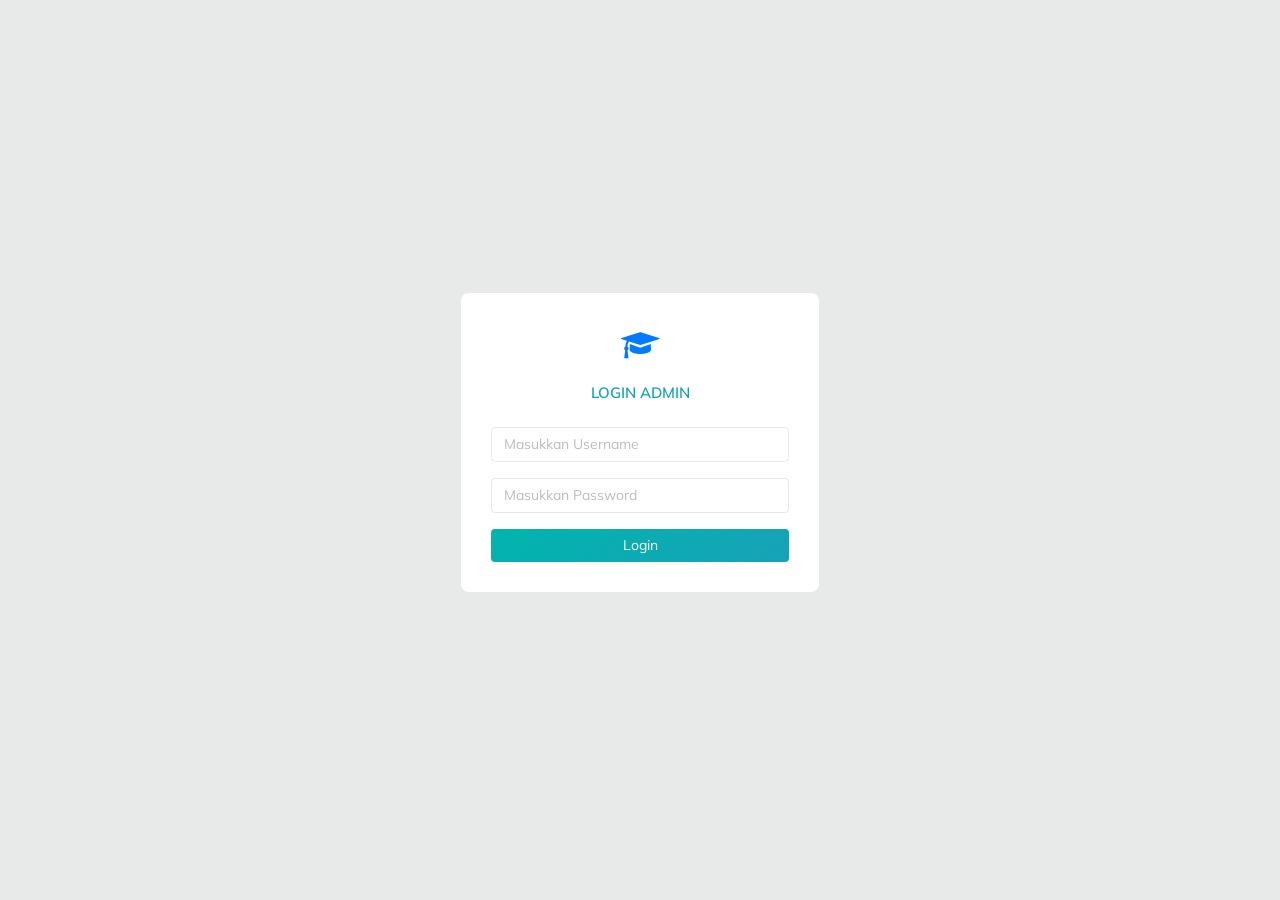
<file: admin/index.html>
<!doctype html>
<html lang="en" dir="ltr">
<head>
<meta charset="UTF-8">
<meta name="viewport" content="width=device-width, initial-scale=1, shrink-to-fit=no">
<meta http-equiv="X-UA-Compatible" content="ie=edge">

<link rel="icon" href="favicon.ico" type="image/x-icon"/>

<title>Sistem Stimulasi & Intervensi Dini Pertumbuhan Anak 1 Hingga 5 Tahun - Halaman Login</title>

<!-- Bootstrap Core and vandor -->
<link rel="stylesheet" href="assets/plugins/bootstrap/css/bootstrap.min.css" />

<!-- Core css -->
<link rel="stylesheet" href="assets/style.min.css"/>
<link rel="stylesheet" href="assets/sweetalert/sweetalert.css">

</head>
<body class="font-muli theme-cyan gradient">

<div class="auth option2">
    <div class="auth_left">
        <div class="card">
            <div class="card-body">
                <div class="text-center">
                    <a class="header-brand" href="index.html"><i class="fa fa-graduation-cap brand-logo"></i></a>
                    <div class="card-title mt-3">Login Admin</div>
                    

                </div>
                <div class="form-group">
                    <input type="tex" class="form-control" id="username" aria-describedby="emailHelp" placeholder="Masukkan Username">
                </div>
                <div class="form-group">
                    <!-- <label class="form-label"><a href="forgot-password.html" class="float-right small">I forgot password</a></label> -->
                    <input type="password" class="form-control" id="password" placeholder="Masukkan Password">
                </div>
                <div class="text-center">
                    <button type="button" class="btn btn-primary btn-block" title="Login" onclick="login()">Login</button>
                    <!-- <div class="text-muted mt-4">Don't have account yet? <a href="register.html">Sign up</a></div> -->
                </div>
            </div>
        </div>        
    </div>
</div>

<!-- Start Main project js, jQuery, Bootstrap -->
<script src="assets/lib.vendor.bundle.js"></script>

<!-- Start project main js  and page js -->
<script src="assets/core.js"></script>
<script src="assets/toastr/toastr.min.js"></script>
<link rel="stylesheet" type="text/css" href="assets/toastr/toastr.min.css">
<script src="assets/sweetalert/sweetalert.js"></script>
<script src="assets/block/jquery.blockUI.js"></script>
<script src="main.js"></script>
<script>
  //create function login
  function login(){
    var username = $('#username').val();
    var password = $('#password').val();
    //if username empty or null toasts "Username harus diisi" and focus on username, else if password empty or null toasts "Password harus diisi" and focus on password, else if username and password not empty and not null, then console.log('ok')
    if(username == '' || username == null){
      toastr.error('Username harus diisi');
      $('#username').focus();
    }else if(password == '' || password == null){
      toastr.error('Password harus diisi');
      $('#password').focus();
    }else{
      $.ajax({
        url: url+'login_admin',
        type: 'GET',
        data: {username: username, password: password},
        crossDomain: true,
        beforeSend: function (request) {
            sedang_proses()
            request.setRequestHeader("Authorization", "Basic " + btoa("Kicap_karan:karan_kicap456"));
            
        },
        success: function(response){
          $.unblockUI();
          // console.log(response);
          if(response.status == 'success'){
            //create session
            sessionStorage.setItem('data', JSON.stringify(response.data));
            //create swal login success
            swal({
              title: "Login Berhasil",
              text: "Selamat datang di halaman admin",
              type: "success",
              showCancelButton: false,
              confirmButtonColor: "#DD6B55",
              confirmButtonText: "OK",
              closeOnConfirm: false
            }).
            then(function(){
              window.location.href = "admin_index.html";
            });
          }
          
        },
        error: function(response){
          // console.log(response.status);
          //if response.status = 400, then toasts "Username atau Password salah", else swal "Jaringan Mungkin Bermasalah" with button "OK" to reload page , if click "OK" then reload page
          $.unblockUI();
          if(response.status == 400){
            toastr.error('Username atau Password salah');
          }else{
            swal({
              title: "Jaringan Mungkin Bermasalah",
              text: "Tekan OK untuk reload halaman",
              type: "error",
              showCancelButton: false,
              confirmButtonColor: "#DD6B55",
              confirmButtonText: "OK",
              closeOnConfirm: false,
              value: true
            }).
            then(function(value){
              if(value == true){
                location.reload();
              } 
            });
          }
          
        }
      });
    
    }

      
  }
</script>
</body>
</html>
</file>
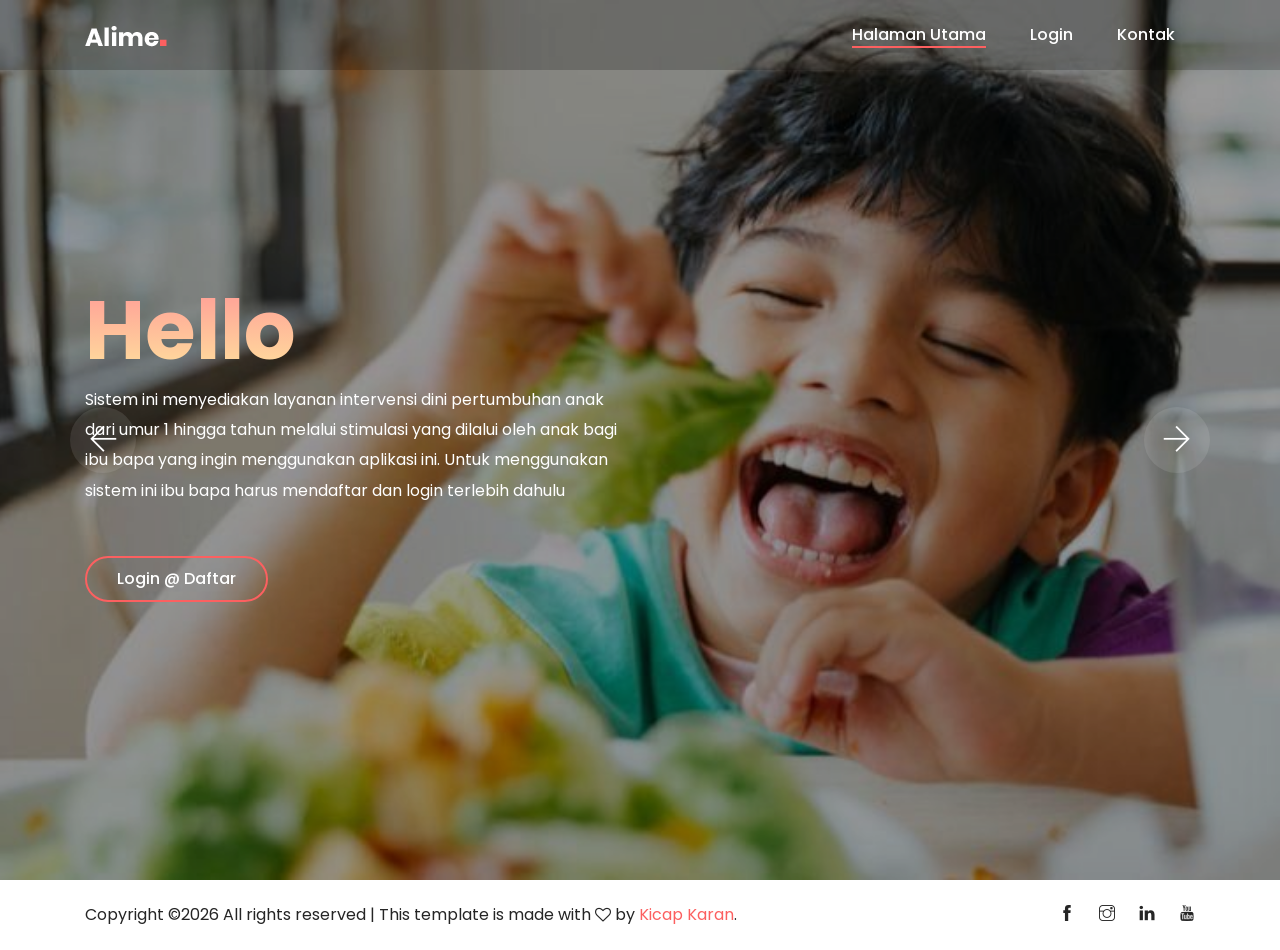
<file: user/index.html>
<!DOCTYPE html>
<html lang="en">

<head>
    <meta charset="UTF-8">
    <meta name="description" content="">
    <meta http-equiv="X-UA-Compatible" content="IE=edge">
    <meta name="viewport" content="width=device-width, initial-scale=1, shrink-to-fit=no">

    <!-- Title -->
    <title>Sistem Stimulasi Dan Intervensi Anak 1 Hingga 5 Tahun - Halaman Utama</title>

    <!-- Favicon -->
    <link rel="icon" href="./img/core-img/favicon.png">

    <!-- Stylesheet -->
    <link rel="stylesheet" href="style.css">

</head>

<body>
    <!-- Preloader -->
    <div id="preloader">
        <div class="loader"></div>
    </div>
    <!-- /Preloader -->

    
    <!-- Header Area Start -->
    <header class="header-area">
        <!-- Main Header Start -->
        <div class="main-header-area">
            <div class="classy-nav-container breakpoint-off">
                <div class="container">
                    <!-- Classy Menu -->
                    <nav class="classy-navbar justify-content-between" id="alimeNav">

                        <!-- Logo -->
                        <a class="nav-brand" href="./index.html"><img src="./img/core-img/logo.png" alt=""></a>

                        <!-- Navbar Toggler -->
                        <div class="classy-navbar-toggler">
                            <span class="navbarToggler"><span></span><span></span><span></span></span>
                        </div>

                        <!-- Menu -->
                        <div class="classy-menu">
                            <!-- Menu Close Button -->
                            <div class="classycloseIcon">
                                <div class="cross-wrap"><span class="top"></span><span class="bottom"></span></div>
                            </div>
                            <!-- Nav Start -->
                            <div class="classynav">
                                <ul id="nav">
                                    <li class="active"><a href="index.html">Halaman Utama</a></li>
                                    <!-- <li><a href="#">Pages</a>
                                        <ul class="dropdown">
                                            <li><a href="./index.html">- Home</a></li>
                                            <li><a href="./about.html">- About</a></li>
                                            <li><a href="./gallery.html">- Gallery</a></li>
                                            <li><a href="./blog.html">- Blog</a></li>
                                            <li><a href="./single-blog.html">- Blog Details</a></li>
                                            <li><a href="./contact.html">- Contact</a></li>
                                            <li><a href="#">- Dropdown</a>
                                                <ul class="dropdown">
                                                    <li><a href="#">- Dropdown Item</a></li>
                                                    <li><a href="#">- Dropdown Item</a></li>
                                                    <li><a href="#">- Dropdown Item</a></li>
                                                    <li><a href="#">- Dropdown Item</a></li>
                                                </ul>
                                            </li>
                                        </ul>
                                    </li>
                                    <li><a href="./about.html">About</a></li>
                                    <li><a href="./gallery.html">Gallery</a></li> -->
                                    <li><a href="login.html">Login</a></li>
                                    <li><a href="contact.html">Kontak</a></li>
                                </ul>

                                <!-- Search Icon -->
                                <!-- <div class="search-icon" data-toggle="modal" data-target="#searchModal"><i class="ti-search"></i></div> -->
                            </div>
                            <!-- Nav End -->
                        </div>
                    </nav>
                </div>
            </div>
        </div>
    </header>
    <!-- Header Area End -->

    <!-- Welcome Area Start -->
    <section class="welcome-area">
        <div class="welcome-slides owl-carousel">
            <!-- Single Slide -->
            <div class="single-welcome-slide bg-img bg-overlay" style="background-image: url(img/bg-img/1.jpg);">
                <div class="container h-100">
                    <div class="row h-100 align-items-center">
                        <!-- Welcome Text -->
                        <div class="col-12 col-lg-8 col-xl-6">
                            <div class="welcome-text">
                                <h2 data-animation="bounceInDown" data-delay="900ms">Hello</h2>
                                <p data-animation="bounceInDown" data-delay="500ms">Sistem ini menyediakan layanan intervensi dini pertumbuhan anak dari umur 1 hingga tahun melalui stimulasi yang dilalui oleh anak bagi ibu bapa yang ingin menggunakan aplikasi ini. Untuk menggunakan sistem ini ibu bapa harus mendaftar dan login terlebih dahulu</p>
                                <div class="hero-btn-group" data-animation="bounceInDown" data-delay="100ms">
                                    <a href="login.html" class="btn alime-btn mb-3 mb-sm-0 mr-4">Login @ Daftar</a>
                                    <!-- <a class="hero-mail-contact" href="mailto:hello.alime@gmail.com">hello.alime@gmail.com</a> -->
                                </div>
                            </div>
                        </div>
                    </div>
                </div>
            </div>

            <!-- Single Slide -->
            <div class="single-welcome-slide bg-img bg-overlay" style="background-image: url(img/bg-img/2.jpg);">
                <div class="container h-100">
                    <div class="row h-100 align-items-center">
                        <!-- Welcome Text -->
                        <div class="col-12 col-lg-8 col-xl-6">
                            <div class="welcome-text">
                                <h2 data-animation="bounceInDown" data-delay="900ms">Hello</h2>
                                <p data-animation="bounceInDown" data-delay="500ms">Sistem ini menyediakan layanan intervensi dini pertumbuhan anak dari umur 1 hingga tahun melalui stimulasi yang dilalui oleh anak bagi ibu bapa yang ingin menggunakan aplikasi ini. Untuk menggunakan sistem ini ibu bapa harus mendaftar dan login terlebih dahulu</p>
                                <div class="hero-btn-group" data-animation="bounceInDown" data-delay="100ms">
                                    <a href="login.html" class="btn alime-btn mb-3 mb-sm-0 mr-4">Login @ Daftar</a>
                                    <!-- <a class="hero-mail-contact" href="mailto:hello.alime@gmail.com">hello.alime@gmail.com</a> -->
                                </div>
                            </div>
                        </div>
                    </div>
                </div>
            </div>
        </div>
    </section>
    <!-- Welcome Area End -->

    

    

    <!-- Footer Area Start -->
    <footer class="footer-area">
        <div class="container">
            <div class="row">
                <div class="col-12">
                    <div class="footer-content d-flex align-items-center justify-content-between">
                        <!-- Copywrite Text -->
                        <div class="copywrite-text">
                            <p><!-- Link back to Colorlib can't be removed. Template is licensed under CC BY 3.0. -->
                                Copyright &copy;<script>document.write(new Date().getFullYear());</script> All rights reserved | This template is made with <i class="fa fa-heart-o" aria-hidden="true"></i> by <a href="https://kicap-karan.com" target="_blank">Kicap Karan</a>.  
                                <!-- Link back to Colorlib can't be removed. Template is licensed under CC BY 3.0. -->
                            </p>
                        </div>
                        <!-- Footer Logo -->
                        <!-- <div class="footer-logo">
                            <a href="#"><img src="img/core-img/logo2.png" alt=""></a>
                        </div> -->
                        <!-- Social Info -->
                        <div class="social-info">
                            <a href="#"><i class="ti-facebook" aria-hidden="true"></i></a>
                            <a href="#"><i class="ti-instagram" aria-hidden="true"></i></a>
                            <a href="#"><i class="ti-linkedin" aria-hidden="true"></i></a>
                            <a href="#"><i class="ti-youtube" aria-hidden="true"></i></a>
                        </div>
                    </div>
                </div>
            </div>
        </div>
    </footer>
    <!-- Footer Area End -->

    <!-- **** All JS Files ***** -->
    <!-- jQuery 2.2.4 -->
    <script src="js/jquery.min.js"></script>
    <!-- Popper -->
    <script src="js/popper.min.js"></script>
    <!-- Bootstrap -->
    <script src="js/bootstrap.min.js"></script>
    <!-- All Plugins -->
    <script src="js/alime.bundle.js"></script>
    <!-- Active -->
    <script src="js/default-assets/active.js"></script>

</body>

</html>
</file>
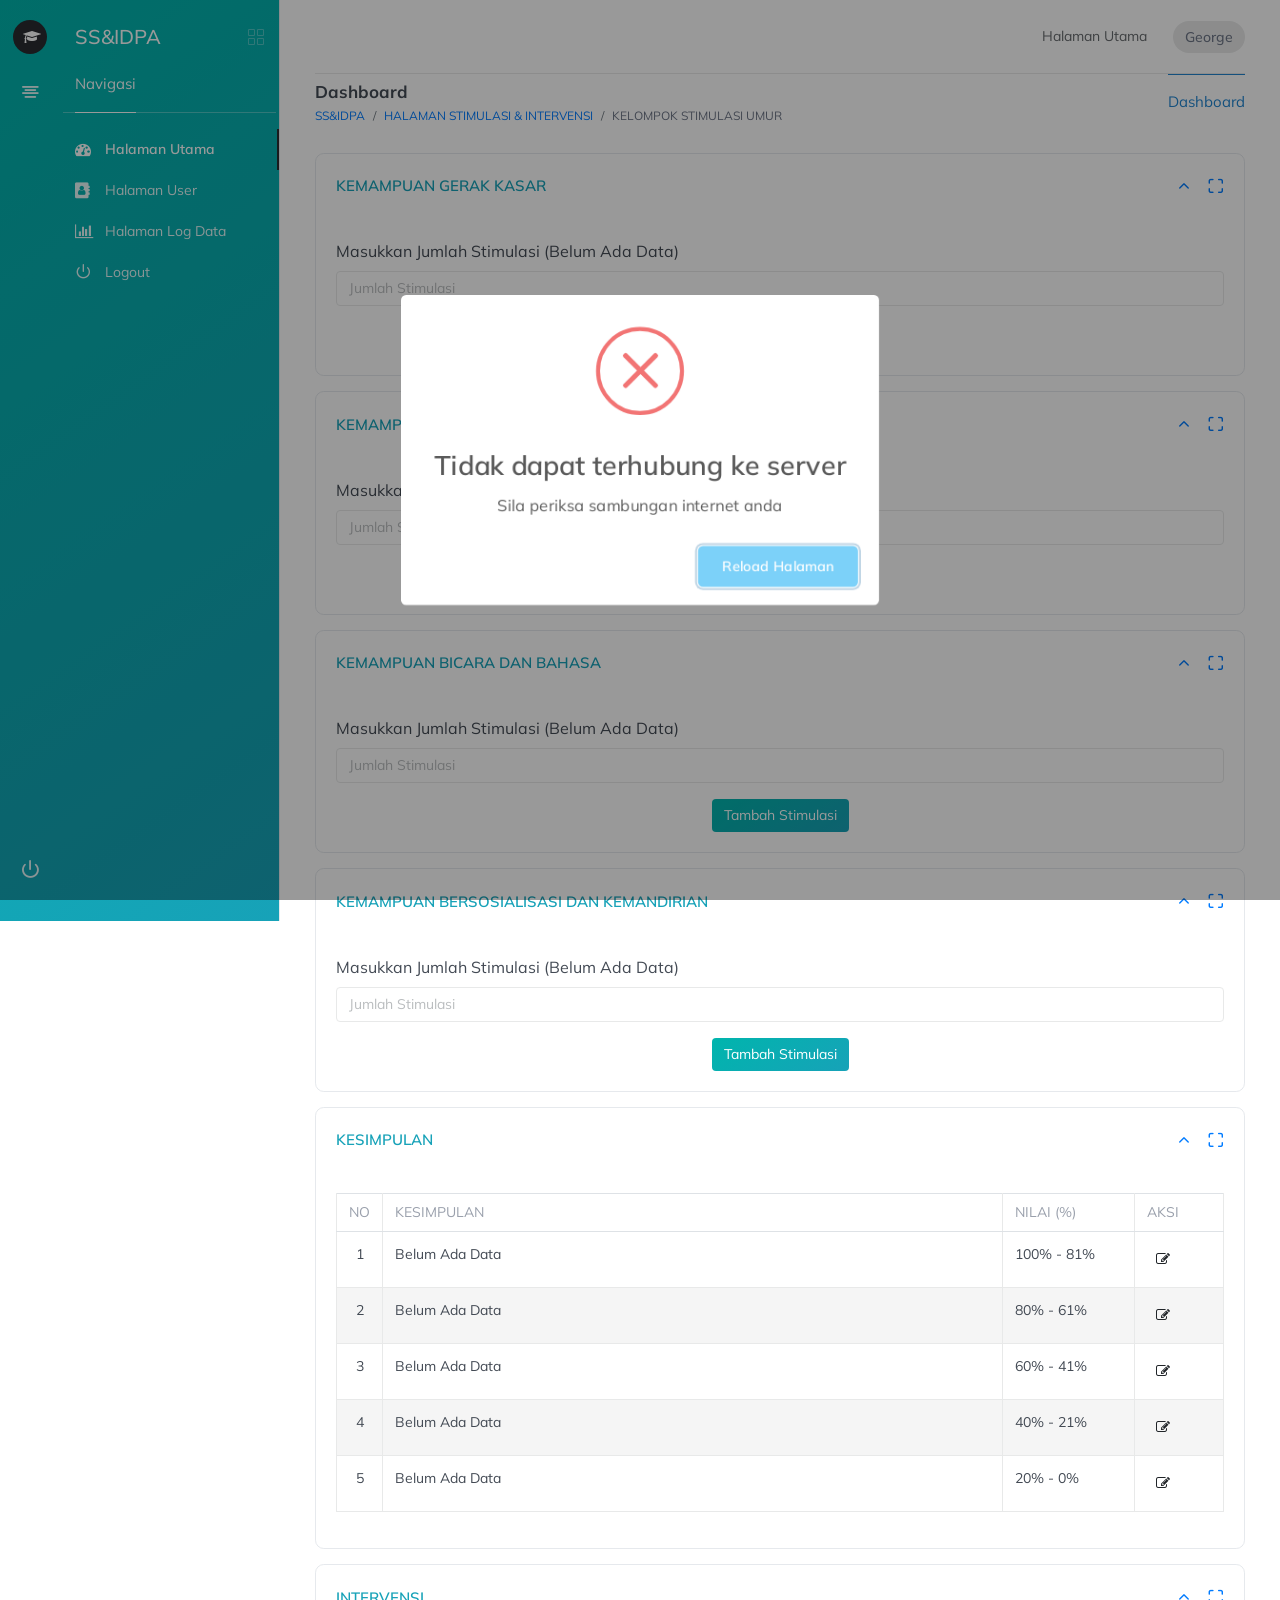
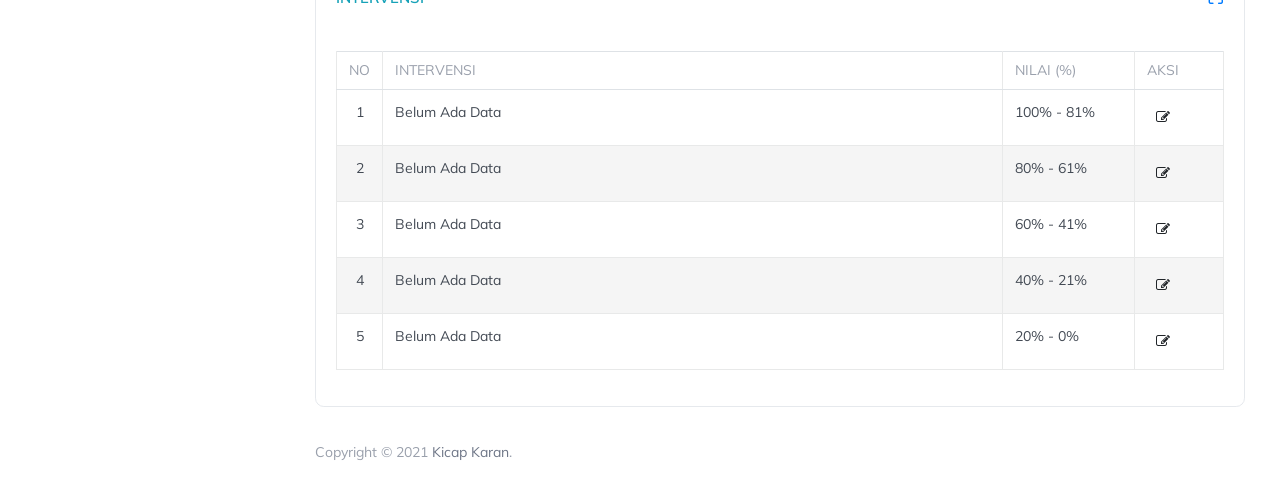
<file: admin/halaman_stimulasi.html>
<!doctype html>
<html lang="en" dir="ltr">
<head>
<meta charset="UTF-8">
<meta name="viewport" content="width=device-width, initial-scale=1, shrink-to-fit=no">
<meta http-equiv="X-UA-Compatible" content="ie=edge">
<link rel="icon" href="favicon.ico" type="image/x-icon"/>
<title>Sistem Stimulasi & Intervensi Dini Pertumbuhan Anak 1 Hingga 5 Tahun - Halaman Stimulasi</title>

<!-- Bootstrap Core and vandor -->
<link rel="stylesheet" href="template_assets/plugins/bootstrap/css/bootstrap.min.css" />

<!-- Plugins css -->
<link rel="stylesheet" href="template_assets/plugins/summernote/dist/summernote.css"/>


<!-- Core css -->
<link rel="stylesheet" href="template_assets/css/style.min.css"/>
<link rel="stylesheet" href="assets/sweetalert/sweetalert.css">
</head>

<body class="font-muli theme-cyan gradient">
<!-- Page Loader -->
<div class="page-loader-wrapper">
    <div class="loader">
    </div>
</div>

<div id="modal_here"></div>

<div id="main_content">
    <!-- Start Main top header -->
    <div id="header_top" class="header_top">
        <div class="container">
            <div class="hleft">
                <a class="header-brand" href="admin_index.html"><i class="fa fa-graduation-cap brand-logo"></i></a>
                <div class="dropdown">
                    <a href="javascript:void(0)" class="nav-link icon menu_toggle"><i class="fe fe-align-center"></i></a>
                    <!-- <a href="page-search.html" class="nav-link icon"><i class="fe fe-search" data-toggle="tooltip" data-placement="right" title="Search..."></i></a>
                    <a href="app-email.html"  class="nav-link icon app_inbox"><i class="fe fe-inbox" data-toggle="tooltip" data-placement="right" title="Inbox"></i></a>
                    <a href="app-filemanager.html"  class="nav-link icon app_file xs-hide"><i class="fe fe-folder" data-toggle="tooltip" data-placement="right" title="File Manager"></i></a>
                    <a href="app-social.html"  class="nav-link icon xs-hide"><i class="fe fe-share-2" data-toggle="tooltip" data-placement="right" title="Social Media"></i></a> -->
                    <!-- <a href="javascript:void(0)" class="nav-link icon theme_btn"><i class="fe fe-feather"></i></a>
                    <a href="javascript:void(0)" class="nav-link icon settingbar"><i class="fe fe-settings"></i></a> -->
                </div>
            </div>
            <div class="hright">
                <!-- <a href="javascript:void(0)" class="nav-link icon right_tab"><i class="fe fe-align-right"></i></a> -->
                <a href="#" onclick="logout()" class="nav-link icon settingbar"><i class="fe fe-power"></i></a>                
            </div>
        </div>
    </div>

    
    
    

   

    <!-- Start Main leftbar navigation -->
    <div id="left-sidebar" class="sidebar">
        <h5 class="brand-name">SS&IDPA<a href="javascript:void(0)" class="menu_option float-right"><i class="icon-grid font-16" data-toggle="tooltip" data-placement="left" title="Grid & List Toggle"></i></a></h5>
        <ul class="nav nav-tabs">
            <li class="nav-item"><a class="nav-link active" data-toggle="tab" href="#menu-uni">Navigasi</a></li>
        </ul>
        <div class="tab-content mt-3">
            <div class="tab-pane fade show active" id="menu-uni" role="tabpanel">
                <nav class="sidebar-nav">
                    <ul class="metismenu">
                        <li class="active"><a href="admin_index.html"><i class="fa fa-dashboard"></i><span>Halaman Utama</span></a></li>
                        <li><a href="log_user.html"><i class="fa fa-address-book"></i><span>Halaman User</span></a></li>
                        <li><a href="log_history.html"><i class="fa fa-bar-chart"></i><span>Halaman Log Data</span></a></li>
                        <!-- <li class="g_heading">Extra</li> -->
                        <li><a href="#" onclick="logout()"><i class="fe fe-power"></i><span>Logout</span></a></li>
                        
                    </ul>
                </nav>
            </div>
            
        </div>
    </div>



    
    <!-- Start project content area -->
    <div class="page">
        <!-- Start Page header -->
        <div class="section-body" id="page_top">
            <div class="container-fluid">
                <div class="page-header">
                    <div class="left">                        
                        <!-- <div class="input-group">
                            <input type="text" class="form-control" placeholder="What you want to find">
                            <div class="input-group-append">
                                <button class="btn btn-outline-secondary" type="button">Search</button>
                            </div>
                        </div> -->
                    </div>
                    <div class="right">
                        <ul class="nav nav-pills">                            
                            <li class="nav-item ">
                                <a class="nav-link" data-toggle="dropdown" href="#" role="button" aria-haspopup="true" aria-expanded="false">Halaman Utama</a>
                                
                            </li>
                            
                        </ul>
                        <div class="notification d-flex">
                            <div class="dropdown d-flex">
                                <a href="javascript:void(0)" class="chip ml-3 nama_admin" data-toggle="dropdown">
                                     George</a>
                                <div class="dropdown-menu dropdown-menu-right dropdown-menu-arrow">
                                    <a class="dropdown-item" href="profile.html"><i class="dropdown-icon fe fe-user"></i> Profile</a>
                                    <!-- <a class="dropdown-item" href="app-setting.html"><i class="dropdown-icon fe fe-settings"></i> Settings</a>
                                    <a class="dropdown-item" href="app-email.html"><span class="float-right"><span class="badge badge-primary">6</span></span><i class="dropdown-icon fe fe-mail"></i> Inbox</a>
                                    <a class="dropdown-item" href="javascript:void(0)"><i class="dropdown-icon fe fe-send"></i> Message</a>
                                    <div class="dropdown-divider"></div>
                                    <a class="dropdown-item" href="javascript:void(0)"><i class="dropdown-icon fe fe-help-circle"></i> Need help?</a> -->
                                    <a class="dropdown-item" href="#" onclick="logout()"><i class="dropdown-icon fe fe-log-out"></i> Sign out</a>
                                </div>
                            </div>
                        </div>
                    </div>
                </div>
            </div>
        </div>
        <!-- Start Page title and tab -->
        <div class="section-body">
            <div class="container-fluid">
                <div class="d-flex justify-content-between align-items-center">
                    <div class="header-action">
                        <h1 class="page-title">Dashboard</h1>
                        <ol class="breadcrumb page-breadcrumb">
                            <li class="breadcrumb-item"><a href="#">SS&IDPA</a></li>
                            <li class="breadcrumb-item"><a href="#">Halaman Stimulasi & Intervensi</a></li>
                            <li class="breadcrumb-item active title_kelompok_umurnya" aria-current="page">Kelompok Stimulasi Umur</li>
                        </ol>
                    </div>
                    <ul class="nav nav-tabs page-header-tab">
                        <li class="nav-item"><a class="nav-link active" data-toggle="tab" href="#admin-Dashboard">Dashboard</a></li>
                        <!-- <li class="nav-item"><a class="nav-link" data-toggle="tab" href="#admin-Activity">Activity</a></li> -->
                    </ul>
                </div>
            </div>
        </div>
        <div class="section-body mt-4">
            <div class="container-fluid">
                
                <!-- Awal Stimulasi Kemampuan Gerak Kasar-->
                <div class="tab-content">
                    <div class="tab-pane fade show active" id="admin-Dashboard" role="tabpanel">
                        <div class="row clearfix">
                            <div class="col-xl-12">
                                <div class="card">
                                    <div class="card-header">
                                        <h3 class="card-title">KEMAMPUAN GERAK KASAR</h3>
                                        <div class="card-options">
                                            <a href="#" class="card-options-collapse" data-toggle="card-collapse"><i class="fe fe-chevron-up"></i></a>
                                            <a href="#" class="card-options-fullscreen" data-toggle="card-fullscreen"><i class="fe fe-maximize"></i></a>
                                            <!-- <a href="#" class="card-options-remove" data-toggle="card-remove"><i class="fe fe-x"></i></a> -->
                                        </div>
                                    </div>
                                    <div class="card-body">
                                        <div class="d-sm-flex justify-content-between">
                                            <div class="font-16 mb-2"><span id="title_stimulasi_kemampuan_gerak_kasar">Masukkan Jumlah Stimulasi (Belum Ada Data)</span></div>
                                            
                                        </div>

                                        <div class="input-group mb-3">
                                            <input type="text" class="form-control numbersOnly" id="input_kemampuan_gerak_kasar" placeholder="Jumlah Stimulasi" minlength="1" maxlength="2">
                                        </div>

                                        <div class="btn-list text-center">
                                            <button type="button" class="btn btn-primary" id="button_input_kemampuan_gerak_kasar" onclick="tambah_update_kemampuan_gerak_kasar()">Tambah Stimulasi</button>
                                        </div>
                                        
                                        <div id="div_kemampuan_gerak_kasar" style="display: none;"></div>

                                        
                                    </div>
                                    
                                </div>
                            </div>
                        </div>                
                        
                    </div>
                    
                </div>
                <!-- Akhir Stimulasi Kemampuan Gerak Kasar-->

                
                <!-- Awal Stimulasi Kemampuan Gerak Halus-->
                <div class="tab-content">
                    <div class="tab-pane fade show active" id="admin-Dashboard" role="tabpanel">
                        <div class="row clearfix">
                            <div class="col-xl-12">
                                <div class="card">
                                    <div class="card-header">
                                        <h3 class="card-title">KEMAMPUAN GERAK HALUS</h3>
                                        <div class="card-options">
                                            <a href="#" class="card-options-collapse" data-toggle="card-collapse"><i class="fe fe-chevron-up"></i></a>
                                            <a href="#" class="card-options-fullscreen" data-toggle="card-fullscreen"><i class="fe fe-maximize"></i></a>
                                            <!-- <a href="#" class="card-options-remove" data-toggle="card-remove"><i class="fe fe-x"></i></a> -->
                                        </div>
                                    </div>
                                    <div class="card-body">
                                        <div class="d-sm-flex justify-content-between">
                                            <div class="font-16 mb-2"><span id="title_stimulasi_kemampuan_gerak_halus">Masukkan Jumlah Stimulasi (Belum Ada Data)</span></div>
                                            
                                        </div>

                                        <div class="input-group mb-3">
                                            <input type="text" class="form-control numbersOnly" id="input_kemampuan_gerak_halus" placeholder="Jumlah Stimulasi" minlength="1" maxlength="2">
                                        </div>

                                        <div class="btn-list text-center">
                                            <button type="button" class="btn btn-primary" id="button_input_kemampuan_gerak_halus" onclick="tambah_update_kemampuan_gerak_halus()">Tambah Stimulasi</button>
                                        </div>
                                        
                                        <div id="div_kemampuan_gerak_halus" style="display: none;"></div>

                                        
                                    </div>
                                    
                                </div>
                            </div>
                        </div>                
                        
                    </div>
                    
                </div>
                <!-- Akhir Stimulasi Kemampuan Gerak Halus-->



                <!-- Awal Stimulasi Kemampuan Bicara Dan Bahasa-->
                <div class="tab-content">
                    <div class="tab-pane fade show active" id="admin-Dashboard" role="tabpanel">
                        <div class="row clearfix">
                            <div class="col-xl-12">
                                <div class="card">
                                    <div class="card-header">
                                        <h3 class="card-title">KEMAMPUAN BICARA DAN BAHASA</h3>
                                        <div class="card-options">
                                            <a href="#" class="card-options-collapse" data-toggle="card-collapse"><i class="fe fe-chevron-up"></i></a>
                                            <a href="#" class="card-options-fullscreen" data-toggle="card-fullscreen"><i class="fe fe-maximize"></i></a>
                                            <!-- <a href="#" class="card-options-remove" data-toggle="card-remove"><i class="fe fe-x"></i></a> -->
                                        </div>
                                    </div>
                                    <div class="card-body">
                                        <div class="d-sm-flex justify-content-between">
                                            <div class="font-16 mb-2"><span id="title_stimulasi_kemampuan_bicara_dan_bahasa">Masukkan Jumlah Stimulasi (Belum Ada Data)</span></div>
                                            
                                        </div>

                                        <div class="input-group mb-3">
                                            <input type="text" class="form-control numbersOnly" id="input_kemampuan_bicara_dan_bahasa" placeholder="Jumlah Stimulasi" minlength="1" maxlength="2">
                                        </div>

                                        <div class="btn-list text-center">
                                            <button type="button" class="btn btn-primary" id="button_input_kemampuan_bicara_dan_bahasa" onclick="tambah_update_kemampuan_bicara_dan_bahasa()">Tambah Stimulasi</button>
                                        </div>
                                        
                                        <div id="div_kemampuan_bicara_dan_bahasa" style="display: none;"></div>

                                        
                                    </div>
                                    
                                </div>
                            </div>
                        </div>                
                        
                    </div>
                    
                </div>
                <!-- Akhir Stimulasi Kemampuan Bicara Dan Bahasa-->

                <!-- Awal Stimulasi Kemampuan Bersosialisasi Dan Kemandirian-->
                <div class="tab-content">
                    <div class="tab-pane fade show active" id="admin-Dashboard" role="tabpanel">
                        <div class="row clearfix">
                            <div class="col-xl-12">
                                <div class="card">
                                    <div class="card-header">
                                        <h3 class="card-title">KEMAMPUAN BERSOSIALISASI DAN KEMANDIRIAN</h3>
                                        <div class="card-options">
                                            <a href="#" class="card-options-collapse" data-toggle="card-collapse"><i class="fe fe-chevron-up"></i></a>
                                            <a href="#" class="card-options-fullscreen" data-toggle="card-fullscreen"><i class="fe fe-maximize"></i></a>
                                            <!-- <a href="#" class="card-options-remove" data-toggle="card-remove"><i class="fe fe-x"></i></a> -->
                                        </div>
                                    </div>
                                    <div class="card-body">
                                        <div class="d-sm-flex justify-content-between">
                                            <div class="font-16 mb-2"><span id="title_stimulasi_kemampuan_bersosialisasi_dan_kemandirian">Masukkan Jumlah Stimulasi (Belum Ada Data)</span></div>
                                            
                                        </div>

                                        <div class="input-group mb-3">
                                            <input type="text" class="form-control numbersOnly" id="input_kemampuan_bersosialisasi_dan_kemandirian" placeholder="Jumlah Stimulasi" minlength="1" maxlength="2">
                                        </div>

                                        <div class="btn-list text-center">
                                            <button type="button" class="btn btn-primary" id="button_input_kemampuan_bersosialisasi_dan_kemandirian" onclick="tambah_update_kemampuan_bersosialisasi_dan_kemandirian()">Tambah Stimulasi</button>
                                        </div>
                                        
                                        <div id="div_kemampuan_bersosialisasi_dan_kemandirian" style="display: none;"></div>

                                        
                                    </div>
                                    
                                </div>
                            </div>
                        </div>                
                        
                    </div>
                    
                </div>
                <!-- Akhir Stimulasi Kemampuan Bersosialisasi Dan Kemandirian-->

                
                <!-- Dibawah merupakan kesimpulan-->
                <div class="tab-content">
                    <div class="tab-pane fade show active" id="admin-Dashboard" role="tabpanel">
                        <div class="row clearfix">
                            <div class="col-xl-12">
                                <div class="card">
                                    <div class="card-header">
                                        <h3 class="card-title">KESIMPULAN</h3>
                                        <div class="card-options">
                                            <a href="#" class="card-options-collapse" data-toggle="card-collapse"><i class="fe fe-chevron-up"></i></a>
                                            <a href="#" class="card-options-fullscreen" data-toggle="card-fullscreen"><i class="fe fe-maximize"></i></a>
                                            <!-- <a href="#" class="card-options-remove" data-toggle="card-remove"><i class="fe fe-x"></i></a> -->
                                        </div>
                                    </div>
                                    <div class="card-body">
                                        <div class="table">
                                            <table table class="table table-striped table-bordered table-hover table-checkable" id="table_kemampuan_gerak_kasar" width="100%">
                                                <thead>
                                                    <tr>
                                                        <th  width="5%">NO</th>
                                                        <th  width="70%">KESIMPULAN</th>
                                                        <th  width="15%">NILAI (%)</th>
                                                        <th  width="10%">AKSI</th>
                                                    </tr>
                                                    
                                                </thead>
                                                <tbody id="tbody_kesimpulan">
                                                    <tr>
                                                        <td class="text-center">1</td>
                                                        <td id="td_kesimpulan_100_81">Belum Ada Data</td>
                                                        <td >100% - 81%</td>
                                                        <td>
                                                            <button type="button" class="btn btn-icon btn-sm" title="Edit"><i class="fa fa-edit" onclick="show_kesimpulan_intervensi('100-81','kesimpulan')"></i></button>
                                                        </td>
                                                    </tr>
                                                    <tr>
                                                        <td class="text-center">2</td>
                                                        <td id="td_kesimpulan_80_61">Belum Ada Data</td>
                                                        <td >80% - 61%</td>
                                                        <td>
                                                            <button type="button" class="btn btn-icon btn-sm" title="Edit"><i class="fa fa-edit" onclick="show_kesimpulan_intervensi('80-61','kesimpulan')"></i></button>
                                                        </td>
                                                    </tr>
                                                    <tr>
                                                        <td class="text-center">3</td>
                                                        <td id="td_kesimpulan_60_41">Belum Ada Data</td>
                                                        <td >60% - 41%</td>
                                                        <td>
                                                            <button type="button" class="btn btn-icon btn-sm" title="Edit"><i class="fa fa-edit" onclick="show_kesimpulan_intervensi('60-41','kesimpulan')"></i></button>
                                                        </td>
                                                    </tr>
                                                    <tr>
                                                        <td class="text-center">4</td>
                                                        <td id="td_kesimpulan_40_21">Belum Ada Data</td>
                                                        <td >40% - 21%</td>
                                                        <td>
                                                            <button type="button" class="btn btn-icon btn-sm" title="Edit"><i class="fa fa-edit" onclick="show_kesimpulan_intervensi('40-21','kesimpulan')"></i></button>
                                                        </td>
                                                    </tr>
                                                    <tr>
                                                        <td class="text-center">5</td>
                                                        <td id="td_kesimpulan_20_0">Belum Ada Data</td>
                                                        <td >20% - 0%</td>
                                                        <td>
                                                            <button type="button" class="btn btn-icon btn-sm" title="Edit"><i class="fa fa-edit" onclick="show_kesimpulan_intervensi('20-0','kesimpulan')"></i></button>
                                                        </td>
                                                    </tr>
                                                </tbody>
                                            </table>
                                        </div>
                                    </div>   
                                </div>
                            </div>
                        </div>
                    </div>
                </div>
                <!-- Diatas merupakan kesimpulan-->

                <!-- Dibawah merupakan intervensi-->
                <div class="tab-content">
                    <div class="tab-pane fade show active" id="admin-Dashboard" role="tabpanel">
                        <div class="row clearfix">
                            <div class="col-xl-12">
                                <div class="card">
                                    <div class="card-header">
                                        <h3 class="card-title">intervensi</h3>
                                        <div class="card-options">
                                            <a href="#" class="card-options-collapse" data-toggle="card-collapse"><i class="fe fe-chevron-up"></i></a>
                                            <a href="#" class="card-options-fullscreen" data-toggle="card-fullscreen"><i class="fe fe-maximize"></i></a>
                                            <!-- <a href="#" class="card-options-remove" data-toggle="card-remove"><i class="fe fe-x"></i></a> -->
                                        </div>
                                    </div>
                                    <div class="card-body">
                                        <div class="table">
                                            <table table class="table table-striped table-bordered table-hover table-checkable" id="table_kemampuan_gerak_kasar" width="100%">
                                                <thead>
                                                    <tr>
                                                        <th  width="5%">NO</th>
                                                        <th  width="70%">intervensi</th>
                                                        <th  width="15%">NILAI (%)</th>
                                                        <th  width="10%">AKSI</th>
                                                    </tr>
                                                    
                                                </thead>
                                                <tbody id="tbody_intervensi">
                                                    <tr>
                                                        <td class="text-center">1</td>
                                                        <td id="td_intervensi_100_81">Belum Ada Data</td>
                                                        <td >100% - 81%</td>
                                                        <td>
                                                            <button type="button" class="btn btn-icon btn-sm" title="Edit"><i class="fa fa-edit" onclick="show_kesimpulan_intervensi('100-81','intervensi')"></i></button>
                                                        </td>
                                                    </tr>
                                                    <tr>
                                                        <td class="text-center">2</td>
                                                        <td id="td_intervensi_80_61">Belum Ada Data</td>
                                                        <td >80% - 61%</td>
                                                        <td>
                                                            <button type="button" class="btn btn-icon btn-sm" title="Edit"><i class="fa fa-edit" onclick="show_kesimpulan_intervensi('80-61','intervensi')"></i></button>
                                                        </td>
                                                    </tr>
                                                    <tr>
                                                        <td class="text-center">3</td>
                                                        <td id="td_intervensi_60_41">Belum Ada Data</td>
                                                        <td >60% - 41%</td>
                                                        <td>
                                                            <button type="button" class="btn btn-icon btn-sm" title="Edit"><i class="fa fa-edit" onclick="show_kesimpulan_intervensi('60-41','intervensi')"></i></button>
                                                        </td>
                                                    </tr>
                                                    <tr>
                                                        <td class="text-center">4</td>
                                                        <td id="td_intervensi_40_21">Belum Ada Data</td>
                                                        <td >40% - 21%</td>
                                                        <td>
                                                            <button type="button" class="btn btn-icon btn-sm" title="Edit"><i class="fa fa-edit" onclick="show_kesimpulan_intervensi('40-21','intervensi')"></i></button>
                                                        </td>
                                                    </tr>
                                                    <tr>
                                                        <td class="text-center">5</td>
                                                        <td id="td_intervensi_20_0">Belum Ada Data</td>
                                                        <td >20% - 0%</td>
                                                        <td>
                                                            <button type="button" class="btn btn-icon btn-sm" title="Edit"><i class="fa fa-edit" onclick="show_kesimpulan_intervensi('20-0','intervensi')"></i></button>
                                                        </td>
                                                    </tr>
                                                </tbody>
                                            </table>
                                        </div>
                                    </div>   
                                </div>
                            </div>
                        </div>
                    </div>
                </div>
                <!-- Diatas merupakan intervensi-->
                
                    
            </div>
        </div>
        <!-- Start main footer -->
        <div class="section-body">
            <footer class="footer">
                <div class="container-fluid">
                    <div class="row">
                        <div class="col-md-6 col-sm-12">
                            Copyright © 2021 <a href="https://www.kicap-karan.com">Kicap Karan</a>.
                        </div>
                        <div class="col-md-6 col-sm-12 text-md-right">
                            <!-- <ul class="list-inline mb-0">
                                <li class="list-inline-item"><a href="../doc/index.html">Documentation</a></li>
                                <li class="list-inline-item"><a href="javascript:void(0)">FAQ</a></li>
                                <li class="list-inline-item"><a href="javascript:void(0)" class="btn btn-outline-primary btn-sm">Buy Now</a></li>
                            </ul> -->
                        </div>
                    </div>
                </div>
            </footer>
        </div>
    </div>    
</div>

<!-- Start Main project js, jQuery, Bootstrap -->
<script src="template_assets/bundles/lib.vendor.bundle.js"></script>

<!-- Start all plugin js -->
<script src="template_assets/bundles/counterup.bundle.js"></script>
<script src="template_assets/bundles/apexcharts.bundle.js"></script>
<script src="template_assets/bundles/summernote.bundle.js"></script>

<!-- Start project main js  and page js -->
<script src="template_assets/js/core.js"></script>
<script src="assets/js/page/index.js"></script>
<script src="assets/js/page/summernote.js"></script>
<script src="assets/toastr/toastr.min.js"></script>
<link rel="stylesheet" type="text/css" href="assets/toastr/toastr.min.css">
<script src="assets/sweetalert/sweetalert.js"></script>
<script src="assets/block/jquery.blockUI.js"></script>
<script src="main.js"></script>
<script src="main_admin.js"></script>
<script>
    // buat function cek url ?id= apakah 1 hingga 5,jika tidak maka buat sweet alert dengan mesej error "Halaman tidak ditemukan" kemudian lanjutkan ke halaman index.html 
    function cek_url(){
        var url = window.location.href;
        var id = url.split("?");
        if(id[1] == "id=1" || id[1] == "id=2" || id[1] == "id=3" || id[1] == "id=4" || id[1] == "id=5"){
            //create var namanya with tenary if 1 then namanya = "12 Hingga 19 Bulan", if 2 then namanya = "18 Hingga 24 Bulan", if 3 then namanya = "24 Hingga 36 Bulan", if 4 then namanya = "36 Hingga 48 Bulan", if 5 then namanya = "48 Hingga 60 Bulan"
            var namanya = (id[1] == "id=1") ? "12 Hingga 18 Bulan" : (id[1] == "id=2") ? "18 Hingga 24 Bulan" : (id[1] == "id=3") ? "24 Hingga 36 Bulan" : (id[1] == "id=4") ? "36 Hingga 48 Bulan" : (id[1] == "id=5") ? "48 Hingga 60 Bulan" : "Halaman tidak ditemukan";
            $(".title_kelompok_umurnya").html(namanya);
            return true;
        }else{
            swal({
                title: "Halaman tidak ditemukan",
                text: "",
                icon: "error",
                button: "Kembali",
            }).then(function() {
                window.location.href = "index.html";
            });
        }
    }
    cek_url();


    /// dibawah merupakan fungsi untuk stimulasi kemampuan gerak kasar ////
    //buat fungsi async dengan nama cek_data_kemampuan_gerak_kasar, di dalam fungsi memiliki variabel "data" yang bersifat ajax dengan api variable url dengan basic auth username Kicap_karan dan password karan_kicap456, jika terkoneksi maka "data" = data dari api dan console.log(response), jika tidak maka swal dengan mesej error "Tidak dapat terhubung ke server,sila periksa sambungan internet anda" dengan icon error dan button Reload Halaman yang mana refresh kembali halaman ini
    function cek_data_kemampuan_gerak_kasar(){
        var data;
        var auth = "Basic " + btoa("Kicap_karan" + ":" + "karan_kicap456");
        $.ajax({
            url: url+"cek_data_kemampuan_gerak_kasar?id="+ $_GET('id'),
            type: "GET",
            crossDomain: true,
            dataType: "json",
            async: false,
            headers: {
                "Authorization": auth
            },
            beforeSend: function(){
                sedang_proses();
            },
            success: function(response){
                $.unblockUI();
                // console.log(response)
                data = response;
                // jika data.message = "ya" dan data.kemampuan_gerak_kasar tidak null atau "" maka  hapus attribute style id="div_kemampuan_gerak_kasar" 
                if(data.message == "ya" && data.data.kemampuan_gerak_kasar != null && data.data.kemampuan_gerak_kasar != ""){
                    //bikin html="Masukkan Jumlah Stimulasi" dan html di id="title_stimulasi_kemampuan_gerak_kasar"
                    $("#title_stimulasi_kemampuan_gerak_kasar").html("Masukkan Jumlah Stimulasi");

                    // bikin variabel data_database dengan isi JSON.parse(data.data.kemampuan_gerak_kasar)
                    var data_database = JSON.parse(data.data.kemampuan_gerak_kasar);
                    // bikin variabel html dengan hr , dan terisi tabel dengan width="100%" column "No" width=5%,"Stimulasi" width=65%,"Nilai%" width=10% ,"Aksi" width="20%",dengan row sebanyak data_database.length kemudian html di html dengan id="div_kemampuan_gerak_kasar"
                    var html = `<hr><table class="table table-striped table-bordered table-hover table-checkable" id="table_kemampuan_gerak_kasar" width="100%">
                                    <thead>
                                        <tr>
                                            <th width="5%">No</th>
                                            <th width="65%">Stimulasi</th>
                                            <th width="10%">Nilai</th>
                                            <th width="20%" ><center>Aksi</center></th>
                                        </tr>
                                    </thead>
                                    <tbody>`;
                    for(var i = 0; i < data_database.length; i++){
                        html += `<tr>
                                    <td>`+(i+1)+`</td>
                                    <td>`+data_database[i].stimulasi+`</td>
                                    <td>`+data_database[i].nilai_stimulasi+`%</td>
                                    <td align="center">
                                        <button type="button" class="btn btn-icon btn-sm" title="Edit"><i class="fa fa-edit" onclick="show_perklik_stimulasi('kemampuan_gerak_kasar','${data_database[i].id}')"></i></button>
                                        <button type="button" class="btn btn-icon btn-sm js-sweetalert" title="Delete" data-type="confirm"><i class="fa fa-trash-o text-danger" onclick="hapus_data_perklik_stimulasi('kemampuan_gerak_kasar','${data_database[i].id}')"></i></button>
                                    </td>
                                </tr>`;
                    }
                    html += `</tbody>
                            </table>`;
                    $("#div_kemampuan_gerak_kasar").html(html);

                    
                    $("#div_kemampuan_gerak_kasar").removeAttr("style");
                }else{
                    $("#div_kemampuan_gerak_kasar").html("");
                    $("#div_kemampuan_gerak_kasar").attr("style","display:none");
                }

                // console.log(response);
            },
            error: function(response){
                $.unblockUI();
                console.log(response);
                swal({
                    title: "Tidak dapat terhubung ke server",
                    text: "Sila periksa sambungan internet anda",
                    icon: "error",
                    button: "Reload Halaman",
                }).then(function() {
                    window.location.reload();
                });
            }
        });
        return data;
    }    
    cek_data_kemampuan_gerak_kasar();

    
    function tambah_update_kemampuan_gerak_kasar(){
        var val = $("#input_kemampuan_gerak_kasar").val();
        console.log(val);
        if(val == "" || val == "0" || val == "00"){
            toastr.error("Jumlah Stimulasi Kemampuan Gerak Kasar Harus Terisi Minimal 1");
        }else{
            //buat modal lg html ,di body modal terisi tabel dengan column "No" width=5%,"Stimulasi" width=85%,"Nilai%" width=10% ,dengan row sebanyak val, column "Stimulasi" disi dengan textarea dan column "Nilai%" diisi dengan input class numbersOnly tapi hanya bisa diinput nomor, masukkan html pada div id="modal_here", tampilkan modal dan jalankan fungsi InputNumbersOnly() dan buat fungsi untuk tombol simpan dengan nama simpan_kemampuan_gerak_kasar()
            var html = `<div class="modal fade" id="modal_kemampuan_gerak_kasar" tabindex="-1" role="dialog" aria-labelledby="exampleModalLabel" aria-hidden="true">
                <div class="modal-dialog modal-lg" role="document">
                    <div class="modal-content">
                        <div class="modal-header">
                            <h5 class="modal-title" id="exampleModalLabel">Tambah Kemampuan Gerak Kasar</h5>
                            <button type="button" class="close" data-dismiss="modal" aria-label="Close">
                                <span aria-hidden="true">&times;</span>
                            </button>
                        </div>
                        <div class="modal-body">
                            <table class="table table-bordered">
                                <thead>
                                    <tr>
                                        <th width="5%">No</th>
                                        <th width="85%">Stimulasi</th>
                                        <th width="10%">Nilai%</th>
                                    </tr>
                                </thead>
                                <tbody>`;
                for(var i = 0; i < val; i++){

                    html += `<tr>
                                <td>`+(i+1)+`</td>
                                <td><textarea class="form-control" id="input_stimulasi_kemampuan_gerak_kasar_`+(i+1)+`"></textarea></td>
                                <td><input type="text" class="form-control numbersOnly" id="input_nilai_kemampuan_gerak_kasar_`+(i+1)+`"></td>
                            </tr>`;
                }
                html += `</tbody>
                            </table>
                        </div>
                        <div class="modal-footer">
                            <button type="button" class="btn btn-secondary" data-dismiss="modal">Close</button>
                            <button type="button" class="btn btn-primary" onclick="simpan_kemampuan_gerak_kasar()">Simpan</button>
                        </div>
                    </div>
                </div>
            </div>`;
            $("#modal_here").html(html);
            $("#modal_kemampuan_gerak_kasar").modal("show");
            InputNumbersOnly();


            
            
        }   
    }

    function simpan_kemampuan_gerak_kasar(){
        // jika input id="input_nilai_kemampuan_gerak_kasar_"+i masih kosong maka tampilkan toastr error "Nilai Kemampuan Gerak Kasar + i Harus Terisi" dan focus ke input id="input_nilai_kemampuan_gerak_kasar_"+i dan jika input id="input_nilai_kemampuan_gerak_kasar_"+i dijumlahkan semua dan hasilnya lebih dari 100 maka tampilkan toastr error "Nilai Kemampuan Gerak Kasar Tidak Bisa Melebihi 100%" dan focus ke input id="input_nilai_kemampuan_gerak_kasar_1"
        // jika textarea id="input_stimulasi_kemampuan_gerak_kasar_"+i masih kosong maka tampilkan toastr error "Stimulasi Kemampuan Gerak Kasar + i Harus Terisi" dan focus ke textarea id="input_stimulasi_kemampuan_gerak_kasar_"+i
        // jika input id="input_stimulasi_kemampuan_gerak_kasar_"+i dan input id="input_nilai_kemampuan_gerak_kasar_"+i tidak kosong maka tampilkan modal dengan isi dari data.data dan tampilkan toastr success "Berjaya menyimpan data"
        var val = $("#input_kemampuan_gerak_kasar").val();
        var this_data = [];
        var nilai = 0;
        for(var i = 0; i < val; i++){
            var stimulasi = $("#input_stimulasi_kemampuan_gerak_kasar_"+(i+1)).val();
            var nilai_stimulasi = $("#input_nilai_kemampuan_gerak_kasar_"+(i+1)).val();
            if(stimulasi == ""){
                toastr.error("Stimulasi Kemampuan Gerak Kasar "+(i+1)+" Harus Terisi");
                $("#input_stimulasi_kemampuan_gerak_kasar_"+(i+1)).focus();
                return false;
            }else if(nilai_stimulasi == ""){
                toastr.error("Nilai Kemampuan Gerak Kasar "+(i+1)+" Harus Terisi");
                $("#input_nilai_kemampuan_gerak_kasar_"+(i+1)).focus();
                return false;
            }else{
                // this_data.push id,stimulasi,nilai_stimulasi dengan id 6 karakter acak nomor dan huruf tidak boleh sama dari id yang lain
                this_data.push({
                    id: randomString(10, '0123456789abcdefghijklmnopqrstuvwxyzABCDEFGHIJKLMNOPQRSTUVWXYZ'),
                    stimulasi: stimulasi,
                    nilai_stimulasi: nilai_stimulasi
                });
                nilai += parseInt(nilai_stimulasi);
            }
        }

        if(nilai > 100){
            toastr.error("Nilai Kemampuan Gerak Kasar Akumulasi Tidak Bisa Melebihi 100% ");
            $("#input_nilai_kemampuan_gerak_kasar_1").focus();
            return false;
        }else{
            let data_sebelumnya = cek_data_kemampuan_gerak_kasar()
            // console.log(data_sebelumnya);
            // console.log(this_data);

            //jika data_sebelumnya.message = "tidak" maka console.log("tidak ada data sebelumnya"), jika data_sebelumnya.message = "ada" maka bikin variable data_lama dengan isi data_sebelumnya.data dan merge this_data ke data_lama
            if(data_sebelumnya.message == "tidak"){
                console.log("tidak ada data sebelumnya");
                var data_lama = this_data;
            }else{
                var data_lama = data_sebelumnya.data.kemampuan_gerak_kasar;
                //jika data_lama = null dan data_lama ="" maka data_lama = this_data, jika data_lama tidak null dan data_lama tidak "" maka data_lama = data_lama.concat(this_data) 
                if(data_lama == null || data_lama == ""){
                    data_lama = this_data;
                }else{
                    data_lama = JSON.parse(data_lama);
                    data_lama = data_lama.concat(this_data);
                }
                // data_lama = data_lama.concat(this_data);
                // console.log(data_lama);
            }
            console.log(data_lama);
            // cek data_lama.nilai_stimulasi, jika tidak = 100 maka tampilkan toastr error "Nilai Stimulasi Kemampuan Gerak Kasar Harus Akumulasi 100% Semuanya" dan focus ke input id="input_nilai_kemampuan_gerak_kasar_1", jika = 100 maka jalankan fungsi simpan_data_stimulasi(data_lama,"masukkan_data_kemampuan_gerak_kasar")
            var nilai_stimulasi = 0;
            for(var i = 0; i < data_lama.length; i++){
                nilai_stimulasi += parseInt(data_lama[i].nilai_stimulasi);
            }
            if(nilai_stimulasi != 100){
                toastr.error("Nilai Stimulasi Kemampuan Gerak Kasar Harus Akumulasi 100% Semuanya");
                $("#input_nilai_kemampuan_gerak_kasar_1").focus();
                return false;
            }else{
                simpan_data_stimulasi(data_lama,"masukkan_data_kemampuan_gerak_kasar");
            }

        }

    }
    
    
    /// diatas merupakan fungsi untuk  stimulasi kemampuan gerak kasar ////



    /// dibawah merupakan fungsi untuk stimulasi kemampuan gerak halus ////
    //buat fungsi async dengan nama cek_data_kemampuan_gerak_halus, di dalam fungsi memiliki variabel "data" yang bersifat ajax dengan api variable url dengan basic auth username Kicap_karan dan password karan_kicap456, jika terkoneksi maka "data" = data dari api dan console.log(response), jika tidak maka swal dengan mesej error "Tidak dapat terhubung ke server,sila periksa sambungan internet anda" dengan icon error dan button Reload Halaman yang mana refresh kembali halaman ini
    function cek_data_kemampuan_gerak_halus(){
        var data;
        var auth = "Basic " + btoa("Kicap_karan" + ":" + "karan_kicap456");
        $.ajax({
            url: url+"cek_data_kemampuan_gerak_halus?id="+ $_GET('id'),
            type: "GET",
            crossDomain: true,
            dataType: "json",
            async: false,
            headers: {
                "Authorization": auth
            },
            beforeSend: function(){
                sedang_proses();
            },
            success: function(response){
                $.unblockUI();
                // console.log(response)
                data = response;
                // jika data.message = "ya" dan data.kemampuan_gerak_halus tidak null atau "" maka  hapus attribute style id="div_kemampuan_gerak_halus" 
                if(data.message == "ya" && data.data.kemampuan_gerak_halus != null && data.data.kemampuan_gerak_halus != ""){
                    //bikin html="Masukkan Jumlah Stimulasi" dan html di id="title_stimulasi_kemampuan_gerak_halus"
                    $("#title_stimulasi_kemampuan_gerak_halus").html("Masukkan Jumlah Stimulasi");

                    // bikin variabel data_database dengan isi JSON.parse(data.data.kemampuan_gerak_halus)
                    var data_database = JSON.parse(data.data.kemampuan_gerak_halus);
                    // bikin variabel html dengan hr , dan terisi tabel dengan width="100%" column "No" width=5%,"Stimulasi" width=65%,"Nilai%" width=10% ,"Aksi" width="20%",dengan row sebanyak data_database.length kemudian html di html dengan id="div_kemampuan_gerak_halus"
                    var html = `<hr><table class="table table-striped table-bordered table-hover table-checkable" id="table_kemampuan_gerak_halus" width="100%">
                                    <thead>
                                        <tr>
                                            <th width="5%">No</th>
                                            <th width="65%">Stimulasi</th>
                                            <th width="10%">Nilai</th>
                                            <th width="20%" ><center>Aksi</center></th>
                                        </tr>
                                    </thead>
                                    <tbody>`;
                    for(var i = 0; i < data_database.length; i++){
                        html += `<tr>
                                    <td>`+(i+1)+`</td>
                                    <td>`+data_database[i].stimulasi+`</td>
                                    <td>`+data_database[i].nilai_stimulasi+`%</td>
                                    <td align="center">
                                        <button type="button" class="btn btn-icon btn-sm" title="Edit"><i class="fa fa-edit" onclick="show_perklik_stimulasi('kemampuan_gerak_halus','${data_database[i].id}')"></i></button>
                                        <button type="button" class="btn btn-icon btn-sm js-sweetalert" title="Delete" data-type="confirm"><i class="fa fa-trash-o text-danger" onclick="hapus_data_perklik_stimulasi('kemampuan_gerak_halus','${data_database[i].id}')"></i></button>
                                    </td>
                                </tr>`;
                    }
                    html += `</tbody>
                            </table>`;
                    $("#div_kemampuan_gerak_halus").html(html);

                    
                    $("#div_kemampuan_gerak_halus").removeAttr("style");
                }else{
                    $("#div_kemampuan_gerak_halus").html("");
                    $("#div_kemampuan_gerak_halus").attr("style","display:none");
                }

                // console.log(response);
            },
            error: function(response){
                $.unblockUI();
                console.log(response);
                swal({
                    title: "Tidak dapat terhubung ke server",
                    text: "Sila periksa sambungan internet anda",
                    icon: "error",
                    button: "Reload Halaman",
                }).then(function() {
                    window.location.reload();
                });
            }
        });
        return data;
    }    
    cek_data_kemampuan_gerak_halus();

    
    function tambah_update_kemampuan_gerak_halus(){
        var val = $("#input_kemampuan_gerak_halus").val();
        console.log(val);
        if(val == "" || val == "0" || val == "00"){
            toastr.error("Jumlah Stimulasi Kemampuan Gerak halus Harus Terisi Minimal 1");
        }else{
            //buat modal lg html ,di body modal terisi tabel dengan column "No" width=5%,"Stimulasi" width=85%,"Nilai%" width=10% ,dengan row sebanyak val, column "Stimulasi" disi dengan textarea dan column "Nilai%" diisi dengan input class numbersOnly tapi hanya bisa diinput nomor, masukkan html pada div id="modal_here", tampilkan modal dan jalankan fungsi InputNumbersOnly() dan buat fungsi untuk tombol simpan dengan nama simpan_kemampuan_gerak_halus()
            var html = `<div class="modal fade" id="modal_kemampuan_gerak_halus" tabindex="-1" role="dialog" aria-labelledby="exampleModalLabel" aria-hidden="true">
                <div class="modal-dialog modal-lg" role="document">
                    <div class="modal-content">
                        <div class="modal-header">
                            <h5 class="modal-title" id="exampleModalLabel">Tambah Kemampuan Gerak Halus</h5>
                            <button type="button" class="close" data-dismiss="modal" aria-label="Close">
                                <span aria-hidden="true">&times;</span>
                            </button>
                        </div>
                        <div class="modal-body">
                            <table class="table table-bordered">
                                <thead>
                                    <tr>
                                        <th width="5%">No</th>
                                        <th width="85%">Stimulasi</th>
                                        <th width="10%">Nilai%</th>
                                    </tr>
                                </thead>
                                <tbody>`;
                for(var i = 0; i < val; i++){

                    html += `<tr>
                                <td>`+(i+1)+`</td>
                                <td><textarea class="form-control" id="input_stimulasi_kemampuan_gerak_halus_`+(i+1)+`"></textarea></td>
                                <td><input type="text" class="form-control numbersOnly" id="input_nilai_kemampuan_gerak_halus_`+(i+1)+`"></td>
                            </tr>`;
                }
                html += `</tbody>
                            </table>
                        </div>
                        <div class="modal-footer">
                            <button type="button" class="btn btn-secondary" data-dismiss="modal">Close</button>
                            <button type="button" class="btn btn-primary" onclick="simpan_kemampuan_gerak_halus()">Simpan</button>
                        </div>
                    </div>
                </div>
            </div>`;
            $("#modal_here").html(html);
            $("#modal_kemampuan_gerak_halus").modal("show");
            InputNumbersOnly();


            
            
        }   
    }

    function simpan_kemampuan_gerak_halus(){
        // jika input id="input_nilai_kemampuan_gerak_halus_"+i masih kosong maka tampilkan toastr error "Nilai Kemampuan Gerak halus + i Harus Terisi" dan focus ke input id="input_nilai_kemampuan_gerak_halus_"+i dan jika input id="input_nilai_kemampuan_gerak_halus_"+i dijumlahkan semua dan hasilnya lebih dari 100 maka tampilkan toastr error "Nilai Kemampuan Gerak halus Tidak Bisa Melebihi 100%" dan focus ke input id="input_nilai_kemampuan_gerak_halus_1"
        // jika textarea id="input_stimulasi_kemampuan_gerak_halus_"+i masih kosong maka tampilkan toastr error "Stimulasi Kemampuan Gerak halus + i Harus Terisi" dan focus ke textarea id="input_stimulasi_kemampuan_gerak_halus_"+i
        // jika input id="input_stimulasi_kemampuan_gerak_halus_"+i dan input id="input_nilai_kemampuan_gerak_halus_"+i tidak kosong maka tampilkan modal dengan isi dari data.data dan tampilkan toastr success "Berjaya menyimpan data"
        var val = $("#input_kemampuan_gerak_halus").val();
        var this_data = [];
        var nilai = 0;
        for(var i = 0; i < val; i++){
            var stimulasi = $("#input_stimulasi_kemampuan_gerak_halus_"+(i+1)).val();
            var nilai_stimulasi = $("#input_nilai_kemampuan_gerak_halus_"+(i+1)).val();
            if(stimulasi == ""){
                toastr.error("Stimulasi Kemampuan Gerak halus "+(i+1)+" Harus Terisi");
                $("#input_stimulasi_kemampuan_gerak_halus_"+(i+1)).focus();
                return false;
            }else if(nilai_stimulasi == ""){
                toastr.error("Nilai Kemampuan Gerak halus "+(i+1)+" Harus Terisi");
                $("#input_nilai_kemampuan_gerak_halus_"+(i+1)).focus();
                return false;
            }else{
                // this_data.push id,stimulasi,nilai_stimulasi dengan id 6 karakter acak nomor dan huruf tidak boleh sama dari id yang lain
                this_data.push({
                    id: randomString(10, '0123456789abcdefghijklmnopqrstuvwxyzABCDEFGHIJKLMNOPQRSTUVWXYZ'),
                    stimulasi: stimulasi,
                    nilai_stimulasi: nilai_stimulasi
                });
                nilai += parseInt(nilai_stimulasi);
            }
        }

        if(nilai > 100){
            toastr.error("Nilai Kemampuan Gerak halus Akumulasi Tidak Bisa Melebihi 100% ");
            $("#input_nilai_kemampuan_gerak_halus_1").focus();
            return false;
        }else{
            let data_sebelumnya = cek_data_kemampuan_gerak_halus()
            // console.log(data_sebelumnya);
            // console.log(this_data);

            //jika data_sebelumnya.message = "tidak" maka console.log("tidak ada data sebelumnya"), jika data_sebelumnya.message = "ada" maka bikin variable data_lama dengan isi data_sebelumnya.data dan merge this_data ke data_lama
            if(data_sebelumnya.message == "tidak"){
                console.log("tidak ada data sebelumnya");
                var data_lama = this_data;
            }else{
                var data_lama = data_sebelumnya.data.kemampuan_gerak_halus;
                //jika data_lama = null dan data_lama ="" maka data_lama = this_data, jika data_lama tidak null dan data_lama tidak "" maka data_lama = data_lama.concat(this_data) 
                if(data_lama == null || data_lama == ""){
                    data_lama = this_data;
                }else{
                    data_lama = JSON.parse(data_lama);
                    data_lama = data_lama.concat(this_data);
                }
                // data_lama = data_lama.concat(this_data);
                // console.log(data_lama);
            }
            console.log(data_lama);
            // cek data_lama.nilai_stimulasi, jika tidak = 100 maka tampilkan toastr error "Nilai Stimulasi Kemampuan Gerak halus Harus Akumulasi 100% Semuanya" dan focus ke input id="input_nilai_kemampuan_gerak_halus_1", jika = 100 maka jalankan fungsi simpan_data_stimulasi(data_lama,"masukkan_data_kemampuan_gerak_halus")
            var nilai_stimulasi = 0;
            for(var i = 0; i < data_lama.length; i++){
                nilai_stimulasi += parseInt(data_lama[i].nilai_stimulasi);
            }
            if(nilai_stimulasi != 100){
                toastr.error("Nilai Stimulasi Kemampuan Gerak halus Harus Akumulasi 100% Semuanya");
                $("#input_nilai_kemampuan_gerak_halus_1").focus();
                return false;
            }else{
                simpan_data_stimulasi(data_lama,"masukkan_data_kemampuan_gerak_halus");
            }

        }

    }
    
    
    /// diatas merupakan fungsi untuk  stimulasi kemampuan gerak halus ////



    /// dibawah merupakan fungsi untuk stimulasi kemampuan bicara dan bahasa ////
    //buat fungsi async dengan nama cek_data_kemampuan_bicara_dan_bahasa, di dalam fungsi memiliki variabel "data" yang bersifat ajax dengan api variable url dengan basic auth username Kicap_karan dan password karan_kicap456, jika terkoneksi maka "data" = data dari api dan console.log(response), jika tidak maka swal dengan mesej error "Tidak dapat terhubung ke server,sila periksa sambungan internet anda" dengan icon error dan button Reload Halaman yang mana refresh kembali halaman ini
    function cek_data_kemampuan_bicara_dan_bahasa(){
        var data;
        var auth = "Basic " + btoa("Kicap_karan" + ":" + "karan_kicap456");
        $.ajax({
            url: url+"cek_data_kemampuan_bicara_dan_bahasa?id="+ $_GET('id'),
            type: "GET",
            crossDomain: true,
            dataType: "json",
            async: false,
            headers: {
                "Authorization": auth
            },
            beforeSend: function(){
                sedang_proses();
            },
            success: function(response){
                $.unblockUI();
                // console.log(response)
                data = response;
                // jika data.message = "ya" dan data.kemampuan_bicara_dan_bahasa tidak null atau "" maka  hapus attribute style id="div_kemampuan_bicara_dan_bahasa" 
                if(data.message == "ya" && data.data.kemampuan_bicara_dan_bahasa != null && data.data.kemampuan_bicara_dan_bahasa != ""){
                    //bikin html="Masukkan Jumlah Stimulasi" dan html di id="title_stimulasi_kemampuan_bicara_dan_bahasa"
                    $("#title_stimulasi_kemampuan_bicara_dan_bahasa").html("Masukkan Jumlah Stimulasi");

                    // bikin variabel data_database dengan isi JSON.parse(data.data.kemampuan_bicara_dan_bahasa)
                    var data_database = JSON.parse(data.data.kemampuan_bicara_dan_bahasa);
                    // bikin variabel html dengan hr , dan terisi tabel dengan width="100%" column "No" width=5%,"Stimulasi" width=65%,"Nilai%" width=10% ,"Aksi" width="20%",dengan row sebanyak data_database.length kemudian html di html dengan id="div_kemampuan_bicara_dan_bahasa"
                    var html = `<hr><table class="table table-striped table-bordered table-hover table-checkable" id="table_kemampuan_bicara_dan_bahasa" width="100%">
                                    <thead>
                                        <tr>
                                            <th width="5%">No</th>
                                            <th width="65%">Stimulasi</th>
                                            <th width="10%">Nilai</th>
                                            <th width="20%" ><center>Aksi</center></th>
                                        </tr>
                                    </thead>
                                    <tbody>`;
                    for(var i = 0; i < data_database.length; i++){
                        html += `<tr>
                                    <td>`+(i+1)+`</td>
                                    <td>`+data_database[i].stimulasi+`</td>
                                    <td>`+data_database[i].nilai_stimulasi+`%</td>
                                    <td align="center">
                                        <button type="button" class="btn btn-icon btn-sm" title="Edit"><i class="fa fa-edit" onclick="show_perklik_stimulasi('kemampuan_bicara_dan_bahasa','${data_database[i].id}')"></i></button>
                                        <button type="button" class="btn btn-icon btn-sm js-sweetalert" title="Delete" data-type="confirm"><i class="fa fa-trash-o text-danger" onclick="hapus_data_perklik_stimulasi('kemampuan_bicara_dan_bahasa','${data_database[i].id}')"></i></button>
                                    </td>
                                </tr>`;
                    }
                    html += `</tbody>
                            </table>`;
                    $("#div_kemampuan_bicara_dan_bahasa").html(html);

                    
                    $("#div_kemampuan_bicara_dan_bahasa").removeAttr("style");
                }else{
                    $("#div_kemampuan_bicara_dan_bahasa").html("");
                    $("#div_kemampuan_bicara_dan_bahasa").attr("style","display:none");
                }

                // console.log(response);
            },
            error: function(response){
                $.unblockUI();
                console.log(response);
                swal({
                    title: "Tidak dapat terhubung ke server",
                    text: "Sila periksa sambungan internet anda",
                    icon: "error",
                    button: "Reload Halaman",
                }).then(function() {
                    window.location.reload();
                });
            }
        });
        return data;
    }    
    cek_data_kemampuan_bicara_dan_bahasa();

    
    function tambah_update_kemampuan_bicara_dan_bahasa(){
        var val = $("#input_kemampuan_bicara_dan_bahasa").val();
        console.log(val);
        if(val == "" || val == "0" || val == "00"){
            toastr.error("Jumlah Stimulasi Kemampuan Gerak halus Harus Terisi Minimal 1");
        }else{
            //buat modal lg html ,di body modal terisi tabel dengan column "No" width=5%,"Stimulasi" width=85%,"Nilai%" width=10% ,dengan row sebanyak val, column "Stimulasi" disi dengan textarea dan column "Nilai%" diisi dengan input class numbersOnly tapi hanya bisa diinput nomor, masukkan html pada div id="modal_here", tampilkan modal dan jalankan fungsi InputNumbersOnly() dan buat fungsi untuk tombol simpan dengan nama simpan_kemampuan_bicara_dan_bahasa()
            var html = `<div class="modal fade" id="modal_kemampuan_bicara_dan_bahasa" tabindex="-1" role="dialog" aria-labelledby="exampleModalLabel" aria-hidden="true">
                <div class="modal-dialog modal-lg" role="document">
                    <div class="modal-content">
                        <div class="modal-header">
                            <h5 class="modal-title" id="exampleModalLabel">Tambah Kemampuan Bicara Dan Bahasa</h5>
                            <button type="button" class="close" data-dismiss="modal" aria-label="Close">
                                <span aria-hidden="true">&times;</span>
                            </button>
                        </div>
                        <div class="modal-body">
                            <table class="table table-bordered">
                                <thead>
                                    <tr>
                                        <th width="5%">No</th>
                                        <th width="85%">Stimulasi</th>
                                        <th width="10%">Nilai%</th>
                                    </tr>
                                </thead>
                                <tbody>`;
                for(var i = 0; i < val; i++){

                    html += `<tr>
                                <td>`+(i+1)+`</td>
                                <td><textarea class="form-control" id="input_stimulasi_kemampuan_bicara_dan_bahasa_`+(i+1)+`"></textarea></td>
                                <td><input type="text" class="form-control numbersOnly" id="input_nilai_kemampuan_bicara_dan_bahasa_`+(i+1)+`"></td>
                            </tr>`;
                }
                html += `</tbody>
                            </table>
                        </div>
                        <div class="modal-footer">
                            <button type="button" class="btn btn-secondary" data-dismiss="modal">Close</button>
                            <button type="button" class="btn btn-primary" onclick="simpan_kemampuan_bicara_dan_bahasa()">Simpan</button>
                        </div>
                    </div>
                </div>
            </div>`;
            $("#modal_here").html(html);
            $("#modal_kemampuan_bicara_dan_bahasa").modal("show");
            InputNumbersOnly();


            
            
        }   
    }

    function simpan_kemampuan_bicara_dan_bahasa(){
        // jika input id="input_nilai_kemampuan_bicara_dan_bahasa_"+i masih kosong maka tampilkan toastr error "Nilai Kemampuan Gerak halus + i Harus Terisi" dan focus ke input id="input_nilai_kemampuan_bicara_dan_bahasa_"+i dan jika input id="input_nilai_kemampuan_bicara_dan_bahasa_"+i dijumlahkan semua dan hasilnya lebih dari 100 maka tampilkan toastr error "Nilai Kemampuan Gerak halus Tidak Bisa Melebihi 100%" dan focus ke input id="input_nilai_kemampuan_bicara_dan_bahasa_1"
        // jika textarea id="input_stimulasi_kemampuan_bicara_dan_bahasa_"+i masih kosong maka tampilkan toastr error "Stimulasi Kemampuan Gerak halus + i Harus Terisi" dan focus ke textarea id="input_stimulasi_kemampuan_bicara_dan_bahasa_"+i
        // jika input id="input_stimulasi_kemampuan_bicara_dan_bahasa_"+i dan input id="input_nilai_kemampuan_bicara_dan_bahasa_"+i tidak kosong maka tampilkan modal dengan isi dari data.data dan tampilkan toastr success "Berjaya menyimpan data"
        var val = $("#input_kemampuan_bicara_dan_bahasa").val();
        var this_data = [];
        var nilai = 0;
        for(var i = 0; i < val; i++){
            var stimulasi = $("#input_stimulasi_kemampuan_bicara_dan_bahasa_"+(i+1)).val();
            var nilai_stimulasi = $("#input_nilai_kemampuan_bicara_dan_bahasa_"+(i+1)).val();
            if(stimulasi == ""){
                toastr.error("Stimulasi Kemampuan Gerak halus "+(i+1)+" Harus Terisi");
                $("#input_stimulasi_kemampuan_bicara_dan_bahasa_"+(i+1)).focus();
                return false;
            }else if(nilai_stimulasi == ""){
                toastr.error("Nilai Kemampuan Gerak halus "+(i+1)+" Harus Terisi");
                $("#input_nilai_kemampuan_bicara_dan_bahasa_"+(i+1)).focus();
                return false;
            }else{
                // this_data.push id,stimulasi,nilai_stimulasi dengan id 6 karakter acak nomor dan huruf tidak boleh sama dari id yang lain
                this_data.push({
                    id: randomString(10, '0123456789abcdefghijklmnopqrstuvwxyzABCDEFGHIJKLMNOPQRSTUVWXYZ'),
                    stimulasi: stimulasi,
                    nilai_stimulasi: nilai_stimulasi
                });
                nilai += parseInt(nilai_stimulasi);
            }
        }

        if(nilai > 100){
            toastr.error("Nilai Kemampuan Gerak halus Akumulasi Tidak Bisa Melebihi 100% ");
            $("#input_nilai_kemampuan_bicara_dan_bahasa_1").focus();
            return false;
        }else{
            let data_sebelumnya = cek_data_kemampuan_bicara_dan_bahasa()
            // console.log(data_sebelumnya);
            // console.log(this_data);

            //jika data_sebelumnya.message = "tidak" maka console.log("tidak ada data sebelumnya"), jika data_sebelumnya.message = "ada" maka bikin variable data_lama dengan isi data_sebelumnya.data dan merge this_data ke data_lama
            if(data_sebelumnya.message == "tidak"){
                console.log("tidak ada data sebelumnya");
                var data_lama = this_data;
            }else{
                var data_lama = data_sebelumnya.data.kemampuan_bicara_dan_bahasa;
                //jika data_lama = null dan data_lama ="" maka data_lama = this_data, jika data_lama tidak null dan data_lama tidak "" maka data_lama = data_lama.concat(this_data) 
                if(data_lama == null || data_lama == ""){
                    data_lama = this_data;
                }else{
                    data_lama = JSON.parse(data_lama);
                    data_lama = data_lama.concat(this_data);
                }
                // data_lama = data_lama.concat(this_data);
                // console.log(data_lama);
            }
            console.log(data_lama);
            // cek data_lama.nilai_stimulasi, jika tidak = 100 maka tampilkan toastr error "Nilai Stimulasi Kemampuan Gerak halus Harus Akumulasi 100% Semuanya" dan focus ke input id="input_nilai_kemampuan_bicara_dan_bahasa_1", jika = 100 maka jalankan fungsi simpan_data_stimulasi(data_lama,"masukkan_data_kemampuan_bicara_dan_bahasa")
            var nilai_stimulasi = 0;
            for(var i = 0; i < data_lama.length; i++){
                nilai_stimulasi += parseInt(data_lama[i].nilai_stimulasi);
            }
            if(nilai_stimulasi != 100){
                toastr.error("Nilai Stimulasi Kemampuan Gerak halus Harus Akumulasi 100% Semuanya");
                $("#input_nilai_kemampuan_bicara_dan_bahasa_1").focus();
                return false;
            }else{
                simpan_data_stimulasi(data_lama,"masukkan_data_kemampuan_bicara_dan_bahasa");
            }

        }

    }
    
    
    /// diatas merupakan fungsi untuk  stimulasi kemampuan bicara dan bahasa ////



    /// dibawah merupakan fungsi untuk stimulasi kemampuan bersosialisasi dan kemandirian ////
    //buat fungsi async dengan nama cek_data_kemampuan_bersosialisasi_dan_kemandirian, di dalam fungsi memiliki variabel "data" yang bersifat ajax dengan api variable url dengan basic auth username Kicap_karan dan password karan_kicap456, jika terkoneksi maka "data" = data dari api dan console.log(response), jika tidak maka swal dengan mesej error "Tidak dapat terhubung ke server,sila periksa sambungan internet anda" dengan icon error dan button Reload Halaman yang mana refresh kembali halaman ini
    function cek_data_kemampuan_bersosialisasi_dan_kemandirian(){
        var data;
        var auth = "Basic " + btoa("Kicap_karan" + ":" + "karan_kicap456");
        $.ajax({
            url: url+"cek_data_kemampuan_bersosialisasi_dan_kemandirian?id="+ $_GET('id'),
            type: "GET",
            crossDomain: true,
            dataType: "json",
            async: false,
            headers: {
                "Authorization": auth
            },
            beforeSend: function(){
                sedang_proses();
            },
            success: function(response){
                $.unblockUI();
                // console.log(response)
                data = response;
                // jika data.message = "ya" dan data.kemampuan_bersosialisasi_dan_kemandirian tidak null atau "" maka  hapus attribute style id="div_kemampuan_bersosialisasi_dan_kemandirian" 
                if(data.message == "ya" && data.data.kemampuan_bersosialisasi_dan_kemandirian != null && data.data.kemampuan_bersosialisasi_dan_kemandirian != ""){
                    //bikin html="Masukkan Jumlah Stimulasi" dan html di id="title_stimulasi_kemampuan_bersosialisasi_dan_kemandirian"
                    $("#title_stimulasi_kemampuan_bersosialisasi_dan_kemandirian").html("Masukkan Jumlah Stimulasi");

                    // bikin variabel data_database dengan isi JSON.parse(data.data.kemampuan_bersosialisasi_dan_kemandirian)
                    var data_database = JSON.parse(data.data.kemampuan_bersosialisasi_dan_kemandirian);
                    // bikin variabel html dengan hr , dan terisi tabel dengan width="100%" column "No" width=5%,"Stimulasi" width=65%,"Nilai%" width=10% ,"Aksi" width="20%",dengan row sebanyak data_database.length kemudian html di html dengan id="div_kemampuan_bersosialisasi_dan_kemandirian"
                    var html = `<hr><table class="table table-striped table-bordered table-hover table-checkable" id="table_kemampuan_bersosialisasi_dan_kemandirian" width="100%">
                                    <thead>
                                        <tr>
                                            <th width="5%">No</th>
                                            <th width="65%">Stimulasi</th>
                                            <th width="10%">Nilai</th>
                                            <th width="20%" ><center>Aksi</center></th>
                                        </tr>
                                    </thead>
                                    <tbody>`;
                    for(var i = 0; i < data_database.length; i++){
                        html += `<tr>
                                    <td>`+(i+1)+`</td>
                                    <td>`+data_database[i].stimulasi+`</td>
                                    <td>`+data_database[i].nilai_stimulasi+`%</td>
                                    <td align="center">
                                        <button type="button" class="btn btn-icon btn-sm" title="Edit"><i class="fa fa-edit" onclick="show_perklik_stimulasi('kemampuan_bersosialisasi_dan_kemandirian','${data_database[i].id}')"></i></button>
                                        <button type="button" class="btn btn-icon btn-sm js-sweetalert" title="Delete" data-type="confirm"><i class="fa fa-trash-o text-danger" onclick="hapus_data_perklik_stimulasi('kemampuan_bersosialisasi_dan_kemandirian','${data_database[i].id}')"></i></button>
                                    </td>
                                </tr>`;
                    }
                    html += `</tbody>
                            </table>`;
                    $("#div_kemampuan_bersosialisasi_dan_kemandirian").html(html);

                    
                    $("#div_kemampuan_bersosialisasi_dan_kemandirian").removeAttr("style");
                }else{
                    $("#div_kemampuan_bersosialisasi_dan_kemandirian").html("");
                    $("#div_kemampuan_bersosialisasi_dan_kemandirian").attr("style","display:none");
                }

                // console.log(response);
            },
            error: function(response){
                $.unblockUI();
                console.log(response);
                swal({
                    title: "Tidak dapat terhubung ke server",
                    text: "Sila periksa sambungan internet anda",
                    icon: "error",
                    button: "Reload Halaman",
                }).then(function() {
                    window.location.reload();
                });
            }
        });
        // console.log(data);
        return data;
    }    
    cek_data_kemampuan_bersosialisasi_dan_kemandirian();

    
    function tambah_update_kemampuan_bersosialisasi_dan_kemandirian(){
        var val = $("#input_kemampuan_bersosialisasi_dan_kemandirian").val();
        console.log(val);
        if(val == "" || val == "0" || val == "00"){
            toastr.error("Jumlah Stimulasi Kemampuan Gerak halus Harus Terisi Minimal 1");
        }else{
            //buat modal lg html ,di body modal terisi tabel dengan column "No" width=5%,"Stimulasi" width=85%,"Nilai%" width=10% ,dengan row sebanyak val, column "Stimulasi" disi dengan textarea dan column "Nilai%" diisi dengan input class numbersOnly tapi hanya bisa diinput nomor, masukkan html pada div id="modal_here", tampilkan modal dan jalankan fungsi InputNumbersOnly() dan buat fungsi untuk tombol simpan dengan nama simpan_kemampuan_bersosialisasi_dan_kemandirian()
            var html = `<div class="modal fade" id="modal_kemampuan_bersosialisasi_dan_kemandirian" tabindex="-1" role="dialog" aria-labelledby="exampleModalLabel" aria-hidden="true">
                <div class="modal-dialog modal-lg" role="document">
                    <div class="modal-content">
                        <div class="modal-header">
                            <h5 class="modal-title" id="exampleModalLabel">Tambah Kemampuan bersosialisasi dan kemandirian</h5>
                            <button type="button" class="close" data-dismiss="modal" aria-label="Close">
                                <span aria-hidden="true">&times;</span>
                            </button>
                        </div>
                        <div class="modal-body">
                            <table class="table table-bordered">
                                <thead>
                                    <tr>
                                        <th width="5%">No</th>
                                        <th width="85%">Stimulasi</th>
                                        <th width="10%">Nilai%</th>
                                    </tr>
                                </thead>
                                <tbody>`;
                for(var i = 0; i < val; i++){

                    html += `<tr>
                                <td>`+(i+1)+`</td>
                                <td><textarea class="form-control" id="input_stimulasi_kemampuan_bersosialisasi_dan_kemandirian_`+(i+1)+`"></textarea></td>
                                <td><input type="text" class="form-control numbersOnly" id="input_nilai_kemampuan_bersosialisasi_dan_kemandirian_`+(i+1)+`"></td>
                            </tr>`;
                }
                html += `</tbody>
                            </table>
                        </div>
                        <div class="modal-footer">
                            <button type="button" class="btn btn-secondary" data-dismiss="modal">Close</button>
                            <button type="button" class="btn btn-primary" onclick="simpan_kemampuan_bersosialisasi_dan_kemandirian()">Simpan</button>
                        </div>
                    </div>
                </div>
            </div>`;
            $("#modal_here").html(html);
            $("#modal_kemampuan_bersosialisasi_dan_kemandirian").modal("show");
            InputNumbersOnly();


            
            
        }   
    }

    function simpan_kemampuan_bersosialisasi_dan_kemandirian(){
        // jika input id="input_nilai_kemampuan_bersosialisasi_dan_kemandirian_"+i masih kosong maka tampilkan toastr error "Nilai Kemampuan Gerak halus + i Harus Terisi" dan focus ke input id="input_nilai_kemampuan_bersosialisasi_dan_kemandirian_"+i dan jika input id="input_nilai_kemampuan_bersosialisasi_dan_kemandirian_"+i dijumlahkan semua dan hasilnya lebih dari 100 maka tampilkan toastr error "Nilai Kemampuan Gerak halus Tidak Bisa Melebihi 100%" dan focus ke input id="input_nilai_kemampuan_bersosialisasi_dan_kemandirian_1"
        // jika textarea id="input_stimulasi_kemampuan_bersosialisasi_dan_kemandirian_"+i masih kosong maka tampilkan toastr error "Stimulasi Kemampuan Gerak halus + i Harus Terisi" dan focus ke textarea id="input_stimulasi_kemampuan_bersosialisasi_dan_kemandirian_"+i
        // jika input id="input_stimulasi_kemampuan_bersosialisasi_dan_kemandirian_"+i dan input id="input_nilai_kemampuan_bersosialisasi_dan_kemandirian_"+i tidak kosong maka tampilkan modal dengan isi dari data.data dan tampilkan toastr success "Berjaya menyimpan data"
        var val = $("#input_kemampuan_bersosialisasi_dan_kemandirian").val();
        var this_data = [];
        var nilai = 0;
        for(var i = 0; i < val; i++){
            var stimulasi = $("#input_stimulasi_kemampuan_bersosialisasi_dan_kemandirian_"+(i+1)).val();
            var nilai_stimulasi = $("#input_nilai_kemampuan_bersosialisasi_dan_kemandirian_"+(i+1)).val();
            if(stimulasi == ""){
                toastr.error("Stimulasi Kemampuan Gerak halus "+(i+1)+" Harus Terisi");
                $("#input_stimulasi_kemampuan_bersosialisasi_dan_kemandirian_"+(i+1)).focus();
                return false;
            }else if(nilai_stimulasi == ""){
                toastr.error("Nilai Kemampuan Gerak halus "+(i+1)+" Harus Terisi");
                $("#input_nilai_kemampuan_bersosialisasi_dan_kemandirian_"+(i+1)).focus();
                return false;
            }else{
                // this_data.push id,stimulasi,nilai_stimulasi dengan id 6 karakter acak nomor dan huruf tidak boleh sama dari id yang lain
                this_data.push({
                    id: randomString(10, '0123456789abcdefghijklmnopqrstuvwxyzABCDEFGHIJKLMNOPQRSTUVWXYZ'),
                    stimulasi: stimulasi,
                    nilai_stimulasi: nilai_stimulasi
                });
                nilai += parseInt(nilai_stimulasi);
            }
        }

        if(nilai > 100){
            toastr.error("Nilai Kemampuan Gerak halus Akumulasi Tidak Bisa Melebihi 100% ");
            $("#input_nilai_kemampuan_bersosialisasi_dan_kemandirian_1").focus();
            return false;
        }else{
            let data_sebelumnya = cek_data_kemampuan_bersosialisasi_dan_kemandirian()
            // console.log(data_sebelumnya);
            // console.log(this_data);

            //jika data_sebelumnya.message = "tidak" maka console.log("tidak ada data sebelumnya"), jika data_sebelumnya.message = "ada" maka bikin variable data_lama dengan isi data_sebelumnya.data dan merge this_data ke data_lama
            if(data_sebelumnya.message == "tidak"){
                console.log("tidak ada data sebelumnya");
                var data_lama = this_data;
            }else{
                var data_lama = data_sebelumnya.data.kemampuan_bersosialisasi_dan_kemandirian;
                //jika data_lama = null dan data_lama ="" maka data_lama = this_data, jika data_lama tidak null dan data_lama tidak "" maka data_lama = data_lama.concat(this_data) 
                if(data_lama == null || data_lama == ""){
                    data_lama = this_data;
                }else{
                    data_lama = JSON.parse(data_lama);
                    data_lama = data_lama.concat(this_data);
                }
                // data_lama = data_lama.concat(this_data);
                // console.log(data_lama);
            }
            console.log(data_lama);
            // cek data_lama.nilai_stimulasi, jika tidak = 100 maka tampilkan toastr error "Nilai Stimulasi Kemampuan Gerak halus Harus Akumulasi 100% Semuanya" dan focus ke input id="input_nilai_kemampuan_bersosialisasi_dan_kemandirian_1", jika = 100 maka jalankan fungsi simpan_data_stimulasi(data_lama,"masukkan_data_kemampuan_bersosialisasi_dan_kemandirian")
            var nilai_stimulasi = 0;
            for(var i = 0; i < data_lama.length; i++){
                nilai_stimulasi += parseInt(data_lama[i].nilai_stimulasi);
            }
            if(nilai_stimulasi != 100){
                toastr.error("Nilai Stimulasi Kemampuan Gerak halus Harus Akumulasi 100% Semuanya");
                $("#input_nilai_kemampuan_bersosialisasi_dan_kemandirian_1").focus();
                return false;
            }else{
                simpan_data_stimulasi(data_lama,"masukkan_data_kemampuan_bersosialisasi_dan_kemandirian");
            }

        }

    }
    
    
    /// diatas merupakan fungsi untuk  stimulasi kemampuan bersosialisasi dan kemandirian ////


    


    // create a function "simpan_data_stimulasi" with parameter data,stimulasi,inside is ajax function method POST,url is url+stimulasi+"?id="+$_GET('id'),basicAuth with username="Kicap_karan" and password="karan_kicap456",success menampilkan toastr success "Berjaya menyimpan data" and jika error menampilkan toastr error "Gagal menyimpan data"
    function simpan_data_stimulasi(data,stimulasi){
        $.ajax({
            url: url+stimulasi,
            type: "POST",
            crossDomain: true,
            beforeSend: function (request) {
                sedang_proses()
                request.setRequestHeader("Authorization", "Basic " + btoa("Kicap_karan:karan_kicap456"));
                
            },
            data: {
                data: data,
                id: $_GET('id')
            },
            success: function(data){
                $.unblockUI();
                console.log(data);
                // bikin variabel id = $_GET('id') dan varibel mesej_stimulasi,jika id=1 maka mesej_stimulasi = "Kemampuan Gerak Kasar" dan jalankan fungsi cek_data_kemampuan_gerak_kasar(),
                // var id = $_GET('id');
                var mesej_stimulasi;
                if(stimulasi == "masukkan_data_kemampuan_gerak_kasar"){
                    mesej_stimulasi = "Kemampuan Gerak Kasar";
                    cek_data_kemampuan_gerak_kasar()
                    $("#input_kemampuan_gerak_kasar").val("");
                }else if(stimulasi == "masukkan_data_kemampuan_gerak_halus"){
                    mesej_stimulasi = "Kemampuan Gerak Halus";
                    cek_data_kemampuan_gerak_halus()
                    $("#input_kemampuan_gerak_halus").val("");
                }else if(stimulasi == "masukkan_data_kemampuan_bicara_dan_bahasa"){
                    mesej_stimulasi = "Kemampuan Bicara Dan Bahasa";
                    cek_data_kemampuan_bicara_dan_bahasa()
                    $("#input_kemampuan_bicara_dan_bahasa").val("");
                }else if(stimulasi == "masukkan_data_kemampuan_bersosialisasi_dan_kemandirian"){
                    mesej_stimulasi = "Kemampuan Bersosisalisasi dan Kemandirian";
                    cek_data_kemampuan_bersosialisasi_dan_kemandirian()
                    $("#input_kemampuan_bersosialisasi_dan_kemandirian").val("");
                }

                //jalankan swal dengan isi "Berjaya menyimpan data \n"+mesej_stimulasi dan close .modal
                swal({
                    title: "Berjaya",
                    text: "Berjaya menyimpan data stimulasi \n"+mesej_stimulasi,
                    type: "success",
                    confirmButtonText: "Ya"
                });
                $('.modal').modal('hide');

                
                
                
            },
            error: function(data){
                $.unblockUI();
                console.log(data);
                // bikin sweetalert error melalui mesej data.responseJSON.message+"\n  Jaringan Mungkin Bermasalah" dan bikin button reload page untuk refresh halaman dan cancel button untuk tutup sweetalert
                swal({
                    title: "Jaringan Mungkin Bermasalah",
                    text: data.responseJSON.message+"\n  Sila cuba sebentar lagi",
                    icon: "error",
                    buttons: {
                        reload: {
                            text: "Reload Page",
                            value: "reload",
                            visible: true,
                            className: "",
                            closeModal: true,
                        },
                        cancel: {
                            text: "Cancel",
                            value: "cancel",
                            visible: true,
                            className: "",
                            closeModal: true,
                        }
                    }
                }).then((value) => {
                    switch (value) {
                        case "reload":
                            location.reload();
                            break;
                        default:
                            return;
                    }
                });

            }
        });
    }


    function show_perklik_stimulasi(stat,id){
        console.log(stat);
        // bikin variabel data,switch stat="kemampuan_gerak_kasar" data= parse cek_data_kemampuan_gerak_kasar().data.kemampuan_gerak_kasar dan jika stat="kemampuan_gerak_halus" data= parse cek_data_kemampuan_gerak_kasar().data.kemampuan_gerak_halus dan jika stat="kemampuan_bicara_dan_bahasa" data= parse cek_data_kemampuan_gerak_kasar().data.kemampuan_bicara_dan_bahasa dan jika stat="kemampuan_bersosialisasi_dan_kemandirian" data= parse cek_data_kemampuan_gerak_kasar().data.kemampuan_bersosialisasi_dan_kemandirian
        let data;
        switch(stat){
            case "kemampuan_gerak_kasar":
                mesej= "Kemampuan Gerak Kasar";
                data = JSON.parse(cek_data_kemampuan_gerak_kasar().data.kemampuan_gerak_kasar);
                break;
            case "kemampuan_gerak_halus":
                mesej= "Kemampuan Gerak Halus";
                data = JSON.parse(cek_data_kemampuan_gerak_halus().data.kemampuan_gerak_halus);
                break;
            case "kemampuan_bicara_dan_bahasa":
                mesej= "Kemampuan Bicara Dan Bahasa";
                data = JSON.parse(cek_data_kemampuan_bicara_dan_bahasa().data.kemampuan_bicara_dan_bahasa);
                break;
            case "kemampuan_bersosialisasi_dan_kemandirian":
                mesej= "Kemampuan Bersosisalisasi Dan Kemandirian";
                data = JSON.parse(cek_data_kemampuan_bersosialisasi_dan_kemandirian().data.kemampuan_bersosialisasi_dan_kemandirian);
                break;
        }
        
        console.log(data);

        // cari di data di mana data.id=id dan tampilkan data.stimulasi dari id
        let stimulasi = data.find(function(item){
            return item.id == id;
        });
        // console.log(stimulasi);
        //bikin modal di div id="modal_here" dengan label Stimulasi textarea=stimulasi.stimulasi dan label Nilai input=stimulasi.nilai_stimulasi dengan button update dan tampilkan modal
        $('#modal_here').html(`
            <div class="modal fade" id="modal_stimulasi" tabindex="-1" role="dialog" aria-labelledby="exampleModalLabel" aria-hidden="true">
                <div class="modal-dialog" role="document">
                    <div class="modal-content">
                        <div class="modal-header">
                            <h5 class="modal-title" id="exampleModalLabel">Stimulasi ${mesej}</h5>
                            <button type="button" class="close" data-dismiss="modal" aria-label="Close">
                                <span aria-hidden="true">&times;</span>
                            </button>
                        </div>
                        <div class="modal-body">
                            <div class="form-group">
                                <label for="stimulasi">Stimulasi</label>
                                <textarea class="form-control" id="stimulasi_perklik_textarea" rows="3" placeholder="Masukkan Stimulasi">${stimulasi.stimulasi}</textarea>
                            </div>
                            <div class="form-group">
                                <label for="keterangan">Keterangan</label>
                                <div class="input-group mb-3">
                                    <input type="text" class="form-control numbersOnly" value="${stimulasi.nilai_stimulasi}" placeholder="Masukkan Nilai %" id="nilai_stimulasi_perklik_input">
                                    <div class="input-group-append">
                                        <span class="input-group-text">%</span>
                                    </div>
                                </div>
                            </div>
                        </div>
                        <div class="modal-footer">
                            <button type="button" class="btn btn-primary" onclick="update_data_perklik_stimulasi('${stat}','${id}')">Update</button>
                            <button type="button" class="btn btn-danger" onclick="hapus_data_perklik_stimulasi('${stat}','${id}')">Hapus</button>
                            <button type="button" class="btn btn-secondary" data-dismiss="modal">Close</button>
                        </div>
                    </div>
                </div>
            </div>
        `);
        InputNumbersOnly();
        $('#modal_stimulasi').modal('show');
        
    }

    function update_data_perklik_stimulasi(stat,id){
        console.log(stat);
        console.log(id);
        // bikin variabel stimulasi dengan value id="stimulasi_perklik_textarea"
        let stimulasi = $('#stimulasi_perklik_textarea').val();
        let nilai = $('#nilai_stimulasi_perklik_input').val();
        // console.log(stimulasi);
        let data;
        switch(stat){
            case "kemampuan_gerak_kasar":
                mesej= "Kemampuan Gerak Kasar";
                data = JSON.parse(cek_data_kemampuan_gerak_kasar().data.kemampuan_gerak_kasar);
                break;
            case "kemampuan_gerak_halus":
                mesej= "Kemampuan Gerak Halus";
                data = JSON.parse(cek_data_kemampuan_gerak_halus().data.kemampuan_gerak_halus);
                break;
            case "kemampuan_bicara_dan_bahasa":
                mesej= "Kemampuan Bicara Dan Bahasa";
                data = JSON.parse(cek_data_kemampuan_bicara_dan_bahasa().data.kemampuan_bicara_dan_bahasa);
                break;
            case "kemampuan_bersosialisasi_dan_kemandirian":
                mesej= "Kemampuan Bersosisalisasi Dan Kemandirian";
                data = JSON.parse(cek_data_kemampuan_bersosialisasi_dan_kemandirian().data.kemampuan_bersosialisasi_dan_kemandirian);
                break;
        }

        //update data.stimulasi=stimulasi, data.nilai_stimulasi=nilai dari id=id
        let index = data.findIndex(function(item){
            return item.id == id;
        });
        data[index].stimulasi = stimulasi;
        data[index].nilai_stimulasi = nilai;
        console.log(data);

        //jika stimulasi kosong atau nilai kosong, maka toast error dan focus ke textarea stimulasi atau input nilai stimulasi
        if(stimulasi == "" || nilai == ""){
            toastr.error("Stimulasi dan Nilai Stimulasi Harus Diisi");
            if(stimulasi == ""){
                $('#stimulasi_perklik_textarea').focus();
                return false;
            }else{
                $('#nilai_stimulasi_perklik_input').focus();
                return false;
            }
        }

        //buat sweet alert yakin ingin update data mesej="Yakin ingin update stimulasi\n"+mesej+" ?" dengan button cancel dan update, jangan ada modal,jangan ada data yang di update
        swal({
            title: "Yakin ingin update stimulasi\n"+mesej+" ?",
            text: "",
            icon: "warning",
            buttons: true,
            dangerMode: true,
        })
        .then((willUpdate) => {
            if (willUpdate) {
                //update database dengan ajax method put, basicAuth username="Kicap_karan" password="karan_kicap456" ,jangan ada modal
                $.ajax({
                    url: `${url}update_data_perklik_stimulasi`,
                    type: 'PUT',
                    crossDomain: true,
                    headers: {"Authorization": "Basic " + btoa("Kicap_karan" + ":" + "karan_kicap456")},
                    data: {
                        data: data,
                        stat: stat,
                        id:$_GET('id')
                    },
                    beforeSend: function(){
                        sedang_proses();
                    },
                    success: function(response){
                        $.unblockUI();
                        swal("Data Berhasil Diupdate", {
                            icon: "success",
                        });
                        $('.modal').modal('hide');
                        // console.log(response);
                        // buat switch stat=kemampuan_gerak_kasar jalankan cek_data_kemampuan_gerak_kasar(), stat=kemampuan_gerak_halus jalankan cek_data_kemampuan_gerak_kasar(), stat=kemampuan_bicara_dan_bahasa jalankan cek_data_kemampuan_gerak_kasar(), stat=kemampuan_bersosialisasi_dan_kemandirian jalankan cek_data_kemampuan_gerak_kasar()
                        switch(stat){
                            case "kemampuan_gerak_kasar":
                                cek_data_kemampuan_gerak_kasar();
                                break;
                            case "kemampuan_gerak_halus":
                                cek_data_kemampuan_gerak_halus();
                                break;
                            case "kemampuan_bicara_dan_bahasa":
                                cek_data_kemampuan_bicara_dan_bahasa();
                                break;
                            case "kemampuan_bersosialisasi_dan_kemandirian":
                                cek_data_kemampuan_bersosialisasi_dan_kemandirian();
                                break;
                        }
                    },
                    error: function(response){
                        console.log(response);
                        $.unblockUI();
                        // tampil sweet alert error jika update data gagal dengan title "Update Data Gagal" dan pesan response.responseText+"\n"+" Silahkan Coba Lagi" dan button refresh halaman untuk refresh halaman dan button close untuk tutup modal
                        swal({
                            title: "Update Data Gagal",
                            text: response.responseText+"\n"+" Silahkan Coba Lagi",
                            icon: "error",
                            buttons: {
                                refresh: {
                                    text: "Refresh",
                                    value: "refresh",
                                    visible: true,
                                    className: "",
                                    closeModal: true,
                                },
                                close: {
                                    text: "Close",
                                    value: "close",
                                    visible: true,
                                    className: "",
                                    closeModal: true,
                                }
                            }
                        })
                        .then((value) => {
                            switch (value) {
                                case "refresh":
                                    location.reload();
                                    break;
                                case "close":
                                    $('.modal').modal('hide');
                                    break;
                            }
                        });
                        

                        
                        
                    }
                });
            
            }
        })

        

        

        
        
    }
    

    function hapus_data_perklik_stimulasi(stat,id){
        console.log(stat);
        console.log(id);
        // bikin variabel stimulasi dengan value id="stimulasi_perklik_textarea"
        
        // console.log(stimulasi);
        let data;
        switch(stat){
            case "kemampuan_gerak_kasar":
                mesej= "Kemampuan Gerak Kasar";
                data = JSON.parse(cek_data_kemampuan_gerak_kasar().data.kemampuan_gerak_kasar);
                break;
            case "kemampuan_gerak_halus":
                mesej= "Kemampuan Gerak Halus";
                data = JSON.parse(cek_data_kemampuan_gerak_halus().data.kemampuan_gerak_halus);
                break;
            case "kemampuan_bicara_dan_bahasa":
                mesej= "Kemampuan Bicara Dan Bahasa";
                data = JSON.parse(cek_data_kemampuan_bicara_dan_bahasa().data.kemampuan_bicara_dan_bahasa);
                break;
            case "kemampuan_bersosialisasi_dan_kemandirian":
                mesej= "Kemampuan Bersosisalisasi Dan Kemandirian";
                data = JSON.parse(cek_data_kemampuan_bersosialisasi_dan_kemandirian().data.kemampuan_bersosialisasi_dan_kemandirian);
                break;
        }

        //buat sweetalert yakin untuk menghapus data dengan mesej "Yakin hapus data stimulasi?" dengan button "Ya" dan "Tidak",jika button "Ya" maka hapus data dengan id=id dan close sweetalert
        swal({
            title: "Yakin hapus data stimulasi?",
            text: "Data yang sudah dihapus tidak dapat dikembalikan",
            icon: "warning",
            buttons: true,
            dangerMode: true,
        })
        .then((willDelete) => {
            if (willDelete) {
                // hapus data dengan id=id
                let index = data.findIndex(function(item){
                    return item.id == id;
                });
                data.splice(index,1);
                console.log(data);
                
                $.ajax({
                    url: `${url}update_data_perklik_stimulasi`,
                    type: 'PUT',
                    crossDomain: true,
                    headers: {"Authorization": "Basic " + btoa("Kicap_karan" + ":" + "karan_kicap456")},
                    data: {
                        data: (data.length == 0) ? "" : data,
                        stat: stat,
                        id:$_GET('id')
                    },
                    beforeSend: function(){
                        sedang_proses();
                    },
                    success: function(response){
                        $.unblockUI();
                        swal("Data Berhasil Diupdate", {
                            icon: "success",
                        });
                        $('.modal').modal('hide');
                        // console.log(response);
                        // buat switch stat=kemampuan_gerak_kasar jalankan cek_data_kemampuan_gerak_kasar(), stat=kemampuan_gerak_halus jalankan cek_data_kemampuan_gerak_kasar(), stat=kemampuan_bicara_dan_bahasa jalankan cek_data_kemampuan_gerak_kasar(), stat=kemampuan_bersosialisasi_dan_kemandirian jalankan cek_data_kemampuan_gerak_kasar()
                        switch(stat){
                            case "kemampuan_gerak_kasar":
                                cek_data_kemampuan_gerak_kasar();
                                break;
                            case "kemampuan_gerak_halus":
                                cek_data_kemampuan_gerak_halus();
                                break;
                            case "kemampuan_bicara_dan_bahasa":
                                cek_data_kemampuan_bicara_dan_bahasa();
                                break;
                            case "kemampuan_bersosialisasi_dan_kemandirian":
                                cek_data_kemampuan_bersosialisasi_dan_kemandirian();
                                break;
                        }
                    },
                    error: function(response){
                        console.log(response);
                        $.unblockUI();
                        // tampil sweet alert error jika update data gagal dengan title "Update Data Gagal" dan pesan response.responseText+"\n"+" Silahkan Coba Lagi" dan button refresh halaman untuk refresh halaman dan button close untuk tutup modal
                        swal({
                            title: "Update Data Gagal",
                            text: response.responseText+"\n"+" Silahkan Coba Lagi",
                            icon: "error",
                            buttons: {
                                refresh: {
                                    text: "Refresh",
                                    value: "refresh",
                                    visible: true,
                                    className: "",
                                    closeModal: true,
                                },
                                close: {
                                    text: "Close",
                                    value: "close",
                                    visible: true,
                                    className: "",
                                    closeModal: true,
                                }
                            }
                        })
                        .then((value) => {
                            switch (value) {
                                case "refresh":
                                    location.reload();
                                    break;
                                case "close":
                                    $('.modal').modal('hide');
                                    break;
                            }
                        });
                        

                        
                        
                    }
                });
            
                
            } else {
                swal("Data tidak jadi dihapus");
            }
        });
        

        

    }
    

    function cek_kesimpulan(){
        var data;
        var auth = "Basic " + btoa("Kicap_karan" + ":" + "karan_kicap456");
        $.ajax({
            url: url+"cek_kesimpulan?id="+ $_GET('id'),
            type: "GET",
            crossDomain: true,
            dataType: "json",
            async: false,
            headers: {
                "Authorization": auth
            },
            beforeSend: function(){
                sedang_proses();
            },
            success: function(response){
                $.unblockUI();
                // console.log(response)
                data = response;
                
                if (data.message == "ya") {
                    let data_kesimpulan = JSON.parse(data.data.kesimpulan);
                    // jika data_kesimpulan.id="100-81" maka td id="td_kesimpulan_100_81" html data_kesimpulan.isi, jika data_kesimpulan.id="80-61" maka td id="td_kesimpulan_80_61" html data_kesimpulan.isi, jika data_kesimpulan.id="60-41" maka td id="td_kesimpulan_60_41" html data_kesimpulan.isi, jika data_kesimpulan.id="40-21" maka td id="td_kesimpulan_40_21" html data_kesimpulan.isi, jika data_kesimpulan.id="20-0" maka td id="td_kesimpulan_20_0" html data_kesimpulan.isi
                    for (let i = 0; i < data_kesimpulan.length; i++) {
                        if (data_kesimpulan[i].id == "100-81") {
                            $("#td_kesimpulan_100_81").html(data_kesimpulan[i].isi);
                        }else if (data_kesimpulan[i].id == "80-61") {
                            $("#td_kesimpulan_80_61").html(data_kesimpulan[i].isi);
                        }else if (data_kesimpulan[i].id == "60-41") {
                            $("#td_kesimpulan_60_41").html(data_kesimpulan[i].isi);
                        }else if (data_kesimpulan[i].id == "40-21") {
                            $("#td_kesimpulan_40_21").html(data_kesimpulan[i].isi);
                        }else if (data_kesimpulan[i].id == "20-0") {
                            $("#td_kesimpulan_20_0").html(data_kesimpulan[i].isi);
                        }
                    }
                }

            },
            error: function(response){
                $.unblockUI();
                console.log(response);
                swal({
                    title: "Tidak dapat terhubung ke server",
                    text: "Sila periksa sambungan internet anda",
                    icon: "error",
                    button: "Reload Halaman",
                }).then(function() {
                    window.location.reload();
                });
            }
        });
        console.log(data);
        return data;
    }    
    cek_kesimpulan();

    function cek_intervensi(){
        var data;
        var auth = "Basic " + btoa("Kicap_karan" + ":" + "karan_kicap456");
        $.ajax({
            url: url+"cek_intervensi?id="+ $_GET('id'),
            type: "GET",
            crossDomain: true,
            dataType: "json",
            async: false,
            headers: {
                "Authorization": auth
            },
            beforeSend: function(){
                sedang_proses();
            },
            success: function(response){
                $.unblockUI();
                // console.log(response)
                data = response;
                
                if (data.message == "ya") {
                    let data_intervensi = JSON.parse(data.data.intervensi);
                    // jika data_intervensi.id="100-81" maka td id="td_intervensi_100_81" html data_intervensi.isi, jika data_intervensi.id="80-61" maka td id="td_intervensi_80_61" html data_intervensi.isi, jika data_intervensi.id="60-41" maka td id="td_intervensi_60_41" html data_intervensi.isi, jika data_intervensi.id="40-21" maka td id="td_intervensi_40_21" html data_intervensi.isi, jika data_intervensi.id="20-0" maka td id="td_intervensi_20_0" html data_intervensi.isi
                    for (let i = 0; i < data_intervensi.length; i++) {
                        if (data_intervensi[i].id == "100-81") {
                            $("#td_intervensi_100_81").html(data_intervensi[i].isi);
                        }else if (data_intervensi[i].id == "80-61") {
                            $("#td_intervensi_80_61").html(data_intervensi[i].isi);
                        }else if (data_intervensi[i].id == "60-41") {
                            $("#td_intervensi_60_41").html(data_intervensi[i].isi);
                        }else if (data_intervensi[i].id == "40-21") {
                            $("#td_intervensi_40_21").html(data_intervensi[i].isi);
                        }else if (data_intervensi[i].id == "20-0") {
                            $("#td_intervensi_20_0").html(data_intervensi[i].isi);
                        }
                    }
                }

            },
            error: function(response){
                $.unblockUI();
                console.log(response);
                swal({
                    title: "Tidak dapat terhubung ke server",
                    text: "Sila periksa sambungan internet anda",
                    icon: "error",
                    button: "Reload Halaman",
                }).then(function() {
                    window.location.reload();
                });
            }
        });
        console.log(data);
        return data;
    }    
    cek_intervensi();
    

    //bikin fungsi show_kesimpulan_intervensi dengan parameter "id" dan "stat"
    function show_kesimpulan_intervensi(id,stat){
        //bikin var mesej dengan value ternary jika stat="kesimpulan" maka mesej="Kesimpulan" , jika stat="intervensi" maka mesej="Intervensi"
        let mesej = (stat=="kesimpulan") ? "Kesimpulan" : "Intervensi";

        //bikin  switch dengan var nilai,  jika id="100-81" maka nilai="100%-81%" , jika id="80-61" maka nilai="80%-61%" , jika id="60-41" maka nilai="60%-41%" , jika id="40-21" maka nilai="40%-21%" , jika id="20-0" maka nilai="20%-0%"
        switch(id){
            case "100-81":
                nilai = "100%-81%";
                break;
            case "80-61":
                nilai = "80%-61%";
                break;
            case "60-41":
                nilai = "60%-41%";
                break;
            case "40-21":
                nilai = "40%-21%";
                break;
            case "20-0":
                nilai = "20%-0%";
                break;
        }

        let data_lama = (stat=="kesimpulan") ? (cek_kesimpulan().message=="tidak") ? null : JSON.parse(cek_kesimpulan().data.kesimpulan) : (cek_intervensi().message=="tidak") ? null : JSON.parse(cek_intervensi().data.intervensi);

        let kesimpulan_intervensi='';
        if (data_lama!=null) {
            // loop data_lama, jika data_lama.id=id maka kesimpulan_intervensi=data_lama.isi
            for (let i = 0; i < data_lama.length; i++) {
                if (data_lama[i].id == id) {
                    kesimpulan_intervensi = data_lama[i].isi;
                }
            }
        }

        

        //bikin modal di div id="modal_here" dengan modal title = mesej ,modal body terisi label=mesej + " ( " + nilai  + " )" dan textarea dengan id="textarea_isi_kesimpulan_intervensi" dan button dengan id="btn_update_kesimpulan_intervensi" , button close dan tampilkan modal
        $('#modal_here').html(`
            <div class="modal fade" id="modal_kesimpulan_intervensi" tabindex="-1" role="dialog" aria-labelledby="exampleModalLabel" aria-hidden="true">
                <div class="modal-dialog" role="document">
                    <div class="modal-content">
                        <div class="modal-header">
                            <h5 class="modal-title" id="exampleModalLabel">${mesej}</h5>
                            <button type="button" class="close" data-dismiss="modal" aria-label="Close">
                                <span aria-hidden="true">&times;</span>
                            </button>
                        </div>
                        <div class="modal-body">
                            <label>${mesej} ( ${nilai} )</label>
                            <textarea id="textarea_isi_kesimpulan_intervensi" class="form-control" rows="3" placeholder="Isi ${mesej}" >${kesimpulan_intervensi}</textarea>
                        </div>
                        <div class="modal-footer">
                            <button type="button" class="btn btn-primary" onclick="update_kesimpulan_intervensi('${id}','${stat}')">Update</button>
                            <button type="button" class="btn btn-secondary" data-dismiss="modal">Close</button>                          
                        </div>
                    </div>
                </div>
            </div>
        `);
        $('.modal').modal('show');

    }

    
    function update_kesimpulan_intervensi(id,stat){
        // console.log(id)
        let mesej = (stat=="kesimpulan") ? "Kesimpulan" : "Intervensi";
        //bikin var isi_textarea dengan value dari textarea dengan id="textarea_isi_kesimpulan_intervensi"
        let isi_textarea = $('#textarea_isi_kesimpulan_intervensi').val();

        //jika stat="kesimpulan" bikin var data_lama dengan tenary jika cek_kesimpulan().message="tidak" maka data_lama=null , jika cek_kesimpulan().message="ya" maka data_lama=cek_kesimpulan().data.kesimpulan, jika stat="intervensi" bikin var data_lama dengan tenary jika cek_intervensi().message="tidak" maka data_lama=null , jika cek_intervensi().message="ya" maka data_lama=cek_intervensi().data.intervensi
        let data_lama = (stat=="kesimpulan") ? (cek_kesimpulan().message=="tidak") ? null : JSON.parse(cek_kesimpulan().data.kesimpulan) : (cek_intervensi().message=="tidak") ? null : JSON.parse(cek_intervensi().data.intervensi);



        //jika isi_textarea kosong maka tampilkan toast dengan pesan mesej+" Harus Terisi" dan focus textarea dengan id="textarea_isi_kesimpulan_intervensi"
        if(isi_textarea==""){
            toastr.error(mesej+" Harus Terisi");
            $('#textarea_isi_kesimpulan_intervensi').focus();
        } else {
            let data;
            // jika data_lama=null maka bikin var data dengan array object id=id dan isi=isi_textarea
            if(data_lama==null){
                data = [{
                    id: id,
                    isi: isi_textarea
                }];
            } else {
                // console.log(data_lama)
                // bikin var cek dengan value false dan  var nomor_index, loop data_lama dengan var i dan jika data_lama[i].id=id maka cek=true ,nomor_index=i dan break
                let cek = false;
                let nomor_index;
                for(let i=0;i<data_lama.length;i++){
                    if(data_lama[i].id==id){
                        cek = true;
                        nomor_index = i;
                        break;
                    }
                }

                //jika cek=true maka data_lama[nomor_index].isi=isi_textarea, jika cek=false maka bikin var data dengan array object id=id dan isi=isi_textarea dan merge data dengan data_lama
                if(cek){
                    data_lama[nomor_index].isi = isi_textarea;
                    data = data_lama;
                } else {
                    data = [{
                        id: id,
                        isi: isi_textarea
                    }];
                    data = data.concat(data_lama);
                }
                
            }

            console.log(data);


            //jika isi_textarea tidak kosong maka tampilkan sweet alert dengan title "Update Data" dan pesan "Apakah anda yakin ingin mengupdate data?" dan button yes dan no
            swal({
                title: "Update "+mesej,
                text: "Apakah anda yakin ingin mengupdate "+stat +" ?",
                icon: "warning",
                buttons: {
                    cancel: {
                        text: "Cancel",
                        value: null,
                        visible: true,
                        className: "",
                        closeModal: true,
                    },
                    confirm: {
                        text: "Yes",
                        value: true,
                        visible: true,
                        className: "",
                        closeModal: true
                    }
                }
            })
            .then((value) => {
                
                if(value){
                    //bikin ajax dengan method POST ,basicAuth username=username dan password=password , beforeSend=loading() , cukup console.log(respond) jika success
                    var auth = "Basic " + btoa("Kicap_karan" + ":" + "karan_kicap456");
                    $.ajax({
                        method: "POST",
                        crossDomain: true,
                        url: url+"update_"+stat,
                        data: {
                            "data": data,
                            "id": $_GET('id'),
                        },
                        headers: {
                            "Authorization": auth
                        },
                        beforeSend: function(){
                            
                            sedang_proses();
                        },
                        success: function(respond){
                            $.unblockUI();
                            // cek_kesimpulan();
                            //jika stat="kesimpulan" maka jalankan fungsi cek_kesimpulan(), jika stat="intervensi" maka jalankan fungsi cek_intervensi()
                            if(stat=="kesimpulan"){
                                cek_kesimpulan();
                            } else {
                                cek_intervensi();
                            }
                            $('.modal').modal('hide');
                            console.log(respond);
                            
                        },
                        error: function(error){
                            $.unblockUI();
                            console.log(error);
                        }
                    });
                    
                }
                
               
            });
        
        
        }
    }
    
</script>
</body>
</html>
</file>
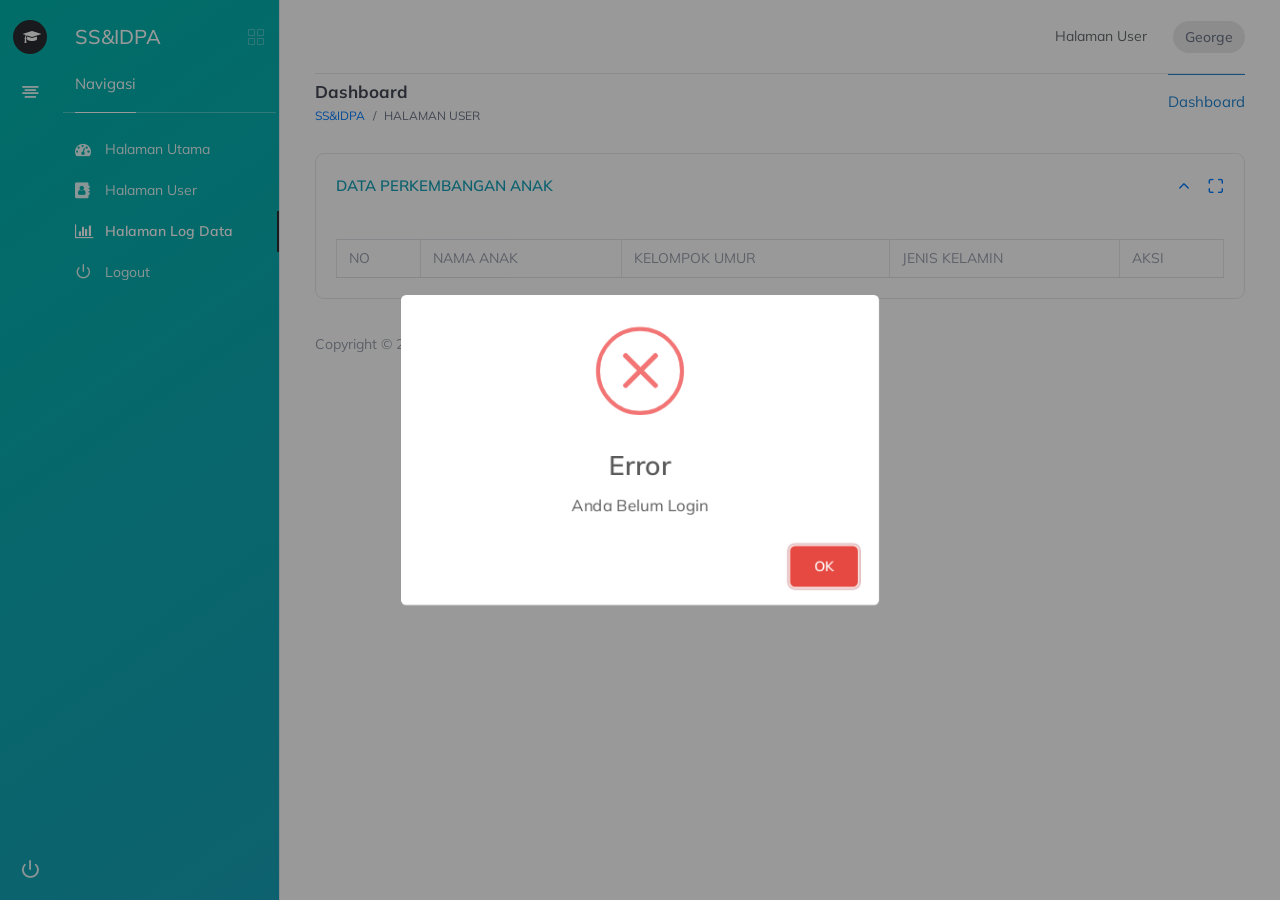
<file: admin/log_history.html>
<!doctype html>
<html lang="en" dir="ltr">
<head>
<meta charset="UTF-8">
<meta name="viewport" content="width=device-width, initial-scale=1, shrink-to-fit=no">
<meta http-equiv="X-UA-Compatible" content="ie=edge">
<link rel="icon" href="favicon.ico" type="image/x-icon"/>
<title>Sistem Stimulasi & Intervensi Dini Pertumbuhan Anak 1 Hingga 5 Tahun - Halaman User</title>

<!-- Bootstrap Core and vandor -->
<link rel="stylesheet" href="template_assets/plugins/bootstrap/css/bootstrap.min.css" />

<!-- Plugins css -->
<link rel="stylesheet" href="template_assets/plugins/summernote/dist/summernote.css"/>


<!-- Core css -->
<link rel="stylesheet" href="template_assets/css/style.min.css"/>
<link rel="stylesheet" href="assets/sweetalert/sweetalert.css">
<link rel="stylesheet" type="text/css" href="https://cdn.datatables.net/1.11.3/css/jquery.dataTables.min.css"/>
<style>
  /* create swal text in center*/
  .swal-text,.swal-title {
    text-align: center;
  }
</style>
</head>

<body class="font-muli theme-cyan gradient">
<!-- Page Loader -->
<div class="page-loader-wrapper">
    <div class="loader">
    </div>
</div>

<div id="modal_here"></div>

<div id="main_content">
    <!-- Start Main top header -->
    <div id="header_top" class="header_top">
        <div class="container">
            <div class="hleft">
                <a class="header-brand" href="admin_index.html"><i class="fa fa-graduation-cap brand-logo"></i></a>
                <div class="dropdown">
                    <a href="javascript:void(0)" class="nav-link icon menu_toggle"><i class="fe fe-align-center"></i></a>
                    <!-- <a href="page-search.html" class="nav-link icon"><i class="fe fe-search" data-toggle="tooltip" data-placement="right" title="Search..."></i></a>
                    <a href="app-email.html"  class="nav-link icon app_inbox"><i class="fe fe-inbox" data-toggle="tooltip" data-placement="right" title="Inbox"></i></a>
                    <a href="app-filemanager.html"  class="nav-link icon app_file xs-hide"><i class="fe fe-folder" data-toggle="tooltip" data-placement="right" title="File Manager"></i></a>
                    <a href="app-social.html"  class="nav-link icon xs-hide"><i class="fe fe-share-2" data-toggle="tooltip" data-placement="right" title="Social Media"></i></a> -->
                    <!-- <a href="javascript:void(0)" class="nav-link icon theme_btn"><i class="fe fe-feather"></i></a>
                    <a href="javascript:void(0)" class="nav-link icon settingbar"><i class="fe fe-settings"></i></a> -->
                </div>
            </div>
            <div class="hright">
                <!-- <a href="javascript:void(0)" class="nav-link icon right_tab"><i class="fe fe-align-right"></i></a> -->
                <a href="#" onclick="logout()" class="nav-link icon settingbar"><i class="fe fe-power"></i></a>                
            </div>
        </div>
    </div>

    
    
    

   

    <!-- Start Main leftbar navigation -->
    <div id="left-sidebar" class="sidebar">
        <h5 class="brand-name">SS&IDPA<a href="javascript:void(0)" class="menu_option float-right"><i class="icon-grid font-16" data-toggle="tooltip" data-placement="left" title="Grid & List Toggle"></i></a></h5>
        <ul class="nav nav-tabs">
            <li class="nav-item"><a class="nav-link active" data-toggle="tab" href="#menu-uni">Navigasi</a></li>
        </ul>
        <div class="tab-content mt-3">
            <div class="tab-pane fade show active" id="menu-uni" role="tabpanel">
                <nav class="sidebar-nav">
                    <ul class="metismenu">
                        <li><a href="admin_index.html"><i class="fa fa-dashboard"></i><span>Halaman Utama</span></a></li>
                        <li ><a href="log_user.html"><i class="fa fa-address-book"></i><span>Halaman User</span></a></li>
                        <li  class="active"><a href="log_history.html"><i class="fa fa-bar-chart"></i><span>Halaman Log Data</span></a></li>
                        <!-- <li class="g_heading">Extra</li> -->
                        <li><a href="#" onclick="logout()"><i class="fe fe-power"></i><span>Logout</span></a></li>
                        
                    </ul>
                </nav>
            </div>
            
        </div>
    </div>


    
    <!-- Start project content area -->
    <div class="page">
        <!-- Start Page header -->
        <div class="section-body" id="page_top">
            <div class="container-fluid">
                <div class="page-header">
                    <div class="left">                        
                        <!-- <div class="input-group">
                            <input type="text" class="form-control" placeholder="What you want to find">
                            <div class="input-group-append">
                                <button class="btn btn-outline-secondary" type="button">Search</button>
                            </div>
                        </div> -->
                    </div>
                    <div class="right">
                        <ul class="nav nav-pills">                            
                            <li class="nav-item ">
                                <a class="nav-link" data-toggle="dropdown" href="#" role="button" aria-haspopup="true" aria-expanded="false">Halaman User</a>
                                
                            </li>
                            
                        </ul>
                        <div class="notification d-flex">
                            <div class="dropdown d-flex">
                                <a href="javascript:void(0)" class="chip ml-3 nama_admin" data-toggle="dropdown">
                                     George</a>
                                <div class="dropdown-menu dropdown-menu-right dropdown-menu-arrow">
                                    <a class="dropdown-item" href="profile.html"><i class="dropdown-icon fe fe-user"></i> Profile</a>
                                    <!-- <a class="dropdown-item" href="app-setting.html"><i class="dropdown-icon fe fe-settings"></i> Settings</a>
                                    <a class="dropdown-item" href="app-email.html"><span class="float-right"><span class="badge badge-primary">6</span></span><i class="dropdown-icon fe fe-mail"></i> Inbox</a>
                                    <a class="dropdown-item" href="javascript:void(0)"><i class="dropdown-icon fe fe-send"></i> Message</a>
                                    <div class="dropdown-divider"></div>
                                    <a class="dropdown-item" href="javascript:void(0)"><i class="dropdown-icon fe fe-help-circle"></i> Need help?</a> -->
                                    <a class="dropdown-item" href="#" onclick="logout()"><i class="dropdown-icon fe fe-log-out"></i> Sign out</a>
                                </div>
                            </div>
                        </div>
                    </div>
                </div>
            </div>
        </div>
        <!-- Start Page title and tab -->
        <div class="section-body">
            <div class="container-fluid">
                <div class="d-flex justify-content-between align-items-center">
                    <div class="header-action">
                        <h1 class="page-title">Dashboard</h1>
                        <ol class="breadcrumb page-breadcrumb">
                          <li class="breadcrumb-item"><a href="#">SS&IDPA</a></li>
                          <li class="breadcrumb-item active" aria-current="page">Halaman User</li>
                        </ol>
                    </div>
                    <ul class="nav nav-tabs page-header-tab">
                        <li class="nav-item"><a class="nav-link active" data-toggle="tab" href="#admin-Dashboard">Dashboard</a></li>
                        <!-- <li class="nav-item"><a class="nav-link" data-toggle="tab" href="#admin-Activity">Activity</a></li> -->
                    </ul>
                </div>
            </div>
        </div>
        
        <div class="section-body mt-4">
          <div class="container-fluid">
              
              

              <div class="tab-content">
                <div class="tab-pane fade show active" id="admin-Dashboard" role="tabpanel">
                    <div class="row clearfix">
                        <div class="col-xl-12">
                            <div class="card">
                                <div class="card-header">
                                    <h3 class="card-title">DATA PERKEMBANGAN ANAK</h3>
                                    <div class="card-options">
                                        <a href="#" class="card-options-collapse" data-toggle="card-collapse"><i class="fe fe-chevron-up"></i></a>
                                        <a href="#" class="card-options-fullscreen" data-toggle="card-fullscreen"><i class="fe fe-maximize"></i></a>
                                        <!-- <a href="#" class="card-options-remove" data-toggle="card-remove"><i class="fe fe-x"></i></a> -->
                                    </div>
                                </div>
                                <div class="card-body" style="overflow-x: auto;">
                                  <table id="table_data" class="table table-striped table-bordered" style="width: 100%;">
                                    <thead>
                                      <tr>
                                        <!-- <th>No</th> -->
                                        <th>No</th>
                                        <th>Nama Anak</th>
                                        <th>Kelompok Umur</th>
                                        <th>Jenis Kelamin</th>
                                        <th>Aksi</th>
                                      </tr>
                                    </thead>
                                    <tbody>
                                    </tbody>
                                  </table> 

                                   


                                    
                                </div>
                                
                            </div>
                        </div>
                    </div>                
                    
                </div>
                
              </div>
          </div>
      </div>


        <!-- Start main footer -->
        <div class="section-body">
            <footer class="footer">
                <div class="container-fluid">
                    <div class="row">
                        <div class="col-md-6 col-sm-12">
                            Copyright © 2021 <a href="https://www.kicap-karan.com">Kicap Karan</a>.
                        </div>
                        <div class="col-md-6 col-sm-12 text-md-right">
                            <!-- <ul class="list-inline mb-0">
                                <li class="list-inline-item"><a href="../doc/index.html">Documentation</a></li>
                                <li class="list-inline-item"><a href="javascript:void(0)">FAQ</a></li>
                                <li class="list-inline-item"><a href="javascript:void(0)" class="btn btn-outline-primary btn-sm">Buy Now</a></li>
                            </ul> -->
                        </div>
                    </div>
                </div>
            </footer>
        </div>
    </div>    
</div>

<!-- Start Main project js, jQuery, Bootstrap -->
<script src="template_assets/bundles/lib.vendor.bundle.js"></script>

<!-- Start all plugin js -->
<script src="template_assets/bundles/counterup.bundle.js"></script>
<script src="template_assets/bundles/apexcharts.bundle.js"></script>
<script src="template_assets/bundles/summernote.bundle.js"></script>

<!-- Start project main js  and page js -->
<script src="template_assets/js/core.js"></script>
<script src="assets/js/page/index.js"></script>
<script src="assets/js/page/summernote.js"></script>
<script src="assets/toastr/toastr.min.js"></script>
<link rel="stylesheet" type="text/css" href="assets/toastr/toastr.min.css">
<script src="assets/sweetalert/sweetalert.js"></script>
<script src="assets/block/jquery.blockUI.js"></script>
<script type="text/javascript" src="https://cdn.datatables.net/1.11.3/js/jquery.dataTables.min.js"></script>
<script src="main.js"></script>
<script src="main_admin.js"></script>
<script>

  function table_data(){
    $('#table_data').DataTable({ 
      // "searching": false,
      "lengthMenu": [ [20, 40, 60, -1], [20, 40, 60, "All"] ],
      "pageLength": 20,
      "ordering": true,
      "processing": true, 
      "serverSide": true, 
      "order": [], 
        
      "ajax": {
        "url": url2,
        "type": "POST",
        data : {proses : 'tables_data'},
      },

        
      "columnDefs": [
        { 
          "targets": [ 0 ,4], 
          "orderable": false, 
        },
      ],

    });
  }
  table_data()

  function cek_data(id_data){
    //create ajax
    $.ajax({
      url: url+"cek_data?id_data="+id_data,
      type: 'GET',
      crossDomain: true,
      beforeSend: function (request) {
        sedang_proses()
        request.setRequestHeader("Authorization", "Basic " + btoa("Kicap_karan:karan_kicap456"));
          
      },
      success: function(data){
        $.unblockUI();
        //create var html modal with just modal and no data
        var html = '<div class="modal fade" id="modal_kemampuan_gerak_kasar" tabindex="-1" role="dialog" aria-labelledby="exampleModalLabel" aria-hidden="true"><div class="modal-dialog modal-lg" role="document">'+
                          '<div class="modal-content">'+
                            '<div class="modal-header">'+
                              '<h5 class="modal-title" id="exampleModalLabel">Detail Data</h5>'+
                              '<button type="button" class="close" data-dismiss="modal" aria-label="Close">'+
                                '<span aria-hidden="true">&times;</span>'+
                              '</button>'+
                            '</div>'+
                            '<div class="modal-body">'+
                              '<div class="row">'+
                                '<div class="col-md-12">'+
                                  '<div class="form-group">'+
                                    '<label for="recipient-name" class="col-form-label">Nama Anak</label>'+
                                    '<input type="text" class="form-control" id="nama_anak" value="'+data.data.nama_anak+'" readonly>'+
                                  '</div>'+
                                '</div>'+
                                '<div class="col-md-12">'+
                                  '<div class="form-group">'+
                                    '<label for="recipient-name" class="col-form-label">Kelompok Umur</label>'+
                                    '<input type="text" class="form-control" id="kelompok_umur" value="'+
                                    //create tenary if data.data.kelompok_umur = 1 then show "12-18 Bulan" else if data.data.kelompok_umur = 2 then show "18-24 Bulan" else if data.data.kelompok_umur = 3 then show "24-36 Bulan" else if data.data.kelompok_umur = 4 then show "36-48 Bulan" else if data.data.kelompok_umur = 5 then show "48-60 Bulan" 
                                    `${(data.data.kelompok_umur == 1) ? "12-18 Bulan" : (data.data.kelompok_umur == 2) ? "18-24 Bulan" : (data.data.kelompok_umur == 3) ? "24-36 Bulan" : (data.data.kelompok_umur == 4) ? "36-48 Bulan" : (data.data.kelompok_umur == 5) ? "48-60 Bulan" : "-"}`
                                    +'" readonly>'+
                                  '</div>'+
                                '</div>'+
                                '<div class="col-md-12">'+
                                  '<div class="form-group">'+
                                    '<label for="recipient-name" class="col-form-label">Jenis Kelamin</label>'+
                                    '<input type="text" class="form-control" id="jenis_kelamin" value="'+data.data.jk+'" readonly>'+
                                  '</div>'+
                                '</div>'+
                                '<div class="col-md-12">'+
                                  '<div class="form-group">'+
                                    '<label for="recipient-name" class="col-form-label">Waktu Periksa</label>'+
                                    '<input type="text" class="form-control" id="jenis_kelamin" value="'+data.data.created_at+'" readonly>'+
                                  '</div>'+
                                '</div>';
        
        // html += create hr then create table id="table_kemampuan_gerak_kasar" width="100%" with 1 column "Stimulasi" with row length = JSON.parse(data.data.kemampuan_gerak_kasar).length width column = JSON.parse(data.data.kemampuan_gerak_kasar)[i]
        html += '<hr>'+
                '<div class="col-md-12"><hr>'+
                  '<div class="form-group">'+
                    '<label for="recipient-name" class="col-form-label">Kemampuan Gerak Kasar</label>'+
                    '<table id="table_kemampuan_gerak_kasar" class="table table-bordered table-striped" width="100%">'+
                      '<thead>'+
                        '<tr>'+
                          '<th>Stimulasi</th>'+
                        '</tr>'+
                      '</thead>'+
                      '<tbody>';
        for (var i = 0; i < JSON.parse(data.data.kemampuan_gerak_kasar).length; i++) {
          html += '<tr>'+
                    '<td>'+JSON.parse(data.data.kemampuan_gerak_kasar)[i]+'</td>'+
                  '</tr>';
        }
        html += '</tbody>'+
                '</table>'+
              '</div>'+
            '</div>';

        // html += create hr then create table id="table_kemampuan_gerak_halus" width="100%" with 1 column "Stimulasi" with row length = JSON.parse(data.data.kemampuan_gerak_halus).length width column = JSON.parse(data.data.kemampuan_gerak_halus)[i]
        html += ''+
                '<div class="col-md-12"><hr>'+
                  '<div class="form-group">'+
                    '<label for="recipient-name" class="col-form-label">Kemampuan Gerak Halus</label>'+
                    '<table id="table_kemampuan_gerak_halus" class="table table-bordered table-striped" width="100%">'+
                      '<thead>'+
                        '<tr>'+
                          '<th>Stimulasi</th>'+
                        '</tr>'+
                      '</thead>'+
                      '<tbody>';
        for (var i = 0; i < JSON.parse(data.data.kemampuan_gerak_halus).length; i++) {
          html += '<tr>'+
                    '<td>'+JSON.parse(data.data.kemampuan_gerak_halus)[i]+'</td>'+
                  '</tr>';
        }
        html += '</tbody>'+
                '</table>'+
              '</div>'+
            '</div>';

        // html += create hr then create table id="table_kemampuan_bicara_dan_bahasa" width="100%" with 1 column "Stimulasi" with row length = JSON.parse(data.data.kemampuan_bicara_dan_bahasa).length width column = JSON.parse(data.data.kemampuan_bicara_dan_bahasa)[i]
        html += ''+
                '<div class="col-md-12"><hr>'+
                  '<div class="form-group">'+
                    '<label for="recipient-name" class="col-form-label">Kemampuan Bicara Dan Bahasa</label>'+
                    '<table id="table_kemampuan_bicara_dan_bahasa" class="table table-bordered table-striped" width="100%">'+
                      '<thead>'+
                        '<tr>'+
                          '<th>Stimulasi</th>'+
                        '</tr>'+
                      '</thead>'+
                      '<tbody>';
        for (var i = 0; i < JSON.parse(data.data.kemampuan_bicara_dan_bahasa).length; i++) {
          html += '<tr>'+
                    '<td>'+JSON.parse(data.data.kemampuan_bicara_dan_bahasa)[i]+'</td>'+
                  '</tr>';
        }
        html += '</tbody>'+
                '</table>'+
              '</div>'+
            '</div>';

        // html += create hr then create table id="table_kemampuan_bersosialisasi_dan_kemandirian" width="100%" with 1 column "Stimulasi" with row length = JSON.parse(data.data.kemampuan_bersosialisasi_dan_kemandirian).length width column = JSON.parse(data.data.kemampuan_bersosialisasi_dan_kemandirian)[i]
        html += ''+
                '<div class="col-md-12"><hr>'+
                  '<div class="form-group">'+
                    '<label for="recipient-name" class="col-form-label">Kemampuan Sosialisasi Dan Kemandirian</label>'+
                    '<table id="table_kemampuan_bersosialisasi_dan_kemandirian" class="table table-bordered table-striped" width="100%">'+
                      '<thead>'+
                        '<tr>'+
                          '<th>Stimulasi</th>'+
                        '</tr>'+
                      '</thead>'+
                      '<tbody>';
        for (var i = 0; i < JSON.parse(data.data.kemampuan_bersosialisasi_dan_kemandirian).length; i++) {
          html += '<tr>'+
                    '<td>'+JSON.parse(data.data.kemampuan_bersosialisasi_dan_kemandirian)[i]+'</td>'+
                  '</tr>';
        }
        html += '</tbody>'+
                '</table>'+
              '</div>'+
            '</div>';

        // create label "Kesimpulan" with textarea id="kesimpulan" with value = data.data.kesimpulan
        html += ''+
                '<div class="col-md-12"><hr>'+
                  '<div class="form-group">'+
                    '<label for="recipient-name" class="col-form-label">Kesimpulan</label>'+
                    '<textarea id="kesimpulan" class="form-control" rows="3" readonly>'+data.data.kesimpulan+'</textarea>'+
                  '</div>'+
                '</div>';

        // create label "intervensi" with textarea id="intervensi" with value = data.data.intervensi
        html += ''+
                '<div class="col-md-12"><hr>'+
                  '<div class="form-group">'+
                    '<label for="recipient-name" class="col-form-label">Intervensi</label>'+
                    '<textarea id="intervensi" class="form-control" rows="3" readonly>'+data.data.intervensi+'</textarea>'+
                  '</div>'+
                '</div>';
        

        // close the modal div then html to id="modal_here" then show modal
        html += '</div>'+
                '<div class="modal-footer">'+
                  '<button type="button" class="btn btn-secondary" data-dismiss="modal">Close</button>'+
                '</div>'+
              '</div>'+
            '</div>'+
          '</div></div>';
        $('#modal_here').html(html);
        $('#table_kemampuan_gerak_kasar').DataTable({
          //disable search and entries and sorting\
        
          "searching": false,
          "lengthChange": false,
          "ordering": false,
          "info": false,
          "paging": false,
        });

        $('#table_kemampuan_gerak_halus').DataTable({
          //disable search and entries and sorting\
        
          "searching": false,
          "lengthChange": false,
          "ordering": false,
          "info": false,
          "paging": false,
        });

        $('#table_kemampuan_bicara_dan_bahasa').DataTable({
          //disable search and entries and sorting\
        
          "searching": false,
          "lengthChange": false,
          "ordering": false,
          "info": false,
          "paging": false,
        });

        $('#table_kemampuan_bersosialisasi_dan_kemandirian').DataTable({
          //disable search and entries and sorting\
        
          "searching": false,
          "lengthChange": false,
          "ordering": false,
          "info": false,
          "paging": false,
        });

        $('.modal').modal('show');




                              


      },
      error: function(data){
        $.unblockUI();
        console.log(data)
      }
    });

  }

  
</script>
</body>
</html>
</file>
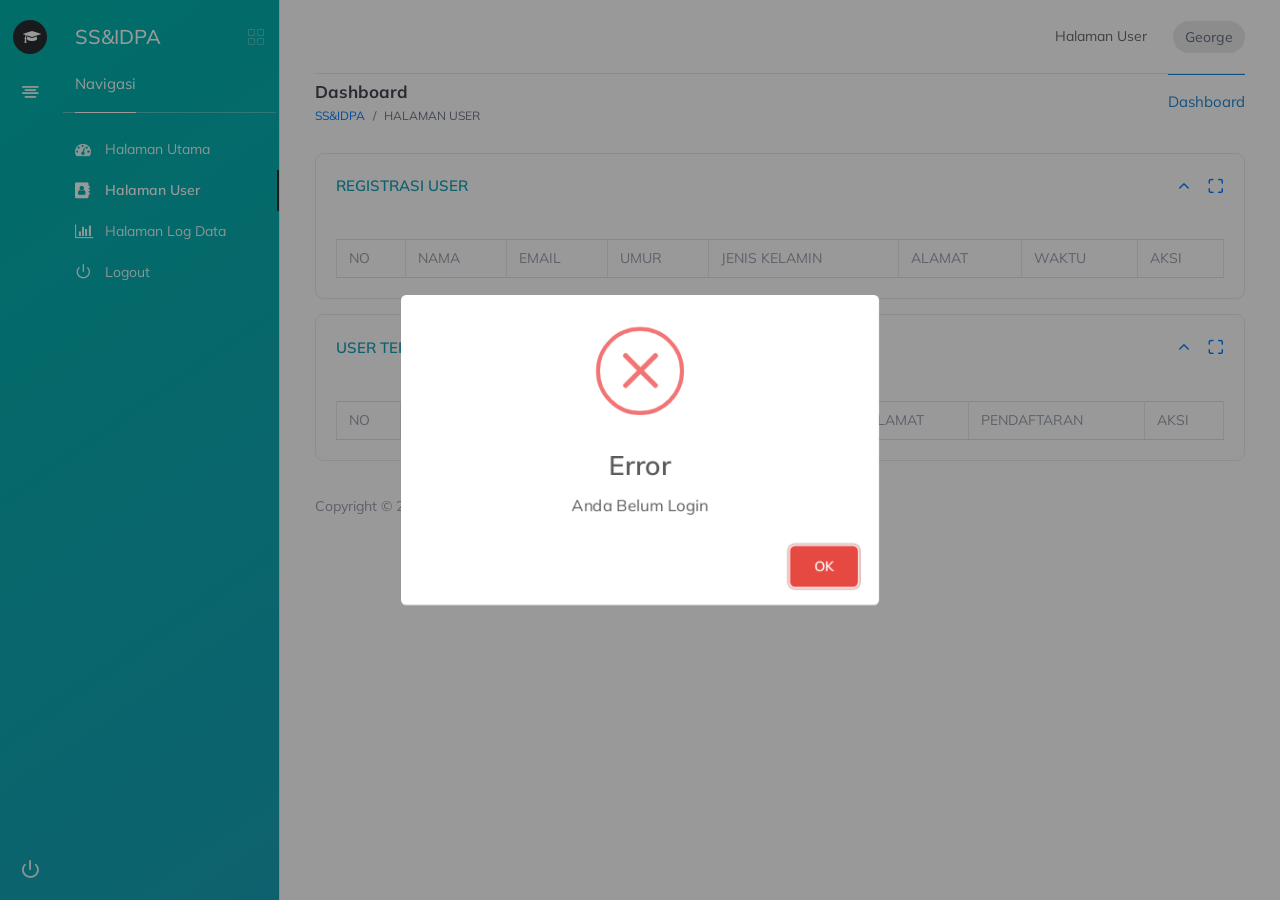
<file: admin/log_user.html>
<!doctype html>
<html lang="en" dir="ltr">
<head>
<meta charset="UTF-8">
<meta name="viewport" content="width=device-width, initial-scale=1, shrink-to-fit=no">
<meta http-equiv="X-UA-Compatible" content="ie=edge">
<link rel="icon" href="favicon.ico" type="image/x-icon"/>
<title>Sistem Stimulasi & Intervensi Dini Pertumbuhan Anak 1 Hingga 5 Tahun - Halaman User</title>

<!-- Bootstrap Core and vandor -->
<link rel="stylesheet" href="template_assets/plugins/bootstrap/css/bootstrap.min.css" />

<!-- Plugins css -->
<link rel="stylesheet" href="template_assets/plugins/summernote/dist/summernote.css"/>


<!-- Core css -->
<link rel="stylesheet" href="template_assets/css/style.min.css"/>
<link rel="stylesheet" href="assets/sweetalert/sweetalert.css">
<link rel="stylesheet" type="text/css" href="https://cdn.datatables.net/1.11.3/css/jquery.dataTables.min.css"/>
<style>
  /* create swal text in center*/
  .swal-text,.swal-title {
    text-align: center;
  }
</style>
</head>

<body class="font-muli theme-cyan gradient">
<!-- Page Loader -->
<div class="page-loader-wrapper">
    <div class="loader">
    </div>
</div>

<div id="main_content">
    <!-- Start Main top header -->
    <div id="header_top" class="header_top">
        <div class="container">
            <div class="hleft">
                <a class="header-brand" href="admin_index.html"><i class="fa fa-graduation-cap brand-logo"></i></a>
                <div class="dropdown">
                    <a href="javascript:void(0)" class="nav-link icon menu_toggle"><i class="fe fe-align-center"></i></a>
                    <!-- <a href="page-search.html" class="nav-link icon"><i class="fe fe-search" data-toggle="tooltip" data-placement="right" title="Search..."></i></a>
                    <a href="app-email.html"  class="nav-link icon app_inbox"><i class="fe fe-inbox" data-toggle="tooltip" data-placement="right" title="Inbox"></i></a>
                    <a href="app-filemanager.html"  class="nav-link icon app_file xs-hide"><i class="fe fe-folder" data-toggle="tooltip" data-placement="right" title="File Manager"></i></a>
                    <a href="app-social.html"  class="nav-link icon xs-hide"><i class="fe fe-share-2" data-toggle="tooltip" data-placement="right" title="Social Media"></i></a> -->
                    <!-- <a href="javascript:void(0)" class="nav-link icon theme_btn"><i class="fe fe-feather"></i></a>
                    <a href="javascript:void(0)" class="nav-link icon settingbar"><i class="fe fe-settings"></i></a> -->
                </div>
            </div>
            <div class="hright">
                <!-- <a href="javascript:void(0)" class="nav-link icon right_tab"><i class="fe fe-align-right"></i></a> -->
                <a href="#" onclick="logout()" class="nav-link icon settingbar"><i class="fe fe-power"></i></a>                
            </div>
        </div>
    </div>

    
    
    

   

    <!-- Start Main leftbar navigation -->
    <div id="left-sidebar" class="sidebar">
        <h5 class="brand-name">SS&IDPA<a href="javascript:void(0)" class="menu_option float-right"><i class="icon-grid font-16" data-toggle="tooltip" data-placement="left" title="Grid & List Toggle"></i></a></h5>
        <ul class="nav nav-tabs">
            <li class="nav-item"><a class="nav-link active" data-toggle="tab" href="#menu-uni">Navigasi</a></li>
        </ul>
        <div class="tab-content mt-3">
            <div class="tab-pane fade show active" id="menu-uni" role="tabpanel">
                <nav class="sidebar-nav">
                    <ul class="metismenu">
                        <li ><a href="admin_index.html"><i class="fa fa-dashboard"></i><span>Halaman Utama</span></a></li>
                        <li class="active"><a href="log_user.html"><i class="fa fa-address-book"></i><span>Halaman User</span></a></li>
                        <li><a href="log_history.html"><i class="fa fa-bar-chart"></i><span>Halaman Log Data</span></a></li>
                        <!-- <li class="g_heading">Extra</li> -->
                        <li><a href="#" onclick="logout()"><i class="fe fe-power"></i><span>Logout</span></a></li>
                        
                    </ul>
                </nav>
            </div>
            
        </div>
    </div>


    
    <!-- Start project content area -->
    <div class="page">
        <!-- Start Page header -->
        <div class="section-body" id="page_top">
            <div class="container-fluid">
                <div class="page-header">
                    <div class="left">                        
                        <!-- <div class="input-group">
                            <input type="text" class="form-control" placeholder="What you want to find">
                            <div class="input-group-append">
                                <button class="btn btn-outline-secondary" type="button">Search</button>
                            </div>
                        </div> -->
                    </div>
                    <div class="right">
                        <ul class="nav nav-pills">                            
                            <li class="nav-item ">
                                <a class="nav-link" data-toggle="dropdown" href="#" role="button" aria-haspopup="true" aria-expanded="false">Halaman User</a>
                                
                            </li>
                            
                        </ul>
                        <div class="notification d-flex">
                            <div class="dropdown d-flex">
                                <a href="javascript:void(0)" class="chip ml-3 nama_admin" data-toggle="dropdown">
                                     George</a>
                                <div class="dropdown-menu dropdown-menu-right dropdown-menu-arrow">
                                    <a class="dropdown-item" href="profile.html"><i class="dropdown-icon fe fe-user"></i> Profile</a>
                                    <!-- <a class="dropdown-item" href="app-setting.html"><i class="dropdown-icon fe fe-settings"></i> Settings</a>
                                    <a class="dropdown-item" href="app-email.html"><span class="float-right"><span class="badge badge-primary">6</span></span><i class="dropdown-icon fe fe-mail"></i> Inbox</a>
                                    <a class="dropdown-item" href="javascript:void(0)"><i class="dropdown-icon fe fe-send"></i> Message</a>
                                    <div class="dropdown-divider"></div>
                                    <a class="dropdown-item" href="javascript:void(0)"><i class="dropdown-icon fe fe-help-circle"></i> Need help?</a> -->
                                    <a class="dropdown-item" href="#" onclick="logout()"><i class="dropdown-icon fe fe-log-out"></i> Sign out</a>
                                </div>
                            </div>
                        </div>
                    </div>
                </div>
            </div>
        </div>
        <!-- Start Page title and tab -->
        <div class="section-body">
            <div class="container-fluid">
                <div class="d-flex justify-content-between align-items-center">
                    <div class="header-action">
                        <h1 class="page-title">Dashboard</h1>
                        <ol class="breadcrumb page-breadcrumb">
                          <li class="breadcrumb-item"><a href="#">SS&IDPA</a></li>
                          <li class="breadcrumb-item active" aria-current="page">Halaman User</li>
                        </ol>
                    </div>
                    <ul class="nav nav-tabs page-header-tab">
                        <li class="nav-item"><a class="nav-link active" data-toggle="tab" href="#admin-Dashboard">Dashboard</a></li>
                        <!-- <li class="nav-item"><a class="nav-link" data-toggle="tab" href="#admin-Activity">Activity</a></li> -->
                    </ul>
                </div>
            </div>
        </div>
        <div class="section-body mt-4">
            <div class="container-fluid">
                
                <div class="tab-content">
                    <div class="tab-pane fade show active" id="admin-Dashboard" role="tabpanel">
                        <div class="row clearfix">
                            <div class="col-xl-12">
                                <div class="card">
                                    <div class="card-header">
                                        <h3 class="card-title">REGISTRASI USER</h3>
                                        <div class="card-options">
                                            <a href="#" class="card-options-collapse" data-toggle="card-collapse"><i class="fe fe-chevron-up"></i></a>
                                            <a href="#" class="card-options-fullscreen" data-toggle="card-fullscreen"><i class="fe fe-maximize"></i></a>
                                            <!-- <a href="#" class="card-options-remove" data-toggle="card-remove"><i class="fe fe-x"></i></a> -->
                                        </div>
                                    </div>
                                    <div class="card-body" style="overflow-x: auto;">
                                      <table id="table_pendaftaran" class="table table-striped table-bordered" style="width: 100%;">
                                        <thead>
                                          <tr>
                                            <!-- <th>No</th> -->
                                            <th>No</th>
                                            <th>Nama</th>
                                            <th>Email</th>
                                            <th>Umur</th>
                                            <th>Jenis Kelamin</th>
                                            <th>Alamat</th>
                                            <th>Waktu</th>
                                            <th>Aksi</th>
                                          </tr>
                                        </thead>
                                        <tbody>
                                        </tbody>
                                      </table> 

                                       


                                        
                                    </div>
                                    
                                </div>
                            </div>
                        </div>                
                        
                    </div>
                    
                </div>

                <div class="tab-content">
                  <div class="tab-pane fade show active" id="admin-Dashboard" role="tabpanel">
                      <div class="row clearfix">
                          <div class="col-xl-12">
                              <div class="card">
                                  <div class="card-header">
                                      <h3 class="card-title">USER TERDAFTAR</h3>
                                      <div class="card-options">
                                          <a href="#" class="card-options-collapse" data-toggle="card-collapse"><i class="fe fe-chevron-up"></i></a>
                                          <a href="#" class="card-options-fullscreen" data-toggle="card-fullscreen"><i class="fe fe-maximize"></i></a>
                                          <!-- <a href="#" class="card-options-remove" data-toggle="card-remove"><i class="fe fe-x"></i></a> -->
                                      </div>
                                  </div>
                                  <div class="card-body" style="overflow-x: auto;">
                                    <table id="table_user" class="table table-striped table-bordered" style="width: 100%;">
                                      <thead>
                                        <tr>
                                          <!-- <th>No</th> -->
                                          <th>No</th>
                                          <th>Nama</th>
                                          <th>Email</th>
                                          <th>Umur</th>
                                          <th>Jenis Kelamin</th>
                                          <th>Alamat</th>
                                          <th>Pendaftaran</th>
                                          <th>Aksi</th>
                                        </tr>
                                      </thead>
                                      <tbody>
                                      </tbody>
                                    </table> 

                                     


                                      
                                  </div>
                                  
                              </div>
                          </div>
                      </div>                
                      
                  </div>
                  
                </div>
            </div>
        </div>
        <!-- Start main footer -->
        <div class="section-body">
            <footer class="footer">
                <div class="container-fluid">
                    <div class="row">
                        <div class="col-md-6 col-sm-12">
                            Copyright © 2021 <a href="https://www.kicap-karan.com">Kicap Karan</a>.
                        </div>
                        <div class="col-md-6 col-sm-12 text-md-right">
                            <!-- <ul class="list-inline mb-0">
                                <li class="list-inline-item"><a href="../doc/index.html">Documentation</a></li>
                                <li class="list-inline-item"><a href="javascript:void(0)">FAQ</a></li>
                                <li class="list-inline-item"><a href="javascript:void(0)" class="btn btn-outline-primary btn-sm">Buy Now</a></li>
                            </ul> -->
                        </div>
                    </div>
                </div>
            </footer>
        </div>
    </div>    
</div>

<!-- Start Main project js, jQuery, Bootstrap -->
<script src="template_assets/bundles/lib.vendor.bundle.js"></script>

<!-- Start all plugin js -->
<script src="template_assets/bundles/counterup.bundle.js"></script>
<script src="template_assets/bundles/apexcharts.bundle.js"></script>
<script src="template_assets/bundles/summernote.bundle.js"></script>

<!-- Start project main js  and page js -->
<script src="template_assets/js/core.js"></script>
<script src="assets/js/page/index.js"></script>
<script src="assets/js/page/summernote.js"></script>
<script src="assets/toastr/toastr.min.js"></script>
<link rel="stylesheet" type="text/css" href="assets/toastr/toastr.min.css">
<script src="assets/sweetalert/sweetalert.js"></script>
<script src="assets/block/jquery.blockUI.js"></script>
<script type="text/javascript" src="https://cdn.datatables.net/1.11.3/js/jquery.dataTables.min.js"></script>
<script src="main.js"></script>
<script src="main_admin.js"></script>
<script>

  function table_pendaftaran_user(){
    $('#table_pendaftaran').DataTable({ 
      // "searching": false,
      "lengthMenu": [ [20, 40, 60, -1], [20, 40, 60, "All"] ],
      "pageLength": 20,
      "ordering": true,
      "processing": true, 
      "serverSide": true, 
      "order": [], 
        
      "ajax": {
        "url": url2,
        "type": "POST",
        data : {proses : 'tables_pendaftaran_user'},
      },

        
      "columnDefs": [
        { 
          "targets": [ 0 ,7], 
          "orderable": false, 
        },
      ],

    });
  }
  table_pendaftaran_user()

  function table_user(){
    $('#table_user').DataTable({ 
      // "searching": false,
      "lengthMenu": [ [20, 40, 60, -1], [20, 40, 60, "All"] ],
      "pageLength": 20,
      "ordering": true,
      "processing": true, 
      "serverSide": true, 
      "order": [], 
        
      "ajax": {
        "url": url2,
        "type": "POST",
        data : {proses : 'tables_user'},
      },

        
      "columnDefs": [
        { 
          "targets": [ 0 ,7], 
          "orderable": false, 
        },
      ],

    });
  }
  table_user()

  function hapus_pendaftaran(id_user){
    
    swal({
      icon : 'error',
      title: "Hapus Pendafataran",
      text: "Yakin ingin menghapus pendaftaran ini?",
      icon: "error",
      buttons: {
        reload: {
          text: "Hapus",
          value: "hapus",
          visible: true,
          className: "",
          closeModal: true,
        },
        cancel: {
          text: "Batal",
          value: "batal",
          visible: true,
          className: "",
          closeModal: true,
        }
      }
    }).then((value) => {
      switch (value) {
        case "hapus":
          $.ajax({
            url: url+"hapus_pendaftaran",
            data: {id_user : id_user},
            type: 'DELETE',
            dataType: 'json',
            crossDomain: true,
            beforeSend: function (request) {
              sedang_proses()
              request.setRequestHeader("Authorization", "Basic " + btoa("Kicap_karan:karan_kicap456"));
                
            },
            success: function(response){
              $.unblockUI();
              // console.log(response)
              //create swal success "Pendaftaran berhasil dihapus"
              swal({
                title: "Berhasil",
                text: "Pendaftaran berhasil dihapus",
                icon: "success",
                button: "OK",
              })
              $('#table_pendaftaran').dataTable().fnDestroy();
              table_pendaftaran_user()
            },
            error: function(response){
              $.unblockUI();
              swal({
                icon : 'error',
                title: "Error",
                text: "Jaringan Bermasalah \n Tekan 'OK' untuk refresh halaman",
                icon: "error",
                buttons: {
                  reload: {
                    text: "Ok",
                    value: "ok",
                    visible: true,
                    className: "",
                    closeModal: true,
                  },
                  cancel: {
                    text: "Batal",
                    value: "batal",
                    visible: true,
                    className: "",
                    closeModal: true,
                  }
                }

              }).
              then(function(value){
                if(value == 'ok'){
                  location.reload()
                }
                
              });
            }
          });
          
          break;
        default:
          return;
      }
    });
    
    
              
  
  }

  
  function terima_pendaftaran(id_user){
    
    swal({
      title: "Terima Pendafataran",
      text: "Yakin ingin terima pendaftaran ini?",
      icon: "info",
      buttons: {
        reload: {
          text: "Ok",
          value: "ok",
          visible: true,
          className: "",
          closeModal: true,
        },
        cancel: {
          text: "Batal",
          value: "batal",
          visible: true,
          className: "",
          closeModal: true,
        }
      }
    }).then((value) => {
      switch (value) {
        case "ok":
          $.ajax({
            url: url+"terima_pendaftaran",
            data: {id_user : id_user},
            type: 'POST',
            crossDomain: true,
            beforeSend: function (request) {
              sedang_proses()
              request.setRequestHeader("Authorization", "Basic " + btoa("Kicap_karan:karan_kicap456"));
                
            },
            success: function(response){
              $.unblockUI();
              console.log(response)
              //create swal success "Pendaftaran berhasil dihapus"
              swal({
                title: "Berhasil",
                text: "Pendaftaran berhasil diterima",
                icon: "success",
                button: "OK",
              })
              $('#table_pendaftaran').dataTable().fnDestroy();
              table_pendaftaran_user()
              $('#table_user').dataTable().fnDestroy();
              table_user()
            },
            error: function(response){
              $.unblockUI();
              swal({
                icon : 'error',
                title: "Error",
                text: "Jaringan Bermasalah \n Tekan 'OK' untuk refresh halaman",
                icon: "error",
                buttons: {
                  reload: {
                    text: "Ok",
                    value: "ok",
                    visible: true,
                    className: "",
                    closeModal: true,
                  },
                  cancel: {
                    text: "Batal",
                    value: "batal",
                    visible: true,
                    className: "",
                    closeModal: true,
                  }
                }

              }).
              then(function(value){
                if(value == 'ok'){
                  location.reload()
                }
                
              });
            }
          });
          
          break;
        default:
          return;
      }
    });
    
    
              
  
  }


  function hapus_user(id_user){
    
    swal({
      title: "Hapus User",
      text: "User akan terhapus dari database?",
      icon: "info",
      buttons: {
        reload: {
          text: "Ok",
          value: "ok",
          visible: true,
          className: "",
          closeModal: true,
        },
        cancel: {
          text: "Batal",
          value: "batal",
          visible: true,
          className: "",
          closeModal: true,
        }
      }
    }).then((value) => {
      switch (value) {
        case "ok":
          $.ajax({
            url: url+"hapus_user",
            data: {id_user : id_user},
            type: 'DELETE',
            crossDomain: true,
            beforeSend: function (request) {
              sedang_proses()
              request.setRequestHeader("Authorization", "Basic " + btoa("Kicap_karan:karan_kicap456"));
                
            },
            success: function(response){
              $.unblockUI();
              console.log(response)
              //create swal success "Pendaftaran berhasil dihapus"
              swal({
                title: "Berhasil",
                text: "Hapus User Berhasil",
                icon: "success",
                button: "OK",
              })
              
              $('#table_user').dataTable().fnDestroy();
              table_user()
            },
            error: function(response){
              $.unblockUI();
              swal({
                icon : 'error',
                title: "Error",
                text: "Jaringan Bermasalah \n Tekan 'OK' untuk refresh halaman",
                icon: "error",
                buttons: {
                  reload: {
                    text: "Ok",
                    value: "ok",
                    visible: true,
                    className: "",
                    closeModal: true,
                  },
                  cancel: {
                    text: "Batal",
                    value: "batal",
                    visible: true,
                    className: "",
                    closeModal: true,
                  }
                }

              }).
              then(function(value){
                if(value == 'ok'){
                  location.reload()
                }
                
              });
            }
          });
          
          break;
        default:
          return;
      }
    });
    
    
              
  
  }


</script>
</body>
</html>
</file>
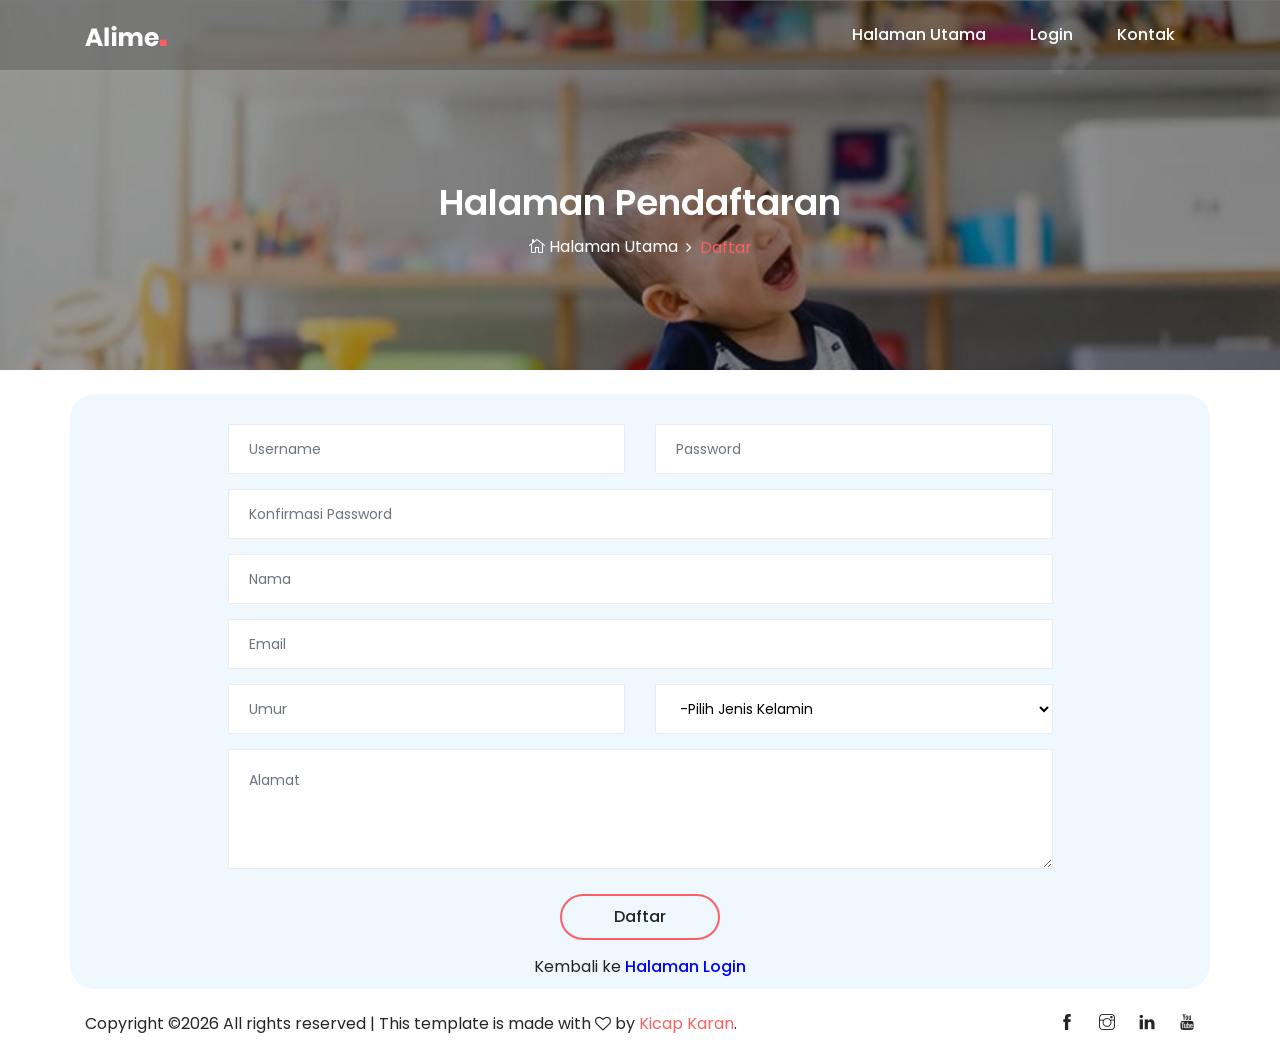
<file: user/daftar.html>
<!DOCTYPE html>
<html lang="en">

<head>
    <meta charset="UTF-8">
    <meta name="description" content="">
    <meta http-equiv="X-UA-Compatible" content="IE=edge">
    <meta name="viewport" content="width=device-width, initial-scale=1, shrink-to-fit=no">

    <!-- Title -->
    <title>Sistem Stimulasi Dan Intervensi Anak 1 Hingga 5 Tahun - Halaman Pendaftaran</title>

    <!-- Favicon -->
    <link rel="icon" href="./img/core-img/favicon.png">

    <!-- Stylesheet -->
    <link rel="stylesheet" href="style.css">
    <link rel="stylesheet" href="sweet-alert/sweetalert.css">
    <style>
        /* center the title and text of sweet alert */
        .swal-title,.swal-text {
            text-align: center;
        }

        

    </style>

</head>

<body>
    <!-- Preloader -->
    <div id="preloader">
        <div class="loader"></div>
    </div>
    <!-- /Preloader -->

    <!-- Header Area Start -->
    <header class="header-area">
        <!-- Main Header Start -->
        <div class="main-header-area">
            <div class="classy-nav-container breakpoint-off">
                <div class="container">
                    <!-- Classy Menu -->
                    <nav class="classy-navbar justify-content-between" id="alimeNav">

                        <!-- Logo -->
                        <a class="nav-brand" href="./index.html"><img src="./img/core-img/logo.png" alt=""></a>

                        <!-- Navbar Toggler -->
                        <div class="classy-navbar-toggler">
                            <span class="navbarToggler"><span></span><span></span><span></span></span>
                        </div>

                        <!-- Menu -->
                        <div class="classy-menu">
                            <!-- Menu Close Button -->
                            <div class="classycloseIcon">
                                <div class="cross-wrap"><span class="top"></span><span class="bottom"></span></div>
                            </div>
                            <!-- Nav Start -->
                            <div class="classynav">
                                <ul id="nav">
                                    <li><a href="index.html">Halaman Utama</a></li>
                                    <!-- <li><a href="#">Pages</a>
                                        <ul class="dropdown">
                                            <li><a href="./index.html">- Home</a></li>
                                            <li><a href="./about.html">- About</a></li>
                                            <li><a href="./gallery.html">- Gallery</a></li>
                                            <li><a href="./blog.html">- Blog</a></li>
                                            <li><a href="./single-blog.html">- Blog Details</a></li>
                                            <li><a href="./contact.html">- Contact</a></li>
                                            <li><a href="#">- Dropdown</a>
                                                <ul class="dropdown">
                                                    <li><a href="#">- Dropdown Item</a></li>
                                                    <li><a href="#">- Dropdown Item</a></li>
                                                    <li><a href="#">- Dropdown Item</a></li>
                                                    <li><a href="#">- Dropdown Item</a></li>
                                                </ul>
                                            </li>
                                        </ul>
                                    </li>
                                    <li><a href="./about.html">About</a></li>
                                    <li><a href="./gallery.html">Gallery</a></li> -->
                                    <li><a href="login.html">Login</a></li>
                                    <li><a href="contact.html">Kontak</a></li>
                                </ul>

                                <!-- Search Icon -->
                                <!-- <div class="search-icon" data-toggle="modal" data-target="#searchModal"><i class="ti-search"></i></div> -->
                            </div>
                            <!-- Nav End -->
                        </div>
                    </nav>
                </div>
            </div>
        </div>
    </header>
    <!-- Header Area End -->

    <!-- Breadcrumb Area Start -->
    <section class="breadcrumb-area bg-img bg-overlay jarallax" style="background-image: url(img/bg-img/2.jpg);">
        <div class="container h-100" >
            <div class="row h-100 align-items-center">
                <div class="col-12">
                    <div class="breadcrumb-content text-center">
                        <h2 class="page-title">Halaman Pendaftaran</h2>
                        <nav aria-label="breadcrumb">
                            <ol class="breadcrumb justify-content-center">
                                <li class="breadcrumb-item"><a href="index.html"><i class="icon_house_alt"></i> Halaman Utama</a></li>
                                <li class="breadcrumb-item active" aria-current="page">Daftar</li>
                            </ol>
                        </nav>
                    </div>
                </div>
            </div>
        </div>
    </section>
    <!-- Breadcrumb Area End -->

    

   

    

    <!-- Comment Area Start -->
    <br>
    <div class="comment-area section-padding-0">
        <div class="container" style="background-color: aliceblue; border-radius: 25px;">
            <div class="row justify-content-center">
                <div class="col-lg-9">
                    

                    <!-- Leave A Reply -->
                    <div class="alime-contact-form mt-30">
                        <!-- <h4 class="mb-30">Login</h4> -->

                        <!-- Form -->
                        <form id="sini_form">
                            <div class="row">
                                <div class="col-12 col-md-6">
                                    <input type="text" name="username" id="username" class="form-control mb-15" placeholder="Username" style="color: black;">
                                </div>
                                <div class="col-12 col-md-6">
                                    <input type="password" name="password" id="password" class="form-control mb-15" placeholder="Password" style="color: black;">
                                </div>
                                <div class="col-12">
                                    <input type="password" name="konfirmasi_password" id="konfirmasi_password" class="form-control mb-15" placeholder="Konfirmasi Password" style="color: black;">
                                </div>
                                <div class="col-12">
                                    <input type="text" name="nama" id="nama" class="form-control mb-15" placeholder="Nama" style="color: black;">
                                </div>
                                <div class="col-12">
                                    <input type="email" name="email" id='email' class="form-control mb-15" placeholder="Email" style="color: black;">
                                </div>
                                <div class="col-12 col-md-6">
                                    <input type="text" name="umur" id="umur" minlength="1" maxlength="2"  class="form-control mb-15 numbersOnly" placeholder="Umur" style="color: black;">
                                </div>
                                <div class="col-12 col-md-6">
                                    <select class="form-control mb-15" name="jk" id="jk" style="color: black;">
                                        <option  selected disabled>-Pilih Jenis Kelamin</option>
                                        <option value="Laki-laki">Laki-laki</option>
                                        <option value="Perempuan">Perempuan</option>
                                    </select>
                                </div>
                                <div class="col-12">
                                    <textarea name="alamat" id="alamat" class="form-control mb-10" placeholder="Alamat" style="color: black;"></textarea>
                                </div>
                                <div class="col-12">
                                    <center><button type="button" onclick="daftar()" class="btn alime-btn btn-2 mt-15 mb-15">Daftar</button></center>
                                </div>
                                <div class="col-12">
                                    <center class="mb-10">Kembali ke <a href="login.html" style="color: blue;"> Halaman Login</a></center>
                                </div>
                            </div>
                        </form>
                    </div>

                </div>
            </div>
        </div>
    </div>
    <!-- Comment Area End -->
    
     <!-- Footer Area Start -->
     <footer class="footer-area">
        <div class="container">
            <div class="row">
                <div class="col-12">
                    <div class="footer-content d-flex align-items-center justify-content-between">
                        <!-- Copywrite Text -->
                        <div class="copywrite-text">
                            <p><!-- Link back to Colorlib can't be removed. Template is licensed under CC BY 3.0. -->
                                Copyright &copy;<script>document.write(new Date().getFullYear());</script> All rights reserved | This template is made with <i class="fa fa-heart-o" aria-hidden="true"></i> by <a href="https://kicap-karan.com" target="_blank">Kicap Karan</a>.  
                                <!-- Link back to Colorlib can't be removed. Template is licensed under CC BY 3.0. -->
                            </p>
                        </div>
                        <!-- Footer Logo -->
                        <!-- <div class="footer-logo">
                            <a href="#"><img src="img/core-img/logo2.png" alt=""></a>
                        </div> -->
                        <!-- Social Info -->
                        <div class="social-info">
                            <a href="#"><i class="ti-facebook" aria-hidden="true"></i></a>
                            <a href="#"><i class="ti-instagram" aria-hidden="true"></i></a>
                            <a href="#"><i class="ti-linkedin" aria-hidden="true"></i></a>
                            <a href="#"><i class="ti-youtube" aria-hidden="true"></i></a>
                        </div>
                    </div>
                </div>
            </div>
        </div>
    </footer>
    <!-- Footer Area End -->

    

    <!-- **** All JS Files ***** -->
    <!-- jQuery 2.2.4 -->
    <script src="js/jquery.min.js"></script>
    <!-- Popper -->
    <script src="js/popper.min.js"></script>
    <!-- Bootstrap -->
    <script src="js/bootstrap.min.js"></script>
    <!-- All Plugins -->
    <script src="js/alime.bundle.js"></script>
    <!-- Active -->
    <script src="js/default-assets/active.js"></script>
    <script src="sweet-alert/sweetalert.js"></script>
    <script src="sweet-alert/toastr/toastr.min.js"></script>
    <link rel="stylesheet" type="text/css" href="sweet-alert/toastr/toastr.min.css">
    <script src="sweet-alert/block/jquery.blockUI.js"></script>
    <script src="main.js"></script>

    <script>
        function daftar(){
            //check if all input in form='sini_form' is filled and focus on first empty input dan dan cek jika password dan konfirmasi password sama maka toast error
            let username = $('#username').val();
            let password = $('#password').val();
            let konfirmasi_password = $('#konfirmasi_password').val();
            let nama = $('#nama').val();
            let email = $('#email').val();
            let umur = $('#umur').val();
            let jk = $('#jk').val();
            let alamat = $('#alamat').val();

            if(username == ''){
                toastr.error('Username tidak boleh kosong');
                $('#username').focus();
            }else if(password == ''){
                toastr.error('Password tidak boleh kosong');
                $('#password').focus();
            }else if(konfirmasi_password == ''){
                toastr.error('Konfirmasi Password tidak boleh kosong');
                $('#konfirmasi_password').focus();
            }else if(nama == ''){
                toastr.error('Nama tidak boleh kosong');
                $('#nama').focus();
            }else if(email == ''){
                toastr.error('Email tidak boleh kosong');
                $('#email').focus();
            }else if(umur == ''){
                toastr.error('Umur tidak boleh kosong');
                $('#umur').focus();
            }else if(jk == '' || jk == null){
                toastr.error('Jenis Kelamin harus dipilih');
                $('#jk').focus();
            }else if(alamat == ''){
                toastr.error('Alamat tidak boleh kosong');
                $('#alamat').focus();
            }else if(password != konfirmasi_password){
                toastr.error('Password dan Konfirmasi Password tidak sama');
                $('#konfirmasi_password').focus();
            }else{
                //bikin var data untuk menampung semua data yang diinputkan
                let data = {
                    username: username,
                    password: password,
                    nama: nama,
                    email: email,
                    umur: umur,
                    jk: jk,
                    alamat: alamat
                };
                //kirim data ke server
                $.ajax({
                    url: url+'user_daftar',
                    type: 'POST',
                    data: {data: data},
                    headers: {
                        //basicAuth username="Kicap_karan", password="karan_kicap456" 
                        'Authorization': 'Basic ' + btoa('Kicap_karan' + ':' + 'karan_kicap456') 
                    },
                    beforeSend: function(){
                       sedang_proses();
                    },
                    success: function(response){
                        $.unblockUI();
                        swal({
                            icon: 'success',
                            text: "Email telah dikirim, silah tunggu konfirmasi dari admin",
                            type: "success",
                            confirmButtonColor: "#DD6B55",
                            confirmButtonText: "Ok",
                            closeOnConfirm: false
                        }).
                        then((result) => {
                            window.location.href = "index.html";
                        });
                    },
                    error: function(xhr, ajaxOptions, thrownError){
                        $.unblockUI();
                        
                        if(xhr.status == 401){
                            // sweet alaert error "Email dalam proses pendaftaran dan menunggu pengesahan admin"
                            swal({
                                icon: 'error',
                                text: "Email dalam proses pendaftaran dan menunggu pengesahan admin",
                                type: "error",
                                confirmButtonColor: "#DD6B55",
                                confirmButtonText: "Ok",
                                closeOnConfirm: false
                            })
                        }else if(xhr.status == 402){
                            // sweet alaert error "Email sudah terdaftar"
                            swal({
                                icon: 'error',
                                text: "Email sudah terdaftar",
                                type: "error",
                                confirmButtonColor: "#DD6B55",
                                confirmButtonText: "Ok",
                                closeOnConfirm: false
                            })
                        }else{
                            //buat sweet alert 2 button dengan text "Refresh Halaman" untuk refresh halaman dan button dengan text "Close" untuk menutup sweet alert 2
                            swal({
                                title: "Error",
                                text: thrownError +"\nSila Refresh Halaman",
                                icon: "warning",
                                buttons: {
                                    cancel: {
                                        text: "Cancel",
                                        value: null,
                                        visible: true,
                                        className: "",
                                        closeModal: true,
                                    },
                                    confirm: {
                                        text: "Refresh Halaman",
                                        value: true,
                                        visible: true,
                                        className: "",
                                        closeModal: true
                                    }
                                }
                            })
                            .then((value) => {
                                
                                if(value){
                                    //refresh halaman
                                    location.reload();
                                }
                                
                            
                            });
                        
                        }
                        
                    }
                });
                
            }

            
            
        }
    </script>

</body>

</html>
</file>
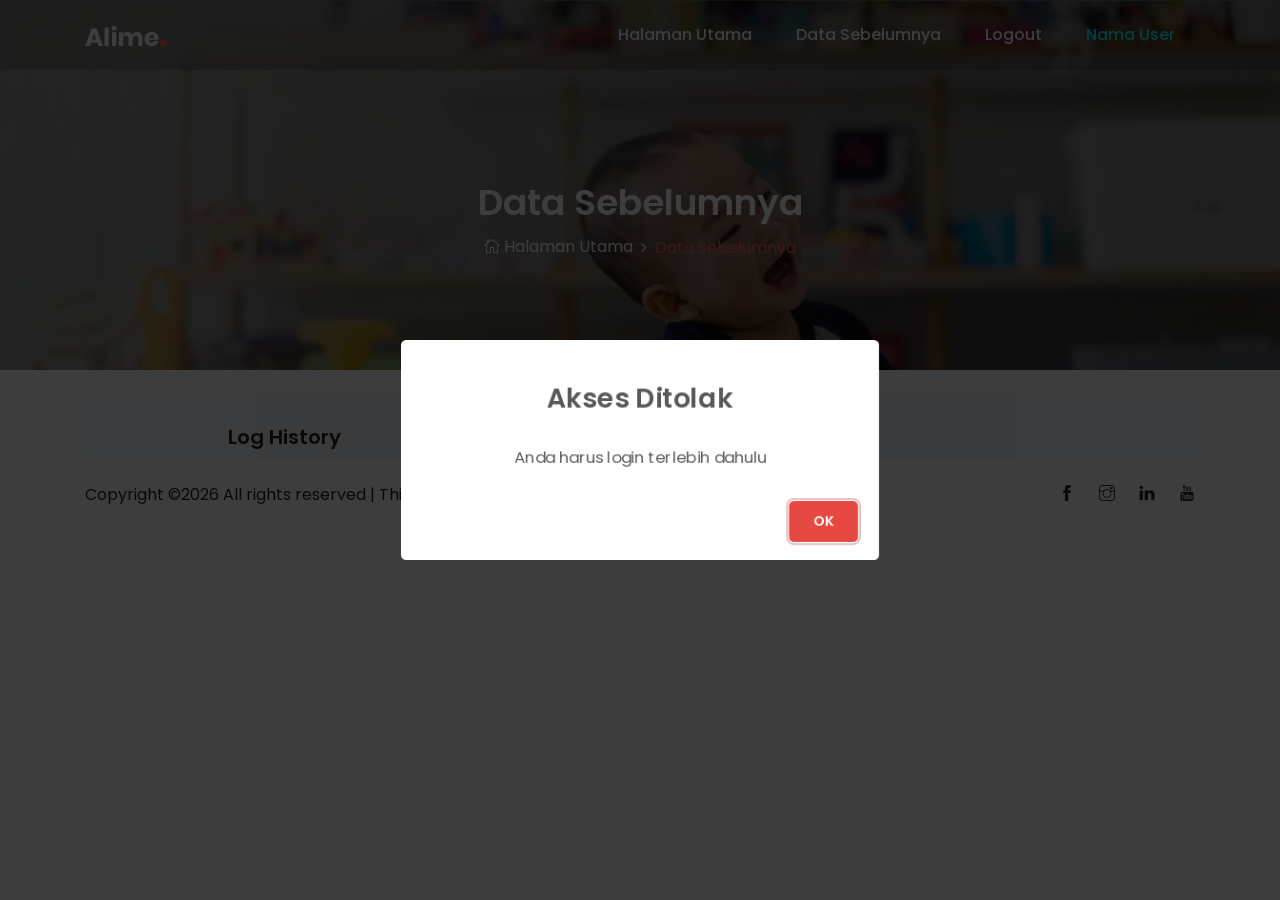
<file: user/data_sebelumnya.html>
<!DOCTYPE html>
<html lang="en">

<head>
    <meta charset="UTF-8">
    <meta name="description" content="">
    <meta http-equiv="X-UA-Compatible" content="IE=edge">
    <meta name="viewport" content="width=device-width, initial-scale=1, shrink-to-fit=no">

    <!-- Title -->
    <title>Sistem Stimulasi Dan Intervensi Anak 1 Hingga 5 Tahun - Halaman Pendaftaran</title>

    <!-- Favicon -->
    <link rel="icon" href="./img/core-img/favicon.png">

    <!-- Stylesheet -->
    <link rel="stylesheet" href="style.css">
    <link rel="stylesheet" href="sweet-alert/sweetalert.css">
    <!-- <link rel="stylesheet" type="text/css" href="https://cdn.datatables.net/1.11.3/css/jquery.dataTables.min.css"/> -->
    <link rel="stylesheet" type="text/css" href="js/datatables/datatables.min.css"/>
    <style>
        /* center the title and text of sweet alert */
        .swal-title,.swal-text {
            text-align: center;
        }

    </style>

</head>

<body>
    <!-- Preloader -->
    <div id="preloader">
        <div class="loader"></div>
    </div>
    <!-- /Preloader -->

    <div class="top-search-area" id="sini_modal">
      
    </div>
    <!-- Header Area Start -->
    <header class="header-area">
      <!-- Main Header Start -->
      <div class="main-header-area">
          <div class="classy-nav-container breakpoint-off">
              <div class="container">
                  <!-- Classy Menu -->
                  <nav class="classy-navbar justify-content-between" id="alimeNav">

                      <!-- Logo -->
                      <a class="nav-brand" href="./index.html"><img src="./img/core-img/logo.png" alt=""></a>

                      <!-- Navbar Toggler -->
                      <div class="classy-navbar-toggler">
                          <span class="navbarToggler"><span></span><span></span><span></span></span>
                      </div>

                      <!-- Menu -->
                      <div class="classy-menu">
                          <!-- Menu Close Button -->
                          <div class="classycloseIcon">
                              <div class="cross-wrap"><span class="top"></span><span class="bottom"></span></div>
                          </div>
                          <!-- Nav Start -->
                          <div class="classynav">
                              <ul id="nav">
                                  <li><a href="user_index.html">Halaman Utama</a></li>
                                  <!-- <li><a href="#">Pages</a>
                                      <ul class="dropdown">
                                          <li><a href="./index.html">- Home</a></li>
                                          <li><a href="./about.html">- About</a></li>
                                          <li><a href="./gallery.html">- Gallery</a></li>
                                          <li><a href="./blog.html">- Blog</a></li>
                                          <li><a href="./single-blog.html">- Blog Details</a></li>
                                          <li><a href="./contact.html">- Contact</a></li>
                                          <li><a href="#">- Dropdown</a>
                                              <ul class="dropdown">
                                                  <li><a href="#">- Dropdown Item</a></li>
                                                  <li><a href="#">- Dropdown Item</a></li>
                                                  <li><a href="#">- Dropdown Item</a></li>
                                                  <li><a href="#">- Dropdown Item</a></li>
                                              </ul>
                                          </li>
                                      </ul>
                                  </li>
                                  <li><a href="./about.html">About</a></li>
                                  <li><a href="./gallery.html">Gallery</a></li> -->
                                  <li><a href="data_sebelumnya.html">Data Sebelumnya</a></li>
                                  <li><a href="#" onclick="logout()">Logout</a></li>
                                  <li><a href="#" style="color: aqua; cursor: default;" class="nama_usernya">Nama User</a></li>
                              </ul>

                              <!-- Search Icon -->
                              <!-- <div class="search-icon" data-toggle="modal" data-target="#searchModal"><i class="ti-search"></i></div> -->
                          </div>
                          <!-- Nav End -->
                      </div>
                  </nav>
              </div>
          </div>
      </div>
    </header>
    <!-- Header Area End -->

    <!-- Breadcrumb Area Start -->
    <section class="breadcrumb-area bg-img bg-overlay jarallax" style="background-image: url(img/bg-img/2.jpg);">
        <div class="container h-100" >
            <div class="row h-100 align-items-center">
                <div class="col-12">
                    <div class="breadcrumb-content text-center">
                        <h2 class="page-title">Data Sebelumnya</h2>
                        <nav aria-label="breadcrumb">
                            <ol class="breadcrumb justify-content-center">
                                <li class="breadcrumb-item"><a href="user_index.html"><i class="icon_house_alt"></i> Halaman Utama</a></li>
                                <li class="breadcrumb-item active" aria-current="page">Data Sebelumnya</li>
                            </ol>
                        </nav>
                    </div>
                </div>
            </div>
        </div>
    </section>
    <!-- Breadcrumb Area End -->

    

   

    

    <!-- Comment Area Start -->
    <br>
    <div class="comment-area section-padding-0">
        <div class="container" style="background-color: aliceblue; border-radius: 25px;">
            <div class="row justify-content-center">
                <div class="col-lg-9">
                    

                    <!-- Leave A Reply -->
                    <div class="alime-contact-form mt-30">
                        <!-- <h4 class="mb-30">Login</h4> -->

                        <!-- Form -->
                        <form id="sini_form">
                            <div class="row" id="div_log_history">
                              <div class="col-12"><h5 class="mb-10">Log History</h5></div>
                              <div class="col-12" id="div_table_log_history"></div>
                            </div>
                        </form>
                    </div>

                </div>
            </div>
        </div>
    </div>
    <!-- Comment Area End -->
    
     <!-- Footer Area Start -->
     <footer class="footer-area">
        <div class="container">
            <div class="row">
                <div class="col-12">
                    <div class="footer-content d-flex align-items-center justify-content-between">
                        <!-- Copywrite Text -->
                        <div class="copywrite-text">
                            <p><!-- Link back to Colorlib can't be removed. Template is licensed under CC BY 3.0. -->
                                Copyright &copy;<script>document.write(new Date().getFullYear());</script> All rights reserved | This template is made with <i class="fa fa-heart-o" aria-hidden="true"></i> by <a href="https://kicap-karan.com" target="_blank">Kicap Karan</a>.  
                                <!-- Link back to Colorlib can't be removed. Template is licensed under CC BY 3.0. -->
                            </p>
                        </div>
                        <!-- Footer Logo -->
                        <!-- <div class="footer-logo">
                            <a href="#"><img src="img/core-img/logo2.png" alt=""></a>
                        </div> -->
                        <!-- Social Info -->
                        <div class="social-info">
                            <a href="#"><i class="ti-facebook" aria-hidden="true"></i></a>
                            <a href="#"><i class="ti-instagram" aria-hidden="true"></i></a>
                            <a href="#"><i class="ti-linkedin" aria-hidden="true"></i></a>
                            <a href="#"><i class="ti-youtube" aria-hidden="true"></i></a>
                        </div>
                    </div>
                </div>
            </div>
        </div>
    </footer>
    <!-- Footer Area End -->

    

    <!-- **** All JS Files ***** -->
    <!-- jQuery 2.2.4 -->
    <script src="js/jquery.min.js"></script>
    <!-- Popper -->
    <script src="js/popper.min.js"></script>
    <!-- Bootstrap -->
    <script src="js/bootstrap.min.js"></script>
    <!-- All Plugins -->
    <script src="js/alime.bundle.js"></script>
    <!-- Active -->
    <script src="js/default-assets/active.js"></script>
    <script src="sweet-alert/sweetalert.js"></script>
    <script src="sweet-alert/toastr/toastr.min.js"></script>
    <link rel="stylesheet" type="text/css" href="sweet-alert/toastr/toastr.min.css">
    <script src="sweet-alert/block/jquery.blockUI.js"></script>

    <!-- <script type="text/javascript" src="https://cdn.datatables.net/1.11.3/js/jquery.dataTables.min.js"></script> -->
    <script type="text/javascript" src="js/datatables/datatables.min.js"></script>

    <script src="sweet-alert/sweetalert.js"></script>
    <script src="sweet-alert/toastr/toastr.min.js"></script>
    <link rel="stylesheet" type="text/css" href="sweet-alert/toastr/toastr.min.css">
    <script src="sweet-alert/block/jquery.blockUI.js"></script>
    <script src="main.js"></script>
    <script src="main_user.js"></script>

    <script>
      //bikin fungsi get_data_log_history
      function get_data_log_history(){
        $.ajax({
          url: url+"get_data_log_history?id_user="+id_user,
          type: 'GET',
          headers: {
            //basicAuth username="Kicap_karan", password="karan_kicap456" 
            'Authorization': 'Basic ' + btoa('Kicap_karan' + ':' + 'karan_kicap456') 
          },
          beforeSend: function(){
            sedang_proses()
          },
          success: function(response){
            // $('#table_log_history').html(response);
            if (response.status == true) {
              //bikin var data = response.data, kemudian bikin var html untuk table dengan width 100% ,id table_log_history, dengan 4 column, "NO" ,"Nama Anak" , "Tanggal Periksa", "Aksi"
              var data = response.data,
              html = '<table class="table table-striped table-bordered" id="table_log_history" width="100%">'+
                      '<thead>'+
                        '<tr>'+
                          '<th align="center">NO</th>'+
                          '<th>Nama Anak</th>'+
                          '<th>Tanggal Periksa</th>'+
                          '<th align="center">Aksi</th>'+
                        '</tr>'+
                      '</thead>'+
                      '<tbody>';
              // bikin tr berdasarkan looping data, dimana "No" = 1 to n, "Nama Anak" = data.nama_anak, "Tanggal Periksa" = data.created_at, "Aksi" = html button dengan class btn-primary dengan id "btn_detail_log_history" dan "btn_delete_log_history"
              for (var i = 0; i < data.length; i++) {
                html += '<tr>'+
                          '<td align="center">'+(i+1)+'</td>'+
                          '<td>'+data[i].nama_anak+'</td>'+
                          '<td>'+data[i].created_at+'</td>'+
                          '<td align="center">'+
                            '<button class="btn btn-sm btn-primary" type="button"  id="btn_detail_log_history" data-id="'+data[i].id_stimulasi_intervensi+'">Detail</button>'+
                          '</td>'+
                        '</tr>';
              }
              html += '</tbody>'+
                      '</table><br>';
              $('#div_table_log_history').html(html);

              $('#table_log_history').DataTable();
              

            }else{
              $('#div_log_history').html(`<div class="col-12"><center><h5 class="mb-10">Belum Pernah Menggunakan Sistem Sebelumnya</h5></center></div><div class="col-12"><center><button type="button" onclick="window.location.href='user_index.html'" class="btn alime-btn btn-2 mt-15 mb-10">Mulai Stimulasi</button></center><br></div>`);
            }
          },
          error: function(response){
            console.log(response);
          }
        });
      }
      get_data_log_history();

      // btn_detail_log_history onclick
      $('#div_table_log_history').on('click', '#btn_detail_log_history', function(){
        var id_stimulasi_intervensi = $(this).data('id');
        // create ajax check_data_log_history by id_stimulasi_intervensi
        $.ajax({
          url: url+"check_data_log_history?id="+id_stimulasi_intervensi,
          type: 'GET',
          headers: {
            //basicAuth username="Kicap_karan", password="karan_kicap456" 
            'Authorization': 'Basic ' + btoa('Kicap_karan' + ':' + 'karan_kicap456') 
          },
          beforeSend: function(){
            sedang_proses()
          },
          success: function(response){
            $.unblockUI();
            console.log(response)
            //create var data = response.data, kemudian bikin html modal
            var data = response.data,
            html = `<div class="modal fade" id="searchModal" tabindex="-1" role="dialog" aria-hidden="true">
                <div class="modal-dialog modal-lg modal-dialog-centered" role="document">
                    <div class="modal-content">
                        <div class="modal-body">`;
            
            // bikin html dengan data.nama_anak, data.tanggal_periksa, data.keterangan, data.keterangan_detail
            html += `<div class="row justify-content-center" style="background-color: aliceblue; border-radius: 25px;">
              <div class="col-lg-12">
                <div class="alime-contact-form mt-30">
                  <div class="row">`;
            
            // bikin html dengan label ="Nama Anak" dan input dengan class form-control value = data.nama_anak, label = "Kelompok Umur" dan input dengan class form-control value =  jika kelompok umur 1, maka value="12-18 bulan" jika kelompok umur 2, maka value="18-24 bulan" jika kelompok umur 3, maka value="24-36 bulan" jika kelompok umur 4, maka value="36-48 bulan" jika kelompok umur 5, maka value="48-60 bulan" , label = "Jenis Kelamin" dan input dengan class form-control value = data.jk, label = "Tanggal Periksa" dan input dengan class form-control value = data.created_at
            html += `<div class="col-lg-6">
                      <div class="contact-form-style mb-30">
                        <div class="contact-form-style-head">
                          <h6>Nama Anak</h6>
                        </div>
                        <div class="contact-form-style-body">
                          <input type="text" class="form-control" value="`+data.nama_anak+`" disabled style="color:black">
                        </div>
                      </div>
                    </div>
                    <div class="col-lg-6">
                      <div class="contact-form-style mb-30">
                        <div class="contact-form-style-head">
                          <h6>Kelompok Umur</h6>
                        </div>
                        <div class="contact-form-style-body">
                          <input type="text" class="form-control" value="${
                            // jika kelompok umur 1, maka value="12-18 bulan" jika kelompok umur 2, maka value="18-24 bulan" jika kelompok umur 3, maka value="24-36 bulan" jika kelompok umur 4, maka value="36-48 bulan" jika kelompok umur 5, maka value="48-60 bulan"
                            data.kelompok_umur == 1 ? "12-18 bulan" : data.kelompok_umur == 2 ? "18-24 bulan" : data.kelompok_umur == 3 ? "24-36 bulan" : data.kelompok_umur == 4 ? "36-48 bulan" : data.kelompok_umur == 5 ? "48-60 bulan" : "-"
                          }" disabled style="color:black">
                        </div>
                      </div>
                    </div>
                    <div class="col-lg-6">
                      <div class="contact-form-style mb-30">
                        <div class="contact-form-style-head">
                          <h6>Jenis Kelamin</h6>
                        </div>
                        <div class="contact-form-style-body">
                          <input type="text" class="form-control" value="`+data.jk+`" disabled style="color:black">
                        </div>
                      </div>
                    </div>
                    <div class="col-lg-6">
                      <div class="contact-form-style mb-30">
                        <div class="contact-form-style-head">
                          <h6>Tanggal Periksa</h6>
                        </div>
                        <div class="contact-form-style-body">
                          <input type="text" class="form-control" value="`+data.created_at+`" disabled style="color:black">
                        </div>
                      </div>
                    </div>`;

            // bikin var data_kemampuan_gerak_kasar = JSON.parse(data.kemampuan_gerak_kasar)
            var data_kemampuan_gerak_kasar = JSON.parse(data.kemampuan_gerak_kasar);

            if (data_kemampuan_gerak_kasar.length >0) {
                //bikin html dengan hr dan kemudian label="Stimulasi Kemampuan Gerak Kasar" dan table width = 100% ,id="table_kemampuan_gerak_kasar"  dengan 2 column , 1st column = "NO" dan 2nd column = "Stimulasi"
                html += `<div class="col-lg-12"><hr>
                        <div class="contact-form-style mb-30">
                          <div class="contact-form-style-head">
                            <h6>Stimulasi Kemampuan Gerak Kasar</h6>
                          </div>
                          <div class="contact-form-style-body">
                            <table width="100%" class="cell-border" id="table_kemampuan_gerak_kasar">
                              <thead style='display:none;'>
                                <tr>
                                  <th>Stimulasi</th>
                                </tr>
                              </thead>
                              <tbody>`;
              // bikin tr dengan jumlah data_kemampuan_gerak_kasar.length ,column "NO" = 1 to n, column "Stimulasi" = data_kemampuan_gerak_kasar[i] dan center column "NO"
              for(var i = 0; i < data_kemampuan_gerak_kasar.length; i++){
                html += `<tr>
                          <td>`+data_kemampuan_gerak_kasar[i]+`</td>
                        </tr>`;
              }
              // tutup tbody dan table
              html += `</tbody>
                            </table>
                          </div>
                        </div>
                      </div>`;

            }else{
              // bikin html "Tiada Stimulasi Kemampuan Gerak Kasar"
              html += `<div class="col-lg-12"><hr>
                        <div class="contact-form-style mb-30">
                          <div class="contact-form-style-head">
                            <h6>Tiada Stimulasi Kemampuan Gerak Kasar</h6>
                          </div>
                        </div>
                      </div>`;
            }
            
            

            // bikin var data_kemampuan_gerak_halus = JSON.parse(data.kemampuan_gerak_halus)
            var data_kemampuan_gerak_halus = JSON.parse(data.kemampuan_gerak_halus);

            if (data_kemampuan_gerak_halus.length > 0) {
              //bikin html dengan hr dan kemudian label="Stimulasi Kemampuan Gerak Kasar" dan table width = 100% ,id="table_kemampuan_gerak_halus"  dengan 2 column , 1st column = "NO" dan 2nd column = "Stimulasi"
              html += `<div class="col-lg-12"><hr>
                        <div class="contact-form-style mb-30">
                          <div class="contact-form-style-head">
                            <h6>Stimulasi Kemampuan Gerak Halus</h6>
                          </div>
                          <div class="contact-form-style-body">
                            <table width="100%" class="cell-border" id="table_kemampuan_gerak_halus">
                              <thead style='display:none;'>
                                <tr>
                                  <th>Stimulasi</th>
                                </tr>
                              </thead>
                              <tbody>`;
              // bikin tr dengan jumlah data_kemampuan_gerak_halus.length ,column "NO" = 1 to n, column "Stimulasi" = data_kemampuan_gerak_halus[i] dan center column "NO"
              for(var i = 0; i < data_kemampuan_gerak_halus.length; i++){
                html += `<tr>
                          <td>`+data_kemampuan_gerak_halus[i]+`</td>
                        </tr>`;
              }
              // tutup tbody dan table
              html += `</tbody>
                            </table>
                          </div>
                        </div>
                      </div>`;
            }else{
              // bikin html "Tiada Stimulasi Kemampuan Gerak Halus"
              html += `<div class="col-lg-12"><hr>
                        <div class="contact-form-style mb-30">
                          <div class="contact-form-style-head">
                            <h6>Tiada Stimulasi Kemampuan Gerak Halus</h6>
                          </div>
                        </div>
                      </div>`;
            }
            
              
                    
            // bikin var data_kemampuan_bicara_dan_bahasa = JSON.parse(data.kemampuan_bicara_dan_bahasa)
            var data_kemampuan_bicara_dan_bahasa = JSON.parse(data.kemampuan_bicara_dan_bahasa);
            
            if (data_kemampuan_bicara_dan_bahasa.length > 0) {
               //bikin html dengan hr dan kemudian label="Stimulasi Kemampuan Gerak Kasar" dan table width = 100% ,id="table_kemampuan_bicara_dan_bahasa"  dengan 2 column , 1st column = "NO" dan 2nd column = "Stimulasi"
               html += `<div class="col-lg-12"><hr>
                        <div class="contact-form-style mb-30">
                          <div class="contact-form-style-head">
                            <h6>Stimulasi Kemampuan Bicara Dan Bahasa</h6>
                          </div>
                          <div class="contact-form-style-body">
                            <table width="100%" class="cell-border" id="table_kemampuan_bicara_dan_bahasa">
                              <thead style='display:none;'>
                                <tr>
                                  <th>Stimulasi</th>
                                </tr>
                              </thead>
                              <tbody>`;
              // bikin tr dengan jumlah data_kemampuan_bicara_dan_bahasa.length ,column "NO" = 1 to n, column "Stimulasi" = data_kemampuan_bicara_dan_bahasa[i] dan center column "NO"
              for(var i = 0; i < data_kemampuan_bicara_dan_bahasa.length; i++){
                html += `<tr>
                          <td>`+data_kemampuan_bicara_dan_bahasa[i]+`</td>
                        </tr>`;
              }
              // tutup tbody dan table
              html += `</tbody>
                            </table>
                          </div>
                        </div>
                      </div>`;


            }else{
              // bikin html "Tiada Stimulasi Kemampuan Bicara Dan Bahasa"
              html += `<div class="col-lg-12"><hr>
                        <div class="contact-form-style mb-30">
                          <div class="contact-form-style-head">
                            <h6>Tiada Stimulasi Kemampuan Bicara Dan Bahasa</h6>
                          </div>
                        </div>
                      </div>`;
            }

            // bikin var data_kemampuan_bersosialisasi_dan_kemandirian = JSON.parse(data.kemampuan_bersosialisasi_dan_kemandirian)
            var data_kemampuan_bersosialisasi_dan_kemandirian = JSON.parse(data.kemampuan_bersosialisasi_dan_kemandirian);
            
            if (data_kemampuan_bersosialisasi_dan_kemandirian.length > 0) {
               //bikin html dengan hr dan kemudian label="Stimulasi Kemampuan Gerak Kasar" dan table width = 100% ,id="table_kemampuan_bersosialisasi_dan_kemandirian"  dengan 2 column , 1st column = "NO" dan 2nd column = "Stimulasi"
               html += `<div class="col-lg-12"><hr>
                        <div class="contact-form-style mb-30">
                          <div class="contact-form-style-head">
                            <h6>Stimulasi Kemampuan Bicara Dan Bahasa</h6>
                          </div>
                          <div class="contact-form-style-body">
                            <table width="100%" class="cell-border" id="table_kemampuan_bersosialisasi_dan_kemandirian">
                              <thead style='display:none;'>
                                <tr>
                                  <th>Stimulasi</th>
                                </tr>
                              </thead>
                              <tbody>`;
              // bikin tr dengan jumlah data_kemampuan_bersosialisasi_dan_kemandirian.length ,column "NO" = 1 to n, column "Stimulasi" = data_kemampuan_bersosialisasi_dan_kemandirian[i] dan center column "NO"
              for(var i = 0; i < data_kemampuan_bersosialisasi_dan_kemandirian.length; i++){
                html += `<tr>
                          <td>`+data_kemampuan_bersosialisasi_dan_kemandirian[i]+`</td>
                        </tr>`;
              }
              // tutup tbody dan table
              html += `</tbody>
                            </table>
                          </div>
                        </div>
                      </div>`;


            }else{
              // bikin html "Tiada Stimulasi Kemampuan Sosialisasi Dan Kemandirian"
              html += `<div class="col-lg-12"><hr>
                        <div class="contact-form-style mb-30">
                          <div class="contact-form-style-head">
                            <h6>Tiada Stimulasi Kemampuan Sosialisasi Dan Kemandirian</h6>
                          </div>
                        </div>
                      </div>`;
            }
             
             
            // bikin html dengan hr dan kemudian label="Kesimpulan" dan textarea = data.kesimpulan resize = none
            html += `<div class="col-lg-12"><hr>
                      <div class="contact-form-style mb-30">
                        <div class="contact-form-style-head">
                          <h6>Kesimpulan</h6>
                        </div>
                        <div class="contact-form-style-body">
                          <textarea class="form-control" rows="5" style="resize: none; color:black" readonly >`+data.kesimpulan+`</textarea>
                        </div>
                      </div>
                    </div>`;
            

            //bikin html dengan hr dan kemudian label="Intervensi" dan textarea = data.intervensi resize = none
            html += `<div class="col-lg-12"><hr>
                      <div class="contact-form-style mb-30">
                        <div class="contact-form-style-head">
                          <h6>Intervensi</h6>
                        </div>
                        <div class="contact-form-style-body">
                          <textarea class="form-control" rows="5" style="resize: none; color:black" readonly>`+data.intervensi+`</textarea>
                        </div>
                      </div>
                    </div>`;
           
            //bikin html dengan button modal close center
            html += `<div class="col-lg-12">
                      <div class="contact-form-style mb-30">
                        <div class="contact-form-style-body text-center">
                          <button type="button" class="btn btn-primary" data-dismiss="modal">Close</button>
                        </div>
                      </div>
                    </div>`;

            html +=`</div>
                
                </div>

              </div>
            </div>`;
                          
            html +=`</div>
                    </div>
                </div>
            </div>`;
            //bikin modal dengan id modal_detail_log_history
            $('#sini_modal').html(html);

            //datatables table_kemampuan_gerak_kasar

            if (data_kemampuan_gerak_kasar.length > 0) {
              
              $('#table_kemampuan_gerak_kasar').DataTable({
                //disable search and entries and sorting\
              
                "searching": false,
                "lengthChange": false,
                "ordering": false,
                "info": false,
                "paging": false,
              });
              
            }
            

            if (data_kemampuan_gerak_halus.length > 0) {
              $('#table_kemampuan_gerak_halus').DataTable({
                //disable search and entries and sorting\
              
                "searching": false,
                "lengthChange": false,
                "ordering": false,
                "info": false,
                "paging": false,
              });

            }

            if (data_kemampuan_bicara_dan_bahasa.length > 0) {
              $('#table_kemampuan_bicara_dan_bahasa').DataTable({
                //disable search and entries and sorting\
              
                "searching": false,
                "lengthChange": false,
                "ordering": false,
                "info": false,
                "paging": false,
              });

            
              
            }
             
            
            if (data_kemampuan_bersosialisasi_dan_kemandirian.length > 0) {
              $('#table_kemampuan_bersosialisasi_dan_kemandirian').DataTable({
                //disable search and entries and sorting\
              
                "searching": false,
                "lengthChange": false,
                "ordering": false,
                "info": false,
                "paging": false,
              });

            
              
            }
              
           
            $('#searchModal').modal('show');
          },
          error: function(response){
            $.unblockUI();
            console.log(response);
          }
        }); 

      });
    </script>

</body>

</html>
</file>
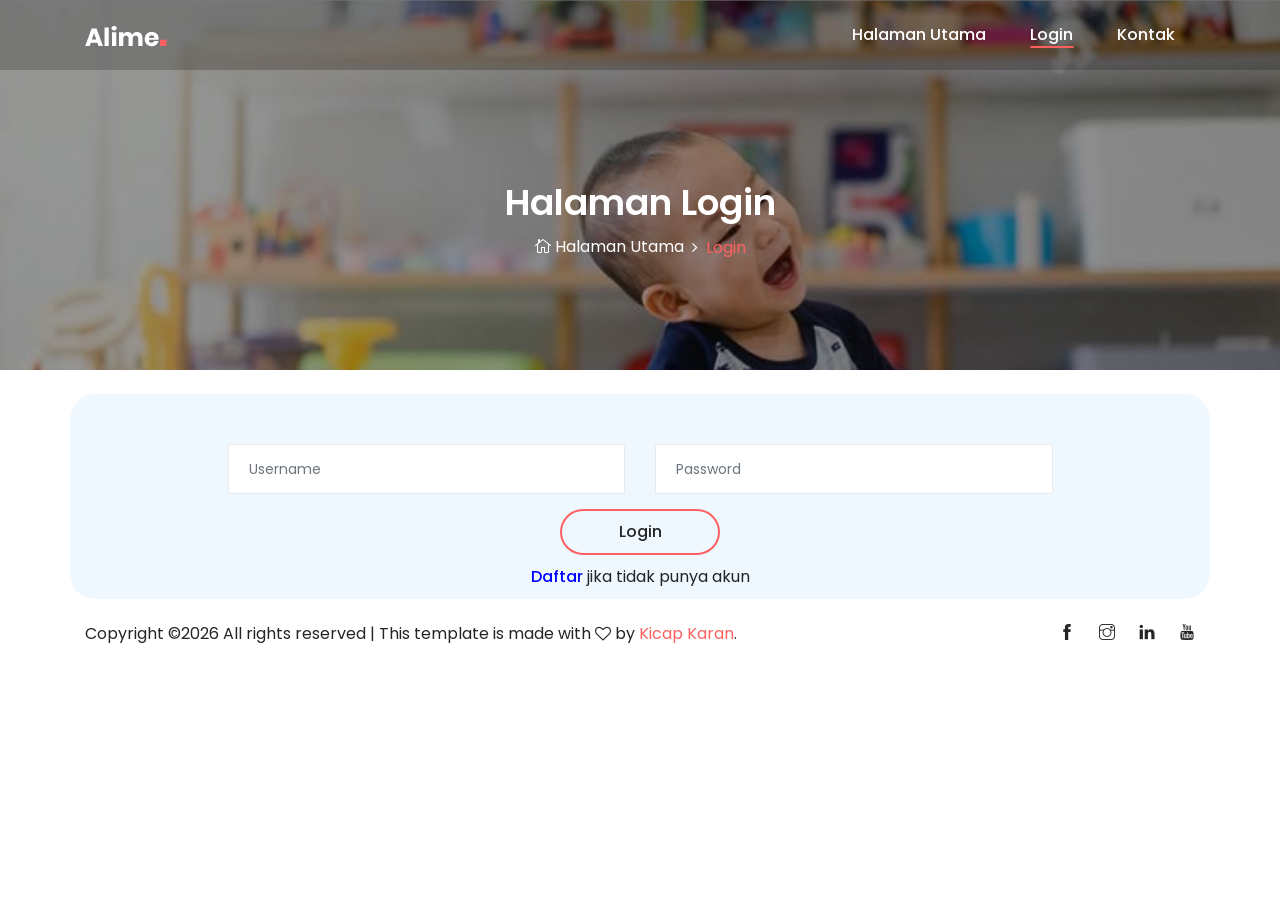
<file: user/login.html>
<!DOCTYPE html>
<html lang="en">

<head>
    <meta charset="UTF-8">
    <meta name="description" content="">
    <meta http-equiv="X-UA-Compatible" content="IE=edge">
    <meta name="viewport" content="width=device-width, initial-scale=1, shrink-to-fit=no">

    <!-- Title -->
    <title>Sistem Stimulasi Dan Intervensi Anak 1 Hingga 5 Tahun - Halaman Login</title>

    <!-- Favicon -->
    <link rel="icon" href="./img/core-img/favicon.png">

    <!-- Stylesheet -->
    <link rel="stylesheet" href="style.css">
    <style>
        /* center the title and text of sweet alert */
        .swal-title,.swal-text {
            text-align: center;
        }
    </style>

</head>

<body>
    <!-- Preloader -->
    <div id="preloader">
        <div class="loader"></div>
    </div>
    <!-- /Preloader -->

    <!-- Header Area Start -->
    <header class="header-area">
        <!-- Main Header Start -->
        <div class="main-header-area">
            <div class="classy-nav-container breakpoint-off">
                <div class="container">
                    <!-- Classy Menu -->
                    <nav class="classy-navbar justify-content-between" id="alimeNav">

                        <!-- Logo -->
                        <a class="nav-brand" href="./index.html"><img src="./img/core-img/logo.png" alt=""></a>

                        <!-- Navbar Toggler -->
                        <div class="classy-navbar-toggler">
                            <span class="navbarToggler"><span></span><span></span><span></span></span>
                        </div>

                        <!-- Menu -->
                        <div class="classy-menu">
                            <!-- Menu Close Button -->
                            <div class="classycloseIcon">
                                <div class="cross-wrap"><span class="top"></span><span class="bottom"></span></div>
                            </div>
                            <!-- Nav Start -->
                            <div class="classynav">
                                <ul id="nav">
                                    <li><a href="index.html">Halaman Utama</a></li>
                                    <!-- <li><a href="#">Pages</a>
                                        <ul class="dropdown">
                                            <li><a href="./index.html">- Home</a></li>
                                            <li><a href="./about.html">- About</a></li>
                                            <li><a href="./gallery.html">- Gallery</a></li>
                                            <li><a href="./blog.html">- Blog</a></li>
                                            <li><a href="./single-blog.html">- Blog Details</a></li>
                                            <li><a href="./contact.html">- Contact</a></li>
                                            <li><a href="#">- Dropdown</a>
                                                <ul class="dropdown">
                                                    <li><a href="#">- Dropdown Item</a></li>
                                                    <li><a href="#">- Dropdown Item</a></li>
                                                    <li><a href="#">- Dropdown Item</a></li>
                                                    <li><a href="#">- Dropdown Item</a></li>
                                                </ul>
                                            </li>
                                        </ul>
                                    </li>
                                    <li><a href="./about.html">About</a></li>
                                    <li><a href="./gallery.html">Gallery</a></li> -->
                                    <li class="active"><a href="login.html">Login</a></li>
                                    <li><a href="contact.html">Kontak</a></li>
                                </ul>

                                <!-- Search Icon -->
                                <!-- <div class="search-icon" data-toggle="modal" data-target="#searchModal"><i class="ti-search"></i></div> -->
                            </div>
                            <!-- Nav End -->
                        </div>
                    </nav>
                </div>
            </div>
        </div>
    </header>
    <!-- Header Area End -->

    <!-- Breadcrumb Area Start -->
    <section class="breadcrumb-area bg-img bg-overlay jarallax" style="background-image: url(img/bg-img/2.jpg);">
        <div class="container h-100" >
            <div class="row h-100 align-items-center">
                <div class="col-12">
                    <div class="breadcrumb-content text-center">
                        <h2 class="page-title">Halaman Login</h2>
                        <nav aria-label="breadcrumb">
                            <ol class="breadcrumb justify-content-center">
                                <li class="breadcrumb-item"><a href="index.html"><i class="icon_house_alt"></i> Halaman Utama</a></li>
                                <li class="breadcrumb-item active" aria-current="page">Login</li>
                            </ol>
                        </nav>
                    </div>
                </div>
            </div>
        </div>
    </section>
    <!-- Breadcrumb Area End -->

    

   

    

    <!-- Comment Area Start -->
    <br>
    <div class="comment-area section-padding-0">
        <div class="container" style="background-color: aliceblue; border-radius: 25px;">
            <div class="row justify-content-center">
                <div class="col-lg-9">
                    

                    <!-- Leave A Reply -->
                    <div class="alime-contact-form mt-50">
                        <!-- <h4 class="mb-30">Login</h4> -->

                        <!-- Form -->
                        <form >
                            <div class="row">
                                <div class="col-12 col-md-6">
                                    <input type="text" name="username" id="username" class="form-control" placeholder="Username" style="color: black;">
                                </div>
                                <div class="col-12 col-md-6">
                                    <input type="password" name="password" id="password" class="form-control" placeholder="Password" style="color: black;">
                                </div>
                                
                                <div class="col-12">
                                    <center><button type="button" onclick="login()" class="btn alime-btn btn-2 mt-15 mb-10">Login</button></center>
                                </div>
                                <div class="col-12">
                                    <center class="mb-10"><a href="daftar.html" style="color: blue;">Daftar</a> jika tidak punya akun</center>
                                </div>
                            </div>
                        </form>
                    </div>

                </div>
            </div>
        </div>
    </div>
    <!-- Comment Area End -->
    
     <!-- Footer Area Start -->
     <footer class="footer-area">
        <div class="container">
            <div class="row">
                <div class="col-12">
                    <div class="footer-content d-flex align-items-center justify-content-between">
                        <!-- Copywrite Text -->
                        <div class="copywrite-text">
                            <p><!-- Link back to Colorlib can't be removed. Template is licensed under CC BY 3.0. -->
                                Copyright &copy;<script>document.write(new Date().getFullYear());</script> All rights reserved | This template is made with <i class="fa fa-heart-o" aria-hidden="true"></i> by <a href="https://kicap-karan.com" target="_blank">Kicap Karan</a>.  
                                <!-- Link back to Colorlib can't be removed. Template is licensed under CC BY 3.0. -->
                            </p>
                        </div>
                        <!-- Footer Logo -->
                        <!-- <div class="footer-logo">
                            <a href="#"><img src="img/core-img/logo2.png" alt=""></a>
                        </div> -->
                        <!-- Social Info -->
                        <div class="social-info">
                            <a href="#"><i class="ti-facebook" aria-hidden="true"></i></a>
                            <a href="#"><i class="ti-instagram" aria-hidden="true"></i></a>
                            <a href="#"><i class="ti-linkedin" aria-hidden="true"></i></a>
                            <a href="#"><i class="ti-youtube" aria-hidden="true"></i></a>
                        </div>
                    </div>
                </div>
            </div>
        </div>
    </footer>
    <!-- Footer Area End -->

    

    <!-- **** All JS Files ***** -->
    <!-- jQuery 2.2.4 -->
    <script src="js/jquery.min.js"></script>
    <!-- Popper -->
    <script src="js/popper.min.js"></script>
    <!-- Bootstrap -->
    <script src="js/bootstrap.min.js"></script>
    <!-- All Plugins -->
    <script src="js/alime.bundle.js"></script>
    <!-- Active -->
    <script src="js/default-assets/active.js"></script>



    <script src="sweet-alert/sweetalert.js"></script>
    <script src="sweet-alert/toastr/toastr.min.js"></script>
    <link rel="stylesheet" type="text/css" href="sweet-alert/toastr/toastr.min.css">
    <script src="sweet-alert/block/jquery.blockUI.js"></script>
    <script src="main.js"></script>
    <script>
        //create function login
        function login(){
            var username = document.getElementById('username').value;
            var password = document.getElementById('password').value;
            if(username == '' || password == ''){
                alert('Username atau Password tidak boleh kosong');
            }else{
                $.ajax({
                    url: url+'user_login',
                    type: 'GET',
                    data: {data:{
                        username: username,
                        password: password
                    }},
                    headers: {
                        //basicAuth username="Kicap_karan", password="karan_kicap456" 
                        'Authorization': 'Basic ' + btoa('Kicap_karan' + ':' + 'karan_kicap456') 
                    },
                    beforeSend: function(){
                        sedang_proses();
                    },
                    success: function(response){
                        $.unblockUI();
                        //save data to local storage
                        localStorage.setItem('data',JSON.stringify(response.data));
                        swal({
                            title: "Login Berhasil",
                            text: "Selamat datang "+response.data.nama,
                            type: "success",
                            confirmButtonColor: "#DD6B55",
                            confirmButtonText: "OK",
                            closeOnConfirm: false
                        }).then(function(){
                            window.location.href = "user_index.html";
                        });
                        // console.log(response)
                    },
                    error: function(response){
                        $.unblockUI();
                        // console.log(response)
                        // jika response.status = 401 maka swal error text "Username atau Password salah" dan focus ke username
                        if(response.status == 401){
                            swal({
                                icon: "error",
                                text: "Username atau Password salah",
                                type: "error",
                                confirmButtonColor: "#DD6B55",
                                confirmButtonText: "OK",
                                closeOnConfirm: false,
                            }).
                            then(function(){
                                $('#username').focus();
                            });
                        }else{
                            swal({
                                icon: "error",
                                text: "Jaringan Mungkin Bermasalah \n Sila Reload Kembali Halaman",
                                type: "error",
                                confirmButtonColor: "#DD6B55",
                                confirmButtonText: "OK",
                                closeOnConfirm: false,
                                dangerMode: true,
                                value: true
                            }).
                            then(function(value){
                                if (value) {
                                    location.reload();
                                }
                                    
                            });
                        }
                    }
                });
            }
        }
    </script>

</body>

</html>
</file>
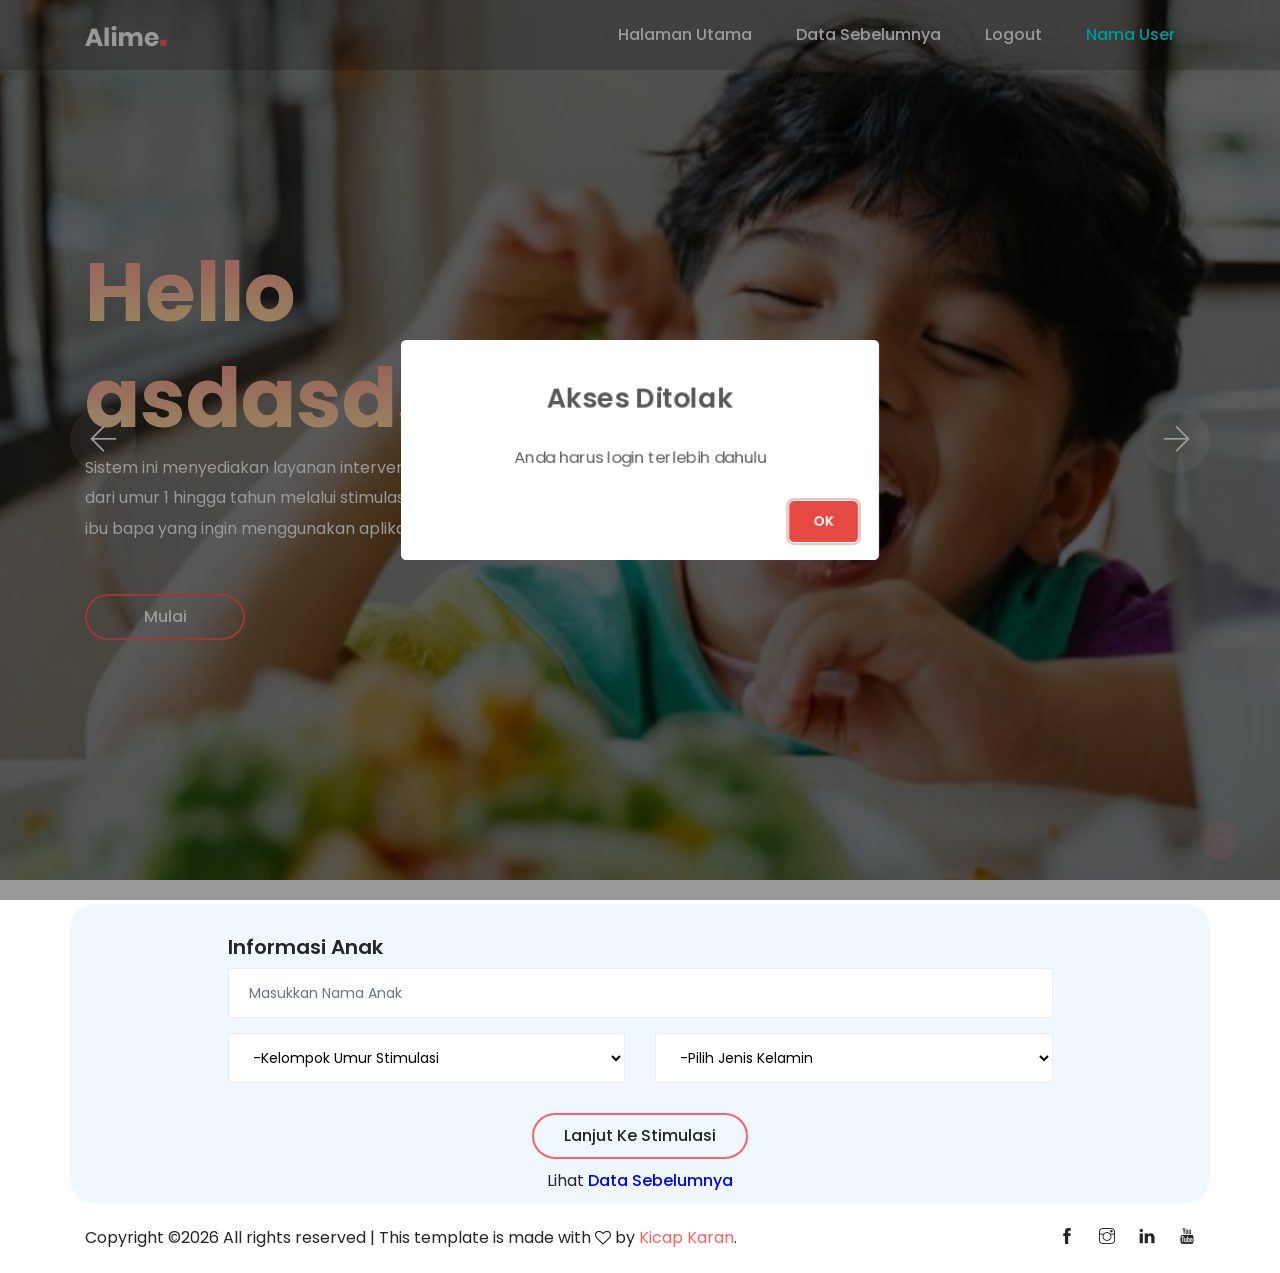
<file: user/user_index.html>
<!DOCTYPE html>
<html lang="en">

<head>
    <meta charset="UTF-8">
    <meta name="description" content="">
    <meta http-equiv="X-UA-Compatible" content="IE=edge">
    <meta name="viewport" content="width=device-width, initial-scale=1, shrink-to-fit=no">

    <!-- Title -->
    <title>Sistem Stimulasi Dan Intervensi Anak 1 Hingga 5 Tahun - Data Sebelumnya</title>

    <!-- Favicon -->
    <link rel="icon" href="./img/core-img/favicon.png">

    <!-- Stylesheet -->
    <link rel="stylesheet" href="style.css">
    <!-- <link rel="stylesheet" type="text/css" href="https://cdn.datatables.net/1.11.3/css/jquery.dataTables.min.css"/> -->
    <link rel="stylesheet" type="text/css" href="js/datatables/datatables.min.css"/>

    <style>
        /* center the title and text of sweet alert */
        .swal-title,.swal-text {
            text-align: center;
        }
    </style>
    
</head>

<body>
    <!-- Preloader -->
    <div id="preloader">
        <div class="loader"></div>
    </div>
    <!-- /Preloader -->

    <!-- Header Area Start -->
    <header class="header-area">
        <!-- Main Header Start -->
        <div class="main-header-area">
            <div class="classy-nav-container breakpoint-off">
                <div class="container">
                    <!-- Classy Menu -->
                    <nav class="classy-navbar justify-content-between" id="alimeNav">

                        <!-- Logo -->
                        <a class="nav-brand" href="./index.html"><img src="./img/core-img/logo.png" alt=""></a>

                        <!-- Navbar Toggler -->
                        <div class="classy-navbar-toggler">
                            <span class="navbarToggler"><span></span><span></span><span></span></span>
                        </div>

                        <!-- Menu -->
                        <div class="classy-menu">
                            <!-- Menu Close Button -->
                            <div class="classycloseIcon">
                                <div class="cross-wrap"><span class="top"></span><span class="bottom"></span></div>
                            </div>
                            <!-- Nav Start -->
                            <div class="classynav">
                                <ul id="nav">
                                    <li><a href="user_index.html">Halaman Utama</a></li>
                                    <!-- <li><a href="#">Pages</a>
                                        <ul class="dropdown">
                                            <li><a href="./index.html">- Home</a></li>
                                            <li><a href="./about.html">- About</a></li>
                                            <li><a href="./gallery.html">- Gallery</a></li>
                                            <li><a href="./blog.html">- Blog</a></li>
                                            <li><a href="./single-blog.html">- Blog Details</a></li>
                                            <li><a href="./contact.html">- Contact</a></li>
                                            <li><a href="#">- Dropdown</a>
                                                <ul class="dropdown">
                                                    <li><a href="#">- Dropdown Item</a></li>
                                                    <li><a href="#">- Dropdown Item</a></li>
                                                    <li><a href="#">- Dropdown Item</a></li>
                                                    <li><a href="#">- Dropdown Item</a></li>
                                                </ul>
                                            </li>
                                        </ul>
                                    </li>
                                    <li><a href="./about.html">About</a></li>
                                    <li><a href="./gallery.html">Gallery</a></li> -->
                                    <li><a href="data_sebelumnya.html">Data Sebelumnya</a></li>
                                    <li><a href="#" onclick="logout()">Logout</a></li>
                                    <li><a href="#" style="color: aqua; cursor: default;" class="nama_usernya">Nama User</a></li>
                                </ul>

                                <!-- Search Icon -->
                                <!-- <div class="search-icon" data-toggle="modal" data-target="#searchModal"><i class="ti-search"></i></div> -->
                            </div>
                            <!-- Nav End -->
                        </div>
                    </nav>
                </div>
            </div>
        </div>
    </header>
    <!-- Header Area End -->

    <!-- Welcome Area Start -->
    <section class="welcome-area">
        <div class="welcome-slides owl-carousel">
            <!-- Single Slide -->
            <div class="single-welcome-slide bg-img bg-overlay" style="background-image: url(img/bg-img/1.jpg);">
                <div class="container h-100">
                    <div class="row h-100 align-items-center">
                        <!-- Welcome Text -->
                        <div class="col-12 col-lg-8 col-xl-6">
                            <div class="welcome-text">
                                <h2 data-animation="bounceInDown" data-delay="900ms" >Hello <h2 data-animation="bounceInDown" data-delay="900ms"  class="nama_usernya">asdasdsad</h2></h2>
                                <p data-animation="bounceInDown" data-delay="500ms">Sistem ini menyediakan layanan intervensi dini pertumbuhan anak dari umur 1 hingga tahun melalui stimulasi yang dilalui oleh anak bagi ibu bapa yang ingin menggunakan aplikasi ini</p>
                                <div class="hero-btn-group" data-animation="bounceInDown" data-delay="100ms">
                                    <a href="#" class="btn_mulai btn alime-btn mb-3 mb-sm-0 mr-4">Mulai</a>
                                    <!-- <a class="hero-mail-contact" href="mailto:hello.alime@gmail.com">hello.alime@gmail.com</a> -->
                                </div>
                            </div>
                        </div>
                    </div>
                </div>
            </div>

            <!-- Single Slide -->
            <div class="single-welcome-slide bg-img bg-overlay" style="background-image: url(img/bg-img/2.jpg);">
                <div class="container h-100">
                    <div class="row h-100 align-items-center">
                        <!-- Welcome Text -->
                        <div class="col-12 col-lg-8 col-xl-6">
                            <div class="welcome-text">
                                <h2 data-animation="bounceInDown" data-delay="900ms" >Hello <h2 data-animation="bounceInDown" data-delay="900ms" class="nama_usernya">asdasdsad</h2></h2>
                                <p data-animation="bounceInDown" data-delay="500ms">Sistem ini menyediakan layanan intervensi dini pertumbuhan anak dari umur 1 hingga tahun melalui stimulasi yang dilalui oleh anak bagi ibu bapa yang ingin menggunakan aplikasi ini. Untuk menggunakan sistem ini ibu bapa harus mendaftar dan login terlebih dahulu</p>
                                <div class="hero-btn-group" data-animation="bounceInDown" data-delay="100ms">
                                    <a href="#" class="btn_mulai btn alime-btn mb-3 mb-sm-0 mr-4">Mulai</a>
                                    <!-- <a class="hero-mail-contact" href="mailto:hello.alime@gmail.com">hello.alime@gmail.com</a> -->
                                </div>
                            </div>
                        </div>
                    </div>
                </div>
            </div>
        </div>
    </section>
    <!-- Welcome Area End -->

    

   

    

    <!-- Comment Area Start -->
    <br>
    <div class="comment-area section-padding-0">
        <div class="container" style="background-color: aliceblue; border-radius: 25px;">
            <div class="row justify-content-center">
                <div class="col-lg-9">
                    

                    <!-- Leave A Reply -->
                    <div class="alime-contact-form mt-30">
                        <!-- <h4 class="mb-30">Login</h4> -->

                        
                        <div class="row">
                            <div class="col-12"><h5>Informasi Anak</h5></div>

                            <div class="col-12">
                                
                                <input type="text" name="nama_anak" id="nama_anak" class="form-control mb-15" placeholder="Masukkan Nama Anak" style="color: black;">
                            </div>

                            <div class="col-12 col-md-6">
                                <select class="form-control mb-15" name="kelompok_umur" id="kelompok_umur" style="color: black;">
                                    <option  selected disabled>-Kelompok Umur Stimulasi</option>
                                    <option value="1">12 Hingga 18 Bulan</option>
                                    <option value="2">18 hingga 24 Bulan</option>
                                    <option value="3">24 hingga 36 Bulan</option>
                                    <option value="34">36 hingga 48 Bulan</option>
                                    <option value="5">48 hingga 60 Bulan</option>
                                </select>
                            </div>
                            <div class="col-12 col-md-6">
                                <select class="form-control mb-15" id="jk" name="jk" style="color: black;">
                                    <option  selected disabled>-Pilih Jenis Kelamin</option>
                                    <option value="Laki-laki">Laki-laki</option>
                                    <option value="Perempuan">Perempuan</option>
                                </select>
                            </div>

                            <div class="col-12 data_sebelumnya">
                                <center><button type="button"  id="lanjut_ke_stimulasi" class="btn alime-btn btn-2 mt-15 mb-10">Lanjut Ke Stimulasi</button></center>
                            </div>
                            
                            <div class="col-12 data_sebelumnya" >
                                <center class="mb-10">Lihat <a href="data_sebelumnya.html" style="color: blue;"> Data Sebelumnya</a></center>
                            </div>
                        </div>
                    
                    </div>

                </div>
            </div>
        </div>
    </div>
    <!-- Comment Area End -->

    <!-- Comment Area Start -->
    <br class="div_stimulasi" style="display: none;">
    <div class="comment-area section-padding-0 div_stimulasi" style="display: none;" >
        <div class="container" style="background-color: aliceblue; border-radius: 25px;">
            <div class="row justify-content-center">
                <div class="col-lg-9">
                    

                    <!-- Leave A Reply -->
                    <div class="alime-contact-form mt-30">
                        <!-- <h4 class="mb-30">Login</h4> -->

                        <!-- Form -->
                        <form >
                            <div class="row sini_stimulasi_div">
                                <div class="col-12">
                                    <h5>KEMAMPUAN GERAK KASAR</h5>
                                    <table id="table_kemampuan_gerak_kasar" class="cell-border">
                                        <thead>
                                            <td width="10%">No</td>
                                            <td width="80%">Stimulasi</td>
                                            <td width="10%">Aksi</td>
                                        </thead>
                                        <tbody id="tbody_kemampuan_gerak_kasar">
                                            
                                        </tbody>
                                            
                                    </table>

                                    <br>
                                    <hr>
                                    <br>
                                    <h5>KEMAMPUAN GERAK HALUS</h5>
                                    <table id="table_kemampuan_gerak_halus" class="cell-border">
                                        <thead>
                                            <td width="10%">No</td>
                                            <td  width="80%">Stimulasi</td>
                                            <td width="10%">Aksi</td>
                                        </thead>
                                        <tbody id="tbody_kemampuan_gerak_halus">
                                            
                                        </tbody>
                                            
                                    </table>

                                    <br>
                                    <hr>
                                    <br>
                                    <h5>KEMAMPUAN BICARA DAN BAHASA</h5>
                                    <table id="table_kemampuan_bicara_dan_bahasa" class="cell-border">
                                        <thead>
                                            <td width="10%" >No</td>
                                            <td width="80%">Stimulasi</td>
                                            <td width="10%">Aksi</td>
                                        </thead>
                                        <tbody id="tbody_kemampuan_bicara_dan_bahasa">
                                            
                                        </tbody>
                                            
                                    </table>

                                    <br>
                                    <hr>
                                    <br>
                                    <h5>KEMAMPUAN SOSIALISASI DAN KEMANDIRIAN</h5>
                                    <table id="table_kemampuan_sosialisasi_dan_kemandirian" class="cell-border">
                                        <thead>
                                            <td width="10%" >No</td>
                                            <td width="80%">Stimulasi</td>
                                            <td width="10%">Aksi</td>
                                        </thead>
                                        <tbody id="tbody_kemampuan_sosialisasi_dan_kemandirian">
                                            
                                        </tbody>
                                       
                                    </table>

                                    <br>
                                    <hr>
                                    
                                </div>

                                

                                <div class="col-12" id="div_button_kesimpulan_intervensi">
                                    <center><button type="button" id="kesimpulan" class="btn alime-btn btn-2 mt-15 mb-10">Kesimpulan & Intervensi</button></center>
                                </div>
                                
                                
                            </div>
                        </form>
                    </div>

                </div>
            </div>
        </div>
    </div>

    <br class="div_intervensi" style="display: none;">
    <div class="alime--blog-area section-padding-0 div_intervensi" style="display: none;"  >
        <div class="container" style="background-color: aliceblue; border-radius: 25px;">
            <div class="row justify-content-center">
                <div class="col-lg-12">
                    

                    <!-- Leave A Reply -->
                    <div class="blog-details-text">
                        <h5 class="mt-15 mb-10">Kesimpulan</h5>
                        <p id="p_kesimpulan">In recent years people have realized the importance of proper diet and exercise, and recent surveys show that over the last 20 years people are eating better and working out more often, resulting in people living longer, but people are still lacking in their understanding that their mental well being is just as important as their physical health.</p>


                        

                        
                    </div>
                </div>
            </div>
        </div>
    </div>

    <br class="div_intervensi" style="display: none;">
    <div class="alime--blog-area section-padding-0 div_intervensi" style="display: none;"  >
        <div class="container" style="background-color: aliceblue; border-radius: 25px;">
            <div class="row justify-content-center">
                <div class="col-lg-12">
                    

                    <!-- Leave A Reply -->
                    <div class="blog-details-text">
                        <h5 class="mt-15 mb-10">Intervensi</h5>
                        <p id="p_intervensi">Today most people get on average 4 to 6 hours of exercise every day, and make sure that everything they put in their mouths is not filled with sugars or preservatives, but they pay no attention to their mental health, no vacations, not even the occasional long weekend, 60 hour weeks, taking work home with them and even working weekends. All of this for hopes of one day getting that big promotion. What good will it do you when your brain overloads and you have a breakdown in the office.</p>


                        

                        
                    </div>
                </div>
            </div>
        </div>
    </div>


    <br class="div_intervensi" style="display: none;">
    <div class="alime--blog-area section-padding-0 div_intervensi" style="display: none;"  >
        <div class="container" style="background-color: aliceblue; border-radius: 25px;">
            <div class="row justify-content-center">
                <div class="col-lg-12">
                    

                    <!-- Leave A Reply -->
                    <div class="blog-details-text">
                        <center><button type="button" onclick="location.reload()" class="btn btn-xs alime-btn btn-2 mt-15 mb-10">Mulai Kembali</button> &nbsp <button type="button" onclick="window.location.href='data_sebelumnya.html'" class="btn btn-xs alime-btn btn-2 mt-15 mb-10">Lihat History</button></center>
                    </div>
                </div>
            </div>
        </div>
    </div>
    <!-- Comment Area End -->
    
     <!-- Footer Area Start -->
     <footer class="footer-area">
        <div class="container">
            <div class="row">
                <div class="col-12">
                    <div class="footer-content d-flex align-items-center justify-content-between">
                        <!-- Copywrite Text -->
                        <div class="copywrite-text">
                            <p><!-- Link back to Colorlib can't be removed. Template is licensed under CC BY 3.0. -->
                                Copyright &copy;<script>document.write(new Date().getFullYear());</script> All rights reserved | This template is made with <i class="fa fa-heart-o" aria-hidden="true"></i> by <a href="https://kicap-karan.com" target="_blank">Kicap Karan</a>.  
                                <!-- Link back to Colorlib can't be removed. Template is licensed under CC BY 3.0. -->
                            </p>
                        </div>
                        <!-- Footer Logo -->
                        <!-- <div class="footer-logo">
                            <a href="#"><img src="img/core-img/logo2.png" alt=""></a>
                        </div> -->
                        <!-- Social Info -->
                        <div class="social-info">
                            <a href="#"><i class="ti-facebook" aria-hidden="true"></i></a>
                            <a href="#"><i class="ti-instagram" aria-hidden="true"></i></a>
                            <a href="#"><i class="ti-linkedin" aria-hidden="true"></i></a>
                            <a href="#"><i class="ti-youtube" aria-hidden="true"></i></a>
                        </div>
                    </div>
                </div>
            </div>
        </div>
    </footer>
    <!-- Footer Area End -->

    

    <!-- **** All JS Files ***** -->
    <!-- jQuery 2.2.4 -->
    <script src="js/jquery.min.js"></script>
    <!-- Popper -->
    <script src="js/popper.min.js"></script>
    <!-- Bootstrap -->
    <script src="js/bootstrap.min.js"></script>
    <!-- All Plugins -->
    <script src="js/alime.bundle.js"></script>
    <!-- Active -->
    <script src="js/default-assets/active.js"></script>
    <!-- <script type="text/javascript" src="https://cdn.datatables.net/1.11.3/js/jquery.dataTables.min.js"></script> -->
    <script type="text/javascript" src="js/datatables/datatables.min.js"></script>

    <script src="sweet-alert/sweetalert.js"></script>
    <script src="sweet-alert/toastr/toastr.min.js"></script>
    <link rel="stylesheet" type="text/css" href="sweet-alert/toastr/toastr.min.css">
    <script src="sweet-alert/block/jquery.blockUI.js"></script>
    <script src="main.js"></script>
    <script src="main_user.js"></script>
    

    <script>
        var data_full_kemampuan_gerak_kasar,data_full_kemampuan_gerak_halus,data_full_kemampuan_bicara_dan_bahasa,data_full_kemampuan_bersosialisasi_dan_kemandirian,data_full_kesimpulan,data_full_intervensi

        $(".btn_mulai").click(function() {
            $('html,body').animate({
                scrollTop: $("#nama_anak").offset().top},
                'slow');
                $("#nama_anak").focus();
        });

        $("#lanjut_ke_stimulasi").click(async function() {
            await sedang_proses()
            // jika nama anak kosong, maka munculkan toast "Nama Anak Harus Diisi" dan focus ke nama anak, jika kelompok_umur belum terpilih, maka munculkan toast "Kelompok Umur Harus Diisi" dan focus ke kelompok_umur, jika jenis_kelamin belum terpilih, maka munculkan toast "Jenis Kelamin Harus Diisi" dan focus ke jenis_kelamin, jika tidak maka ok
            if ($("#nama_anak").val() == "") {
                $.unblockUI();
                toastr.error("Nama Anak Harus Diisi");
                $("#nama_anak").focus();
            } else if ($("#kelompok_umur").val() == "" || $("#kelompok_umur").val() == null || $("#kelompok_umur").val() == undefined) {
                $.unblockUI();
                toastr.error("Kelompok Umur Harus Dipilih");
                $("#kelompok_umur").focus();
            } else if ($("#jk").val() == "" || $("#jk").val() == null || $("#jk").val() == undefined) {
                $.unblockUI();
                toastr.error("Jenis Kelamin Harus Dipilih");
                $("#jk").focus();
            } else {
                let umur = $("#kelompok_umur").val();
                // console.log(umur);
                

                await $("#nama_anak").attr("disabled", true);
                await $("#kelompok_umur").attr("disabled", true);
                await $("#jk").attr("disabled", true);
                //hide div class="data_sebelumnya"
                await $(".data_sebelumnya").hide();

                let data = await get_data(umur)
                console.log(data);
                $.unblockUI();
                if(data == false){
                    swal({
                        title: "Error",
                        text: "Jaringan Mungkin Bermasalah",
                        type: "error",
                        confirmButtonColor: "#DD6B55",
                        confirmButtonText: "OK",
                        closeOnConfirm: false,
                        dangerMode: true
                    }).
                    then(function(){
                        window.location.href = "user_index.html";
                    });
                }else{
                    await $(".div_stimulasi").show();
                    await $('html,body').animate({
                        scrollTop: $(".div_stimulasi").offset().top},
                        'slow');
                        $("#sini_pertama").focus();


                    if (data.status == false) {
                        // console.log('data belum lengkap');
                        let html = `<center><h5>${data.data}</h5><button type="button" onclick="window.location.href='user_index.html'"  class="btn alime-btn btn-2 mb-2">Mulai Kembali</button> <br></center>`;
                        $(".sini_stimulasi_div").html(html);
                    }else if (data.status == true) {
                        // console.log('data lengkap');
                        let data_kemampuan_gerak_kasar = JSON.parse(data.data.kemampuan_gerak_kasar)
                        let data_kemampuan_gerak_halus = JSON.parse(data.data.kemampuan_gerak_halus)
                        let data_kemampuan_bicara_dan_bahasa = JSON.parse(data.data.kemampuan_bicara_dan_bahasa)
                        let data_kemampuan_bersosialisasi_dan_kemandirian = JSON.parse(data.data.kemampuan_bersosialisasi_dan_kemandirian)
                        

                        data_full_kemampuan_gerak_kasar = data_kemampuan_gerak_kasar
                        data_full_kemampuan_gerak_halus = data_kemampuan_gerak_halus
                        data_full_kemampuan_bicara_dan_bahasa = data_kemampuan_bicara_dan_bahasa
                        data_full_kemampuan_bersosialisasi_dan_kemandirian = data_kemampuan_bersosialisasi_dan_kemandirian

                        data_full_intervensi = JSON.parse(data.data.intervensi)
                        data_full_kesimpulan = JSON.parse(data.data.kesimpulan)
                        // console.log(data_full_kesimpulan)
                        // console.log(data_full_intervensi)

                        //create var html_kemampuan_gerak_kasar with tr = length of data_kemampuan_gerak_kasar and 3 td, td = 1 to n, td = data_kemampuan_gerak_kasar[index].stimulasi ,td =checkbox with id="checkbox_data_kemampuan_gerak_kasar" and value = data_kemampuan_gerak_kasar[index].id , put html in tbody id="tbody_kemampuan_gerak_kasar"
                        let html_kemampuan_gerak_kasar = "";
                        for (let index = 0; index < data_kemampuan_gerak_kasar.length; index++) {
                            html_kemampuan_gerak_kasar += `<tr>
                            <td align="center">${index+1}</td>
                            <td>${data_kemampuan_gerak_kasar[index].stimulasi}</td>
                            <td align="center"><input type="checkbox" id="checkbox_data_kemampuan_gerak_kasar" value="${data_kemampuan_gerak_kasar[index].id}" class="checkbox_data_kemampuan_gerak_kasar"></td>
                            </tr>`
                        }
                        $("#tbody_kemampuan_gerak_kasar").html(html_kemampuan_gerak_kasar);

                        let html_kemampuan_gerak_halus = "";
                        for (let index = 0; index < data_kemampuan_gerak_halus.length; index++) {
                            html_kemampuan_gerak_halus += `<tr>
                            <td align="center">${index+1}</td>
                            <td>${data_kemampuan_gerak_halus[index].stimulasi}</td>
                            <td align="center"><input type="checkbox" id="checkbox_data_kemampuan_gerak_halus" value="${data_kemampuan_gerak_halus[index].id}" class="checkbox_data_kemampuan_gerak_halus"></td>
                            </tr>`
                        }
                        $("#tbody_kemampuan_gerak_halus").html(html_kemampuan_gerak_halus);

                        let html_kemampuan_bicara_dan_bahasa = "";
                        for (let index = 0; index < data_kemampuan_bicara_dan_bahasa.length; index++) {
                            html_kemampuan_bicara_dan_bahasa += `<tr>
                            <td align="center">${index+1}</td>
                            <td>${data_kemampuan_bicara_dan_bahasa[index].stimulasi}</td>
                            <td align="center"><input type="checkbox" id="checkbox_data_kemampuan_bicara_dan_bahasa" value="${data_kemampuan_bicara_dan_bahasa[index].id}" class="checkbox_data_kemampuan_bicara_dan_bahasa"></td>
                            </tr>`
                        }
                        $("#tbody_kemampuan_bicara_dan_bahasa").html(html_kemampuan_bicara_dan_bahasa);

                        let html_kemampuan_bersosialisasi_dan_kemandirian = "";
                        for (let index = 0; index < data_kemampuan_bersosialisasi_dan_kemandirian.length; index++) {
                            html_kemampuan_bersosialisasi_dan_kemandirian += `<tr>
                            <td align="center">${index+1}</td>
                            <td>${data_kemampuan_bersosialisasi_dan_kemandirian[index].stimulasi}</td>
                            <td align="center"><input type="checkbox" id="checkbox_data_kemampuan_bersosialisasi_dan_kemandirian" value="${data_kemampuan_bersosialisasi_dan_kemandirian[index].id}" class="checkbox_data_kemampuan_bersosialisasi_dan_kemandirian"></td>
                            </tr>`
                        }
                        $("#tbody_kemampuan_sosialisasi_dan_kemandirian").html(html_kemampuan_bersosialisasi_dan_kemandirian);
                        

                        

                        

                        


                        $('#table_kemampuan_gerak_kasar').DataTable({
                            //disable search and entries and sorting
                            "searching": false,
                            "lengthChange": false,
                            "ordering": false,
                            "info": false,
                            "paging": false,
                        });
                    
                        $('#table_kemampuan_gerak_halus').DataTable({
                            //disable search and entries and sorting
                            "searching": false,
                            "lengthChange": false,
                            "ordering": false,
                            "info": false,
                            "paging": false,
                        });
                    
                        $('#table_kemampuan_bicara_dan_bahasa').DataTable({
                            //disable search and entries and sorting
                            "searching": false,
                            "lengthChange": false,
                            "ordering": false,
                            "info": false,
                            "paging": false,
                        });
                    
                        $('#table_kemampuan_sosialisasi_dan_kemandirian').DataTable({
                            //disable search and entries and sorting
                            "searching": false,
                            "lengthChange": false,
                            "ordering": false,
                            "info": false,
                            "paging": false,
                        });
                    
                    }


                   
                    
                        
                }
                

                
                

                
            
            }
            
               
            

               
        });
        
        $("#kesimpulan").click(async function() {
            // show div_stimulasi div
            
                // $("#sini_pertama").focus();

            // create var data_kemampuan_gerak_kasar = checkbox_data_kemampuan_gerak_kasar that has been checked
            let data_kemampuan_gerak_kasar = [];
            let nilai_full = 0;
            $(".checkbox_data_kemampuan_gerak_kasar:checked").each(function(){
                let idnya= $(this).val();
                //loop data_full_kemampuan_gerak_kasar and cek if idnya is equal to data_kemampuan_gerak_kasar[i].id, then push data_full_kemampuan_gerak_kasar[i].stimulasi to data_kemampuan_gerak_kasar
                for (let i = 0; i < data_full_kemampuan_gerak_kasar.length; i++) {
                    if (idnya == data_full_kemampuan_gerak_kasar[i].id) {
                        data_kemampuan_gerak_kasar.push(data_full_kemampuan_gerak_kasar[i].stimulasi);
                        nilai_full += parseInt(data_full_kemampuan_gerak_kasar[i].nilai_stimulasi);
                    }
                }
            });

            // create var data_kemampuan_gerak_halus = checkbox_data_kemampuan_gerak_halus that has been checked
            let data_kemampuan_gerak_halus = [];
            $(".checkbox_data_kemampuan_gerak_halus:checked").each(function(){
                let idnya= $(this).val();
                //loop data_full_kemampuan_gerak_halus and cek if idnya is equal to data_kemampuan_gerak_halus[i].id, then push data_full_kemampuan_gerak_halus[i].stimulasi to data_kemampuan_gerak_halus
                for (let i = 0; i < data_full_kemampuan_gerak_halus.length; i++) {
                    if (idnya == data_full_kemampuan_gerak_halus[i].id) {
                        data_kemampuan_gerak_halus.push(data_full_kemampuan_gerak_halus[i].stimulasi);
                        nilai_full += parseInt(data_full_kemampuan_gerak_halus[i].nilai_stimulasi);
                    }
                }
            });

            // create var data_kemampuan_bicara_dan_bahasa = checkbox_data_kemampuan_bicara_dan_bahasa that has been checked
            let data_kemampuan_bicara_dan_bahasa = [];
            $(".checkbox_data_kemampuan_bicara_dan_bahasa:checked").each(function(){
                let idnya= $(this).val();
                //loop data_full_kemampuan_bicara_dan_bahasa and cek if idnya is equal to data_kemampuan_bicara_dan_bahasa[i].id, then push data_full_kemampuan_bicara_dan_bahasa[i].stimulasi to data_kemampuan_bicara_dan_bahasa
                for (let i = 0; i < data_full_kemampuan_bicara_dan_bahasa.length; i++) {
                    if (idnya == data_full_kemampuan_bicara_dan_bahasa[i].id) {
                        data_kemampuan_bicara_dan_bahasa.push(data_full_kemampuan_bicara_dan_bahasa[i].stimulasi);
                        nilai_full += parseInt(data_full_kemampuan_bicara_dan_bahasa[i].nilai_stimulasi);
                    }
                }
            });

            // create var data_kemampuan_bersosialisasi_dan_kemandirian = checkbox_data_kemampuan_bersosialisasi_dan_kemandirian that has been checked
            let data_kemampuan_bersosialisasi_dan_kemandirian = [];
            $(".checkbox_data_kemampuan_bersosialisasi_dan_kemandirian:checked").each(function(){
                let idnya= $(this).val();
                //loop data_full_kemampuan_bersosialisasi_dan_kemandirian and cek if idnya is equal to data_kemampuan_bersosialisasi_dan_kemandirian[i].id, then push data_full_kemampuan_bersosialisasi_dan_kemandirian[i].stimulasi to data_kemampuan_bersosialisasi_dan_kemandirian
                for (let i = 0; i < data_full_kemampuan_bersosialisasi_dan_kemandirian.length; i++) {
                    if (idnya == data_full_kemampuan_bersosialisasi_dan_kemandirian[i].id) {
                        data_kemampuan_bersosialisasi_dan_kemandirian.push(data_full_kemampuan_bersosialisasi_dan_kemandirian[i].stimulasi);
                        nilai_full += parseInt(data_full_kemampuan_bersosialisasi_dan_kemandirian[i].nilai_stimulasi);
                    }
                }
            });

            // console.log(data_kemampuan_gerak_kasar);
            // console.log(data_kemampuan_gerak_halus);
            // console.log(data_kemampuan_bicara_dan_bahasa);
            // console.log(data_kemampuan_bersosialisasi_dan_kemandirian);
            // console.log(nilai_full);

            nilai_full = (nilai_full/4 < 0) ? 0 : nilai_full/4;
            //round nilai_full to int
            nilai_full = Math.round(nilai_full);
            
            let data_kesimpulan = get_kesimpulan(nilai_full);
            let data_intervensi = get_intervensi(nilai_full);

            // console.log(data_kesimpulan);
            // console.log(data_intervensi);
            // console.log(nilai_full)
            
            let data_all = {
                id_user : id_user,
                kelompok_umur : $("#kelompok_umur").val(),
                nama_anak : $("#nama_anak").val(),
                jk : $("#jk").val(),
                kemampuan_gerak_kasar : JSON.stringify(data_kemampuan_gerak_kasar),
                kemampuan_gerak_halus : JSON.stringify(data_kemampuan_gerak_halus),
                kemampuan_bicara_dan_bahasa : JSON.stringify(data_kemampuan_bicara_dan_bahasa),
                kemampuan_bersosialisasi_dan_kemandirian : JSON.stringify(data_kemampuan_bersosialisasi_dan_kemandirian),
                kesimpulan : data_kesimpulan,
                intervensi : data_intervensi
            }

            //hide div id=div_button_kesimpulan_intervensi
            $("#div_button_kesimpulan_intervensi").hide();
            $("#p_kesimpulan").html(data_kesimpulan)
            $("#p_intervensi").html(data_intervensi)

            //disabled checkbox id="checkbox_data_kemampuan_gerak_kasar"
            $(".checkbox_data_kemampuan_gerak_kasar").attr("disabled", true);
            $(".checkbox_data_kemampuan_gerak_halus").attr("disabled", true);
            $(".checkbox_data_kemampuan_bicara_dan_bahasa").attr("disabled", true);
            $(".checkbox_data_kemampuan_bersosialisasi_dan_kemandirian").attr("disabled", true);

            // create swal success with text "Data Anda Telah Tersimpan Di Sistem, \n Anda Dapat Melihat Hasilnya Di Data Sebelumnya"
            // create ajax request to save data_all to database
            $.ajax({
                url: url+"save_data_stimulasi_intervensi",
                type: "POST",
                data: {data : data_all},
                headers: {
                    //basicAuth username="Kicap_karan", password="karan_kicap456" 
                    'Authorization': 'Basic ' + btoa('Kicap_karan' + ':' + 'karan_kicap456') 
                },
                beforeSend: function(){
                    sedang_proses()
                },
                success: function(data){
                    console.log(data);
                    $.unblockUI();
                    swal({
                        title: "Terima Kasih",
                        text: "Data Anda Telah Tersimpan Di Sistem \nAnda Dapat Melihat Hasilnya Di Data Sebelumnya",
                        icon: "success",
                        button: "OK",
                    });
                },
                error: function(data){
                    $.unblockUI();
                    swal({
                        title: "Terjadi Kesalahan",
                        text: "Data Gagal Tersimpan Di Sistem",
                        icon: "error",
                        button: "OK",
                    });
                }
            });
            

            // $(".btn_mulai").attr("onclick", location.reload());

            await $(".div_intervensi").show();
            await $('html,body').animate({
                scrollTop: $(".div_intervensi").offset().top},
                'slow');

            
            

            
        });

    
        // create function get_data with parameter id_data
        function get_data(id_data) {
            // create var data and get data from database with ajax ,if success then return data else return false
            var data = $.ajax({
                url: url+"get_data?id="+id_data,
                headers: {
                    //basicAuth username="Kicap_karan", password="karan_kicap456" 
                    'Authorization': 'Basic ' + btoa('Kicap_karan' + ':' + 'karan_kicap456') 
                },
                type: "GET",
                async: false
            });
            
            // jika data.status == 401 maka console.log("401"),jika data.status == 200 maka console.log("200"),jika tidak maka console.log("tidak ada data")
            if (data.status == 201) {
                return data.responseJSON;
            }  else if (data.status == 200) {
                // console.log("200");
                return data.responseJSON;
            } else {
                console.log("tidak ada data");
                return false;
            }


        }

        function get_kesimpulan(nilai) {
            // create if nilai 0 to 20, then id="20-0", if nilai 21 to 40, then id="21-40", if nilai 41 to 60, then id="41-60", if nilai 61 to 80, then id="61-80", if nilai 81 to 100, then id="81-100"
            let id;
            if (nilai <= 20) {
                id= "20-0";
            } else if (nilai <= 40) {
                id= "40-21";
            } else if (nilai <= 60) {
                id= "60-41";
            } else if (nilai <= 80) {
                id= "80-61";
            } else if (nilai <= 100) {
                id= "100-81";
            } 

            //loop data_full_kesimpulan , if data_full_kesimpulan[i].id == id then return data_full_kesimpulan[i].kesimpulan
            for (let i = 0; i < data_full_kesimpulan.length; i++) {
                if (data_full_kesimpulan[i].id == id) {
                    return data_full_kesimpulan[i].isi;
                }
            }
        }
    
        function get_intervensi(nilai) {
            // create if nilai 0 to 20, then id="20-0", if nilai 21 to 40, then id="40-21", if nilai 41 to 60, then id="60-41", if nilai 61 to 80, then id="80-61", if nilai 81 to 100, then id="100-81"
            let id;
            if (nilai <= 20) {
                id= "20-0";
            } else if (nilai <= 40) {
                id= "40-21";
            } else if (nilai <= 60) {
                id= "60-41";
            } else if (nilai <= 80) {
                id= "80-61";
            } else if (nilai <= 100) {
                id= "100-81";
            } 

            //loop data_full_intervensi , if data_full_intervensi[i].id == id then return data_full_intervensi[i].intervensi
            for (let i = 0; i < data_full_intervensi.length; i++) {
                if (data_full_intervensi[i].id == id) {
                    return data_full_intervensi[i].isi;
                }
            }
        }
    
    </script>
    

</body>

</html>
</file>
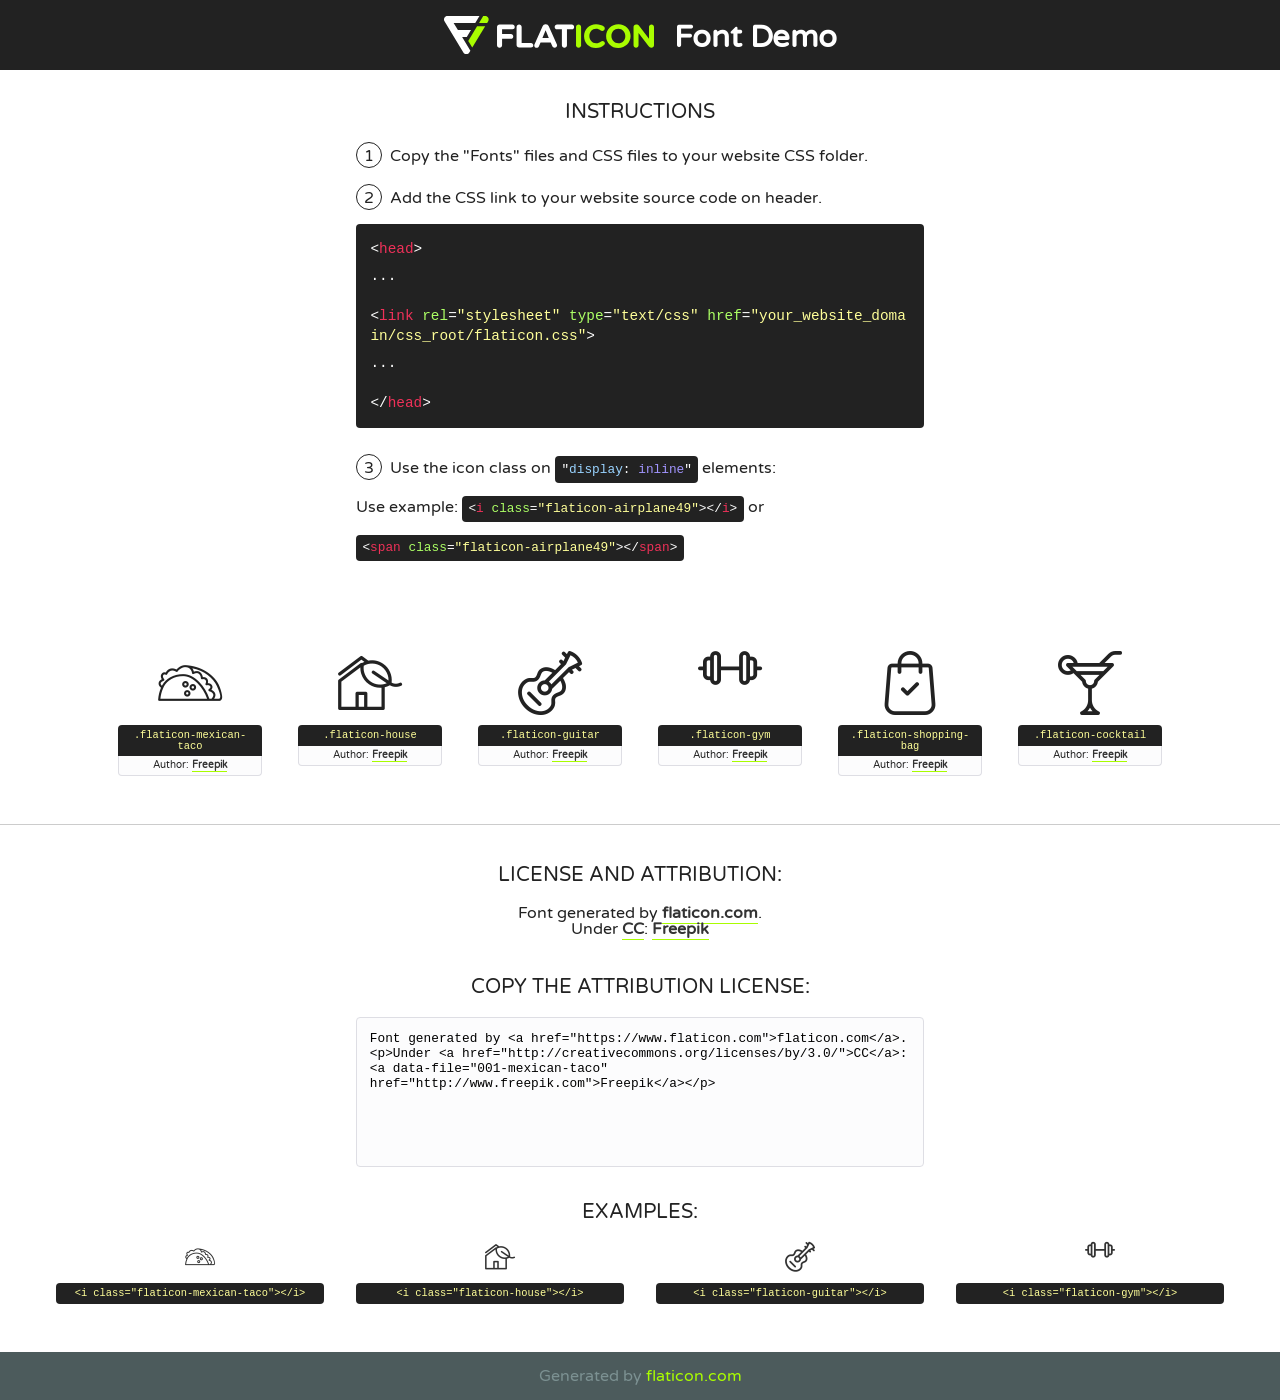
<file: admin/assets/block/fonts/flaticon/font/flaticon.html>
<!DOCTYPE html>
<!--
  Flaticon icon font: Flaticon
  Creation date: 11/02/2019 11:47
-->
<html>
<!DOCTYPE html>
<html>

<head>
    <title>Flaticon WebFont</title>
    <link href="http://fonts.googleapis.com/css?family=Varela+Round" rel="stylesheet" type="text/css" />
    <link rel="stylesheet" type="text/css" href="flaticon.css">
    <meta charset="UTF-8">
    <style>
    html, body, div, span, applet, object, iframe,
    h1, h2, h3, h4, h5, h6, p, blockquote, pre,
    a, abbr, acronym, address, big, cite, code,
    del, dfn, em, img, ins, kbd, q, s, samp,
    small, strike, strong, sub, sup, tt, var,
    b, u, i, center,
    dl, dt, dd, ol, ul, li,
    fieldset, form, label, legend,
    table, caption, tbody, tfoot, thead, tr, th, td,
    article, aside, canvas, details, embed, 
    figure, figcaption, footer, header, hgroup, 
    menu, nav, output, ruby, section, summary,
    time, mark, audio, video {
        margin: 0;
        padding: 0;
        border: 0;
        font-size: 100%;
        font: inherit;
        vertical-align: baseline;
    }
    /* HTML5 display-role reset for older browsers */
    article, aside, details, figcaption, figure, 
    footer, header, hgroup, menu, nav, section {
        display: block;
    }
    body {
        line-height: 1;
    }
    ol, ul {
        list-style: none;
    }
    blockquote, q {
        quotes: none;
    }
    blockquote:before, blockquote:after,
    q:before, q:after {
        content: '';
        content: none;
    }
    table {
        border-collapse: collapse;
        border-spacing: 0;
    }
    body {
        font-family: 'Varela Round', Helvetica, Arial, sans-serif;
        font-size: 16px;
        color: #222;
    }
    a {
        color: #333;
        border-bottom: 1px solid #a9fd00;
        font-weight: bold;
        text-decoration: none;
    }
    * {
        -moz-box-sizing: border-box;
        -webkit-box-sizing: border-box;
        box-sizing: border-box;
        margin: 0;
        padding: 0;
    }
    [class^="flaticon-"]:before, [class*=" flaticon-"]:before, [class^="flaticon-"]:after, [class*=" flaticon-"]:after {
        font-family: Flaticon;
        font-size: 30px;
        font-style: normal;
        margin-left: 20px;
        color: #333;
    }
    .wrapper {
        max-width: 600px;
        margin: auto;
        padding: 0 1em;
    }
    .title {
        font-size: 1.25em;
        text-align: center;
        margin-bottom: 1em;
        text-transform: uppercase;
    }
    header {
        text-align: center;
        background-color: #222;
        color: #fff;
        padding: 1em;
    }
    header .logo {
        width: 210px;
        height: 38px;
        display: inline-block;
        vertical-align: middle;
        margin-right: 1em;
        border: none;
    }
    header strong {
        font-size: 1.95em;
        font-weight: bold;
        vertical-align: middle;
        margin-top: 5px;
        display: inline-block;
    }
    .demo {
        margin: 2em auto;
        line-height: 1.25em;
    }
    .demo ul li {
        margin-bottom: 1em;
    }
    .demo ul li .num {
        color: #222;
        border-radius: 20px;
        display: inline-block;
        width: 26px;
        padding: 3px;
        height: 26px;
        text-align: center;
        margin-right: 0.5em;
        border: 1px solid #222;
    }
    .demo ul li code {
        background-color: #222;
        border-radius: 4px;
        padding: 0.25em 0.5em;
        display: inline-block;
        color: #fff;
        font-family: Consolas,Monaco,Lucida Console,Liberation Mono,DejaVu Sans Mono,Bitstream Vera Sans Mono,Courier New, monospace;
        font-weight: lighter;
        margin-top: 1em;
        font-size: 0.8em;
        word-break: break-all;
    }
    .demo ul li code.big {
        padding: 1em;
        font-size: 0.9em;
    }
    .demo ul li code .red {
        color: #EF3159;
    }
    .demo ul li code .green {
        color: #ACFF65;
    }
    .demo ul li code .yellow {
        color: #FFFF99;
    }
    .demo ul li code .blue {
        color: #99D3FF;
    }
    .demo ul li code .purple {
        color: #A295FF;
    }
    .demo ul li code .dots {
        margin-top: 0.5em;
        display: block;
    }
    #glyphs {
        border-bottom: 1px solid #ccc;
        padding: 2em 0;
        text-align: center;
    }
    .glyph {
        display: inline-block;
        width: 9em;
        margin: 1em;
        text-align: center;
        vertical-align: top;
        background: #FFF;
    }
    .glyph .glyph-icon {
        padding: 10px;
        display: block;
        font-family:"Flaticon";
        font-size: 64px;
        line-height: 1;
    }
    .glyph .glyph-icon:before {
        font-size: 64px;
        color: #222;
        margin-left: 0;
    }
    .class-name {
        font-size: 0.65em;
        background-color: #222;
        color: #fff;
        border-radius: 4px 4px 0 0;
        padding: 0.5em;
        color: #FFFF99;
        font-family: Consolas,Monaco,Lucida Console,Liberation Mono,DejaVu Sans Mono,Bitstream Vera Sans Mono,Courier New, monospace;
    }
    .author-name {
        font-size: 0.6em;
        background-color: #fcfcfd;
        border: 1px solid #DEDEE4;
        border-top: 0;
        border-radius: 0 0 4px 4px;
        padding: 0.5em;
    }
    .class-name:last-child {
        font-size: 10px;
        color:#888;
    }
    .class-name:last-child a {
        font-size: 10px;
        color:#555;
    }
    .class-name:last-child a:hover {
        color:#a9fd00;
    }
    .glyph > input {
        display: block;
        width: 100px;
        margin: 5px auto;
        text-align: center;
        font-size: 12px;
        cursor: text;
    }
    .glyph > input.icon-input {
        font-family:"Flaticon";
        font-size: 16px;
        margin-bottom: 10px;
    }
    .attribution .title {
        margin-top: 2em;
    }
    .attribution textarea {
        background-color: #fcfcfd;
        padding: 1em;
        border: none;
        box-shadow: none;
        border: 1px solid #DEDEE4;
        border-radius: 4px;
        resize: none;
        width: 100%;
        height: 150px;
        font-size: 0.8em;
        font-family: Consolas,Monaco,Lucida Console,Liberation Mono,DejaVu Sans Mono,Bitstream Vera Sans Mono,Courier New, monospace;
        -webkit-appearance: none;
    }
    .iconsuse {
        margin: 2em auto;
        text-align: center;
        max-width: 1200px;
    }
    .iconsuse:after {
        content: '';
        display: table;
        clear: both;
    }
    .iconsuse .image {
        float: left;
        width: 25%;
        padding: 0 1em;
    }
    .iconsuse .image p {
        margin-bottom: 1em;
    }
    .iconsuse .image span {
        display: block;
        font-size: 0.65em;
        background-color: #222;
        color: #fff;
        border-radius: 4px;
        padding: 0.5em;
        color: #FFFF99;
        margin-top: 1em;
        font-family: Consolas,Monaco,Lucida Console,Liberation Mono,DejaVu Sans Mono,Bitstream Vera Sans Mono,Courier New, monospace;
    }
    #footer {
        text-align: center;
        background-color: #4C5B5C;
        color: #7c9192;
        padding: 1em;
    }
    #footer a {
        border: none;
        color: #a9fd00;
        font-weight: normal;
    }
    @media (max-width: 960px) {
        .iconsuse .image {
            width: 50%;
        }
    }
    @media (max-width: 560px) {
        .iconsuse .image {
            width: 100%;
        }
    }
    </style>
</head>

<body class="characters-off">

    <header>
        <a href="https://www.flaticon.com" target="_blank" class="logo">
            <svg version="1.1" xmlns="http://www.w3.org/2000/svg" xmlns:xlink="http://www.w3.org/1999/xlink" xmlns:a="http://ns.adobe.com/AdobeSVGViewerExtensions/3.0/" viewBox="0 0 560.875 102.036" enable-background="new 0 0 560.875 102.036" xml:space="preserve">
                <defs>
                </defs>
                <g>
                    <g class="letters">
                        <path fill="#ffffff" d="M141.596,29.675c0-3.777,2.985-6.767,6.764-6.767h34.438c3.426,0,6.15,2.728,6.15,6.15
                        c0,3.43-2.724,6.149-6.15,6.149h-27.674v13.091h23.719c3.429,0,6.151,2.724,6.151,6.15c0,3.43-2.723,6.149-6.151,6.149h-23.719
                        v17.574c0,3.773-2.986,6.761-6.764,6.761c-3.779,0-6.764-2.989-6.764-6.761V29.675z"></path>
                        <path fill="#ffffff" d="M193.844,29.149c0-3.781,2.985-6.767,6.764-6.767c3.776,0,6.763,2.985,6.763,6.767v42.957h25.039
                        c3.426,0,6.149,2.726,6.149,6.153c0,3.425-2.723,6.15-6.149,6.15h-31.802c-3.779,0-6.764-2.986-6.764-6.768V29.149z"></path>
                        <path fill="#ffffff" d="M241.891,75.71l21.438-48.407c1.492-3.341,4.215-5.357,7.906-5.357h0.792
                        c3.686,0,6.323,2.017,7.815,5.357l21.439,48.407c0.436,0.967,0.701,1.845,0.701,2.723c0,3.602-2.809,6.501-6.414,6.501
                        c-3.161,0-5.269-1.845-6.499-4.655l-4.132-9.661h-27.059l-4.301,10.102c-1.144,2.631-3.426,4.214-6.237,4.214
                        c-3.517,0-6.24-2.81-6.24-6.325C241.1,77.64,241.451,76.677,241.891,75.71z M279.932,58.666l-8.521-20.297l-8.526,20.297H279.932
                        z"></path>
                        <path fill="#ffffff" d="M314.864,35.387H301.86c-3.429,0-6.239-2.813-6.239-6.238c0-3.429,2.811-6.24,6.239-6.24h39.533
                        c3.426,0,6.237,2.811,6.237,6.24c0,3.425-2.811,6.238-6.237,6.238h-13.001v42.785c0,3.773-2.99,6.761-6.764,6.761
                        c-3.779,0-6.764-2.989-6.764-6.761V35.387z"></path>
                        <path fill="#A9FD00" d="M352.615,29.149c0-3.781,2.985-6.767,6.767-6.767c3.774,0,6.761,2.985,6.761,6.767v49.024
                        c0,3.773-2.987,6.761-6.761,6.761c-3.781,0-6.767-2.989-6.767-6.761V29.149z"></path>
                        <path fill="#A9FD00" d="M374.132,53.836v-0.179c0-17.481,13.178-31.801,32.065-31.801c9.22,0,15.459,2.458,20.557,6.238
                        c1.402,1.054,2.637,2.985,2.637,5.357c0,3.692-2.985,6.59-6.681,6.59c-1.845,0-3.071-0.702-4.044-1.319
                        c-3.776-2.813-7.729-4.393-12.562-4.393c-10.364,0-17.831,8.611-17.831,19.154v0.173c0,10.542,7.291,19.329,17.831,19.329
                        c5.715,0,9.492-1.756,13.359-4.834c1.049-0.874,2.458-1.491,4.039-1.491c3.429,0,6.325,2.813,6.325,6.236
                        c0,2.106-1.056,3.78-2.282,4.834c-5.539,4.834-12.036,7.733-21.878,7.733C387.572,85.464,374.132,71.493,374.132,53.836z"></path>
                        <path fill="#A9FD00" d="M433.009,53.836v-0.179c0-17.481,13.79-31.801,32.766-31.801c18.981,0,32.592,14.143,32.592,31.628v0.173
                        c0,17.483-13.785,31.807-32.769,31.807C446.625,85.464,433.009,71.32,433.009,53.836z M484.224,53.836v-0.179
                        c0-10.539-7.725-19.326-18.626-19.326c-10.893,0-18.449,8.611-18.449,19.154v0.173c0,10.542,7.73,19.329,18.626,19.329
                        C476.676,72.986,484.224,64.378,484.224,53.836z"></path>
                        <path fill="#A9FD00" d="M506.233,29.321c0-3.774,2.99-6.763,6.767-6.763h1.401c3.252,0,5.183,1.583,7.029,3.953l26.093,34.265
                        V29.059c0-3.692,2.99-6.677,6.681-6.677c3.683,0,6.671,2.985,6.671,6.677v48.934c0,3.78-2.987,6.765-6.764,6.765h-0.436
                        c-3.257,0-5.188-1.581-7.034-3.953l-27.056-35.492v32.944c0,3.687-2.985,6.676-6.678,6.676c-3.683,0-6.673-2.989-6.673-6.676
                        V29.321z"></path>
                    </g>
                    <g class="insignia">
                        <path fill="#ffffff" d="M48.372,56.137h12.517l11.156-18.537H37.186L25.688,18.539h57.825L94.668,0H9.271
                        C5.925,0,2.842,1.801,1.198,4.716c-1.644,2.907-1.593,6.482,0.134,9.343l50.38,83.501c1.678,2.781,4.689,4.476,7.938,4.476
                        c3.246,0,6.257-1.695,7.935-4.476l2.898-4.804L48.372,56.137z"></path>
                        <g class="i">
                            <path fill="#A9FD00" d="M93.575,18.539h0.031v0.004l21.652,0.004l2.705-4.488c1.727-2.861,1.778-6.436,0.133-9.343
                            C116.454,1.801,113.371,0,110.026,0h-5.294L93.575,18.539z"></path>
                            <polygon fill="#A9FD00" points="88.291,27.356 64.725,66.486 75.519,84.404 109.942,27.356"></polygon>
                        </g>
                    </g>
                </g>
            </svg>
        </a>
        <strong>Font Demo</strong>
    </header>


    <section class="demo wrapper">

        <p class="title">Instructions</p>

        <ul>
            <li>
                <span class="num">1</span>Copy the "Fonts" files and CSS files to your website CSS folder.
            </li>
            <li>
                <span class="num">2</span>Add the CSS link to your website source code on header.
                <code class="big">
                    &lt;<span class="red">head</span>&gt;
                    <br/><span class="dots">...</span>
                    <br/>&lt;<span class="red">link</span> <span class="green">rel</span>=<span class="yellow">"stylesheet"</span> <span class="green">type</span>=<span class="yellow">"text/css"</span> <span class="green">href</span>=<span class="yellow">"your_website_domain/css_root/flaticon.css"</span>&gt;
                    <br/><span class="dots">...</span>
                    <br/>&lt;/<span class="red">head</span>&gt;
                </code>
            </li>

            <li>
                <p>
                    <span class="num">3</span>Use the icon class on <code>"<span class="blue">display</span>:<span class="purple"> inline</span>"</code> elements:
                    <br />
                    Use example: <code>&lt;<span class="red">i</span> <span class="green">class</span>=<span class="yellow">&quot;flaticon-airplane49&quot;</span>&gt;&lt;/<span class="red">i</span>&gt;</code> or <code>&lt;<span class="red">span</span> <span class="green">class</span>=<span class="yellow">&quot;flaticon-airplane49&quot;</span>&gt;&lt;/<span class="red">span</span>&gt;</code>
            </li>
        </ul>

    </section>




   <section id="glyphs">          
    
      
        <div class="glyph"><div class="glyph-icon flaticon-mexican-taco"></div>
            <div class="class-name">.flaticon-mexican-taco</div>
            <div class="author-name">Author: <a data-file="001-mexican-taco" href="http://www.freepik.com">Freepik</a> </div> 
        </div>        
        
        <div class="glyph"><div class="glyph-icon flaticon-house"></div>
            <div class="class-name">.flaticon-house</div>
            <div class="author-name">Author: <a data-file="002-house" href="http://www.freepik.com">Freepik</a> </div> 
        </div>        
        
        <div class="glyph"><div class="glyph-icon flaticon-guitar"></div>
            <div class="class-name">.flaticon-guitar</div>
            <div class="author-name">Author: <a data-file="003-guitar" href="http://www.freepik.com">Freepik</a> </div> 
        </div>        
        
        <div class="glyph"><div class="glyph-icon flaticon-gym"></div>
            <div class="class-name">.flaticon-gym</div>
            <div class="author-name">Author: <a data-file="004-gym" href="http://www.freepik.com">Freepik</a> </div> 
        </div>        
        
        <div class="glyph"><div class="glyph-icon flaticon-shopping-bag"></div>
            <div class="class-name">.flaticon-shopping-bag</div>
            <div class="author-name">Author: <a data-file="005-shopping-bag" href="http://www.freepik.com">Freepik</a> </div> 
        </div>        
        
        <div class="glyph"><div class="glyph-icon flaticon-cocktail"></div>
            <div class="class-name">.flaticon-cocktail</div>
            <div class="author-name">Author: <a data-file="006-cocktail" href="http://www.freepik.com">Freepik</a> </div> 
        </div>        
        

    </section>



    <section class="attribution wrapper"   style="text-align:center;">

      <div class="title">License and attribution:</div><div class="attrDiv">Font generated by <a href="https://www.flaticon.com">flaticon.com</a>. <div><p>Under <a href="http://creativecommons.org/licenses/by/3.0/">CC</a>: <a data-file="001-mexican-taco" href="http://www.freepik.com">Freepik</a></p>  </div>
      </div>
      <div class="title">Copy the Attribution License:</div>

    <textarea onclick="this.focus();this.select();">Font generated by &lt;a href=&quot;https://www.flaticon.com&quot;&gt;flaticon.com&lt;/a&gt;. <p>Under <a href="http://creativecommons.org/licenses/by/3.0/">CC</a>: <a data-file="001-mexican-taco" href="http://www.freepik.com">Freepik</a></p>  
     </textarea>

    </section>

    <section class="iconsuse">

          <div class="title">Examples:</div>            
             
            <div class="image">
                <p>
                    <i class="glyph-icon flaticon-mexican-taco"></i> 
                    <span>&lt;i class=&quot;flaticon-mexican-taco&quot;&gt;&lt;/i&gt;</span>
                </p>
            </div>
            
            <div class="image">
                <p>
                    <i class="glyph-icon flaticon-house"></i> 
                    <span>&lt;i class=&quot;flaticon-house&quot;&gt;&lt;/i&gt;</span>
                </p>
            </div>
            
            <div class="image">
                <p>
                    <i class="glyph-icon flaticon-guitar"></i> 
                    <span>&lt;i class=&quot;flaticon-guitar&quot;&gt;&lt;/i&gt;</span>
                </p>
            </div>
            
            <div class="image">
                <p>
                    <i class="glyph-icon flaticon-gym"></i> 
                    <span>&lt;i class=&quot;flaticon-gym&quot;&gt;&lt;/i&gt;</span>
                </p>
            </div>
                       
        </div>
                            
    </section>

<div id="footer">
    <div>Generated by <a href="https://www.flaticon.com">flaticon.com</a>
    </div>
</div>



</body>
</html>
</file>
<file: admin/assets/sweetalert/sweetalert.css>
body.stop-scrolling {
  height: 100%;
  overflow: hidden; }

.sweet-overlay {
  background-color: black;
  /* IE8 */
  -ms-filter: "progid:DXImageTransform.Microsoft.Alpha(Opacity=40)";
  /* IE8 */
  background-color: rgba(0, 0, 0, 0.4);
  position: fixed;
  left: 0;
  right: 0;
  top: 0;
  bottom: 0;
  display: none;
  z-index: 10000; }

.sweet-alert {
  background-color: white;
  font-family: 'Open Sans', 'Helvetica Neue', Helvetica, Arial, sans-serif;
  width: 478px;
  padding: 17px;
  border-radius: 5px;
  text-align: center;
  position: fixed;
  left: 50%;
  top: 50%;
  margin-left: -256px;
  margin-top: -200px;
  overflow: hidden;
  display: none;
  z-index: 99999; }
  @media all and (max-width: 540px) {
    .sweet-alert {
      width: auto;
      margin-left: 0;
      margin-right: 0;
      left: 15px;
      right: 15px; } }
  .sweet-alert h2 {
    color: #575757;
    font-size: 30px;
    text-align: center;
    font-weight: 600;
    text-transform: none;
    position: relative;
    margin: 25px 0;
    padding: 0;
    line-height: 40px;
    display: block; }
  .sweet-alert p {
    color: #797979;
    font-size: 16px;
    text-align: center;
    font-weight: 300;
    position: relative;
    text-align: inherit;
    float: none;
    margin: 0;
    padding: 0;
    line-height: normal; }
  .sweet-alert fieldset {
    border: none;
    position: relative; }
  .sweet-alert .sa-error-container {
    background-color: #f1f1f1;
    margin-left: -17px;
    margin-right: -17px;
    overflow: hidden;
    padding: 0 10px;
    max-height: 0;
    webkit-transition: padding 0.15s, max-height 0.15s;
    transition: padding 0.15s, max-height 0.15s; }
    .sweet-alert .sa-error-container.show {
      padding: 10px 0;
      max-height: 100px;
      webkit-transition: padding 0.2s, max-height 0.2s;
      transition: padding 0.25s, max-height 0.25s; }
    .sweet-alert .sa-error-container .icon {
      display: inline-block;
      width: 24px;
      height: 24px;
      border-radius: 50%;
      background-color: #ea7d7d;
      color: white;
      line-height: 24px;
      text-align: center;
      margin-right: 3px; }
    .sweet-alert .sa-error-container p {
      display: inline-block; }
  .sweet-alert .sa-input-error {
    position: absolute;
    top: 29px;
    right: 26px;
    width: 20px;
    height: 20px;
    opacity: 0;
    -webkit-transform: scale(0.5);
    transform: scale(0.5);
    -webkit-transform-origin: 50% 50%;
    transform-origin: 50% 50%;
    -webkit-transition: all 0.1s;
    transition: all 0.1s; }
    .sweet-alert .sa-input-error::before, .sweet-alert .sa-input-error::after {
      content: "";
      width: 20px;
      height: 6px;
      background-color: #f06e57;
      border-radius: 3px;
      position: absolute;
      top: 50%;
      margin-top: -4px;
      left: 50%;
      margin-left: -9px; }
    .sweet-alert .sa-input-error::before {
      -webkit-transform: rotate(-45deg);
      transform: rotate(-45deg); }
    .sweet-alert .sa-input-error::after {
      -webkit-transform: rotate(45deg);
      transform: rotate(45deg); }
    .sweet-alert .sa-input-error.show {
      opacity: 1;
      -webkit-transform: scale(1);
      transform: scale(1); }
  .sweet-alert input {
    width: 100%;
    box-sizing: border-box;
    border-radius: 3px;
    border: 1px solid #d7d7d7;
    height: 43px;
    margin-top: 10px;
    margin-bottom: 17px;
    font-size: 18px;
    box-shadow: inset 0px 1px 1px rgba(0, 0, 0, 0.06);
    padding: 0 12px;
    display: none;
    -webkit-transition: all 0.3s;
    transition: all 0.3s; }
    .sweet-alert input:focus {
      outline: none;
      box-shadow: 0px 0px 3px #c4e6f5;
      border: 1px solid #b4dbed; }
      .sweet-alert input:focus::-moz-placeholder {
        transition: opacity 0.3s 0.03s ease;
        opacity: 0.5; }
      .sweet-alert input:focus:-ms-input-placeholder {
        transition: opacity 0.3s 0.03s ease;
        opacity: 0.5; }
      .sweet-alert input:focus::-webkit-input-placeholder {
        transition: opacity 0.3s 0.03s ease;
        opacity: 0.5; }
    .sweet-alert input::-moz-placeholder {
      color: #bdbdbd; }
    .sweet-alert input:-ms-input-placeholder {
      color: #bdbdbd; }
    .sweet-alert input::-webkit-input-placeholder {
      color: #bdbdbd; }
  .sweet-alert.show-input input {
    display: block; }
  .sweet-alert .sa-confirm-button-container {
    display: inline-block;
    position: relative; }
  .sweet-alert .la-ball-fall {
    position: absolute;
    left: 50%;
    top: 50%;
    margin-left: -27px;
    margin-top: 4px;
    opacity: 0;
    visibility: hidden; }
  .sweet-alert button {
    background-color: #8CD4F5;
    color: white;
    border: none;
    box-shadow: none;
    font-size: 17px;
    font-weight: 500;
    -webkit-border-radius: 4px;
    border-radius: 5px;
    padding: 10px 32px;
    margin: 26px 5px 0 5px;
    cursor: pointer; }
    .sweet-alert button:focus {
      outline: none;
      box-shadow: 0 0 2px rgba(128, 179, 235, 0.5), inset 0 0 0 1px rgba(0, 0, 0, 0.05); }
    .sweet-alert button:hover {
      background-color: #7ecff4; }
    .sweet-alert button:active {
      background-color: #5dc2f1; }
    .sweet-alert button.cancel {
      background-color: #C1C1C1; }
      .sweet-alert button.cancel:hover {
        background-color: #b9b9b9; }
      .sweet-alert button.cancel:active {
        background-color: #a8a8a8; }
      .sweet-alert button.cancel:focus {
        box-shadow: rgba(197, 205, 211, 0.8) 0px 0px 2px, rgba(0, 0, 0, 0.0470588) 0px 0px 0px 1px inset !important; }
    .sweet-alert button[disabled] {
      opacity: .6;
      cursor: default; }
    .sweet-alert button.confirm[disabled] {
      color: transparent; }
      .sweet-alert button.confirm[disabled] ~ .la-ball-fall {
        opacity: 1;
        visibility: visible;
        transition-delay: 0s; }
    .sweet-alert button::-moz-focus-inner {
      border: 0; }
  .sweet-alert[data-has-cancel-button=false] button {
    box-shadow: none !important; }
  .sweet-alert[data-has-confirm-button=false][data-has-cancel-button=false] {
    padding-bottom: 40px; }
  .sweet-alert .sa-icon {
    width: 80px;
    height: 80px;
    border: 4px solid gray;
    -webkit-border-radius: 40px;
    border-radius: 40px;
    border-radius: 50%;
    margin: 20px auto;
    padding: 0;
    position: relative;
    box-sizing: content-box; }
    .sweet-alert .sa-icon.sa-error {
      border-color: #F27474; }
      .sweet-alert .sa-icon.sa-error .sa-x-mark {
        position: relative;
        display: block; }
      .sweet-alert .sa-icon.sa-error .sa-line {
        position: absolute;
        height: 5px;
        width: 47px;
        background-color: #F27474;
        display: block;
        top: 37px;
        border-radius: 2px; }
        .sweet-alert .sa-icon.sa-error .sa-line.sa-left {
          -webkit-transform: rotate(45deg);
          transform: rotate(45deg);
          left: 17px; }
        .sweet-alert .sa-icon.sa-error .sa-line.sa-right {
          -webkit-transform: rotate(-45deg);
          transform: rotate(-45deg);
          right: 16px; }
    .sweet-alert .sa-icon.sa-warning {
      border-color: #F8BB86; }
      .sweet-alert .sa-icon.sa-warning .sa-body {
        position: absolute;
        width: 5px;
        height: 47px;
        left: 50%;
        top: 10px;
        -webkit-border-radius: 2px;
        border-radius: 2px;
        margin-left: -2px;
        background-color: #F8BB86; }
      .sweet-alert .sa-icon.sa-warning .sa-dot {
        position: absolute;
        width: 7px;
        height: 7px;
        -webkit-border-radius: 50%;
        border-radius: 50%;
        margin-left: -3px;
        left: 50%;
        bottom: 10px;
        background-color: #F8BB86; }
    .sweet-alert .sa-icon.sa-info {
      border-color: #C9DAE1; }
      .sweet-alert .sa-icon.sa-info::before {
        content: "";
        position: absolute;
        width: 5px;
        height: 29px;
        left: 50%;
        bottom: 17px;
        border-radius: 2px;
        margin-left: -2px;
        background-color: #C9DAE1; }
      .sweet-alert .sa-icon.sa-info::after {
        content: "";
        position: absolute;
        width: 7px;
        height: 7px;
        border-radius: 50%;
        margin-left: -3px;
        top: 19px;
        background-color: #C9DAE1; }
    .sweet-alert .sa-icon.sa-success {
      border-color: #A5DC86; }
      .sweet-alert .sa-icon.sa-success::before, .sweet-alert .sa-icon.sa-success::after {
        content: '';
        -webkit-border-radius: 40px;
        border-radius: 40px;
        border-radius: 50%;
        position: absolute;
        width: 60px;
        height: 120px;
        background: white;
        -webkit-transform: rotate(45deg);
        transform: rotate(45deg); }
      .sweet-alert .sa-icon.sa-success::before {
        -webkit-border-radius: 120px 0 0 120px;
        border-radius: 120px 0 0 120px;
        top: -7px;
        left: -33px;
        -webkit-transform: rotate(-45deg);
        transform: rotate(-45deg);
        -webkit-transform-origin: 60px 60px;
        transform-origin: 60px 60px; }
      .sweet-alert .sa-icon.sa-success::after {
        -webkit-border-radius: 0 120px 120px 0;
        border-radius: 0 120px 120px 0;
        top: -11px;
        left: 30px;
        -webkit-transform: rotate(-45deg);
        transform: rotate(-45deg);
        -webkit-transform-origin: 0px 60px;
        transform-origin: 0px 60px; }
      .sweet-alert .sa-icon.sa-success .sa-placeholder {
        width: 80px;
        height: 80px;
        border: 4px solid rgba(165, 220, 134, 0.2);
        -webkit-border-radius: 40px;
        border-radius: 40px;
        border-radius: 50%;
        box-sizing: content-box;
        position: absolute;
        left: -4px;
        top: -4px;
        z-index: 2; }
      .sweet-alert .sa-icon.sa-success .sa-fix {
        width: 5px;
        height: 90px;
        background-color: white;
        position: absolute;
        left: 28px;
        top: 8px;
        z-index: 1;
        -webkit-transform: rotate(-45deg);
        transform: rotate(-45deg); }
      .sweet-alert .sa-icon.sa-success .sa-line {
        height: 5px;
        background-color: #A5DC86;
        display: block;
        border-radius: 2px;
        position: absolute;
        z-index: 2; }
        .sweet-alert .sa-icon.sa-success .sa-line.sa-tip {
          width: 25px;
          left: 14px;
          top: 46px;
          -webkit-transform: rotate(45deg);
          transform: rotate(45deg); }
        .sweet-alert .sa-icon.sa-success .sa-line.sa-long {
          width: 47px;
          right: 8px;
          top: 38px;
          -webkit-transform: rotate(-45deg);
          transform: rotate(-45deg); }
    .sweet-alert .sa-icon.sa-custom {
      background-size: contain;
      border-radius: 0;
      border: none;
      background-position: center center;
      background-repeat: no-repeat; }

/*
 * Animations
 */
@-webkit-keyframes showSweetAlert {
  0% {
    transform: scale(0.7);
    -webkit-transform: scale(0.7); }
  45% {
    transform: scale(1.05);
    -webkit-transform: scale(1.05); }
  80% {
    transform: scale(0.95);
    -webkit-transform: scale(0.95); }
  100% {
    transform: scale(1);
    -webkit-transform: scale(1); } }

@keyframes showSweetAlert {
  0% {
    transform: scale(0.7);
    -webkit-transform: scale(0.7); }
  45% {
    transform: scale(1.05);
    -webkit-transform: scale(1.05); }
  80% {
    transform: scale(0.95);
    -webkit-transform: scale(0.95); }
  100% {
    transform: scale(1);
    -webkit-transform: scale(1); } }

@-webkit-keyframes hideSweetAlert {
  0% {
    transform: scale(1);
    -webkit-transform: scale(1); }
  100% {
    transform: scale(0.5);
    -webkit-transform: scale(0.5); } }

@keyframes hideSweetAlert {
  0% {
    transform: scale(1);
    -webkit-transform: scale(1); }
  100% {
    transform: scale(0.5);
    -webkit-transform: scale(0.5); } }

@-webkit-keyframes slideFromTop {
  0% {
    top: 0%; }
  100% {
    top: 50%; } }

@keyframes slideFromTop {
  0% {
    top: 0%; }
  100% {
    top: 50%; } }

@-webkit-keyframes slideToTop {
  0% {
    top: 50%; }
  100% {
    top: 0%; } }

@keyframes slideToTop {
  0% {
    top: 50%; }
  100% {
    top: 0%; } }

@-webkit-keyframes slideFromBottom {
  0% {
    top: 70%; }
  100% {
    top: 50%; } }

@keyframes slideFromBottom {
  0% {
    top: 70%; }
  100% {
    top: 50%; } }

@-webkit-keyframes slideToBottom {
  0% {
    top: 50%; }
  100% {
    top: 70%; } }

@keyframes slideToBottom {
  0% {
    top: 50%; }
  100% {
    top: 70%; } }

.showSweetAlert[data-animation=pop] {
  -webkit-animation: showSweetAlert 0.3s;
  animation: showSweetAlert 0.3s; }

.showSweetAlert[data-animation=none] {
  -webkit-animation: none;
  animation: none; }

.showSweetAlert[data-animation=slide-from-top] {
  -webkit-animation: slideFromTop 0.3s;
  animation: slideFromTop 0.3s; }

.showSweetAlert[data-animation=slide-from-bottom] {
  -webkit-animation: slideFromBottom 0.3s;
  animation: slideFromBottom 0.3s; }

.hideSweetAlert[data-animation=pop] {
  -webkit-animation: hideSweetAlert 0.2s;
  animation: hideSweetAlert 0.2s; }

.hideSweetAlert[data-animation=none] {
  -webkit-animation: none;
  animation: none; }

.hideSweetAlert[data-animation=slide-from-top] {
  -webkit-animation: slideToTop 0.4s;
  animation: slideToTop 0.4s; }

.hideSweetAlert[data-animation=slide-from-bottom] {
  -webkit-animation: slideToBottom 0.3s;
  animation: slideToBottom 0.3s; }

@-webkit-keyframes animateSuccessTip {
  0% {
    width: 0;
    left: 1px;
    top: 19px; }
  54% {
    width: 0;
    left: 1px;
    top: 19px; }
  70% {
    width: 50px;
    left: -8px;
    top: 37px; }
  84% {
    width: 17px;
    left: 21px;
    top: 48px; }
  100% {
    width: 25px;
    left: 14px;
    top: 45px; } }

@keyframes animateSuccessTip {
  0% {
    width: 0;
    left: 1px;
    top: 19px; }
  54% {
    width: 0;
    left: 1px;
    top: 19px; }
  70% {
    width: 50px;
    left: -8px;
    top: 37px; }
  84% {
    width: 17px;
    left: 21px;
    top: 48px; }
  100% {
    width: 25px;
    left: 14px;
    top: 45px; } }

@-webkit-keyframes animateSuccessLong {
  0% {
    width: 0;
    right: 46px;
    top: 54px; }
  65% {
    width: 0;
    right: 46px;
    top: 54px; }
  84% {
    width: 55px;
    right: 0px;
    top: 35px; }
  100% {
    width: 47px;
    right: 8px;
    top: 38px; } }

@keyframes animateSuccessLong {
  0% {
    width: 0;
    right: 46px;
    top: 54px; }
  65% {
    width: 0;
    right: 46px;
    top: 54px; }
  84% {
    width: 55px;
    right: 0px;
    top: 35px; }
  100% {
    width: 47px;
    right: 8px;
    top: 38px; } }

@-webkit-keyframes rotatePlaceholder {
  0% {
    transform: rotate(-45deg);
    -webkit-transform: rotate(-45deg); }
  5% {
    transform: rotate(-45deg);
    -webkit-transform: rotate(-45deg); }
  12% {
    transform: rotate(-405deg);
    -webkit-transform: rotate(-405deg); }
  100% {
    transform: rotate(-405deg);
    -webkit-transform: rotate(-405deg); } }

@keyframes rotatePlaceholder {
  0% {
    transform: rotate(-45deg);
    -webkit-transform: rotate(-45deg); }
  5% {
    transform: rotate(-45deg);
    -webkit-transform: rotate(-45deg); }
  12% {
    transform: rotate(-405deg);
    -webkit-transform: rotate(-405deg); }
  100% {
    transform: rotate(-405deg);
    -webkit-transform: rotate(-405deg); } }

.animateSuccessTip {
  -webkit-animation: animateSuccessTip 0.75s;
  animation: animateSuccessTip 0.75s; }

.animateSuccessLong {
  -webkit-animation: animateSuccessLong 0.75s;
  animation: animateSuccessLong 0.75s; }

.sa-icon.sa-success.animate::after {
  -webkit-animation: rotatePlaceholder 4.25s ease-in;
  animation: rotatePlaceholder 4.25s ease-in; }

@-webkit-keyframes animateErrorIcon {
  0% {
    transform: rotateX(100deg);
    -webkit-transform: rotateX(100deg);
    opacity: 0; }
  100% {
    transform: rotateX(0deg);
    -webkit-transform: rotateX(0deg);
    opacity: 1; } }

@keyframes animateErrorIcon {
  0% {
    transform: rotateX(100deg);
    -webkit-transform: rotateX(100deg);
    opacity: 0; }
  100% {
    transform: rotateX(0deg);
    -webkit-transform: rotateX(0deg);
    opacity: 1; } }

.animateErrorIcon {
  -webkit-animation: animateErrorIcon 0.5s;
  animation: animateErrorIcon 0.5s; }

@-webkit-keyframes animateXMark {
  0% {
    transform: scale(0.4);
    -webkit-transform: scale(0.4);
    margin-top: 26px;
    opacity: 0; }
  50% {
    transform: scale(0.4);
    -webkit-transform: scale(0.4);
    margin-top: 26px;
    opacity: 0; }
  80% {
    transform: scale(1.15);
    -webkit-transform: scale(1.15);
    margin-top: -6px; }
  100% {
    transform: scale(1);
    -webkit-transform: scale(1);
    margin-top: 0;
    opacity: 1; } }

@keyframes animateXMark {
  0% {
    transform: scale(0.4);
    -webkit-transform: scale(0.4);
    margin-top: 26px;
    opacity: 0; }
  50% {
    transform: scale(0.4);
    -webkit-transform: scale(0.4);
    margin-top: 26px;
    opacity: 0; }
  80% {
    transform: scale(1.15);
    -webkit-transform: scale(1.15);
    margin-top: -6px; }
  100% {
    transform: scale(1);
    -webkit-transform: scale(1);
    margin-top: 0;
    opacity: 1; } }

.animateXMark {
  -webkit-animation: animateXMark 0.5s;
  animation: animateXMark 0.5s; }

@-webkit-keyframes pulseWarning {
  0% {
    border-color: #ffe000; }
  100% {
    border-color: #ffa000; } }

@keyframes pulseWarning {
  0% {
    border-color: #ffe000; }
  100% {
    border-color: #ffa000; } }

.pulseWarning {
  -webkit-animation: pulseWarning 0.75s infinite alternate;
  animation: pulseWarning 0.75s infinite alternate; }

@-webkit-keyframes pulseWarningIns {
  0% {
    background-color: #ffe000; }
  100% {
    background-color: #ffa000; } }

@keyframes pulseWarningIns {
  0% {
    background-color: #ffe000; }
  100% {
    background-color: #ffa000; } }

.pulseWarningIns {
  -webkit-animation: pulseWarningIns 0.75s infinite alternate;
  animation: pulseWarningIns 0.75s infinite alternate; }

@-webkit-keyframes rotate-loading {
  0% {
    transform: rotate(0deg); }
  100% {
    transform: rotate(360deg); } }

@keyframes rotate-loading {
  0% {
    transform: rotate(0deg); }
  100% {
    transform: rotate(360deg); } }

/* Internet Explorer 9 has some special quirks that are fixed here */
/* The icons are not animated. */
/* This file is automatically merged into sweet-alert.min.js through Gulp */
/* Error icon */
.sweet-alert .sa-icon.sa-error .sa-line.sa-left {
  -ms-transform: rotate(45deg) \9; }

.sweet-alert .sa-icon.sa-error .sa-line.sa-right {
  -ms-transform: rotate(-45deg) \9; }

/* Success icon */
.sweet-alert .sa-icon.sa-success {
  border-color: transparent\9; }

.sweet-alert .sa-icon.sa-success .sa-line.sa-tip {
  -ms-transform: rotate(45deg) \9; }

.sweet-alert .sa-icon.sa-success .sa-line.sa-long {
  -ms-transform: rotate(-45deg) \9; }

/*!
 * Load Awesome v1.1.0 (http://github.danielcardoso.net/load-awesome/)
 * Copyright 2015 Daniel Cardoso <@DanielCardoso>
 * Licensed under MIT
 */
.la-ball-fall,
.la-ball-fall > div {
  position: relative;
  -webkit-box-sizing: border-box;
  -moz-box-sizing: border-box;
  box-sizing: border-box; }

.la-ball-fall {
  display: block;
  font-size: 0;
  color: #fff; }

.la-ball-fall.la-dark {
  color: #333; }

.la-ball-fall > div {
  display: inline-block;
  float: none;
  background-color: currentColor;
  border: 0 solid currentColor; }

.la-ball-fall {
  width: 54px;
  height: 18px; }

.la-ball-fall > div {
  width: 10px;
  height: 10px;
  margin: 4px;
  border-radius: 100%;
  opacity: 0;
  -webkit-animation: ball-fall 1s ease-in-out infinite;
  -moz-animation: ball-fall 1s ease-in-out infinite;
  -o-animation: ball-fall 1s ease-in-out infinite;
  animation: ball-fall 1s ease-in-out infinite; }

.la-ball-fall > div:nth-child(1) {
  -webkit-animation-delay: -200ms;
  -moz-animation-delay: -200ms;
  -o-animation-delay: -200ms;
  animation-delay: -200ms; }

.la-ball-fall > div:nth-child(2) {
  -webkit-animation-delay: -100ms;
  -moz-animation-delay: -100ms;
  -o-animation-delay: -100ms;
  animation-delay: -100ms; }

.la-ball-fall > div:nth-child(3) {
  -webkit-animation-delay: 0ms;
  -moz-animation-delay: 0ms;
  -o-animation-delay: 0ms;
  animation-delay: 0ms; }

.la-ball-fall.la-sm {
  width: 26px;
  height: 8px; }

.la-ball-fall.la-sm > div {
  width: 4px;
  height: 4px;
  margin: 2px; }

.la-ball-fall.la-2x {
  width: 108px;
  height: 36px; }

.la-ball-fall.la-2x > div {
  width: 20px;
  height: 20px;
  margin: 8px; }

.la-ball-fall.la-3x {
  width: 162px;
  height: 54px; }

.la-ball-fall.la-3x > div {
  width: 30px;
  height: 30px;
  margin: 12px; }

/*
 * Animation
 */
@-webkit-keyframes ball-fall {
  0% {
    opacity: 0;
    -webkit-transform: translateY(-145%);
    transform: translateY(-145%); }
  10% {
    opacity: .5; }
  20% {
    opacity: 1;
    -webkit-transform: translateY(0);
    transform: translateY(0); }
  80% {
    opacity: 1;
    -webkit-transform: translateY(0);
    transform: translateY(0); }
  90% {
    opacity: .5; }
  100% {
    opacity: 0;
    -webkit-transform: translateY(145%);
    transform: translateY(145%); } }

@-moz-keyframes ball-fall {
  0% {
    opacity: 0;
    -moz-transform: translateY(-145%);
    transform: translateY(-145%); }
  10% {
    opacity: .5; }
  20% {
    opacity: 1;
    -moz-transform: translateY(0);
    transform: translateY(0); }
  80% {
    opacity: 1;
    -moz-transform: translateY(0);
    transform: translateY(0); }
  90% {
    opacity: .5; }
  100% {
    opacity: 0;
    -moz-transform: translateY(145%);
    transform: translateY(145%); } }

@-o-keyframes ball-fall {
  0% {
    opacity: 0;
    -o-transform: translateY(-145%);
    transform: translateY(-145%); }
  10% {
    opacity: .5; }
  20% {
    opacity: 1;
    -o-transform: translateY(0);
    transform: translateY(0); }
  80% {
    opacity: 1;
    -o-transform: translateY(0);
    transform: translateY(0); }
  90% {
    opacity: .5; }
  100% {
    opacity: 0;
    -o-transform: translateY(145%);
    transform: translateY(145%); } }

@keyframes ball-fall {
  0% {
    opacity: 0;
    -webkit-transform: translateY(-145%);
    -moz-transform: translateY(-145%);
    -o-transform: translateY(-145%);
    transform: translateY(-145%); }
  10% {
    opacity: .5; }
  20% {
    opacity: 1;
    -webkit-transform: translateY(0);
    -moz-transform: translateY(0);
    -o-transform: translateY(0);
    transform: translateY(0); }
  80% {
    opacity: 1;
    -webkit-transform: translateY(0);
    -moz-transform: translateY(0);
    -o-transform: translateY(0);
    transform: translateY(0); }
  90% {
    opacity: .5; }
  100% {
    opacity: 0;
    -webkit-transform: translateY(145%);
    -moz-transform: translateY(145%);
    -o-transform: translateY(145%);
    transform: translateY(145%); } }
</file>
<file: user/style.css>
/* ------------------------------------------
[Master Stylesheet]

Template Name: Alime - Photography HTML Template
Template Author: Colorlib
Template Author URL: http://colorlib.com
Version: 1.0.0
Last Update: Feb 22, 2019


[Tables of CSS Content]

+ body

    - 01.0 Reboot CSS
    - 02.0 Spacing CSS
    - 03.0 Preloader CSS
    - 04.0 Heading CSS
    - 05.0 Backtotop CSS
    - 06.0 Buttons CSS
    - 07.0 Header CSS
    - 08.0 Hero CSS
    - 09.0 Footer CSS
    - 10.0 Follow CSS
    - 11.0 About CSS
    - 12.0 Breadcrumb CSS
    - 13.0 Blog CSS
    - 14.0 Team CSS
    - 15.0 Gallery CSS
    - 16.0 Contact CSS

--------------------------------------------- */
/* Import Fonts & All CSS */
@import url("https://fonts.googleapis.com/css?family=Poppins:100,200,300,400,500,600,700");
@import url(css/bootstrap.min.css);
@import url(css/animate.css);
@import url(css/default-assets/classy-nav.css);
@import url(css/owl.carousel.min.css);
@import url(css/magnific-popup.css);
@import url(css/font-awesome.min.css);
@import url(css/default-assets/themify-icons.css);
@import url(css/style.css);
/* :: 01.0 Reboot CSS */
* {
  margin: 0;
  padding: 0; }

body {
  font-family: "Poppins", sans-serif;
  font-weight: 400;
  font-size: 16px;
  position: relative;
  z-index: auto; }

h1,
h2,
h3,
h4,
h5,
h6 {
  font-family: "Poppins", sans-serif;
  color: #252525;
  line-height: 1.3;
  font-weight: 600; }

a,
a:active,
a:focus,
a:hover {
  color: #252525;
  text-decoration: none;
  -webkit-transition-duration: 500ms;
  -o-transition-duration: 500ms;
  transition-duration: 500ms;
  outline: none;
  font-weight: 500; }

li {
  list-style: none; }

p {
  line-height: 1.9;
  color: #636363;
  font-size: 16px;
  font-weight: 400; }

img {
  width: 100%;
  height: auto; }

ul {
  margin: 0;
  padding: 0; }
  ul li {
    margin: 0;
    padding: 0; }

.bg-overlay {
  position: relative;
  z-index: 1; }
  .bg-overlay::after {
    position: absolute;
    content: "";
    height: 100%;
    width: 100%;
    top: 0;
    left: 0;
    z-index: -1;
    background-color: rgba(0, 0, 0, 0.4); }

.bg-img {
  background-position: center center !important;
  background-size: cover !important;
  background-repeat: no-repeat !important; }

.jarallax {
  position: relative;
  z-index: 0; }
  .jarallax > .jarallax-img {
    position: absolute;
    object-fit: cover;
    font-family: 'object-fit: cover';
    top: 0;
    left: 0;
    width: 100%;
    height: 100%;
    z-index: -1; }

.mfp-image-holder .mfp-close,
.mfp-iframe-holder .mfp-close {
  position: fixed;
  z-index: 100;
  color: #ffffff;
  right: 20px;
  text-align: center;
  padding-right: 0;
  width: 100%;
  top: 20px;
  width: 30px;
  background: #fc6060;
  height: 30px;
  line-height: 30px; }

img.mfp-img {
  -webkit-box-shadow: 0 2px 40px 8px rgba(15, 15, 15, 0.15);
  box-shadow: 0 2px 40px 8px rgba(15, 15, 15, 0.15); }

button.mfp-close,
button.mfp-arrow {
  background: #fc6060; }

.mfp-bottom-bar {
  display: none !important; }

.mfp-bg {
  background-color: #000000; }

.bg-transparent {
  background-color: transparent !important; }

.bg-gray {
  background-color: #f7f7f7 !important; }

textarea:focus,
input:focus {
  outline: none; }

textarea:invalid,
input:invalid,
textarea:required,
input:required {
  box-shadow: none !important; }

.border {
  border-color: #ebebeb; }

.mfp-arrow-left::after {
  border-right-color: transparent; }

.mfp-arrow-left::before {
  border-right-color: #ffffff; }

.mfp-arrow-right::after {
  border-left-color: transparent; }

.mfp-arrow-right::before {
  border-left-color: #ffffff; }

/* :: 02.0 Spacing CSS */
.mt-15 {
  margin-top: 15px; }

.mt-30 {
  margin-top: 30px; }

.mt-40 {
  margin-top: 40px; }

.mt-50 {
  margin-top: 50px; }

.mt-70 {
  margin-top: 70px; }

.mt-80 {
  margin-top: 80px; }

.mt-100 {
  margin-top: 100px; }

.mt-150 {
  margin-top: 150px; }

.mr-15 {
  margin-right: 15px; }

.mr-30 {
  margin-right: 30px; }

.mr-50 {
  margin-right: 50px; }

.mr-100 {
  margin-right: 100px; }

.mb-10 {
  margin-bottom: 10px; }

.mb-15 {
  margin-bottom: 15px; }

.mb-30 {
  margin-bottom: 30px; }

.mb-40 {
  margin-bottom: 40px; }

.mb-50 {
  margin-bottom: 50px; }

.mb-60 {
  margin-bottom: 60px; }

.mb-70 {
  margin-bottom: 70px; }

.mb-80 {
  margin-bottom: 80px; }

.mb-100 {
  margin-bottom: 100px; }

.ml-15 {
  margin-left: 15px; }

.ml-30 {
  margin-left: 30px; }

.ml-50 {
  margin-left: 50px; }

.ml-100 {
  margin-left: 100px; }

.pt-50 {
  padding-top: 50px !important; }

.section-padding-80 {
  padding-top: 80px;
  padding-bottom: 80px; }

.section-padding-0-80 {
  padding-top: 0;
  padding-bottom: 80px; }

.section-padding-80-0 {
  padding-top: 80px;
  padding-bottom: 0; }

.section-padding-80-50 {
  padding-top: 80px;
  padding-bottom: 50px; }

.section-padding-100 {
  padding-top: 100px;
  padding-bottom: 100px; }

.section-padding-0-100 {
  padding-top: 0;
  padding-bottom: 100px; }

.section-padding-100-0 {
  padding-top: 100px;
  padding-bottom: 0; }

/* :: 3.0 Preloader CSS */
#preloader {
  position: fixed;
  width: 100%;
  height: 100%;
  z-index: 9999999;
  top: 0;
  left: 0;
  background-color: #ffffff;
  display: -webkit-box;
  display: -ms-flexbox;
  display: flex;
  -webkit-box-align: center;
  -ms-flex-align: center;
  align-items: center;
  -webkit-box-pack: center;
  -ms-flex-pack: center;
  justify-content: center;
  overflow: hidden; }

.loader,
.loader:before,
.loader:after {
  border-radius: 50%;
  width: 2.5em;
  height: 2.5em;
  -webkit-animation-fill-mode: both;
  animation-fill-mode: both;
  -webkit-animation: load7 1.8s infinite ease-in-out;
  animation: load7 1.8s infinite ease-in-out; }

.loader {
  margin-top: -20px;
  color: #fc6060;
  font-size: 6px;
  position: relative;
  -webkit-transform: translateZ(0);
  -ms-transform: translateZ(0);
  transform: translateZ(0);
  -webkit-animation-delay: -0.16s;
  animation-delay: -0.16s; }

.loader:before,
.loader:after {
  content: '';
  position: absolute;
  top: 0; }

.loader:before {
  left: -3.5em;
  -webkit-animation-delay: -0.32s;
  animation-delay: -0.32s; }

.loader:after {
  left: 3.5em; }

@-webkit-keyframes load7 {
  0%,
    80%,
    100% {
    box-shadow: 0 2.5em 0 -1.3em; }
  40% {
    box-shadow: 0 2.5em 0 0; } }
@keyframes load7 {
  0%,
    80%,
    100% {
    box-shadow: 0 2.5em 0 -1.3em; }
  40% {
    box-shadow: 0 2.5em 0 0; } }
/* :: 4.0 Heading CSS */
.section-heading {
  position: relative;
  z-index: 1;
  margin-bottom: 50px; }
  .section-heading h2 {
    font-size: 36px;
    text-transform: capitalize;
    margin-bottom: 5px;
    display: block;
    line-height: 1.2; }
    @media only screen and (max-width: 767px) {
      .section-heading h2 {
        font-size: 24px; } }
  .section-heading p {
    margin-bottom: 0; }
  .section-heading.white p,
  .section-heading.white h2 {
    color: #ffffff; }

/* :: 5.0 Backtotop CSS */
#scrollUp {
  position: fixed;
  right: 40px;
  font-size: 20px;
  line-height: 40px;
  width: 40px;
  height: 40px;
  bottom: 40px;
  background-color: #fc6060;
  color: #ffffff;
  text-align: center;
  -webkit-transition-duration: 500ms;
  -o-transition-duration: 500ms;
  transition-duration: 500ms;
  border-radius: 50%;
  -webkit-box-shadow: 0 2px 40px 8px rgba(15, 15, 15, 0.15);
  box-shadow: 0 2px 40px 8px rgba(15, 15, 15, 0.15);
  z-index: 15962536; }
  @media only screen and (max-width: 767px) {
    #scrollUp {
      right: 20px;
      bottom: 20px; } }
  #scrollUp:focus, #scrollUp:hover {
    background-color: #000000;
    color: #ffffff; }

/* :: 6.0 Buttons CSS */
.btn:focus {
  box-shadow: none; }

.alime-btn {
  position: relative;
  z-index: 1;
  min-width: 160px;
  height: 46px;
  line-height: 42px;
  font-size: 16px;
  font-weight: 500;
  display: inline-block;
  padding: 0 30px;
  text-align: center;
  text-transform: capitalize;
  background-color: transparent;
  color: #ffffff;
  border: 2px solid #fc6060;
  border-radius: 60px;
  -webkit-transition-duration: 500ms;
  -o-transition-duration: 500ms;
  transition-duration: 500ms; }
  .alime-btn.btn-2 {
    color: #252525; }
  .alime-btn:focus, .alime-btn:hover {
    font-weight: 500;
    -webkit-box-shadow: 0 2px 40px 8px rgba(15, 15, 15, 0.15);
    box-shadow: 0 2px 40px 8px rgba(15, 15, 15, 0.15);
    background-color: #fc6060;
    color: #ffffff; }

.badges-btn {
  background-color: #ebebeb;
  padding: 5px 15px;
  display: inline-block;
  color: #636363;
  font-size: 12px;
  font-weight: 500;
  text-transform: uppercase;
  border-radius: 2px;
  -webkit-transition-duration: 500ms;
  -o-transition-duration: 500ms;
  transition-duration: 500ms;
  letter-spacing: 1px; }
  .badges-btn:hover, .badges-btn:focus {
    background-color: #fc6060;
    color: #ffffff;
    font-weight: 500; }

/* :: 7.0 Header CSS */
.header-area {
  position: fixed;
  z-index: 100;
  width: 100%;
  -webkit-transition-duration: 500ms;
  -o-transition-duration: 500ms;
  transition-duration: 500ms;
  background-color: transparent; }
  .header-area .search-icon {
    position: relative;
    z-index: 1;
    margin-left: 80px; }
    .header-area .search-icon i {
      font-size: 18px;
      color: #ffffff;
      cursor: pointer; }

.top-search-area .modal {
  background-color: rgba(0, 0, 0, 0.7); }
.top-search-area .modal-content .modal-body {
  padding: 50px; }
  .top-search-area .modal-content .modal-body button.close-btn {
    position: absolute;
    top: 15px;
    right: 15px;
    z-index: 10;
    font-size: 14px; }
    .top-search-area .modal-content .modal-body button.close-btn.btn {
      padding: 0;
      background-color: transparent; }
.top-search-area form {
  width: 100%;
  position: relative;
  z-index: 1; }
  .top-search-area form input {
    width: 100%;
    height: 50px;
    border: none;
    -webkit-box-shadow: 0 0 30px 15px rgba(0, 0, 0, 0.08);
    box-shadow: 0 0 30px 15px rgba(0, 0, 0, 0.08);
    border-radius: 6px;
    font-size: 12px;
    font-style: italic;
    padding: 0 20px; }
    .top-search-area form input:focus {
      -webkit-box-shadow: 0 0 30px 15px rgba(0, 0, 0, 0.08);
      box-shadow: 0 0 30px 15px rgba(0, 0, 0, 0.08); }
  .top-search-area form button {
    position: absolute;
    width: 100px;
    height: 50px;
    top: 0;
    right: 0;
    z-index: 10;
    border-radius: 0 6px 6px 0;
    border: none;
    background-color: #fc6060;
    font-weight: 600;
    font-size: 14px;
    text-transform: uppercase;
    text-align: center;
    color: #ffffff;
    cursor: pointer; }

.classy-nav-container {
  background-color: transparent;
  padding: 0; }
  .classy-nav-container .classy-navbar {
    -webkit-transition-duration: 500ms;
    -o-transition-duration: 500ms;
    transition-duration: 500ms;
    height: 70px;
    padding: 0; }
    @media only screen and (max-width: 767px) {
      .classy-nav-container .classy-navbar .nav-brand {
        max-width: 90px;
        margin-right: 15px; } }
    .classy-nav-container .classy-navbar .classynav ul li a {
      font-size: 16px;
      text-transform: capitalize;
      color: #ffffff;
      font-weight: 500;
      padding: 0 20px; }
      .classy-nav-container .classy-navbar .classynav ul li a:hover, .classy-nav-container .classy-navbar .classynav ul li a:focus {
        color: #fc6060; }
      @media only screen and (min-width: 992px) and (max-width: 1199px) {
        .classy-nav-container .classy-navbar .classynav ul li a {
          font-size: 14px; } }
      @media only screen and (min-width: 768px) and (max-width: 991px) {
        .classy-nav-container .classy-navbar .classynav ul li a {
          font-size: 14px;
          color: #252525; }
          .classy-nav-container .classy-navbar .classynav ul li a:hover, .classy-nav-container .classy-navbar .classynav ul li a:focus {
            color: #fc6060; } }
      @media only screen and (max-width: 767px) {
        .classy-nav-container .classy-navbar .classynav ul li a {
          font-size: 14px;
          color: #252525; }
          .classy-nav-container .classy-navbar .classynav ul li a:hover, .classy-nav-container .classy-navbar .classynav ul li a:focus {
            color: #fc6060; } }
    .classy-nav-container .classy-navbar .classynav ul li.cn-dropdown-item ul li a, .classy-nav-container .classy-navbar .classynav ul li.megamenu-item ul li a {
      font-size: 14px;
      text-transform: capitalize;
      height: 42px;
      line-height: 42px;
      padding: 0 30px;
      color: #252525; }
      .classy-nav-container .classy-navbar .classynav ul li.cn-dropdown-item ul li a:focus, .classy-nav-container .classy-navbar .classynav ul li.cn-dropdown-item ul li a:hover, .classy-nav-container .classy-navbar .classynav ul li.megamenu-item ul li a:focus, .classy-nav-container .classy-navbar .classynav ul li.megamenu-item ul li a:hover {
        color: #fc6060; }

.classynav ul li.active a {
  position: relative;
  z-index: 1; }
  .classynav ul li.active a::before {
    width: calc(100% - 40px);
    height: 2px;
    background-color: #fc6060;
    position: absolute;
    bottom: 7px;
    left: 0;
    z-index: 1;
    content: '';
    left: 50%;
    transform: translateX(-50%); }
    @media only screen and (min-width: 768px) and (max-width: 991px) {
      .classynav ul li.active a::before {
        display: none; } }
    @media only screen and (max-width: 767px) {
      .classynav ul li.active a::before {
        display: none; } }

.classynav ul li.has-down > a::after,
.classynav ul li.has-down.active > a::after,
.classynav ul li.megamenu-item > a::after {
  color: #fc6060; }

.breakpoint-off .classynav ul li .dropdown,
.breakpoint-off .classynav ul li .megamenu {
  width: 210px;
  -webkit-box-shadow: 0 2px 40px 8px rgba(15, 15, 15, 0.15);
  box-shadow: 0 2px 40px 8px rgba(15, 15, 15, 0.15);
  border-radius: 6px; }

.breakpoint-off .classynav ul li .megamenu {
  width: 100%; }

.classy-navbar-toggler .navbarToggler span {
  background-color: #252525; }

.main-header-area {
  position: relative;
  z-index: 1;
  background-color: transparent;
  -webkit-transition-duration: 500ms;
  -o-transition-duration: 500ms;
  transition-duration: 500ms;
  height: 70px;
  background-color: rgba(0, 0, 0, 0.2); }
  .main-header-area.sticky {
    background-color: #000000; }

.classy-navbar-toggler .navbarToggler span {
  background-color: #ffffff; }

/* :: 8.0 Hero CSS */
.welcome-area {
  position: relative;
  z-index: 1; }

.welcome-slides {
  position: relative;
  z-index: 1;
  overflow: hidden; }
  .welcome-slides .owl-prev,
  .welcome-slides .owl-next {
    -webkit-transition-duration: 500ms;
    -o-transition-duration: 500ms;
    transition-duration: 500ms;
    width: 66px;
    height: 66px;
    border-radius: 50%;
    background-color: rgba(255, 255, 255, 0.1);
    position: absolute;
    top: 50%;
    left: 70px;
    margin-top: -33px;
    z-index: 10;
    text-align: center;
    line-height: 70px;
    color: #ffffff;
    font-size: 30px; }
    .welcome-slides .owl-prev:hover, .welcome-slides .owl-prev:focus,
    .welcome-slides .owl-next:hover,
    .welcome-slides .owl-next:focus {
      background-color: #fc6060; }
    @media only screen and (min-width: 768px) and (max-width: 991px) {
      .welcome-slides .owl-prev,
      .welcome-slides .owl-next {
        left: 30px; } }
    @media only screen and (max-width: 767px) {
      .welcome-slides .owl-prev,
      .welcome-slides .owl-next {
        width: 40px;
        left: 15px;
        height: 40px;
        font-size: 18px;
        line-height: 44px; } }
  .welcome-slides .owl-next {
    left: auto;
    right: 70px; }
    @media only screen and (min-width: 768px) and (max-width: 991px) {
      .welcome-slides .owl-next {
        right: 30px; } }
    @media only screen and (max-width: 767px) {
      .welcome-slides .owl-next {
        right: 15px; } }

.single-welcome-slide {
  position: relative;
  z-index: 2;
  width: 100%;
  height: 880px;
  background-color: #fc6060; }
  @media only screen and (min-width: 992px) and (max-width: 1199px) {
    .single-welcome-slide {
      height: 750px; } }
  @media only screen and (min-width: 768px) and (max-width: 991px) {
    .single-welcome-slide {
      height: 750px; } }
  @media only screen and (max-width: 767px) {
    .single-welcome-slide {
      height: 600px; } }
  .single-welcome-slide .welcome-text {
    position: relative;
    z-index: 1; }
    .single-welcome-slide .welcome-text h2 {
      font-weight: 700;
      font-size: 82px;
      display: block;
      margin-bottom: 0;
      background: -webkit-linear-gradient(#ff9696, #ffe89e);
      -webkit-background-clip: text;
      -webkit-text-fill-color: transparent; }
      @media only screen and (max-width: 767px) {
        .single-welcome-slide .welcome-text h2 {
          font-size: 42px; } }
    .single-welcome-slide .welcome-text p {
      color: #ffffff;
      margin-bottom: 50px;
      display: block; }
    .single-welcome-slide .welcome-text .hero-mail-contact {
      color: #ffffff;
      font-style: italic;
      text-decoration: underline; }
      .single-welcome-slide .welcome-text .hero-mail-contact:hover, .single-welcome-slide .welcome-text .hero-mail-contact:focus {
        color: #fc6060; }

/* :: 9.0 Footer CSS */
.footer-content {
  padding: 20px 0; }
  .footer-content .copywrite-text {
    position: relative;
    z-index: 1; }
    .footer-content .copywrite-text p {
      margin-bottom: 0;
      color: #252525; }
      @media only screen and (max-width: 767px) {
        .footer-content .copywrite-text p {
          font-size: 12px; } }
      .footer-content .copywrite-text p a {
        color: #fc6060;
        font-weight: 400; }
        @media only screen and (max-width: 767px) {
          .footer-content .copywrite-text p a {
            font-size: 12px; } }
  @media only screen and (max-width: 767px) {
    .footer-content .footer-logo a img {
      max-width: 50px; } }
  .footer-content .social-info a {
    color: #252525;
    font-size: 16px;
    margin-right: 20px; }
    .footer-content .social-info a:last-child {
      margin-right: 0; }
    @media only screen and (max-width: 767px) {
      .footer-content .social-info a {
        margin-right: 5px;
        font-size: 12px; } }
    .footer-content .social-info a:hover, .footer-content .social-info a:focus {
      color: #fc6060; }

/* :: 10.0 Follow CSS */
.single-instagram-item {
  position: relative;
  z-index: 1;
  overflow: hidden;
  -webkit-transition-duration: 500ms;
  -o-transition-duration: 500ms;
  transition-duration: 500ms; }
  .single-instagram-item img {
    width: 100%;
    -webkit-transition-duration: 1500ms;
    -o-transition-duration: 1500ms;
    transition-duration: 1500ms; }
  .single-instagram-item .instagram-hover-content {
    width: 100%;
    height: 100%;
    position: absolute;
    top: 0;
    bottom: 0;
    left: 0;
    right: 0;
    background-color: rgba(252, 96, 96, 0.9);
    opacity: 0;
    visibility: hidden;
    -webkit-transition-duration: 500ms;
    -o-transition-duration: 500ms;
    transition-duration: 500ms; }
    .single-instagram-item .instagram-hover-content a {
      text-align: center; }
      .single-instagram-item .instagram-hover-content a i {
        color: #ffffff;
        font-size: 32px;
        display: block;
        margin-bottom: 15px; }
      .single-instagram-item .instagram-hover-content a span {
        font-size: 14px;
        margin-bottom: 0;
        color: #ffffff; }
        @media only screen and (min-width: 992px) and (max-width: 1199px) {
          .single-instagram-item .instagram-hover-content a span {
            font-size: 12px; } }
        @media only screen and (min-width: 768px) and (max-width: 991px) {
          .single-instagram-item .instagram-hover-content a span {
            font-size: 12px; } }
        @media only screen and (max-width: 767px) {
          .single-instagram-item .instagram-hover-content a span {
            font-size: 12px; } }
  .single-instagram-item:hover img {
    -webkit-transform: scale(1.1);
    -ms-transform: scale(1.1);
    transform: scale(1.1); }
  .single-instagram-item:hover .instagram-hover-content {
    opacity: 1;
    visibility: visible; }

.instagram-gallery-single-item:hover .instagram-hover-content .zoom-img {
  margin-top: 0;
  opacity: 1; }

/* :: 11.0 About CSS */
.about-us-content h3 {
  font-size: 36px;
  display: block;
  margin-bottom: 5px; }
  @media only screen and (max-width: 767px) {
    .about-us-content h3 {
      font-size: 24px; } }
.about-us-content .line {
  height: 3px;
  width: 70px;
  background-color: #fc6060;
  margin-bottom: 30px; }

.about-video-area {
  position: relative;
  z-index: 1;
  border-radius: 10px; }
  .about-video-area img {
    -webkit-box-shadow: 3px 0 24px rgba(0, 0, 0, 0.15);
    box-shadow: 3px 0 24px rgba(0, 0, 0, 0.15);
    width: 100%;
    border-radius: 10px; }
  .about-video-area .video-icon a {
    position: absolute;
    top: 50%;
    left: 50%;
    z-index: 99;
    -webkit-transform: translate(-50%, -50%);
    -ms-transform: translate(-50%, -50%);
    transform: translate(-50%, -50%);
    color: #ffffff;
    height: 50px;
    width: 50px;
    display: inline-block;
    background-color: #fc6060;
    text-align: center;
    line-height: 56px;
    font-size: 38px;
    border-radius: 50%; }
    .about-video-area .video-icon a::after {
      content: '';
      position: absolute;
      width: 0%;
      height: 0%;
      border-radius: 50%;
      background-color: transparent;
      top: 50%;
      left: 50%;
      -webkit-transform: translate(-50%, -50%);
      -ms-transform: translate(-50%, -50%);
      transform: translate(-50%, -50%);
      border: 2px solid #fc6060;
      -webkit-animation: video-icon 1200ms linear infinite;
      animation: video-icon 1200ms linear infinite;
      z-index: -10; }
    .about-video-area .video-icon a:hover, .about-video-area .video-icon a:focus {
      background-color: #000000; }
      .about-video-area .video-icon a:hover::after, .about-video-area .video-icon a:focus::after {
        border: 2px solid #000000; }

@-webkit-keyframes video-icon {
  0% {
    width: 0;
    height: 0;
    opacity: 1; }
  50% {
    width: 100%;
    height: 100%;
    opacity: 1; }
  100% {
    width: 200%;
    height: 200%;
    opacity: 0; } }
@keyframes video-icon {
  0% {
    width: 0;
    height: 0;
    opacity: 1; }
  50% {
    width: 100%;
    height: 100%;
    opacity: 1; }
  100% {
    width: 200%;
    height: 200%;
    opacity: 0; } }
.why-choose-us-content {
  -webkit-transition-duration: 800ms;
  -o-transition-duration: 800ms;
  transition-duration: 800ms;
  background-color: #ffffff;
  padding: 80px 30px 50px;
  border-radius: 10px;
  box-shadow: 3px 0 15px -1px rgba(0, 0, 0, 0.15);
  position: relative;
  z-index: 1;
  margin-top: 50px; }
  .why-choose-us-content .chosse-us-icon {
    -webkit-transition-duration: 800ms;
    -o-transition-duration: 800ms;
    transition-duration: 800ms;
    height: 76px;
    width: 76px;
    background-color: #fc6060;
    display: inline-block;
    text-align: center;
    line-height: 76px;
    border-radius: 50%;
    color: #ffffff;
    font-size: 30px;
    position: absolute;
    top: -38px;
    left: 50%;
    margin-left: -38px; }
  .why-choose-us-content h4 {
    font-size: 20px;
    font-weight: 500;
    margin-bottom: 15px;
    -webkit-transition-duration: 800ms;
    -o-transition-duration: 800ms;
    transition-duration: 800ms; }
  .why-choose-us-content p {
    -webkit-transition-duration: 800ms;
    -o-transition-duration: 800ms;
    transition-duration: 800ms;
    font-size: 14px;
    margin-bottom: 0; }
  .why-choose-us-content:hover, .why-choose-us-content:focus {
    background-color: #fc6060; }
    .why-choose-us-content:hover .chosse-us-icon, .why-choose-us-content:focus .chosse-us-icon {
      background-color: #000000;
      box-shadow: 0 5px 15px 2px rgba(255, 255, 255, 0.15); }
    .why-choose-us-content:hover h4,
    .why-choose-us-content:hover p, .why-choose-us-content:focus h4,
    .why-choose-us-content:focus p {
      color: #ffffff; }

/* :: 12.0 Breadcrumb CSS */
.breadcrumb-area {
  position: relative;
  z-index: 1;
  height: 370px; }
  @media only screen and (max-width: 767px) {
    .breadcrumb-area {
      height: 240px; } }
  .breadcrumb-area .page-title {
    color: #ffffff;
    font-size: 36px; }
    @media only screen and (max-width: 767px) {
      .breadcrumb-area .page-title {
        font-size: 24px; } }

.breadcrumb-content {
  position: relative;
  z-index: 1;
  margin-top: 70px; }
  .breadcrumb-content .breadcrumb {
    padding: 0;
    background-color: transparent;
    margin-bottom: 0; }
    .breadcrumb-content .breadcrumb .breadcrumb-item {
      color: #fc6060;
      font-weight: 400;
      font-size: 16px; }
      .breadcrumb-content .breadcrumb .breadcrumb-item a {
        font-size: 16px;
        color: #ffffff;
        font-weight: 400; }
        .breadcrumb-content .breadcrumb .breadcrumb-item a:hover, .breadcrumb-content .breadcrumb .breadcrumb-item a:focus {
          color: #fc6060; }
    .breadcrumb-content .breadcrumb .breadcrumb-item + .breadcrumb-item::before {
      content: '\f105';
      color: #ffffff;
      font-family: "FontAwesome"; }

.breadcrumb-area.blog {
  height: 550px; }
  .breadcrumb-area.blog .breadcrumb-content .post-catagory {
    padding: 2px 15px;
    border-radius: 2px;
    font-size: 12px;
    text-transform: uppercase;
    color: #ffffff;
    background-color: #fc6060;
    font-weight: 500;
    margin-bottom: 15px; }
    .breadcrumb-area.blog .breadcrumb-content .post-catagory:hover, .breadcrumb-area.blog .breadcrumb-content .post-catagory:focus {
      font-weight: 500;
      background-color: #000000; }
  .breadcrumb-area.blog .breadcrumb-content .page-title {
    display: block;
    font-size: 48px;
    margin-bottom: 20px; }
    @media only screen and (max-width: 767px) {
      .breadcrumb-area.blog .breadcrumb-content .page-title {
        font-size: 30px; } }
  .breadcrumb-area.blog .breadcrumb-content .post-meta {
    position: relative;
    z-index: 1;
    margin-bottom: 5px; }
    .breadcrumb-area.blog .breadcrumb-content .post-meta a {
      position: relative;
      z-index: 1;
      font-size: 16px;
      color: #ffffff;
      font-weight: 500;
      margin-right: 21px; }
      @media only screen and (max-width: 767px) {
        .breadcrumb-area.blog .breadcrumb-content .post-meta a {
          font-size: 13px; } }
      .breadcrumb-area.blog .breadcrumb-content .post-meta a::after {
        content: '|';
        position: absolute;
        top: 0;
        right: -11px;
        z-index: 1; }
      .breadcrumb-area.blog .breadcrumb-content .post-meta a:last-child::after {
        display: none; }
      .breadcrumb-area.blog .breadcrumb-content .post-meta a:hover, .breadcrumb-area.blog .breadcrumb-content .post-meta a:focus {
        color: #fc6060; }
        .breadcrumb-area.blog .breadcrumb-content .post-meta a:hover::after, .breadcrumb-area.blog .breadcrumb-content .post-meta a:focus::after {
          color: #ffffff; }

/* :: 13.0 Blog CSS */
.blog-details-text {
  position: relative;
  z-index: 1; }
  .blog-details-text .row {
    margin-right: -5px;
    margin-left: -5px; }
    .blog-details-text .row .col-12 {
      padding-right: 5px;
      padding-left: 5px; }
  .blog-details-text p {
    font-size: 18px;
    margin-bottom: 20px; }

.alime-blockquote {
  position: relative;
  z-index: 1;
  margin-bottom: 30px;
  margin-top: 30px;
  border-left: 3px solid #fc6060;
  padding-left: 30px; }
  .alime-blockquote h4 {
    margin-bottom: 15px;
    font-size: 24px;
    color: #161715;
    line-height: 1.5;
    font-weight: 400; }
    @media only screen and (max-width: 767px) {
      .alime-blockquote h4 {
        font-size: 18px; } }
  .alime-blockquote h6 {
    font-size: 18px;
    color: #fc6060;
    text-transform: uppercase;
    margin-bottom: 0; }
    @media only screen and (max-width: 767px) {
      .alime-blockquote h6 {
        font-size: 14px; } }

.post-author-area {
  position: relative;
  z-index: 1; }
  @media only screen and (max-width: 767px) {
    .post-author-area {
      -ms-flex-wrap: wrap;
      flex-wrap: wrap; } }
  @media only screen and (max-width: 767px) {
    .post-author-area .popular-tags {
      -webkit-box-flex: 0;
      -ms-flex: 0 0 100%;
      flex: 0 0 100%;
      max-width: 100%;
      width: 100%;
      margin-bottom: 30px; } }
  .post-author-area .popular-tags li {
    display: inline-block;
    float: left;
    margin: 3px; }
  @media only screen and (max-width: 767px) {
    .post-author-area .post-social-info {
      -webkit-box-flex: 0;
      -ms-flex: 0 0 100%;
      flex: 0 0 100%;
      max-width: 100%;
      width: 100%; } }
  .post-author-area .post-social-info p {
    margin-bottom: 0;
    margin-right: 20px;
    color: #252525; }
  .post-author-area .post-social-info a {
    display: inline-block;
    color: #625b66;
    margin-right: 20px;
    font-size: 14px; }
    .post-author-area .post-social-info a:last-child {
      margin-right: 0; }
    .post-author-area .post-social-info a:hover, .post-author-area .post-social-info a:focus {
      color: #fc6060; }

.alime-pager-area {
  position: relative;
  z-index: 1; }
  .alime-pager-area .previous,
  .alime-pager-area .next {
    width: 100%;
    position: relative;
    z-index: 1;
    height: 290px; }
    @media only screen and (max-width: 767px) {
      .alime-pager-area .previous,
      .alime-pager-area .next {
        height: 180px; } }
    .alime-pager-area .previous::after,
    .alime-pager-area .next::after {
      -webkit-transition-duration: 500ms;
      -o-transition-duration: 500ms;
      transition-duration: 500ms;
      width: 100%;
      height: 100%;
      position: absolute;
      z-index: 10;
      background-color: rgba(0, 0, 0, 0.7);
      top: 0;
      left: 0;
      content: '';
      opacity: 0;
      visibility: hidden; }
    .alime-pager-area .previous .overlay-content,
    .alime-pager-area .next .overlay-content {
      position: absolute;
      width: 70%;
      height: 100%;
      top: 0;
      left: 15%;
      text-align: center;
      z-index: 100; }
      .alime-pager-area .previous .overlay-content .post-title,
      .alime-pager-area .next .overlay-content .post-title {
        font-size: 24px;
        color: #ffffff;
        margin-bottom: 0; }
        @media only screen and (max-width: 767px) {
          .alime-pager-area .previous .overlay-content .post-title,
          .alime-pager-area .next .overlay-content .post-title {
            font-size: 14px; } }
        .alime-pager-area .previous .overlay-content .post-title:hover, .alime-pager-area .previous .overlay-content .post-title:focus,
        .alime-pager-area .next .overlay-content .post-title:hover,
        .alime-pager-area .next .overlay-content .post-title:focus {
          color: #fc6060; }
      .alime-pager-area .previous .overlay-content .previous-link,
      .alime-pager-area .previous .overlay-content .next-link,
      .alime-pager-area .next .overlay-content .previous-link,
      .alime-pager-area .next .overlay-content .next-link {
        -webkit-transition-duration: 500ms;
        -o-transition-duration: 500ms;
        transition-duration: 500ms;
        position: absolute;
        top: 50%;
        margin-top: -15px;
        left: -10%;
        width: 30px;
        height: 30px;
        line-height: 30px;
        font-size: 30px;
        color: #ffffff;
        z-index: 100;
        opacity: 0; }
        .alime-pager-area .previous .overlay-content .previous-link:hover, .alime-pager-area .previous .overlay-content .previous-link:focus,
        .alime-pager-area .previous .overlay-content .next-link:hover,
        .alime-pager-area .previous .overlay-content .next-link:focus,
        .alime-pager-area .next .overlay-content .previous-link:hover,
        .alime-pager-area .next .overlay-content .previous-link:focus,
        .alime-pager-area .next .overlay-content .next-link:hover,
        .alime-pager-area .next .overlay-content .next-link:focus {
          color: #fc6060; }
    .alime-pager-area .previous:hover::after, .alime-pager-area .previous:focus::after,
    .alime-pager-area .next:hover::after,
    .alime-pager-area .next:focus::after {
      opacity: 1;
      visibility: visible; }
    .alime-pager-area .previous:hover .previous-link,
    .alime-pager-area .previous:hover .next-link, .alime-pager-area .previous:focus .previous-link,
    .alime-pager-area .previous:focus .next-link,
    .alime-pager-area .next:hover .previous-link,
    .alime-pager-area .next:hover .next-link,
    .alime-pager-area .next:focus .previous-link,
    .alime-pager-area .next:focus .next-link {
      opacity: 1; }
  .alime-pager-area .next .overlay-content .next-link {
    left: auto;
    right: -10%; }

.pagination {
  position: relative;
  z-index: 1; }
  .pagination .page-item:last-child .page-link {
    border-top-right-radius: 3px;
    border-bottom-right-radius: 3px; }
  .pagination .page-item:first-child .page-link {
    margin-left: 0;
    border-top-left-radius: 3px;
    border-bottom-left-radius: 3px; }
  .pagination .page-link {
    padding: 12px 15px;
    color: #252525;
    border: none;
    background-color: #f7f7f7;
    margin-right: 5px;
    border-radius: 3px; }
    .pagination .page-link:hover, .pagination .page-link:focus {
      background-color: #fc6060;
      color: #ffffff;
      border-color: #fc6060; }
    .pagination .page-link:focus {
      box-shadow: none; }

.comment_area {
  position: relative;
  z-index: 1;
  padding-bottom: 20px;
  border-bottom: 1px solid #ebebeb; }
  .comment_area .single_comment_area {
    position: relative;
    z-index: 1; }
    .comment_area .single_comment_area::after {
      position: absolute;
      width: 1px;
      background-color: #ebebeb;
      height: 100%;
      content: '';
      top: 0;
      left: 90px;
      z-index: 1; }
      @media only screen and (max-width: 767px) {
        .comment_area .single_comment_area::after {
          left: 50px; } }
    .comment_area .single_comment_area .single_comment_area::after {
      display: none; }
  .comment_area .comment-content {
    position: relative;
    z-index: 1;
    margin-bottom: 40px; }
    .comment_area .comment-content .comment-author {
      -webkit-box-flex: 0;
      -ms-flex: 0 0 70px;
      flex: 0 0 70px;
      width: 70px;
      max-width: 70px;
      margin-right: 40px;
      border-radius: 50%; }
      @media only screen and (max-width: 767px) {
        .comment_area .comment-content .comment-author {
          -webkit-box-flex: 0;
          -ms-flex: 0 0 40px;
          flex: 0 0 40px;
          width: 40px;
          max-width: 40px;
          margin-right: 20px; } }
      .comment_area .comment-content .comment-author img {
        border-radius: 50%; }
    .comment_area .comment-content .comment-meta .post-date {
      font-size: 12px;
      text-transform: uppercase;
      display: block;
      margin-bottom: 5px;
      font-weight: 300;
      color: #b2b2b2;
      letter-spacing: 1px; }
      .comment_area .comment-content .comment-meta .post-date:hover, .comment_area .comment-content .comment-meta .post-date:focus {
        color: #fc6060; }
    .comment_area .comment-content .comment-meta h5 {
      margin-bottom: 5px;
      font-size: 18px; }
      @media only screen and (max-width: 767px) {
        .comment_area .comment-content .comment-meta h5 {
          font-size: 16px; } }
    .comment_area .comment-content .comment-meta p {
      color: #636363;
      font-size: 14px; }
      @media only screen and (max-width: 767px) {
        .comment_area .comment-content .comment-meta p {
          font-size: 13px; } }
    .comment_area .comment-content .comment-meta .like,
    .comment_area .comment-content .comment-meta .reply {
      display: inline-block;
      padding: 5px 25px 5px;
      font-size: 12px;
      font-weight: 600;
      border: 1px solid #ebebeb;
      text-transform: uppercase;
      border-radius: 2px; }
      .comment_area .comment-content .comment-meta .like:focus, .comment_area .comment-content .comment-meta .like:hover,
      .comment_area .comment-content .comment-meta .reply:focus,
      .comment_area .comment-content .comment-meta .reply:hover {
        border-color: #fc6060;
        background-color: #fc6060;
        color: #ffffff; }
  .comment_area .children {
    margin-left: 120px; }
    @media only screen and (max-width: 767px) {
      .comment_area .children {
        margin-left: 60px; } }
    .comment_area .children .single_comment_area:last-of-type {
      margin-bottom: 0; }
    .comment_area .children .single_comment_area .comment-author {
      margin-right: 20px; }
      @media only screen and (max-width: 767px) {
        .comment_area .children .single_comment_area .comment-author {
          margin-right: 10px; } }

.alime-blog-area {
  position: relative;
  z-index: 1; }
  .alime-blog-area .row {
    margin-right: -5px;
    margin-left: -5px; }
    .alime-blog-area .row .col-12 {
      padding-right: 5px;
      padding-left: 5px; }

.single-post-area {
  position: relative;
  z-index: 1;
  margin-bottom: 10px;
  -webkit-transition-duration: 500ms;
  -o-transition-duration: 500ms;
  transition-duration: 500ms; }
  .single-post-area::after {
    position: absolute;
    width: 100%;
    height: 100%;
    top: 0;
    left: 0;
    background-color: rgba(0, 0, 0, 0.5);
    content: '';
    z-index: 1; }
  .single-post-area .post-thumbnail {
    display: block;
    overflow: hidden; }
    .single-post-area .post-thumbnail img {
      width: 100%;
      -webkit-transition-duration: 800ms;
      -o-transition-duration: 800ms;
      transition-duration: 800ms; }
  .single-post-area .post-catagory {
    position: absolute;
    padding: 2px 15px;
    border-radius: 2px;
    font-size: 12px;
    text-transform: uppercase;
    color: #ffffff;
    background-color: #fc6060;
    top: 15px;
    right: 15px;
    z-index: 20;
    font-weight: 500; }
    .single-post-area .post-catagory:hover, .single-post-area .post-catagory:focus {
      font-weight: 500;
      background-color: #000000; }
  .single-post-area .post-content {
    position: absolute;
    left: 30px;
    bottom: 30px;
    right: 30px;
    z-index: 100; }
    .single-post-area .post-content .post-meta {
      position: relative;
      z-index: 1;
      margin-bottom: 5px; }
      .single-post-area .post-content .post-meta a {
        position: relative;
        z-index: 1;
        font-size: 13px;
        color: #ffffff;
        font-weight: 300;
        margin-right: 21px; }
        .single-post-area .post-content .post-meta a:last-child::after {
          content: '|';
          position: absolute;
          top: 0;
          left: -11px;
          z-index: 1; }
        .single-post-area .post-content .post-meta a:hover, .single-post-area .post-content .post-meta a:focus {
          color: #fc6060; }
          .single-post-area .post-content .post-meta a:hover::after, .single-post-area .post-content .post-meta a:focus::after {
            color: #ffffff; }
    .single-post-area .post-content .post-title {
      font-size: 20px;
      color: #ffffff;
      margin-bottom: 0; }
      @media only screen and (min-width: 992px) and (max-width: 1199px) {
        .single-post-area .post-content .post-title {
          font-size: 16px; } }
      .single-post-area .post-content .post-title:hover, .single-post-area .post-content .post-title:focus {
        color: #fc6060; }
  .single-post-area:hover .post-thumbnail img, .single-post-area:focus .post-thumbnail img {
    -webkit-transform: scale(1.4) rotate(10deg);
    -ms-transform: scale(1.4) rotate(10deg);
    transform: scale(1.4) rotate(10deg); }

.related-news-area {
  position: relative;
  z-index: 1; }
  .related-news-area .row {
    margin-right: -5px;
    margin-left: -5px; }
    .related-news-area .row .col-12 {
      padding-right: 5px;
      padding-left: 5px; }

/* :: 14.0 Team CSS */
.team-content-area {
  position: relative;
  z-index: 1;
  padding: 40px;
  -webkit-box-shadow: 0 4px 20px 3px rgba(0, 0, 0, 0.1);
  box-shadow: 0 4px 20px 3px rgba(0, 0, 0, 0.1);
  border-radius: 10px;
  text-align: center;
  -webkit-transition-duration: 500ms;
  -o-transition-duration: 500ms;
  transition-duration: 500ms;
  background-color: #ffffff; }
  .team-content-area .member-thumb {
    margin: 0 auto 40px;
    width: 165px; }
    .team-content-area .member-thumb img {
      -webkit-transition-duration: 500ms;
      -o-transition-duration: 500ms;
      transition-duration: 500ms;
      width: 100%;
      border-radius: 50%; }
  .team-content-area h5 {
    -webkit-transition-duration: 500ms;
    -o-transition-duration: 500ms;
    transition-duration: 500ms;
    font-size: 20px;
    font-weight: 500;
    margin-bottom: 0; }
  .team-content-area span {
    -webkit-transition-duration: 500ms;
    -o-transition-duration: 500ms;
    transition-duration: 500ms;
    color: #fc6060;
    font-size: 12px;
    text-transform: uppercase; }
  .team-content-area .member-social-info {
    position: relative;
    z-index: 1;
    margin-top: 30px; }
    .team-content-area .member-social-info a {
      color: #636363;
      font-size: 16px;
      margin: 0 10px;
      -webkit-transition-duration: 500ms;
      -o-transition-duration: 500ms;
      transition-duration: 500ms; }
      .team-content-area .member-social-info a:hover, .team-content-area .member-social-info a:focus {
        color: #fc6060; }
  .team-content-area:hover, .team-content-area:focus {
    background-color: #fc6060; }
    .team-content-area:hover .member-thumb img, .team-content-area:focus .member-thumb img {
      -webkit-transform: rotate(25deg);
      -ms-transform: rotate(25deg);
      transform: rotate(25deg); }
    .team-content-area:hover h5,
    .team-content-area:hover span, .team-content-area:focus h5,
    .team-content-area:focus span {
      color: #ffffff; }
    .team-content-area:hover .member-social-info a, .team-content-area:focus .member-social-info a {
      color: #ffffff; }
      .team-content-area:hover .member-social-info a:hover, .team-content-area:hover .member-social-info a:focus, .team-content-area:focus .member-social-info a:hover, .team-content-area:focus .member-social-info a:focus {
        color: #000000; }

/* :: 15.0 Gallery CSS */
.alime-portfolio-area {
  position: relative;
  z-index: 1; }
  .alime-portfolio-area .container-fluid {
    padding-right: 10%;
    padding-left: 10%; }
    @media only screen and (min-width: 992px) and (max-width: 1199px) {
      .alime-portfolio-area .container-fluid {
        padding-right: 5%;
        padding-left: 5%; } }
    @media only screen and (min-width: 768px) and (max-width: 991px) {
      .alime-portfolio-area .container-fluid {
        padding-right: 5%;
        padding-left: 5%; } }
    @media only screen and (max-width: 767px) {
      .alime-portfolio-area .container-fluid {
        padding-right: 5%;
        padding-left: 5%; } }

.alime-projects-menu {
  position: relative;
  z-index: 1;
  margin-bottom: 40px; }
  .alime-projects-menu .portfolio-menu .btn {
    position: relative;
    z-index: 1;
    padding: 0;
    border: 0;
    background-color: transparent;
    font-size: 20px;
    font-weight: 600;
    border-radius: 0;
    margin: 0 25px;
    -webkit-transition-duration: 500ms;
    -o-transition-duration: 500ms;
    transition-duration: 500ms; }
    @media only screen and (max-width: 767px) {
      .alime-projects-menu .portfolio-menu .btn {
        font-size: 14px;
        margin: 0 5px; } }
    .alime-projects-menu .portfolio-menu .btn::after {
      -webkit-transition-duration: 500ms;
      -o-transition-duration: 500ms;
      transition-duration: 500ms;
      position: absolute;
      width: 0%;
      height: 3px;
      background-color: #fc6060;
      content: '';
      bottom: -5px;
      left: 0;
      right: 0;
      z-index: 1; }
    .alime-projects-menu .portfolio-menu .btn.active::after {
      width: 100%; }

.single-portfolio-content {
  position: relative;
  z-index: 1;
  -webkit-transition-duration: 500ms;
  -o-transition-duration: 500ms;
  transition-duration: 500ms;
  overflow: hidden; }
  .single-portfolio-content img {
    width: 100%;
    -webkit-transition-duration: 500ms;
    -o-transition-duration: 500ms;
    transition-duration: 500ms; }
  .single-portfolio-content .hover-content {
    -webkit-transition-duration: 500ms;
    -o-transition-duration: 500ms;
    transition-duration: 500ms;
    position: absolute;
    width: 100%;
    height: 100%;
    top: 0;
    left: 0;
    right: 0;
    background-color: rgba(0, 0, 0, 0.6);
    opacity: 0;
    visibility: hidden;
    z-index: 10; }
    .single-portfolio-content .hover-content a {
      position: absolute;
      top: 50%;
      left: 50%;
      margin-top: 0;
      margin-left: -26px;
      z-index: 100;
      display: inline-block;
      width: 52px;
      height: 52px;
      border-radius: 50%;
      background-color: #fc6060;
      text-align: center;
      line-height: 52px;
      font-size: 30px;
      color: #ffffff; }
      .single-portfolio-content .hover-content a:hover, .single-portfolio-content .hover-content a:focus {
        background-color: #000000; }
  .single-portfolio-content:hover img, .single-portfolio-content:focus img {
    -webkit-transform: scale(1.2);
    -ms-transform: scale(1.2);
    transform: scale(1.2); }
  .single-portfolio-content:hover .hover-content, .single-portfolio-content:focus .hover-content {
    opacity: 1;
    visibility: visible; }
    .single-portfolio-content:hover .hover-content a, .single-portfolio-content:focus .hover-content a {
      margin-top: -26px; }

/* :: 16.0 Contact CSS */
.alime-contact-form .form-control {
  -webkit-transition-duration: 500ms;
  -o-transition-duration: 500ms;
  transition-duration: 500ms;
  width: 100%;
  height: 50px;
  padding: 0 20px;
  border-radius: 2px;
  color: #afb4bf;
  font-size: 14px;
  border: 1px solid #ebebeb; }
  .alime-contact-form .form-control:focus {
    box-shadow: none;
    border-color: #fc6060; }
.alime-contact-form textarea.form-control {
  height: 120px;
  padding: 20px; }

.contact-area .contact-title {
  font-size: 56px; }
  @media only screen and (max-width: 767px) {
    .contact-area .contact-title {
      font-size: 30px; } }
.contact-area .contact-info p {
  font-size: 14px;
  margin-bottom: 5px; }
.contact-area .contact-info a {
  font-size: 16px; }
  @media only screen and (min-width: 992px) and (max-width: 1199px) {
    .contact-area .contact-info a {
      font-size: 14px; } }

#map {
  height: 600px;
  width: 100%; }
  @media only screen and (max-width: 767px) {
    #map {
      height: 400px; } }
  #map iframe {
    width: 100%;
    height: 100%;
    border: none !important;
    border-radius: 10px; }

/*# sourceMappingURL=style.css.map */
</file>
<file: admin/template_assets/plugins/summernote/dist/summernote.css>
.note-icon-caret, .note-popover {
display: none;
}
@font-face {
    font-family: "summernote";
    font-style: normal;
    font-weight: normal;
    src: url("font/summernote.eot?ad8d7e2d177d2473aecd9b35d16211fb");
    src: url("font/summernote.eot?#iefix") format("embedded-opentype"),url("font/summernote.woff?ad8d7e2d177d2473aecd9b35d16211fb") format("woff"),url("font/summernote.ttf?ad8d7e2d177d2473aecd9b35d16211fb") format("truetype");
}

[class^="note-icon-"]:before,[class*=" note-icon-"]:before {
    display: inline-block;
    font: normal normal normal 14px summernote;
    font-size: inherit;
    -webkit-font-smoothing: antialiased;
    text-decoration: inherit;
    text-rendering: auto;
    text-transform: none;
    vertical-align: middle;
    speak: none;
    -moz-osx-font-smoothing: grayscale;
}

.note-icon-align-center:before {
    content: "\f101";
}

.note-icon-align-indent:before {
    content: "\f102";
}

.note-icon-align-justify:before {
    content: "\f103";
}

.note-icon-align-left:before {
    content: "\f104";
}

.note-icon-align-outdent:before {
    content: "\f105";
}

.note-icon-align-right:before {
    content: "\f106";
}

.note-icon-align:before {
    content: "\f107";
}

.note-icon-arrows-alt:before {
    content: "\f108";
}

.note-icon-bold:before {
    content: "\f109";
}

.note-icon-caret:before {
    content: "\f10a";
}

.note-icon-chain-broken:before {
    content: "\f10b";
}

.note-icon-circle:before {
    content: "\f10c";
}

.note-icon-close:before {
    content: "\f10d";
}

.note-icon-code:before {
    content: "\f10e";
}

.note-icon-eraser:before {
    content: "\f10f";
}

.note-icon-font:before {
    content: "\f110";
}

.note-icon-frame:before {
    content: "\f111";
}

.note-icon-italic:before {
    content: "\f112";
}

.note-icon-link:before {
    content: "\f113";
}

.note-icon-magic:before {
    content: "\f114";
}

.note-icon-menu-check:before {
    content: "\f115";
}

.note-icon-minus:before {
    content: "\f116";
}

.note-icon-orderedlist:before {
    content: "\f117";
}

.note-icon-pencil:before {
    content: "\f118";
}

.note-icon-picture:before {
    content: "\f119";
}

.note-icon-question:before {
    content: "\f11a";
}

.note-icon-redo:before {
    content: "\f11b";
}

.note-icon-special-character:before {
    content: "\f11c";
}

.note-icon-square:before {
    content: "\f11d";
}

.note-icon-strikethrough:before {
    content: "\f11e";
}

.note-icon-subscript:before {
    content: "\f11f";
}

.note-icon-summernote:before {
    content: "\f120";
}

.note-icon-superscript:before {
    content: "\f121";
}

.note-icon-table:before {
    content: "\f122";
}

.note-icon-text-height:before {
    content: "\f123";
}

.note-icon-trash:before {
    content: "\f124";
}

.note-icon-underline:before {
    content: "\f125";
}

.note-icon-undo:before {
    content: "\f126";
}

.note-icon-unorderedlist:before {
    content: "\f127";
}

.note-icon-video:before {
    content: "\f128";
}

.note-editor {
    position: relative;
}

.note-editor .note-dropzone {
    position: absolute;
    z-index: 100;
    display: none;
    color: #87cefa;
    background-color: white;
    opacity: .95;
}

.note-editor .note-dropzone .note-dropzone-message {
    display: table-cell;
    font-size: 28px;
    font-weight: bold;
    text-align: center;
    vertical-align: middle;
}

.note-editor .note-dropzone.hover {
    color: #098ddf;
}

.note-editor.dragover .note-dropzone {
    display: table;
}

.note-editor .note-editing-area {
    position: relative;
}

.note-editor .note-editing-area .note-editable {
    outline: 0;
}

.note-editor .note-editing-area .note-editable sup {
    vertical-align: super;
}

.note-editor .note-editing-area .note-editable sub {
    vertical-align: sub;
}

.note-editor.note-frame {
    border: 1px solid #e2e2e2;
    background: #f4f7f6;
}

.note-editor.note-frame.codeview .note-editing-area .note-editable {
    display: none;
}

.note-editor.note-frame.codeview .note-editing-area .note-codable {
    display: block;
}

.note-editor.note-frame .note-editing-area {
    overflow: hidden;
}

.note-editor.note-frame .note-editing-area .note-editable {
    padding: 10px;
    overflow: auto;
    color: #000;
    background-color: #fff;
}

.note-editor.note-frame .note-editing-area .note-editable[contenteditable="false"] {
    background-color: #e5e5e5;
}

.note-editor.note-frame .note-editing-area .note-codable {
    display: none;
    width: 100%;
    padding: 10px;
    margin-bottom: 0;
    font-family: Menlo,Monaco,monospace,sans-serif;
    font-size: 14px;
    color: #ccc;
    background-color: #222;
    border: 0;
    -webkit-border-radius: 0;
    -moz-border-radius: 0;
    border-radius: 0;
    box-shadow: none;
    -webkit-box-sizing: border-box;
    -moz-box-sizing: border-box;
    -ms-box-sizing: border-box;
    box-sizing: border-box;
    resize: none;
}

.note-editor.note-frame.fullscreen {
    position: fixed;
    top: 0;
    left: 0;
    z-index: 1050;
    width: 100%!important;
}

.note-editor.note-frame.fullscreen .note-editable {
    background-color: white;
}

.note-editor.note-frame.fullscreen .note-resizebar {
    display: none;
}

.note-editor.note-frame .note-statusbar {
    background-color: #f5f5f5;
    border-bottom-right-radius: 4px;
    border-bottom-left-radius: 4px;
}

.note-editor.note-frame .note-statusbar .note-resizebar {
    width: 100%;
    height: 8px;
    padding-top: 1px;
    cursor: ns-resize;
}

.note-editor.note-frame .note-statusbar .note-resizebar .note-icon-bar {
    width: 20px;
    margin: 1px auto;
    border-top: 1px solid #a9a9a9;
}

.note-editor.note-frame .note-placeholder {
    padding: 10px;
}

.note-popover.popover {
    max-width: none;
}

.note-popover.popover .popover-content a {
    display: inline-block;
    max-width: 200px;
    overflow: hidden;
    text-overflow: ellipsis;
    white-space: nowrap;
    vertical-align: middle;
}

.note-popover.popover .arrow {
    left: 20px!important;
}

.note-popover .popover-content,.panel-heading.note-toolbar {
    padding: 0 0 5px 5px;
    margin: 0;
}

.note-popover .popover-content>.btn-group,.panel-heading.note-toolbar>.btn-group {
    margin-top: 5px;
    margin-right: 5px;
    margin-left: 0;
}

.note-popover .popover-content .btn-group .note-table,.panel-heading.note-toolbar .btn-group .note-table {
    min-width: 0;
    padding: 5px;
}

.note-popover .popover-content .btn-group .note-table .note-dimension-picker,.panel-heading.note-toolbar .btn-group .note-table .note-dimension-picker {
    font-size: 18px;
}

.note-popover .popover-content .btn-group .note-table .note-dimension-picker .note-dimension-picker-mousecatcher,.panel-heading.note-toolbar .btn-group .note-table .note-dimension-picker .note-dimension-picker-mousecatcher {
    position: absolute!important;
    z-index: 3;
    width: 10em;
    height: 10em;
    cursor: pointer;
}

.note-popover .popover-content .btn-group .note-table .note-dimension-picker .note-dimension-picker-unhighlighted,.panel-heading.note-toolbar .btn-group .note-table .note-dimension-picker .note-dimension-picker-unhighlighted {
    position: relative!important;
    z-index: 1;
    width: 5em;
    height: 5em;
    background: url('[data-uri]') repeat;
}

.note-popover .popover-content .btn-group .note-table .note-dimension-picker .note-dimension-picker-highlighted,.panel-heading.note-toolbar .btn-group .note-table .note-dimension-picker .note-dimension-picker-highlighted {
    position: absolute!important;
    z-index: 2;
    width: 1em;
    height: 1em;
    background: url('[data-uri]') repeat;
}

.note-popover .popover-content .note-style h1,.panel-heading.note-toolbar .note-style h1,.note-popover .popover-content .note-style h2,.panel-heading.note-toolbar .note-style h2,.note-popover .popover-content .note-style h3,.panel-heading.note-toolbar .note-style h3,.note-popover .popover-content .note-style h4,.panel-heading.note-toolbar .note-style h4,.note-popover .popover-content .note-style h5,.panel-heading.note-toolbar .note-style h5,.note-popover .popover-content .note-style h6,.panel-heading.note-toolbar .note-style h6,.note-popover .popover-content .note-style blockquote,.panel-heading.note-toolbar .note-style blockquote {
    margin: 0;
}

.note-popover .popover-content .note-color .dropdown-toggle,.panel-heading.note-toolbar .note-color .dropdown-toggle {
    width: 20px;
    padding-left: 5px;
}

.note-popover .popover-content .note-color .dropdown-menu,.panel-heading.note-toolbar .note-color .dropdown-menu {
    min-width: 340px;
}

.note-popover .popover-content .note-color .dropdown-menu .btn-group,.panel-heading.note-toolbar .note-color .dropdown-menu .btn-group {
    margin: 0;
    display: inline-block;
}

.note-popover .popover-content .note-color .dropdown-menu .btn-group:first-child,.panel-heading.note-toolbar .note-color .dropdown-menu .btn-group:first-child {
    margin: 0 5px;
}

.note-popover .popover-content .note-color .dropdown-menu .btn-group .note-palette-title,.panel-heading.note-toolbar .note-color .dropdown-menu .btn-group .note-palette-title {
    margin: 2px 7px;
    font-size: 12px;
    text-align: center;
    border-bottom: 1px solid #eee;
}

.note-popover .popover-content .note-color .dropdown-menu .btn-group .note-color-reset,.panel-heading.note-toolbar .note-color .dropdown-menu .btn-group .note-color-reset {
    width: 100%;
    padding: 0 3px;
    margin: 3px;
    font-size: 11px;
    cursor: pointer;
    -webkit-border-radius: 5px;
    -moz-border-radius: 5px;
    border-radius: 5px;
}

.note-popover .popover-content .note-color .dropdown-menu .btn-group .note-color-row,.panel-heading.note-toolbar .note-color .dropdown-menu .btn-group .note-color-row {
    height: 20px;
}

.note-popover .popover-content .note-color .dropdown-menu .btn-group .note-color-reset:hover,.panel-heading.note-toolbar .note-color .dropdown-menu .btn-group .note-color-reset:hover {
    background: #eee;
}

.note-popover .popover-content .note-para .dropdown-menu,.panel-heading.note-toolbar .note-para .dropdown-menu {
    min-width: 280px;
    padding: 5px;
}

.note-popover .popover-content .note-para .dropdown-menu>div:first-child,.panel-heading.note-toolbar .note-para .dropdown-menu>div:first-child {
    margin-right: 5px;
}

.note-popover .popover-content .dropdown-menu,.panel-heading.note-toolbar .dropdown-menu {
    min-width: 260px;
}

.note-popover .popover-content .dropdown-menu.right,.panel-heading.note-toolbar .dropdown-menu.right {
    right: 0;
    left: auto;
}

.note-popover .popover-content .dropdown-menu.right::before,.panel-heading.note-toolbar .dropdown-menu.right::before {
    right: 9px;
    left: auto!important;
}

.note-popover .popover-content .dropdown-menu.right::after,.panel-heading.note-toolbar .dropdown-menu.right::after {
    right: 10px;
    left: auto!important;
}

.note-popover .popover-content .dropdown-menu.note-check li a i,.panel-heading.note-toolbar .dropdown-menu.note-check li a i {
    color: deepskyblue;
    visibility: hidden;
}

.note-popover .popover-content .dropdown-menu.note-check li a.checked i,.panel-heading.note-toolbar .dropdown-menu.note-check li a.checked i {
    visibility: visible;
}

.note-popover .popover-content .note-fontsize-10,.panel-heading.note-toolbar .note-fontsize-10 {
    font-size: 10px;
}

.note-popover .popover-content .note-color-palette,.panel-heading.note-toolbar .note-color-palette {
    line-height: 1;
}

.note-popover .popover-content .note-color-palette div .note-color-btn,.panel-heading.note-toolbar .note-color-palette div .note-color-btn {
    width: 20px;
    height: 20px;
    padding: 0;
    margin: 0;
    border: 1px solid #fff;
}

.note-popover .popover-content .note-color-palette div .note-color-btn:hover,.panel-heading.note-toolbar .note-color-palette div .note-color-btn:hover {
    border: 1px solid #000;
}

.note-dialog>div {
    display: none;
}

.note-dialog .form-group {
    margin-right: 0;
    margin-left: 0;
}

.note-dialog .note-modal-form {
    margin: 0;
}

.note-dialog .note-image-dialog .note-dropzone {
    min-height: 100px;
    margin-bottom: 10px;
    font-size: 30px;
    line-height: 4;
    color: lightgray;
    text-align: center;
    border: 4px dashed lightgray;
}

@-moz-document url-prefix() {
    .note-image-input {
    height: auto;
    }
}

.note-placeholder {
    position: absolute;
    display: none;
    color: gray;
}

.note-handle .note-control-selection {
    position: absolute;
    display: none;
    border: 1px solid black;
}

.note-handle .note-control-selection>div {
    position: absolute;
}

.note-handle .note-control-selection .note-control-selection-bg {
    width: 100%;
    height: 100%;
    background-color: black;
    -webkit-opacity: .3;
    -khtml-opacity: .3;
    -moz-opacity: .3;
    opacity: .3;
    -ms-filter: alpha(opacity=30);
    filter: alpha(opacity=30);
}

.note-handle .note-control-selection .note-control-handle {
    width: 7px;
    height: 7px;
    border: 1px solid black;
}

.note-handle .note-control-selection .note-control-holder {
    width: 7px;
    height: 7px;
    border: 1px solid black;
}

.note-handle .note-control-selection .note-control-sizing {
    width: 7px;
    height: 7px;
    background-color: white;
    border: 1px solid black;
}

.note-handle .note-control-selection .note-control-nw {
    top: -5px;
    left: -5px;
    border-right: 0;
    border-bottom: 0;
}

.note-handle .note-control-selection .note-control-ne {
    top: -5px;
    right: -5px;
    border-bottom: 0;
    border-left: none;
}

.note-handle .note-control-selection .note-control-sw {
    bottom: -5px;
    left: -5px;
    border-top: 0;
    border-right: 0;
}

.note-handle .note-control-selection .note-control-se {
    right: -5px;
    bottom: -5px;
    cursor: se-resize;
}

.note-handle .note-control-selection .note-control-se.note-control-holder {
    cursor: default;
    border-top: 0;
    border-left: none;
}

.note-handle .note-control-selection .note-control-selection-info {
    right: 0;
    bottom: 0;
    padding: 5px;
    margin: 5px;
    font-size: 12px;
    color: white;
    background-color: black;
    -webkit-border-radius: 5px;
    -moz-border-radius: 5px;
    border-radius: 5px;
    -webkit-opacity: .7;
    -khtml-opacity: .7;
    -moz-opacity: .7;
    opacity: .7;
    -ms-filter: alpha(opacity=70);
    filter: alpha(opacity=70);
}

.note-hint-popover {
    min-width: 100px;
    padding: 2px;
}

.note-hint-popover .popover-content {
    max-height: 150px;
    padding: 3px;
    overflow: auto;
}

.note-hint-popover .popover-content .note-hint-group .note-hint-item {
    display: block!important;
    padding: 3px;
}

.note-hint-popover .popover-content .note-hint-group .note-hint-item.active,.note-hint-popover .popover-content .note-hint-group .note-hint-item:hover {
    display: block;
    clear: both;
    font-weight: 400;
    line-height: 1.4;
    color: white;
    text-decoration: none;
    white-space: nowrap;
    cursor: pointer;
    background-color: #428bca;
    outline: 0;
}

.dropdown-fontname li a{padding: 5px 15px;}
.dropdown-style li{ padding: 5px 15px;}
.note-editor .note-toolbar .dropdown-menu {box-shadow: 0px 2px 20px 0px rgba(0,0,0,0.2);}
</file>
<file: user/sweet-alert/sweetalert.css>
body.stop-scrolling {
  height: 100%;
  overflow: hidden; }

.sweet-overlay {
  background-color: black;
  /* IE8 */
  -ms-filter: "progid:DXImageTransform.Microsoft.Alpha(Opacity=40)";
  /* IE8 */
  background-color: rgba(0, 0, 0, 0.4);
  position: fixed;
  left: 0;
  right: 0;
  top: 0;
  bottom: 0;
  display: none;
  z-index: 10000; }

.sweet-alert {
  background-color: white;
  font-family: 'Open Sans', 'Helvetica Neue', Helvetica, Arial, sans-serif;
  width: 478px;
  padding: 17px;
  border-radius: 5px;
  text-align: center;
  position: fixed;
  left: 50%;
  top: 50%;
  margin-left: -256px;
  margin-top: -200px;
  overflow: hidden;
  display: none;
  z-index: 99999; }
  @media all and (max-width: 540px) {
    .sweet-alert {
      width: auto;
      margin-left: 0;
      margin-right: 0;
      left: 15px;
      right: 15px; } }
  .sweet-alert h2 {
    color: #575757;
    font-size: 30px;
    text-align: center;
    font-weight: 600;
    text-transform: none;
    position: relative;
    margin: 25px 0;
    padding: 0;
    line-height: 40px;
    display: block; }
  .sweet-alert p {
    color: #797979;
    font-size: 16px;
    text-align: center;
    font-weight: 300;
    position: relative;
    text-align: inherit;
    float: none;
    margin: 0;
    padding: 0;
    line-height: normal; }
  .sweet-alert fieldset {
    border: none;
    position: relative; }
  .sweet-alert .sa-error-container {
    background-color: #f1f1f1;
    margin-left: -17px;
    margin-right: -17px;
    overflow: hidden;
    padding: 0 10px;
    max-height: 0;
    webkit-transition: padding 0.15s, max-height 0.15s;
    transition: padding 0.15s, max-height 0.15s; }
    .sweet-alert .sa-error-container.show {
      padding: 10px 0;
      max-height: 100px;
      webkit-transition: padding 0.2s, max-height 0.2s;
      transition: padding 0.25s, max-height 0.25s; }
    .sweet-alert .sa-error-container .icon {
      display: inline-block;
      width: 24px;
      height: 24px;
      border-radius: 50%;
      background-color: #ea7d7d;
      color: white;
      line-height: 24px;
      text-align: center;
      margin-right: 3px; }
    .sweet-alert .sa-error-container p {
      display: inline-block; }
  .sweet-alert .sa-input-error {
    position: absolute;
    top: 29px;
    right: 26px;
    width: 20px;
    height: 20px;
    opacity: 0;
    -webkit-transform: scale(0.5);
    transform: scale(0.5);
    -webkit-transform-origin: 50% 50%;
    transform-origin: 50% 50%;
    -webkit-transition: all 0.1s;
    transition: all 0.1s; }
    .sweet-alert .sa-input-error::before, .sweet-alert .sa-input-error::after {
      content: "";
      width: 20px;
      height: 6px;
      background-color: #f06e57;
      border-radius: 3px;
      position: absolute;
      top: 50%;
      margin-top: -4px;
      left: 50%;
      margin-left: -9px; }
    .sweet-alert .sa-input-error::before {
      -webkit-transform: rotate(-45deg);
      transform: rotate(-45deg); }
    .sweet-alert .sa-input-error::after {
      -webkit-transform: rotate(45deg);
      transform: rotate(45deg); }
    .sweet-alert .sa-input-error.show {
      opacity: 1;
      -webkit-transform: scale(1);
      transform: scale(1); }
  .sweet-alert input {
    width: 100%;
    box-sizing: border-box;
    border-radius: 3px;
    border: 1px solid #d7d7d7;
    height: 43px;
    margin-top: 10px;
    margin-bottom: 17px;
    font-size: 18px;
    box-shadow: inset 0px 1px 1px rgba(0, 0, 0, 0.06);
    padding: 0 12px;
    display: none;
    -webkit-transition: all 0.3s;
    transition: all 0.3s; }
    .sweet-alert input:focus {
      outline: none;
      box-shadow: 0px 0px 3px #c4e6f5;
      border: 1px solid #b4dbed; }
      .sweet-alert input:focus::-moz-placeholder {
        transition: opacity 0.3s 0.03s ease;
        opacity: 0.5; }
      .sweet-alert input:focus:-ms-input-placeholder {
        transition: opacity 0.3s 0.03s ease;
        opacity: 0.5; }
      .sweet-alert input:focus::-webkit-input-placeholder {
        transition: opacity 0.3s 0.03s ease;
        opacity: 0.5; }
    .sweet-alert input::-moz-placeholder {
      color: #bdbdbd; }
    .sweet-alert input:-ms-input-placeholder {
      color: #bdbdbd; }
    .sweet-alert input::-webkit-input-placeholder {
      color: #bdbdbd; }
  .sweet-alert.show-input input {
    display: block; }
  .sweet-alert .sa-confirm-button-container {
    display: inline-block;
    position: relative; }
  .sweet-alert .la-ball-fall {
    position: absolute;
    left: 50%;
    top: 50%;
    margin-left: -27px;
    margin-top: 4px;
    opacity: 0;
    visibility: hidden; }
  .sweet-alert button {
    background-color: #8CD4F5;
    color: white;
    border: none;
    box-shadow: none;
    font-size: 17px;
    font-weight: 500;
    -webkit-border-radius: 4px;
    border-radius: 5px;
    padding: 10px 32px;
    margin: 26px 5px 0 5px;
    cursor: pointer; }
    .sweet-alert button:focus {
      outline: none;
      box-shadow: 0 0 2px rgba(128, 179, 235, 0.5), inset 0 0 0 1px rgba(0, 0, 0, 0.05); }
    .sweet-alert button:hover {
      background-color: #7ecff4; }
    .sweet-alert button:active {
      background-color: #5dc2f1; }
    .sweet-alert button.cancel {
      background-color: #C1C1C1; }
      .sweet-alert button.cancel:hover {
        background-color: #b9b9b9; }
      .sweet-alert button.cancel:active {
        background-color: #a8a8a8; }
      .sweet-alert button.cancel:focus {
        box-shadow: rgba(197, 205, 211, 0.8) 0px 0px 2px, rgba(0, 0, 0, 0.0470588) 0px 0px 0px 1px inset !important; }
    .sweet-alert button[disabled] {
      opacity: .6;
      cursor: default; }
    .sweet-alert button.confirm[disabled] {
      color: transparent; }
      .sweet-alert button.confirm[disabled] ~ .la-ball-fall {
        opacity: 1;
        visibility: visible;
        transition-delay: 0s; }
    .sweet-alert button::-moz-focus-inner {
      border: 0; }
  .sweet-alert[data-has-cancel-button=false] button {
    box-shadow: none !important; }
  .sweet-alert[data-has-confirm-button=false][data-has-cancel-button=false] {
    padding-bottom: 40px; }
  .sweet-alert .sa-icon {
    width: 80px;
    height: 80px;
    border: 4px solid gray;
    -webkit-border-radius: 40px;
    border-radius: 40px;
    border-radius: 50%;
    margin: 20px auto;
    padding: 0;
    position: relative;
    box-sizing: content-box; }
    .sweet-alert .sa-icon.sa-error {
      border-color: #F27474; }
      .sweet-alert .sa-icon.sa-error .sa-x-mark {
        position: relative;
        display: block; }
      .sweet-alert .sa-icon.sa-error .sa-line {
        position: absolute;
        height: 5px;
        width: 47px;
        background-color: #F27474;
        display: block;
        top: 37px;
        border-radius: 2px; }
        .sweet-alert .sa-icon.sa-error .sa-line.sa-left {
          -webkit-transform: rotate(45deg);
          transform: rotate(45deg);
          left: 17px; }
        .sweet-alert .sa-icon.sa-error .sa-line.sa-right {
          -webkit-transform: rotate(-45deg);
          transform: rotate(-45deg);
          right: 16px; }
    .sweet-alert .sa-icon.sa-warning {
      border-color: #F8BB86; }
      .sweet-alert .sa-icon.sa-warning .sa-body {
        position: absolute;
        width: 5px;
        height: 47px;
        left: 50%;
        top: 10px;
        -webkit-border-radius: 2px;
        border-radius: 2px;
        margin-left: -2px;
        background-color: #F8BB86; }
      .sweet-alert .sa-icon.sa-warning .sa-dot {
        position: absolute;
        width: 7px;
        height: 7px;
        -webkit-border-radius: 50%;
        border-radius: 50%;
        margin-left: -3px;
        left: 50%;
        bottom: 10px;
        background-color: #F8BB86; }
    .sweet-alert .sa-icon.sa-info {
      border-color: #C9DAE1; }
      .sweet-alert .sa-icon.sa-info::before {
        content: "";
        position: absolute;
        width: 5px;
        height: 29px;
        left: 50%;
        bottom: 17px;
        border-radius: 2px;
        margin-left: -2px;
        background-color: #C9DAE1; }
      .sweet-alert .sa-icon.sa-info::after {
        content: "";
        position: absolute;
        width: 7px;
        height: 7px;
        border-radius: 50%;
        margin-left: -3px;
        top: 19px;
        background-color: #C9DAE1; }
    .sweet-alert .sa-icon.sa-success {
      border-color: #A5DC86; }
      .sweet-alert .sa-icon.sa-success::before, .sweet-alert .sa-icon.sa-success::after {
        content: '';
        -webkit-border-radius: 40px;
        border-radius: 40px;
        border-radius: 50%;
        position: absolute;
        width: 60px;
        height: 120px;
        background: white;
        -webkit-transform: rotate(45deg);
        transform: rotate(45deg); }
      .sweet-alert .sa-icon.sa-success::before {
        -webkit-border-radius: 120px 0 0 120px;
        border-radius: 120px 0 0 120px;
        top: -7px;
        left: -33px;
        -webkit-transform: rotate(-45deg);
        transform: rotate(-45deg);
        -webkit-transform-origin: 60px 60px;
        transform-origin: 60px 60px; }
      .sweet-alert .sa-icon.sa-success::after {
        -webkit-border-radius: 0 120px 120px 0;
        border-radius: 0 120px 120px 0;
        top: -11px;
        left: 30px;
        -webkit-transform: rotate(-45deg);
        transform: rotate(-45deg);
        -webkit-transform-origin: 0px 60px;
        transform-origin: 0px 60px; }
      .sweet-alert .sa-icon.sa-success .sa-placeholder {
        width: 80px;
        height: 80px;
        border: 4px solid rgba(165, 220, 134, 0.2);
        -webkit-border-radius: 40px;
        border-radius: 40px;
        border-radius: 50%;
        box-sizing: content-box;
        position: absolute;
        left: -4px;
        top: -4px;
        z-index: 2; }
      .sweet-alert .sa-icon.sa-success .sa-fix {
        width: 5px;
        height: 90px;
        background-color: white;
        position: absolute;
        left: 28px;
        top: 8px;
        z-index: 1;
        -webkit-transform: rotate(-45deg);
        transform: rotate(-45deg); }
      .sweet-alert .sa-icon.sa-success .sa-line {
        height: 5px;
        background-color: #A5DC86;
        display: block;
        border-radius: 2px;
        position: absolute;
        z-index: 2; }
        .sweet-alert .sa-icon.sa-success .sa-line.sa-tip {
          width: 25px;
          left: 14px;
          top: 46px;
          -webkit-transform: rotate(45deg);
          transform: rotate(45deg); }
        .sweet-alert .sa-icon.sa-success .sa-line.sa-long {
          width: 47px;
          right: 8px;
          top: 38px;
          -webkit-transform: rotate(-45deg);
          transform: rotate(-45deg); }
    .sweet-alert .sa-icon.sa-custom {
      background-size: contain;
      border-radius: 0;
      border: none;
      background-position: center center;
      background-repeat: no-repeat; }

/*
 * Animations
 */
@-webkit-keyframes showSweetAlert {
  0% {
    transform: scale(0.7);
    -webkit-transform: scale(0.7); }
  45% {
    transform: scale(1.05);
    -webkit-transform: scale(1.05); }
  80% {
    transform: scale(0.95);
    -webkit-transform: scale(0.95); }
  100% {
    transform: scale(1);
    -webkit-transform: scale(1); } }

@keyframes showSweetAlert {
  0% {
    transform: scale(0.7);
    -webkit-transform: scale(0.7); }
  45% {
    transform: scale(1.05);
    -webkit-transform: scale(1.05); }
  80% {
    transform: scale(0.95);
    -webkit-transform: scale(0.95); }
  100% {
    transform: scale(1);
    -webkit-transform: scale(1); } }

@-webkit-keyframes hideSweetAlert {
  0% {
    transform: scale(1);
    -webkit-transform: scale(1); }
  100% {
    transform: scale(0.5);
    -webkit-transform: scale(0.5); } }

@keyframes hideSweetAlert {
  0% {
    transform: scale(1);
    -webkit-transform: scale(1); }
  100% {
    transform: scale(0.5);
    -webkit-transform: scale(0.5); } }

@-webkit-keyframes slideFromTop {
  0% {
    top: 0%; }
  100% {
    top: 50%; } }

@keyframes slideFromTop {
  0% {
    top: 0%; }
  100% {
    top: 50%; } }

@-webkit-keyframes slideToTop {
  0% {
    top: 50%; }
  100% {
    top: 0%; } }

@keyframes slideToTop {
  0% {
    top: 50%; }
  100% {
    top: 0%; } }

@-webkit-keyframes slideFromBottom {
  0% {
    top: 70%; }
  100% {
    top: 50%; } }

@keyframes slideFromBottom {
  0% {
    top: 70%; }
  100% {
    top: 50%; } }

@-webkit-keyframes slideToBottom {
  0% {
    top: 50%; }
  100% {
    top: 70%; } }

@keyframes slideToBottom {
  0% {
    top: 50%; }
  100% {
    top: 70%; } }

.showSweetAlert[data-animation=pop] {
  -webkit-animation: showSweetAlert 0.3s;
  animation: showSweetAlert 0.3s; }

.showSweetAlert[data-animation=none] {
  -webkit-animation: none;
  animation: none; }

.showSweetAlert[data-animation=slide-from-top] {
  -webkit-animation: slideFromTop 0.3s;
  animation: slideFromTop 0.3s; }

.showSweetAlert[data-animation=slide-from-bottom] {
  -webkit-animation: slideFromBottom 0.3s;
  animation: slideFromBottom 0.3s; }

.hideSweetAlert[data-animation=pop] {
  -webkit-animation: hideSweetAlert 0.2s;
  animation: hideSweetAlert 0.2s; }

.hideSweetAlert[data-animation=none] {
  -webkit-animation: none;
  animation: none; }

.hideSweetAlert[data-animation=slide-from-top] {
  -webkit-animation: slideToTop 0.4s;
  animation: slideToTop 0.4s; }

.hideSweetAlert[data-animation=slide-from-bottom] {
  -webkit-animation: slideToBottom 0.3s;
  animation: slideToBottom 0.3s; }

@-webkit-keyframes animateSuccessTip {
  0% {
    width: 0;
    left: 1px;
    top: 19px; }
  54% {
    width: 0;
    left: 1px;
    top: 19px; }
  70% {
    width: 50px;
    left: -8px;
    top: 37px; }
  84% {
    width: 17px;
    left: 21px;
    top: 48px; }
  100% {
    width: 25px;
    left: 14px;
    top: 45px; } }

@keyframes animateSuccessTip {
  0% {
    width: 0;
    left: 1px;
    top: 19px; }
  54% {
    width: 0;
    left: 1px;
    top: 19px; }
  70% {
    width: 50px;
    left: -8px;
    top: 37px; }
  84% {
    width: 17px;
    left: 21px;
    top: 48px; }
  100% {
    width: 25px;
    left: 14px;
    top: 45px; } }

@-webkit-keyframes animateSuccessLong {
  0% {
    width: 0;
    right: 46px;
    top: 54px; }
  65% {
    width: 0;
    right: 46px;
    top: 54px; }
  84% {
    width: 55px;
    right: 0px;
    top: 35px; }
  100% {
    width: 47px;
    right: 8px;
    top: 38px; } }

@keyframes animateSuccessLong {
  0% {
    width: 0;
    right: 46px;
    top: 54px; }
  65% {
    width: 0;
    right: 46px;
    top: 54px; }
  84% {
    width: 55px;
    right: 0px;
    top: 35px; }
  100% {
    width: 47px;
    right: 8px;
    top: 38px; } }

@-webkit-keyframes rotatePlaceholder {
  0% {
    transform: rotate(-45deg);
    -webkit-transform: rotate(-45deg); }
  5% {
    transform: rotate(-45deg);
    -webkit-transform: rotate(-45deg); }
  12% {
    transform: rotate(-405deg);
    -webkit-transform: rotate(-405deg); }
  100% {
    transform: rotate(-405deg);
    -webkit-transform: rotate(-405deg); } }

@keyframes rotatePlaceholder {
  0% {
    transform: rotate(-45deg);
    -webkit-transform: rotate(-45deg); }
  5% {
    transform: rotate(-45deg);
    -webkit-transform: rotate(-45deg); }
  12% {
    transform: rotate(-405deg);
    -webkit-transform: rotate(-405deg); }
  100% {
    transform: rotate(-405deg);
    -webkit-transform: rotate(-405deg); } }

.animateSuccessTip {
  -webkit-animation: animateSuccessTip 0.75s;
  animation: animateSuccessTip 0.75s; }

.animateSuccessLong {
  -webkit-animation: animateSuccessLong 0.75s;
  animation: animateSuccessLong 0.75s; }

.sa-icon.sa-success.animate::after {
  -webkit-animation: rotatePlaceholder 4.25s ease-in;
  animation: rotatePlaceholder 4.25s ease-in; }

@-webkit-keyframes animateErrorIcon {
  0% {
    transform: rotateX(100deg);
    -webkit-transform: rotateX(100deg);
    opacity: 0; }
  100% {
    transform: rotateX(0deg);
    -webkit-transform: rotateX(0deg);
    opacity: 1; } }

@keyframes animateErrorIcon {
  0% {
    transform: rotateX(100deg);
    -webkit-transform: rotateX(100deg);
    opacity: 0; }
  100% {
    transform: rotateX(0deg);
    -webkit-transform: rotateX(0deg);
    opacity: 1; } }

.animateErrorIcon {
  -webkit-animation: animateErrorIcon 0.5s;
  animation: animateErrorIcon 0.5s; }

@-webkit-keyframes animateXMark {
  0% {
    transform: scale(0.4);
    -webkit-transform: scale(0.4);
    margin-top: 26px;
    opacity: 0; }
  50% {
    transform: scale(0.4);
    -webkit-transform: scale(0.4);
    margin-top: 26px;
    opacity: 0; }
  80% {
    transform: scale(1.15);
    -webkit-transform: scale(1.15);
    margin-top: -6px; }
  100% {
    transform: scale(1);
    -webkit-transform: scale(1);
    margin-top: 0;
    opacity: 1; } }

@keyframes animateXMark {
  0% {
    transform: scale(0.4);
    -webkit-transform: scale(0.4);
    margin-top: 26px;
    opacity: 0; }
  50% {
    transform: scale(0.4);
    -webkit-transform: scale(0.4);
    margin-top: 26px;
    opacity: 0; }
  80% {
    transform: scale(1.15);
    -webkit-transform: scale(1.15);
    margin-top: -6px; }
  100% {
    transform: scale(1);
    -webkit-transform: scale(1);
    margin-top: 0;
    opacity: 1; } }

.animateXMark {
  -webkit-animation: animateXMark 0.5s;
  animation: animateXMark 0.5s; }

@-webkit-keyframes pulseWarning {
  0% {
    border-color: #ffe000; }
  100% {
    border-color: #ffa000; } }

@keyframes pulseWarning {
  0% {
    border-color: #ffe000; }
  100% {
    border-color: #ffa000; } }

.pulseWarning {
  -webkit-animation: pulseWarning 0.75s infinite alternate;
  animation: pulseWarning 0.75s infinite alternate; }

@-webkit-keyframes pulseWarningIns {
  0% {
    background-color: #ffe000; }
  100% {
    background-color: #ffa000; } }

@keyframes pulseWarningIns {
  0% {
    background-color: #ffe000; }
  100% {
    background-color: #ffa000; } }

.pulseWarningIns {
  -webkit-animation: pulseWarningIns 0.75s infinite alternate;
  animation: pulseWarningIns 0.75s infinite alternate; }

@-webkit-keyframes rotate-loading {
  0% {
    transform: rotate(0deg); }
  100% {
    transform: rotate(360deg); } }

@keyframes rotate-loading {
  0% {
    transform: rotate(0deg); }
  100% {
    transform: rotate(360deg); } }

/* Internet Explorer 9 has some special quirks that are fixed here */
/* The icons are not animated. */
/* This file is automatically merged into sweet-alert.min.js through Gulp */
/* Error icon */
.sweet-alert .sa-icon.sa-error .sa-line.sa-left {
  -ms-transform: rotate(45deg) \9; }

.sweet-alert .sa-icon.sa-error .sa-line.sa-right {
  -ms-transform: rotate(-45deg) \9; }

/* Success icon */
.sweet-alert .sa-icon.sa-success {
  border-color: transparent\9; }

.sweet-alert .sa-icon.sa-success .sa-line.sa-tip {
  -ms-transform: rotate(45deg) \9; }

.sweet-alert .sa-icon.sa-success .sa-line.sa-long {
  -ms-transform: rotate(-45deg) \9; }

/*!
 * Load Awesome v1.1.0 (http://github.danielcardoso.net/load-awesome/)
 * Copyright 2015 Daniel Cardoso <@DanielCardoso>
 * Licensed under MIT
 */
.la-ball-fall,
.la-ball-fall > div {
  position: relative;
  -webkit-box-sizing: border-box;
  -moz-box-sizing: border-box;
  box-sizing: border-box; }

.la-ball-fall {
  display: block;
  font-size: 0;
  color: #fff; }

.la-ball-fall.la-dark {
  color: #333; }

.la-ball-fall > div {
  display: inline-block;
  float: none;
  background-color: currentColor;
  border: 0 solid currentColor; }

.la-ball-fall {
  width: 54px;
  height: 18px; }

.la-ball-fall > div {
  width: 10px;
  height: 10px;
  margin: 4px;
  border-radius: 100%;
  opacity: 0;
  -webkit-animation: ball-fall 1s ease-in-out infinite;
  -moz-animation: ball-fall 1s ease-in-out infinite;
  -o-animation: ball-fall 1s ease-in-out infinite;
  animation: ball-fall 1s ease-in-out infinite; }

.la-ball-fall > div:nth-child(1) {
  -webkit-animation-delay: -200ms;
  -moz-animation-delay: -200ms;
  -o-animation-delay: -200ms;
  animation-delay: -200ms; }

.la-ball-fall > div:nth-child(2) {
  -webkit-animation-delay: -100ms;
  -moz-animation-delay: -100ms;
  -o-animation-delay: -100ms;
  animation-delay: -100ms; }

.la-ball-fall > div:nth-child(3) {
  -webkit-animation-delay: 0ms;
  -moz-animation-delay: 0ms;
  -o-animation-delay: 0ms;
  animation-delay: 0ms; }

.la-ball-fall.la-sm {
  width: 26px;
  height: 8px; }

.la-ball-fall.la-sm > div {
  width: 4px;
  height: 4px;
  margin: 2px; }

.la-ball-fall.la-2x {
  width: 108px;
  height: 36px; }

.la-ball-fall.la-2x > div {
  width: 20px;
  height: 20px;
  margin: 8px; }

.la-ball-fall.la-3x {
  width: 162px;
  height: 54px; }

.la-ball-fall.la-3x > div {
  width: 30px;
  height: 30px;
  margin: 12px; }

/*
 * Animation
 */
@-webkit-keyframes ball-fall {
  0% {
    opacity: 0;
    -webkit-transform: translateY(-145%);
    transform: translateY(-145%); }
  10% {
    opacity: .5; }
  20% {
    opacity: 1;
    -webkit-transform: translateY(0);
    transform: translateY(0); }
  80% {
    opacity: 1;
    -webkit-transform: translateY(0);
    transform: translateY(0); }
  90% {
    opacity: .5; }
  100% {
    opacity: 0;
    -webkit-transform: translateY(145%);
    transform: translateY(145%); } }

@-moz-keyframes ball-fall {
  0% {
    opacity: 0;
    -moz-transform: translateY(-145%);
    transform: translateY(-145%); }
  10% {
    opacity: .5; }
  20% {
    opacity: 1;
    -moz-transform: translateY(0);
    transform: translateY(0); }
  80% {
    opacity: 1;
    -moz-transform: translateY(0);
    transform: translateY(0); }
  90% {
    opacity: .5; }
  100% {
    opacity: 0;
    -moz-transform: translateY(145%);
    transform: translateY(145%); } }

@-o-keyframes ball-fall {
  0% {
    opacity: 0;
    -o-transform: translateY(-145%);
    transform: translateY(-145%); }
  10% {
    opacity: .5; }
  20% {
    opacity: 1;
    -o-transform: translateY(0);
    transform: translateY(0); }
  80% {
    opacity: 1;
    -o-transform: translateY(0);
    transform: translateY(0); }
  90% {
    opacity: .5; }
  100% {
    opacity: 0;
    -o-transform: translateY(145%);
    transform: translateY(145%); } }

@keyframes ball-fall {
  0% {
    opacity: 0;
    -webkit-transform: translateY(-145%);
    -moz-transform: translateY(-145%);
    -o-transform: translateY(-145%);
    transform: translateY(-145%); }
  10% {
    opacity: .5; }
  20% {
    opacity: 1;
    -webkit-transform: translateY(0);
    -moz-transform: translateY(0);
    -o-transform: translateY(0);
    transform: translateY(0); }
  80% {
    opacity: 1;
    -webkit-transform: translateY(0);
    -moz-transform: translateY(0);
    -o-transform: translateY(0);
    transform: translateY(0); }
  90% {
    opacity: .5; }
  100% {
    opacity: 0;
    -webkit-transform: translateY(145%);
    -moz-transform: translateY(145%);
    -o-transform: translateY(145%);
    transform: translateY(145%); } }
</file>
<file: admin/assets/block/fonts/flaticon/font/flaticon.css>
/*
  	Flaticon icon font: Flaticon
  	Creation date: 11/02/2019 11:47
  	*/

@font-face {
  font-family: "Flaticon";
  src: url("./Flaticon.eot");
  src: url("./Flaticon.eot?#iefix") format("embedded-opentype"),
       url("./Flaticon.woff2") format("woff2"),
       url("./Flaticon.woff") format("woff"),
       url("./Flaticon.ttf") format("truetype"),
       url("./Flaticon.svg#Flaticon") format("svg");
  font-weight: normal;
  font-style: normal;
}

@media screen and (-webkit-min-device-pixel-ratio:0) {
  @font-face {
    font-family: "Flaticon";
    src: url("./Flaticon.svg#Flaticon") format("svg");
  }
}

[class^="flaticon-"]:before, [class*=" flaticon-"]:before,
[class^="flaticon-"]:after, [class*=" flaticon-"]:after {   
  font-family: Flaticon;
        font-style: normal;
  font-weight: normal;
  font-variant: normal;
  text-transform: none;
  line-height: 1;

  /* Better Font Rendering =========== */
  -webkit-font-smoothing: antialiased;
  -moz-osx-font-smoothing: grayscale;
}

.flaticon-mexican-taco:before { content: "\f100"; }
.flaticon-house:before { content: "\f101"; }
.flaticon-guitar:before { content: "\f102"; }
.flaticon-gym:before { content: "\f103"; }
.flaticon-shopping-bag:before { content: "\f104"; }
.flaticon-cocktail:before { content: "\f105"; }
</file>
<file: admin/assets/style.min.css>
﻿@import url("https://fonts.googleapis.com/css?family=Muli:300,400,600,700&display=swap");@import url("https://fonts.googleapis.com/css?family=Montserrat:300,400,500,600,700");@import url("https://fonts.googleapis.com/css?family=Poppins:300,400,500,600,700&display=swap");@font-face{font-family:'simple-Line-Icons';src:url("../fonts/simple-Line-Icons.eot");src:url("../fonts/simple-Line-Icons.eot") format("embedded-opentype"),url("../fonts/simple-Line-Icons.woff") format("woff"),url("../fonts/simple-Line-Icons.ttf") format("truetype"),url("../fonts/simple-Line-Icons.svg#Simple-Line-Icons") format("svg");font-weight:normal;font-style:normal}[data-icon]:before{font-family:'simple-Line-Icons';content:attr(data-icon);speak:none;font-weight:normal;font-variant:normal;text-transform:none;line-height:1;-webkit-font-smoothing:antialiased;-moz-osx-font-smoothing:grayscale;font-size:17px}.icon-user-female,.icon-user-follow,.icon-user-following,.icon-user-unfollow,.icon-trophy,.icon-screen-smartphone,.icon-screen-desktop,.icon-plane,.icon-notebook,.icon-moustache,.icon-mouse,.icon-magnet,.icon-energy,.icon-emoticon-smile,.icon-disc,.icon-cursor-move,.icon-crop,.icon-credit-card,.icon-chemistry,.icon-user,.icon-speedometer,.icon-social-youtube,.icon-social-twitter,.icon-social-tumblr,.icon-social-facebook,.icon-social-dropbox,.icon-social-dribbble,.icon-shield,.icon-screen-tablet,.icon-magic-wand,.icon-hourglass,.icon-graduation,.icon-ghost,.icon-game-controller,.icon-fire,.icon-eyeglasses,.icon-envelope-open,.icon-envelope-letter,.icon-bell,.icon-badge,.icon-anchor,.icon-wallet,.icon-vector,.icon-speech,.icon-puzzle,.icon-printer,.icon-present,.icon-playlist,.icon-pin,.icon-picture,.icon-map,.icon-layers,.icon-handbag,.icon-globe-alt,.icon-globe,.icon-frame,.icon-folder-alt,.icon-film,.icon-feed,.icon-earphones-alt,.icon-earphones,.icon-drop,.icon-drawer,.icon-docs,.icon-directions,.icon-direction,.icon-diamond,.icon-cup,.icon-compass,.icon-call-out,.icon-call-in,.icon-call-end,.icon-calculator,.icon-bubbles,.icon-briefcase,.icon-book-open,.icon-basket-loaded,.icon-basket,.icon-bag,.icon-action-undo,.icon-action-redo,.icon-wrench,.icon-umbrella,.icon-trash,.icon-tag,.icon-support,.icon-size-fullscreen,.icon-size-actual,.icon-shuffle,.icon-share-alt,.icon-share,.icon-rocket,.icon-question,.icon-pie-chart,.icon-pencil,.icon-note,.icon-music-tone-alt,.icon-music-tone,.icon-microphone,.icon-loop,.icon-logout,.icon-login,.icon-list,.icon-like,.icon-home,.icon-grid,.icon-graph,.icon-equalizer,.icon-dislike,.icon-cursor,.icon-control-start,.icon-control-rewind,.icon-control-play,.icon-control-pause,.icon-control-forward,.icon-control-end,.icon-calendar,.icon-bulb,.icon-bar-chart,.icon-arrow-up,.icon-arrow-right,.icon-arrow-left,.icon-arrow-down,.icon-ban,.icon-bubble,.icon-camcorder,.icon-camera,.icon-check,.icon-clock,.icon-close,.icon-cloud-download,.icon-cloud-upload,.icon-doc,.icon-envelope,.icon-eye,.icon-flag,.icon-folder,.icon-heart,.icon-info,.icon-key,.icon-link,.icon-lock,.icon-lock-open,.icon-magnifier,.icon-magnifier-add,.icon-magnifier-remove,.icon-paper-clip,.icon-paper-plane,.icon-plus,.icon-pointer,.icon-power,.icon-refresh,.icon-reload,.icon-settings,.icon-star,.icon-symbol-female,.icon-symbol-male,.icon-target,.icon-volume-1,.icon-volume-2,.icon-volume-off,.icon-users{font-family:'Simple-Line-Icons';speak:none;font-style:normal;font-weight:normal;font-variant:normal;text-transform:none;line-height:1;-webkit-font-smoothing:antialiased}.icon-user-female:before{content:"\e000"}.icon-user-follow:before{content:"\e002"}.icon-user-following:before{content:"\e003"}.icon-user-unfollow:before{content:"\e004"}.icon-trophy:before{content:"\e006"}.icon-screen-smartphone:before{content:"\e010"}.icon-screen-desktop:before{content:"\e011"}.icon-plane:before{content:"\e012"}.icon-notebook:before{content:"\e013"}.icon-moustache:before{content:"\e014"}.icon-mouse:before{content:"\e015"}.icon-magnet:before{content:"\e016"}.icon-energy:before{content:"\e020"}.icon-emoticon-smile:before{content:"\e021"}.icon-disc:before{content:"\e022"}.icon-cursor-move:before{content:"\e023"}.icon-crop:before{content:"\e024"}.icon-credit-card:before{content:"\e025"}.icon-chemistry:before{content:"\e026"}.icon-user:before{content:"\e005"}.icon-speedometer:before{content:"\e007"}.icon-social-youtube:before{content:"\e008"}.icon-social-twitter:before{content:"\e009"}.icon-social-tumblr:before{content:"\e00a"}.icon-social-facebook:before{content:"\e00b"}.icon-social-dropbox:before{content:"\e00c"}.icon-social-dribbble:before{content:"\e00d"}.icon-shield:before{content:"\e00e"}.icon-screen-tablet:before{content:"\e00f"}.icon-magic-wand:before{content:"\e017"}.icon-hourglass:before{content:"\e018"}.icon-graduation:before{content:"\e019"}.icon-ghost:before{content:"\e01a"}.icon-game-controller:before{content:"\e01b"}.icon-fire:before{content:"\e01c"}.icon-eyeglasses:before{content:"\e01d"}.icon-envelope-open:before{content:"\e01e"}.icon-envelope-letter:before{content:"\e01f"}.icon-bell:before{content:"\e027"}.icon-badge:before{content:"\e028"}.icon-anchor:before{content:"\e029"}.icon-wallet:before{content:"\e02a"}.icon-vector:before{content:"\e02b"}.icon-speech:before{content:"\e02c"}.icon-puzzle:before{content:"\e02d"}.icon-printer:before{content:"\e02e"}.icon-present:before{content:"\e02f"}.icon-playlist:before{content:"\e030"}.icon-pin:before{content:"\e031"}.icon-picture:before{content:"\e032"}.icon-map:before{content:"\e033"}.icon-layers:before{content:"\e034"}.icon-handbag:before{content:"\e035"}.icon-globe-alt:before{content:"\e036"}.icon-globe:before{content:"\e037"}.icon-frame:before{content:"\e038"}.icon-folder-alt:before{content:"\e039"}.icon-film:before{content:"\e03a"}.icon-feed:before{content:"\e03b"}.icon-earphones-alt:before{content:"\e03c"}.icon-earphones:before{content:"\e03d"}.icon-drop:before{content:"\e03e"}.icon-drawer:before{content:"\e03f"}.icon-docs:before{content:"\e040"}.icon-directions:before{content:"\e041"}.icon-direction:before{content:"\e042"}.icon-diamond:before{content:"\e043"}.icon-cup:before{content:"\e044"}.icon-compass:before{content:"\e045"}.icon-call-out:before{content:"\e046"}.icon-call-in:before{content:"\e047"}.icon-call-end:before{content:"\e048"}.icon-calculator:before{content:"\e049"}.icon-bubbles:before{content:"\e04a"}.icon-briefcase:before{content:"\e04b"}.icon-book-open:before{content:"\e04c"}.icon-basket-loaded:before{content:"\e04d"}.icon-basket:before{content:"\e04e"}.icon-bag:before{content:"\e04f"}.icon-action-undo:before{content:"\e050"}.icon-action-redo:before{content:"\e051"}.icon-wrench:before{content:"\e052"}.icon-umbrella:before{content:"\e053"}.icon-trash:before{content:"\e054"}.icon-tag:before{content:"\e055"}.icon-support:before{content:"\e056"}.icon-size-fullscreen:before{content:"\e057"}.icon-size-actual:before{content:"\e058"}.icon-shuffle:before{content:"\e059"}.icon-share-alt:before{content:"\e05a"}.icon-share:before{content:"\e05b"}.icon-rocket:before{content:"\e05c"}.icon-question:before{content:"\e05d"}.icon-pie-chart:before{content:"\e05e"}.icon-pencil:before{content:"\e05f"}.icon-note:before{content:"\e060"}.icon-music-tone-alt:before{content:"\e061"}.icon-music-tone:before{content:"\e062"}.icon-microphone:before{content:"\e063"}.icon-loop:before{content:"\e064"}.icon-logout:before{content:"\e065"}.icon-login:before{content:"\e066"}.icon-list:before{content:"\e067"}.icon-like:before{content:"\e068"}.icon-home:before{content:"\e069"}.icon-grid:before{content:"\e06a"}.icon-graph:before{content:"\e06b"}.icon-equalizer:before{content:"\e06c"}.icon-dislike:before{content:"\e06d"}.icon-cursor:before{content:"\e06e"}.icon-control-start:before{content:"\e06f"}.icon-control-rewind:before{content:"\e070"}.icon-control-play:before{content:"\e071"}.icon-control-pause:before{content:"\e072"}.icon-control-forward:before{content:"\e073"}.icon-control-end:before{content:"\e074"}.icon-calendar:before{content:"\e075"}.icon-bulb:before{content:"\e076"}.icon-bar-chart:before{content:"\e077"}.icon-arrow-up:before{content:"\e078"}.icon-arrow-right:before{content:"\e079"}.icon-arrow-left:before{content:"\e07a"}.icon-arrow-down:before{content:"\e07b"}.icon-ban:before{content:"\e07c"}.icon-bubble:before{content:"\e07d"}.icon-camcorder:before{content:"\e07e"}.icon-camera:before{content:"\e07f"}.icon-check:before{content:"\e080"}.icon-clock:before{content:"\e081"}.icon-close:before{content:"\e082"}.icon-cloud-download:before{content:"\e083"}.icon-cloud-upload:before{content:"\e084"}.icon-doc:before{content:"\e085"}.icon-envelope:before{content:"\e086"}.icon-eye:before{content:"\e087"}.icon-flag:before{content:"\e088"}.icon-folder:before{content:"\e089"}.icon-heart:before{content:"\e08a"}.icon-info:before{content:"\e08b"}.icon-key:before{content:"\e08c"}.icon-link:before{content:"\e08d"}.icon-lock:before{content:"\e08e"}.icon-lock-open:before{content:"\e08f"}.icon-magnifier:before{content:"\e090"}.icon-magnifier-add:before{content:"\e091"}.icon-magnifier-remove:before{content:"\e092"}.icon-paper-clip:before{content:"\e093"}.icon-paper-plane:before{content:"\e094"}.icon-plus:before{content:"\e095"}.icon-pointer:before{content:"\e096"}.icon-power:before{content:"\e097"}.icon-refresh:before{content:"\e098"}.icon-reload:before{content:"\e099"}.icon-settings:before{content:"\e09a"}.icon-star:before{content:"\e09b"}.icon-symbol-female:before{content:"\e09c"}.icon-symbol-male:before{content:"\e09d"}.icon-target:before{content:"\e09e"}.icon-volume-1:before{content:"\e09f"}.icon-volume-2:before{content:"\e0a0"}.icon-volume-off:before{content:"\e0a1"}.icon-users:before{content:"\e001"}@font-face{font-family:'weathericons';src:url("../fonts/weathericons-regular-webfont.eot");src:url("../fonts/weathericons-regular-webfont.eot?#iefix") format("embedded-opentype"),url("../fonts/weathericons-regular-webfont.woff") format("woff"),url("../fonts/weathericons-regular-webfont.ttf") format("truetype"),url("../fonts/weathericons-regular-webfont.svg#weathericons-regular-webfontRg") format("svg");font-weight:normal;font-style:normal}.wi{display:inline-block;font-family:'weathericons';font-style:normal;font-weight:normal;line-height:1;-webkit-font-smoothing:antialiased;-moz-osx-font-smoothing:grayscale}.wi-day-cloudy-gusts:before{content:"\f000"}.wi-day-cloudy-windy:before{content:"\f001"}.wi-day-cloudy:before{content:"\f002"}.wi-day-fog:before{content:"\f003"}.wi-day-hail:before{content:"\f004"}.wi-day-lightning:before{content:"\f005"}.wi-day-rain-mix:before{content:"\f006"}.wi-day-rain-wind:before{content:"\f007"}.wi-day-rain:before{content:"\f008"}.wi-day-showers:before{content:"\f009"}.wi-day-snow:before{content:"\f00a"}.wi-day-sprinkle:before{content:"\f00b"}.wi-day-sunny-overcast:before{content:"\f00c"}.wi-day-sunny:before{content:"\f00d"}.wi-day-storm-showers:before{content:"\f00e"}.wi-day-thunderstorm:before{content:"\f010"}.wi-cloudy-gusts:before{content:"\f011"}.wi-cloudy-windy:before{content:"\f012"}.wi-cloudy:before{content:"\f013"}.wi-fog:before{content:"\f014"}.wi-hail:before{content:"\f015"}.wi-lightning:before{content:"\f016"}.wi-rain-mix:before{content:"\f017"}.wi-rain-wind:before{content:"\f018"}.wi-rain:before{content:"\f019"}.wi-showers:before{content:"\f01a"}.wi-snow:before{content:"\f01b"}.wi-sprinkle:before{content:"\f01c"}.wi-storm-showers:before{content:"\f01d"}.wi-thunderstorm:before{content:"\f01e"}.wi-windy:before{content:"\f021"}.wi-night-alt-cloudy-gusts:before{content:"\f022"}.wi-night-alt-cloudy-windy:before{content:"\f023"}.wi-night-alt-hail:before{content:"\f024"}.wi-night-alt-lightning:before{content:"\f025"}.wi-night-alt-rain-mix:before{content:"\f026"}.wi-night-alt-rain-wind:before{content:"\f027"}.wi-night-alt-rain:before{content:"\f028"}.wi-night-alt-showers:before{content:"\f029"}.wi-night-alt-snow:before{content:"\f02a"}.wi-night-alt-sprinkle:before{content:"\f02b"}.wi-night-alt-storm-showers:before{content:"\f02c"}.wi-night-alt-thunderstorm:before{content:"\f02d"}.wi-night-clear:before{content:"\f02e"}.wi-night-cloudy-gusts:before{content:"\f02f"}.wi-night-cloudy-windy:before{content:"\f030"}.wi-night-cloudy:before{content:"\f031"}.wi-night-hail:before{content:"\f032"}.wi-night-lightning:before{content:"\f033"}.wi-night-rain-mix:before{content:"\f034"}.wi-night-rain-wind:before{content:"\f035"}.wi-night-rain:before{content:"\f036"}.wi-night-showers:before{content:"\f037"}.wi-night-snow:before{content:"\f038"}.wi-night-sprinkle:before{content:"\f039"}.wi-night-storm-showers:before{content:"\f03a"}.wi-night-thunderstorm:before{content:"\f03b"}.wi-celsius:before{content:"\f03c"}.wi-cloud-down:before{content:"\f03d"}.wi-cloud-refresh:before{content:"\f03e"}.wi-cloud-up:before{content:"\f040"}.wi-cloud:before{content:"\f041"}.wi-degrees:before{content:"\f042"}.wi-down-left:before{content:"\f043"}.wi-down:before{content:"\f044"}.wi-fahrenheit:before{content:"\f045"}.wi-horizon-alt:before{content:"\f046"}.wi-horizon:before{content:"\f047"}.wi-left:before{content:"\f048"}.wi-lightning:before{content:"\f016"}.wi-night-fog:before{content:"\f04a"}.wi-refresh-alt:before{content:"\f04b"}.wi-refresh:before{content:"\f04c"}.wi-right:before{content:"\f04d"}.wi-sprinkles:before{content:"\f04e"}.wi-strong-wind:before{content:"\f050"}.wi-sunrise:before{content:"\f051"}.wi-sunset:before{content:"\f052"}.wi-thermometer-exterior:before{content:"\f053"}.wi-thermometer-internal:before{content:"\f054"}.wi-thermometer:before{content:"\f055"}.wi-tornado:before{content:"\f056"}.wi-up-right:before{content:"\f057"}.wi-up:before{content:"\f058"}.wi-wind-west:before{content:"\f059"}.wi-wind-south-west:before{content:"\f05a"}.wi-wind-south-east:before{content:"\f05b"}.wi-wind-south:before{content:"\f05c"}.wi-wind-north-west:before{content:"\f05d"}.wi-wind-north-east:before{content:"\f05e"}.wi-wind-north:before{content:"\f060"}.wi-wind-east:before{content:"\f061"}.wi-smoke:before{content:"\f062"}.wi-dust:before{content:"\f063"}.wi-snow-wind:before{content:"\f064"}.wi-day-snow-wind:before{content:"\f065"}.wi-night-snow-wind:before{content:"\f066"}.wi-night-alt-snow-wind:before{content:"\f067"}.wi-day-sleet-storm:before{content:"\f068"}.wi-night-sleet-storm:before{content:"\f069"}.wi-night-alt-sleet-storm:before{content:"\f06a"}.wi-day-snow-thunderstorm:before{content:"\f06b"}.wi-night-snow-thunderstorm:before{content:"\f06c"}.wi-night-alt-snow-thunderstorm:before{content:"\f06d"}.wi-solar-eclipse:before{content:"\f06e"}.wi-lunar-eclipse:before{content:"\f070"}.wi-meteor:before{content:"\f071"}.wi-hot:before{content:"\f072"}.wi-hurricane:before{content:"\f073"}.wi-smog:before{content:"\f074"}.wi-alien:before{content:"\f075"}.wi-snowflake-cold:before{content:"\f076"}.wi-stars:before{content:"\f077"}.wi-night-partly-cloudy:before{content:"\f083"}.wi-umbrella:before{content:"\f084"}.wi-day-windy:before{content:"\f085"}.wi-night-alt-cloudy:before{content:"\f086"}.wi-up-left:before{content:"\f087"}.wi-down-right:before{content:"\f088"}.wi-time-12:before{content:"\f089"}.wi-time-1:before{content:"\f08a"}.wi-time-2:before{content:"\f08b"}.wi-time-3:before{content:"\f08c"}.wi-time-4:before{content:"\f08d"}.wi-time-5:before{content:"\f08e"}.wi-time-6:before{content:"\f08f"}.wi-time-7:before{content:"\f090"}.wi-time-8:before{content:"\f091"}.wi-time-9:before{content:"\f092"}.wi-time-10:before{content:"\f093"}.wi-time-11:before{content:"\f094"}.wi-day-sleet:before{content:"\f0b2"}.wi-night-sleet:before{content:"\f0b3"}.wi-night-alt-sleet:before{content:"\f0b4"}.wi-sleet:before{content:"\f0b5"}.wi-day-haze:before{content:"\f0b6"}.wi-beafort-0:before{content:"\f0b7"}.wi-beafort-1:before{content:"\f0b8"}.wi-beafort-2:before{content:"\f0b9"}.wi-beafort-3:before{content:"\f0ba"}.wi-beafort-4:before{content:"\f0bb"}.wi-beafort-5:before{content:"\f0bc"}.wi-beafort-6:before{content:"\f0bd"}.wi-beafort-7:before{content:"\f0be"}.wi-beafort-8:before{content:"\f0bf"}.wi-beafort-9:before{content:"\f0c0"}.wi-beafort-10:before{content:"\f0c1"}.wi-beafort-11:before{content:"\f0c2"}.wi-beafort-12:before{content:"\f0c3"}.wi-wind-default:before{content:"\f0b1"}.wi-wind-default._0-deg{-webkit-transform:rotate(0deg);-moz-transform:rotate(0deg);-ms-transform:rotate(0deg);-o-transform:rotate(0deg);transform:rotate(0deg)}.wi-wind-default._15-deg{-webkit-transform:rotate(15deg);-moz-transform:rotate(15deg);-ms-transform:rotate(15deg);-o-transform:rotate(15deg);transform:rotate(15deg)}.wi-wind-default._30-deg{-webkit-transform:rotate(30deg);-moz-transform:rotate(30deg);-ms-transform:rotate(30deg);-o-transform:rotate(30deg);transform:rotate(30deg)}.wi-wind-default._45-deg{-webkit-transform:rotate(45deg);-moz-transform:rotate(45deg);-ms-transform:rotate(45deg);-o-transform:rotate(45deg);transform:rotate(45deg)}.wi-wind-default._60-deg{-webkit-transform:rotate(60deg);-moz-transform:rotate(60deg);-ms-transform:rotate(60deg);-o-transform:rotate(60deg);transform:rotate(60deg)}.wi-wind-default._75-deg{-webkit-transform:rotate(75deg);-moz-transform:rotate(75deg);-ms-transform:rotate(75deg);-o-transform:rotate(75deg);transform:rotate(75deg)}.wi-wind-default._90-deg{-webkit-transform:rotate(90deg);-moz-transform:rotate(90deg);-ms-transform:rotate(90deg);-o-transform:rotate(90deg);transform:rotate(90deg)}.wi-wind-default._105-deg{-webkit-transform:rotate(105deg);-moz-transform:rotate(105deg);-ms-transform:rotate(105deg);-o-transform:rotate(105deg);transform:rotate(105deg)}.wi-wind-default._120-deg{-webkit-transform:rotate(120deg);-moz-transform:rotate(120deg);-ms-transform:rotate(120deg);-o-transform:rotate(120deg);transform:rotate(120deg)}.wi-wind-default._135-deg{-webkit-transform:rotate(135deg);-moz-transform:rotate(135deg);-ms-transform:rotate(135deg);-o-transform:rotate(135deg);transform:rotate(135deg)}.wi-wind-default._150-deg{-webkit-transform:rotate(150deg);-moz-transform:rotate(150deg);-ms-transform:rotate(150deg);-o-transform:rotate(150deg);transform:rotate(150deg)}.wi-wind-default._165-deg{-webkit-transform:rotate(165deg);-moz-transform:rotate(165deg);-ms-transform:rotate(165deg);-o-transform:rotate(165deg);transform:rotate(165deg)}.wi-wind-default._180-deg{-webkit-transform:rotate(180deg);-moz-transform:rotate(180deg);-ms-transform:rotate(180deg);-o-transform:rotate(180deg);transform:rotate(180deg)}.wi-wind-default._195-deg{-webkit-transform:rotate(195deg);-moz-transform:rotate(195deg);-ms-transform:rotate(195deg);-o-transform:rotate(195deg);transform:rotate(195deg)}.wi-wind-default._210-deg{-webkit-transform:rotate(210deg);-moz-transform:rotate(210deg);-ms-transform:rotate(210deg);-o-transform:rotate(210deg);transform:rotate(210deg)}.wi-wind-default._225-deg{-webkit-transform:rotate(225deg);-moz-transform:rotate(225deg);-ms-transform:rotate(225deg);-o-transform:rotate(225deg);transform:rotate(225deg)}.wi-wind-default._240-deg{-webkit-transform:rotate(240deg);-moz-transform:rotate(240deg);-ms-transform:rotate(240deg);-o-transform:rotate(240deg);transform:rotate(240deg)}.wi-wind-default._255-deg{-webkit-transform:rotate(255deg);-moz-transform:rotate(255deg);-ms-transform:rotate(255deg);-o-transform:rotate(255deg);transform:rotate(255deg)}.wi-wind-default._270-deg{-webkit-transform:rotate(270deg);-moz-transform:rotate(270deg);-ms-transform:rotate(270deg);-o-transform:rotate(270deg);transform:rotate(270deg)}.wi-wind-default._285-deg{-webkit-transform:rotate(295deg);-moz-transform:rotate(295deg);-ms-transform:rotate(295deg);-o-transform:rotate(295deg);transform:rotate(295deg)}.wi-wind-default._300-deg{-webkit-transform:rotate(300deg);-moz-transform:rotate(300deg);-ms-transform:rotate(300deg);-o-transform:rotate(300deg);transform:rotate(300deg)}.wi-wind-default._315-deg{-webkit-transform:rotate(315deg);-moz-transform:rotate(315deg);-ms-transform:rotate(315deg);-o-transform:rotate(315deg);transform:rotate(315deg)}.wi-wind-default._330-deg{-webkit-transform:rotate(330deg);-moz-transform:rotate(330deg);-ms-transform:rotate(330deg);-o-transform:rotate(330deg);transform:rotate(330deg)}.wi-wind-default._345-deg{-webkit-transform:rotate(345deg);-moz-transform:rotate(345deg);-ms-transform:rotate(345deg);-o-transform:rotate(345deg);transform:rotate(345deg)}.wi-moon-new:before{content:"\f095"}.wi-moon-waxing-cresent-1:before{content:"\f096"}.wi-moon-waxing-cresent-2:before{content:"\f097"}.wi-moon-waxing-cresent-3:before{content:"\f098"}.wi-moon-waxing-cresent-4:before{content:"\f099"}.wi-moon-waxing-cresent-5:before{content:"\f09a"}.wi-moon-waxing-cresent-6:before{content:"\f09b"}.wi-moon-first-quarter:before{content:"\f09c"}.wi-moon-waxing-gibbous-1:before{content:"\f09d"}.wi-moon-waxing-gibbous-2:before{content:"\f09e"}.wi-moon-waxing-gibbous-3:before{content:"\f09f"}.wi-moon-waxing-gibbous-4:before{content:"\f0a0"}.wi-moon-waxing-gibbous-5:before{content:"\f0a1"}.wi-moon-waxing-gibbous-6:before{content:"\f0a2"}.wi-moon-full:before{content:"\f0a3"}.wi-moon-waning-gibbous-1:before{content:"\f0a4"}.wi-moon-waning-gibbous-2:before{content:"\f0a5"}.wi-moon-waning-gibbous-3:before{content:"\f0a6"}.wi-moon-waning-gibbous-4:before{content:"\f0a7"}.wi-moon-waning-gibbous-5:before{content:"\f0a8"}.wi-moon-waning-gibbous-6:before{content:"\f0a9"}.wi-moon-3rd-quarter:before{content:"\f0aa"}.wi-moon-waning-crescent-1:before{content:"\f0ab"}.wi-moon-waning-crescent-2:before{content:"\f0ac"}.wi-moon-waning-crescent-3:before{content:"\f0ad"}.wi-moon-waning-crescent-4:before{content:"\f0ae"}.wi-moon-waning-crescent-5:before{content:"\f0af"}.wi-moon-waning-crescent-6:before{content:"\f0b0"}@font-face{font-family:"feather";src:url("../fonts/feather/feather-webfont.eot?t=1501841394106");src:url("../fonts/feather/feather-webfont.eot?t=1501841394106#iefix") format("embedded-opentype"),url("../fonts/feather/feather-webfont.woff?t=1501841394106") format("woff"),url("../fonts/feather/feather-webfont.ttf?t=1501841394106") format("truetype"),url("../fonts/feather/feather-webfont.svg?t=1501841394106#feather") format("svg")}.fe{font-family:'feather' !important;speak:none;font-style:normal;font-weight:normal;font-variant:normal;text-transform:none;line-height:1;-webkit-font-smoothing:antialiased;-moz-osx-font-smoothing:grayscale}.fe-activity:before{content:"\e900"}.fe-airplay:before{content:"\e901"}.fe-alert-circle:before{content:"\e902"}.fe-alert-octagon:before{content:"\e903"}.fe-alert-triangle:before{content:"\e904"}.fe-align-center:before{content:"\e905"}.fe-align-justify:before{content:"\e906"}.fe-align-left:before{content:"\e907"}.fe-align-right:before{content:"\e908"}.fe-anchor:before{content:"\e909"}.fe-aperture:before{content:"\e90a"}.fe-arrow-down:before{content:"\e90b"}.fe-arrow-down-circle:before{content:"\e90c"}.fe-arrow-down-left:before{content:"\e90d"}.fe-arrow-down-right:before{content:"\e90e"}.fe-arrow-left:before{content:"\e90f"}.fe-arrow-left-circle:before{content:"\e910"}.fe-arrow-right:before{content:"\e911"}.fe-arrow-right-circle:before{content:"\e912"}.fe-arrow-up:before{content:"\e913"}.fe-arrow-up-circle:before{content:"\e914"}.fe-arrow-up-left:before{content:"\e915"}.fe-arrow-up-right:before{content:"\e916"}.fe-at-sign:before{content:"\e917"}.fe-award:before{content:"\e918"}.fe-bar-chart:before{content:"\e919"}.fe-bar-chart-2:before{content:"\e91a"}.fe-battery:before{content:"\e91b"}.fe-battery-charging:before{content:"\e91c"}.fe-bell:before{content:"\e91d"}.fe-bell-off:before{content:"\e91e"}.fe-bluetooth:before{content:"\e91f"}.fe-bold:before{content:"\e920"}.fe-book:before{content:"\e921"}.fe-book-open:before{content:"\e922"}.fe-bookmark:before{content:"\e923"}.fe-box:before{content:"\e924"}.fe-briefcase:before{content:"\e925"}.fe-calendar:before{content:"\e926"}.fe-camera:before{content:"\e927"}.fe-camera-off:before{content:"\e928"}.fe-cast:before{content:"\e929"}.fe-check:before{content:"\e92a"}.fe-check-circle:before{content:"\e92b"}.fe-check-square:before{content:"\e92c"}.fe-chevron-down:before{content:"\e92d"}.fe-chevron-left:before{content:"\e92e"}.fe-chevron-right:before{content:"\e92f"}.fe-chevron-up:before{content:"\e930"}.fe-chevrons-down:before{content:"\e931"}.fe-chevrons-left:before{content:"\e932"}.fe-chevrons-right:before{content:"\e933"}.fe-chevrons-up:before{content:"\e934"}.fe-chrome:before{content:"\e935"}.fe-circle:before{content:"\e936"}.fe-clipboard:before{content:"\e937"}.fe-clock:before{content:"\e938"}.fe-cloud:before{content:"\e939"}.fe-cloud-drizzle:before{content:"\e93a"}.fe-cloud-lightning:before{content:"\e93b"}.fe-cloud-off:before{content:"\e93c"}.fe-cloud-rain:before{content:"\e93d"}.fe-cloud-snow:before{content:"\e93e"}.fe-code:before{content:"\e93f"}.fe-codepen:before{content:"\e940"}.fe-command:before{content:"\e941"}.fe-compass:before{content:"\e942"}.fe-copy:before{content:"\e943"}.fe-corner-down-left:before{content:"\e944"}.fe-corner-down-right:before{content:"\e945"}.fe-corner-left-down:before{content:"\e946"}.fe-corner-left-up:before{content:"\e947"}.fe-corner-right-down:before{content:"\e948"}.fe-corner-right-up:before{content:"\e949"}.fe-corner-up-left:before{content:"\e94a"}.fe-corner-up-right:before{content:"\e94b"}.fe-cpu:before{content:"\e94c"}.fe-credit-card:before{content:"\e94d"}.fe-crop:before{content:"\e94e"}.fe-crosshair:before{content:"\e94f"}.fe-database:before{content:"\e950"}.fe-delete:before{content:"\e951"}.fe-disc:before{content:"\e952"}.fe-dollar-sign:before{content:"\e953"}.fe-download:before{content:"\e954"}.fe-download-cloud:before{content:"\e955"}.fe-droplet:before{content:"\e956"}.fe-edit:before{content:"\e957"}.fe-edit-2:before{content:"\e958"}.fe-edit-3:before{content:"\e959"}.fe-external-link:before{content:"\e95a"}.fe-eye:before{content:"\e95b"}.fe-eye-off:before{content:"\e95c"}.fe-facebook:before{content:"\e95d"}.fe-fast-forward:before{content:"\e95e"}.fe-feather:before{content:"\e95f"}.fe-file:before{content:"\e960"}.fe-file-minus:before{content:"\e961"}.fe-file-plus:before{content:"\e962"}.fe-file-text:before{content:"\e963"}.fe-film:before{content:"\e964"}.fe-filter:before{content:"\e965"}.fe-flag:before{content:"\e966"}.fe-folder:before{content:"\e967"}.fe-folder-minus:before{content:"\e968"}.fe-folder-plus:before{content:"\e969"}.fe-git-branch:before{content:"\e96a"}.fe-git-commit:before{content:"\e96b"}.fe-git-merge:before{content:"\e96c"}.fe-git-pull-request:before{content:"\e96d"}.fe-github:before{content:"\e96e"}.fe-gitlab:before{content:"\e96f"}.fe-globe:before{content:"\e970"}.fe-grid:before{content:"\e971"}.fe-hard-drive:before{content:"\e972"}.fe-hash:before{content:"\e973"}.fe-headphones:before{content:"\e974"}.fe-heart:before{content:"\e975"}.fe-help-circle:before{content:"\e976"}.fe-home:before{content:"\e977"}.fe-image:before{content:"\e978"}.fe-inbox:before{content:"\e979"}.fe-info:before{content:"\e97a"}.fe-instagram:before{content:"\e97b"}.fe-italic:before{content:"\e97c"}.fe-layers:before{content:"\e97d"}.fe-layout:before{content:"\e97e"}.fe-life-buoy:before{content:"\e97f"}.fe-link:before{content:"\e980"}.fe-link-2:before{content:"\e981"}.fe-linkedin:before{content:"\e982"}.fe-list:before{content:"\e983"}.fe-loader:before{content:"\e984"}.fe-lock:before{content:"\e985"}.fe-log-in:before{content:"\e986"}.fe-log-out:before{content:"\e987"}.fe-mail:before{content:"\e988"}.fe-map:before{content:"\e989"}.fe-map-pin:before{content:"\e98a"}.fe-maximize:before{content:"\e98b"}.fe-maximize-2:before{content:"\e98c"}.fe-menu:before{content:"\e98d"}.fe-message-circle:before{content:"\e98e"}.fe-message-square:before{content:"\e98f"}.fe-mic:before{content:"\e990"}.fe-mic-off:before{content:"\e991"}.fe-minimize:before{content:"\e992"}.fe-minimize-2:before{content:"\e993"}.fe-minus:before{content:"\e994"}.fe-minus-circle:before{content:"\e995"}.fe-minus-square:before{content:"\e996"}.fe-monitor:before{content:"\e997"}.fe-moon:before{content:"\e998"}.fe-more-horizontal:before{content:"\e999"}.fe-more-vertical:before{content:"\e99a"}.fe-move:before{content:"\e99b"}.fe-music:before{content:"\e99c"}.fe-navigation:before{content:"\e99d"}.fe-navigation-2:before{content:"\e99e"}.fe-octagon:before{content:"\e99f"}.fe-package:before{content:"\e9a0"}.fe-paperclip:before{content:"\e9a1"}.fe-pause:before{content:"\e9a2"}.fe-pause-circle:before{content:"\e9a3"}.fe-percent:before{content:"\e9a4"}.fe-phone:before{content:"\e9a5"}.fe-phone-call:before{content:"\e9a6"}.fe-phone-forwarded:before{content:"\e9a7"}.fe-phone-incoming:before{content:"\e9a8"}.fe-phone-missed:before{content:"\e9a9"}.fe-phone-off:before{content:"\e9aa"}.fe-phone-outgoing:before{content:"\e9ab"}.fe-pie-chart:before{content:"\e9ac"}.fe-play:before{content:"\e9ad"}.fe-play-circle:before{content:"\e9ae"}.fe-plus:before{content:"\e9af"}.fe-plus-circle:before{content:"\e9b0"}.fe-plus-square:before{content:"\e9b1"}.fe-pocket:before{content:"\e9b2"}.fe-power:before{content:"\e9b3"}.fe-printer:before{content:"\e9b4"}.fe-radio:before{content:"\e9b5"}.fe-refresh-ccw:before{content:"\e9b6"}.fe-refresh-cw:before{content:"\e9b7"}.fe-repeat:before{content:"\e9b8"}.fe-rewind:before{content:"\e9b9"}.fe-rotate-ccw:before{content:"\e9ba"}.fe-rotate-cw:before{content:"\e9bb"}.fe-rss:before{content:"\e9bc"}.fe-save:before{content:"\e9bd"}.fe-scissors:before{content:"\e9be"}.fe-search:before{content:"\e9bf"}.fe-send:before{content:"\e9c0"}.fe-server:before{content:"\e9c1"}.fe-settings:before{content:"\e9c2"}.fe-share:before{content:"\e9c3"}.fe-share-2:before{content:"\e9c4"}.fe-shield:before{content:"\e9c5"}.fe-shield-off:before{content:"\e9c6"}.fe-shopping-bag:before{content:"\e9c7"}.fe-shopping-cart:before{content:"\e9c8"}.fe-shuffle:before{content:"\e9c9"}.fe-sidebar:before{content:"\e9ca"}.fe-skip-back:before{content:"\e9cb"}.fe-skip-forward:before{content:"\e9cc"}.fe-slack:before{content:"\e9cd"}.fe-slash:before{content:"\e9ce"}.fe-sliders:before{content:"\e9cf"}.fe-smartphone:before{content:"\e9d0"}.fe-speaker:before{content:"\e9d1"}.fe-square:before{content:"\e9d2"}.fe-star:before{content:"\e9d3"}.fe-stop-circle:before{content:"\e9d4"}.fe-sun:before{content:"\e9d5"}.fe-sunrise:before{content:"\e9d6"}.fe-sunset:before{content:"\e9d7"}.fe-tablet:before{content:"\e9d8"}.fe-tag:before{content:"\e9d9"}.fe-target:before{content:"\e9da"}.fe-terminal:before{content:"\e9db"}.fe-thermometer:before{content:"\e9dc"}.fe-thumbs-down:before{content:"\e9dd"}.fe-thumbs-up:before{content:"\e9de"}.fe-toggle-left:before{content:"\e9df"}.fe-toggle-right:before{content:"\e9e0"}.fe-trash:before{content:"\e9e1"}.fe-trash-2:before{content:"\e9e2"}.fe-trending-down:before{content:"\e9e3"}.fe-trending-up:before{content:"\e9e4"}.fe-triangle:before{content:"\e9e5"}.fe-truck:before{content:"\e9e6"}.fe-tv:before{content:"\e9e7"}.fe-twitter:before{content:"\e9e8"}.fe-type:before{content:"\e9e9"}.fe-umbrella:before{content:"\e9ea"}.fe-underline:before{content:"\e9eb"}.fe-unlock:before{content:"\e9ec"}.fe-upload:before{content:"\e9ed"}.fe-upload-cloud:before{content:"\e9ee"}.fe-user:before{content:"\e9ef"}.fe-user-check:before{content:"\e9f0"}.fe-user-minus:before{content:"\e9f1"}.fe-user-plus:before{content:"\e9f2"}.fe-user-x:before{content:"\e9f3"}.fe-users:before{content:"\e9f4"}.fe-video:before{content:"\e9f5"}.fe-video-off:before{content:"\e9f6"}.fe-voicemail:before{content:"\e9f7"}.fe-volume:before{content:"\e9f8"}.fe-volume-1:before{content:"\e9f9"}.fe-volume-2:before{content:"\e9fa"}.fe-volume-x:before{content:"\e9fb"}.fe-watch:before{content:"\e9fc"}.fe-wifi:before{content:"\e9fd"}.fe-wifi-off:before{content:"\e9fe"}.fe-wind:before{content:"\e9ff"}.fe-x:before{content:"\ea00"}.fe-x-circle:before{content:"\ea01"}.fe-x-square:before{content:"\ea02"}.fe-zap:before{content:"\ea03"}.fe-zap-off:before{content:"\ea04"}.fe-zoom-in:before{content:"\ea05"}.fe-zoom-out:before{content:"\ea06"}/*!
 *  Font Awesome 4.7.0 by @davegandy - http://fontawesome.io - @fontawesome
 *  License - http://fontawesome.io/license (Font: SIL OFL 1.1, CSS: MIT License)
 */@font-face{font-family:'FontAwesome';src:url("../fonts/fontawesome-webfont.eot?v=4.7.0");src:url("../fonts/fontawesome-webfont.eot?#iefix&v=4.7.0") format("embedded-opentype"),url("../fonts/fontawesome-webfont.woff2?v=4.7.0") format("woff2"),url("../fonts/fontawesome-webfont.woff?v=4.7.0") format("woff"),url("../fonts/fontawesome-webfont.ttf?v=4.7.0") format("truetype"),url("../fonts/fontawesome-webfont.svg?v=4.7.0#fontawesomeregular") format("svg");font-weight:normal;font-style:normal}.fa{display:inline-block;font:normal normal normal 14px/1 FontAwesome;font-size:inherit;text-rendering:auto;-webkit-font-smoothing:antialiased;-moz-osx-font-smoothing:grayscale}.fa-lg{font-size:1.33333333em;line-height:0.75em;vertical-align:-15%}.fa-2x{font-size:2em}.fa-3x{font-size:3em}.fa-4x{font-size:4em}.fa-5x{font-size:5em}.fa-fw{width:1.28571429em;text-align:center}.fa-ul{padding-left:0;margin-left:2.14285714em;list-style-type:none}.fa-ul>li{position:relative}.fa-li{position:absolute;left:-2.14285714em;width:2.14285714em;top:0.14285714em;text-align:center}.fa-li.fa-lg{left:-1.85714286em}.fa-border{padding:.2em .25em .15em;border:solid 0.08em #eeeeee;border-radius:.1em}.fa-pull-left{float:left}.fa-pull-right{float:right}.fa.fa-pull-left{margin-right:.3em}.fa.fa-pull-right{margin-left:.3em}.pull-right{float:right}.pull-left{float:left}.fa.pull-left{margin-right:.3em}.fa.pull-right{margin-left:.3em}.fa-spin{-webkit-animation:fa-spin 2s infinite linear;animation:fa-spin 2s infinite linear}.fa-pulse{-webkit-animation:fa-spin 1s infinite steps(8);animation:fa-spin 1s infinite steps(8)}@-webkit-keyframes fa-spin{0%{-webkit-transform:rotate(0deg);transform:rotate(0deg)}100%{-webkit-transform:rotate(359deg);transform:rotate(359deg)}}@keyframes fa-spin{0%{-webkit-transform:rotate(0deg);transform:rotate(0deg)}100%{-webkit-transform:rotate(359deg);transform:rotate(359deg)}}.fa-rotate-90{-ms-filter:"progid:DXImageTransform.Microsoft.BasicImage(rotation=1)";-webkit-transform:rotate(90deg);-ms-transform:rotate(90deg);transform:rotate(90deg)}.fa-rotate-180{-ms-filter:"progid:DXImageTransform.Microsoft.BasicImage(rotation=2)";-webkit-transform:rotate(180deg);-ms-transform:rotate(180deg);transform:rotate(180deg)}.fa-rotate-270{-ms-filter:"progid:DXImageTransform.Microsoft.BasicImage(rotation=3)";-webkit-transform:rotate(270deg);-ms-transform:rotate(270deg);transform:rotate(270deg)}.fa-flip-horizontal{-ms-filter:"progid:DXImageTransform.Microsoft.BasicImage(rotation=0, mirror=1)";-webkit-transform:scale(-1, 1);-ms-transform:scale(-1, 1);transform:scale(-1, 1)}.fa-flip-vertical{-ms-filter:"progid:DXImageTransform.Microsoft.BasicImage(rotation=2, mirror=1)";-webkit-transform:scale(1, -1);-ms-transform:scale(1, -1);transform:scale(1, -1)}:root .fa-rotate-90,:root .fa-rotate-180,:root .fa-rotate-270,:root .fa-flip-horizontal,:root .fa-flip-vertical{filter:none}.fa-stack{position:relative;display:inline-block;width:2em;height:2em;line-height:2em;vertical-align:middle}.fa-stack-1x,.fa-stack-2x{position:absolute;left:0;width:100%;text-align:center}.fa-stack-1x{line-height:inherit}.fa-stack-2x{font-size:2em}.fa-inverse{color:#ffffff}.fa-glass:before{content:"\f000"}.fa-music:before{content:"\f001"}.fa-search:before{content:"\f002"}.fa-envelope-o:before{content:"\f003"}.fa-heart:before{content:"\f004"}.fa-star:before{content:"\f005"}.fa-star-o:before{content:"\f006"}.fa-user:before{content:"\f007"}.fa-film:before{content:"\f008"}.fa-th-large:before{content:"\f009"}.fa-th:before{content:"\f00a"}.fa-th-list:before{content:"\f00b"}.fa-check:before{content:"\f00c"}.fa-remove:before,.fa-close:before,.fa-times:before{content:"\f00d"}.fa-search-plus:before{content:"\f00e"}.fa-search-minus:before{content:"\f010"}.fa-power-off:before{content:"\f011"}.fa-signal:before{content:"\f012"}.fa-gear:before,.fa-cog:before{content:"\f013"}.fa-trash-o:before{content:"\f014"}.fa-home:before{content:"\f015"}.fa-file-o:before{content:"\f016"}.fa-clock-o:before{content:"\f017"}.fa-road:before{content:"\f018"}.fa-download:before{content:"\f019"}.fa-arrow-circle-o-down:before{content:"\f01a"}.fa-arrow-circle-o-up:before{content:"\f01b"}.fa-inbox:before{content:"\f01c"}.fa-play-circle-o:before{content:"\f01d"}.fa-rotate-right:before,.fa-repeat:before{content:"\f01e"}.fa-refresh:before{content:"\f021"}.fa-list-alt:before{content:"\f022"}.fa-lock:before{content:"\f023"}.fa-flag:before{content:"\f024"}.fa-headphones:before{content:"\f025"}.fa-volume-off:before{content:"\f026"}.fa-volume-down:before{content:"\f027"}.fa-volume-up:before{content:"\f028"}.fa-qrcode:before{content:"\f029"}.fa-barcode:before{content:"\f02a"}.fa-tag:before{content:"\f02b"}.fa-tags:before{content:"\f02c"}.fa-book:before{content:"\f02d"}.fa-bookmark:before{content:"\f02e"}.fa-print:before{content:"\f02f"}.fa-camera:before{content:"\f030"}.fa-font:before{content:"\f031"}.fa-bold:before{content:"\f032"}.fa-italic:before{content:"\f033"}.fa-text-height:before{content:"\f034"}.fa-text-width:before{content:"\f035"}.fa-align-left:before{content:"\f036"}.fa-align-center:before{content:"\f037"}.fa-align-right:before{content:"\f038"}.fa-align-justify:before{content:"\f039"}.fa-list:before{content:"\f03a"}.fa-dedent:before,.fa-outdent:before{content:"\f03b"}.fa-indent:before{content:"\f03c"}.fa-video-camera:before{content:"\f03d"}.fa-photo:before,.fa-image:before,.fa-picture-o:before{content:"\f03e"}.fa-pencil:before{content:"\f040"}.fa-map-marker:before{content:"\f041"}.fa-adjust:before{content:"\f042"}.fa-tint:before{content:"\f043"}.fa-edit:before,.fa-pencil-square-o:before{content:"\f044"}.fa-share-square-o:before{content:"\f045"}.fa-check-square-o:before{content:"\f046"}.fa-arrows:before{content:"\f047"}.fa-step-backward:before{content:"\f048"}.fa-fast-backward:before{content:"\f049"}.fa-backward:before{content:"\f04a"}.fa-play:before{content:"\f04b"}.fa-pause:before{content:"\f04c"}.fa-stop:before{content:"\f04d"}.fa-forward:before{content:"\f04e"}.fa-fast-forward:before{content:"\f050"}.fa-step-forward:before{content:"\f051"}.fa-eject:before{content:"\f052"}.fa-chevron-left:before{content:"\f053"}.fa-chevron-right:before{content:"\f054"}.fa-plus-circle:before{content:"\f055"}.fa-minus-circle:before{content:"\f056"}.fa-times-circle:before{content:"\f057"}.fa-check-circle:before{content:"\f058"}.fa-question-circle:before{content:"\f059"}.fa-info-circle:before{content:"\f05a"}.fa-crosshairs:before{content:"\f05b"}.fa-times-circle-o:before{content:"\f05c"}.fa-check-circle-o:before{content:"\f05d"}.fa-ban:before{content:"\f05e"}.fa-arrow-left:before{content:"\f060"}.fa-arrow-right:before{content:"\f061"}.fa-arrow-up:before{content:"\f062"}.fa-arrow-down:before{content:"\f063"}.fa-mail-forward:before,.fa-share:before{content:"\f064"}.fa-expand:before{content:"\f065"}.fa-compress:before{content:"\f066"}.fa-plus:before{content:"\f067"}.fa-minus:before{content:"\f068"}.fa-asterisk:before{content:"\f069"}.fa-exclamation-circle:before{content:"\f06a"}.fa-gift:before{content:"\f06b"}.fa-leaf:before{content:"\f06c"}.fa-fire:before{content:"\f06d"}.fa-eye:before{content:"\f06e"}.fa-eye-slash:before{content:"\f070"}.fa-warning:before,.fa-exclamation-triangle:before{content:"\f071"}.fa-plane:before{content:"\f072"}.fa-calendar:before{content:"\f073"}.fa-random:before{content:"\f074"}.fa-comment:before{content:"\f075"}.fa-magnet:before{content:"\f076"}.fa-chevron-up:before{content:"\f077"}.fa-chevron-down:before{content:"\f078"}.fa-retweet:before{content:"\f079"}.fa-shopping-cart:before{content:"\f07a"}.fa-folder:before{content:"\f07b"}.fa-folder-open:before{content:"\f07c"}.fa-arrows-v:before{content:"\f07d"}.fa-arrows-h:before{content:"\f07e"}.fa-bar-chart-o:before,.fa-bar-chart:before{content:"\f080"}.fa-twitter-square:before{content:"\f081"}.fa-facebook-square:before{content:"\f082"}.fa-camera-retro:before{content:"\f083"}.fa-key:before{content:"\f084"}.fa-gears:before,.fa-cogs:before{content:"\f085"}.fa-comments:before{content:"\f086"}.fa-thumbs-o-up:before{content:"\f087"}.fa-thumbs-o-down:before{content:"\f088"}.fa-star-half:before{content:"\f089"}.fa-heart-o:before{content:"\f08a"}.fa-sign-out:before{content:"\f08b"}.fa-linkedin-square:before{content:"\f08c"}.fa-thumb-tack:before{content:"\f08d"}.fa-external-link:before{content:"\f08e"}.fa-sign-in:before{content:"\f090"}.fa-trophy:before{content:"\f091"}.fa-github-square:before{content:"\f092"}.fa-upload:before{content:"\f093"}.fa-lemon-o:before{content:"\f094"}.fa-phone:before{content:"\f095"}.fa-square-o:before{content:"\f096"}.fa-bookmark-o:before{content:"\f097"}.fa-phone-square:before{content:"\f098"}.fa-twitter:before{content:"\f099"}.fa-facebook-f:before,.fa-facebook:before{content:"\f09a"}.fa-github:before{content:"\f09b"}.fa-unlock:before{content:"\f09c"}.fa-credit-card:before{content:"\f09d"}.fa-feed:before,.fa-rss:before{content:"\f09e"}.fa-hdd-o:before{content:"\f0a0"}.fa-bullhorn:before{content:"\f0a1"}.fa-bell:before{content:"\f0f3"}.fa-certificate:before{content:"\f0a3"}.fa-hand-o-right:before{content:"\f0a4"}.fa-hand-o-left:before{content:"\f0a5"}.fa-hand-o-up:before{content:"\f0a6"}.fa-hand-o-down:before{content:"\f0a7"}.fa-arrow-circle-left:before{content:"\f0a8"}.fa-arrow-circle-right:before{content:"\f0a9"}.fa-arrow-circle-up:before{content:"\f0aa"}.fa-arrow-circle-down:before{content:"\f0ab"}.fa-globe:before{content:"\f0ac"}.fa-wrench:before{content:"\f0ad"}.fa-tasks:before{content:"\f0ae"}.fa-filter:before{content:"\f0b0"}.fa-briefcase:before{content:"\f0b1"}.fa-arrows-alt:before{content:"\f0b2"}.fa-group:before,.fa-users:before{content:"\f0c0"}.fa-chain:before,.fa-link:before{content:"\f0c1"}.fa-cloud:before{content:"\f0c2"}.fa-flask:before{content:"\f0c3"}.fa-cut:before,.fa-scissors:before{content:"\f0c4"}.fa-copy:before,.fa-files-o:before{content:"\f0c5"}.fa-paperclip:before{content:"\f0c6"}.fa-save:before,.fa-floppy-o:before{content:"\f0c7"}.fa-square:before{content:"\f0c8"}.fa-navicon:before,.fa-reorder:before,.fa-bars:before{content:"\f0c9"}.fa-list-ul:before{content:"\f0ca"}.fa-list-ol:before{content:"\f0cb"}.fa-strikethrough:before{content:"\f0cc"}.fa-underline:before{content:"\f0cd"}.fa-table:before{content:"\f0ce"}.fa-magic:before{content:"\f0d0"}.fa-truck:before{content:"\f0d1"}.fa-pinterest:before{content:"\f0d2"}.fa-pinterest-square:before{content:"\f0d3"}.fa-google-plus-square:before{content:"\f0d4"}.fa-google-plus:before{content:"\f0d5"}.fa-money:before{content:"\f0d6"}.fa-caret-down:before{content:"\f0d7"}.fa-caret-up:before{content:"\f0d8"}.fa-caret-left:before{content:"\f0d9"}.fa-caret-right:before{content:"\f0da"}.fa-columns:before{content:"\f0db"}.fa-unsorted:before,.fa-sort:before{content:"\f0dc"}.fa-sort-down:before,.fa-sort-desc:before{content:"\f0dd"}.fa-sort-up:before,.fa-sort-asc:before{content:"\f0de"}.fa-envelope:before{content:"\f0e0"}.fa-linkedin:before{content:"\f0e1"}.fa-rotate-left:before,.fa-undo:before{content:"\f0e2"}.fa-legal:before,.fa-gavel:before{content:"\f0e3"}.fa-dashboard:before,.fa-tachometer:before{content:"\f0e4"}.fa-comment-o:before{content:"\f0e5"}.fa-comments-o:before{content:"\f0e6"}.fa-flash:before,.fa-bolt:before{content:"\f0e7"}.fa-sitemap:before{content:"\f0e8"}.fa-umbrella:before{content:"\f0e9"}.fa-paste:before,.fa-clipboard:before{content:"\f0ea"}.fa-lightbulb-o:before{content:"\f0eb"}.fa-exchange:before{content:"\f0ec"}.fa-cloud-download:before{content:"\f0ed"}.fa-cloud-upload:before{content:"\f0ee"}.fa-user-md:before{content:"\f0f0"}.fa-stethoscope:before{content:"\f0f1"}.fa-suitcase:before{content:"\f0f2"}.fa-bell-o:before{content:"\f0a2"}.fa-coffee:before{content:"\f0f4"}.fa-cutlery:before{content:"\f0f5"}.fa-file-text-o:before{content:"\f0f6"}.fa-building-o:before{content:"\f0f7"}.fa-hospital-o:before{content:"\f0f8"}.fa-ambulance:before{content:"\f0f9"}.fa-medkit:before{content:"\f0fa"}.fa-fighter-jet:before{content:"\f0fb"}.fa-beer:before{content:"\f0fc"}.fa-h-square:before{content:"\f0fd"}.fa-plus-square:before{content:"\f0fe"}.fa-angle-double-left:before{content:"\f100"}.fa-angle-double-right:before{content:"\f101"}.fa-angle-double-up:before{content:"\f102"}.fa-angle-double-down:before{content:"\f103"}.fa-angle-left:before{content:"\f104"}.fa-angle-right:before{content:"\f105"}.fa-angle-up:before{content:"\f106"}.fa-angle-down:before{content:"\f107"}.fa-desktop:before{content:"\f108"}.fa-laptop:before{content:"\f109"}.fa-tablet:before{content:"\f10a"}.fa-mobile-phone:before,.fa-mobile:before{content:"\f10b"}.fa-circle-o:before{content:"\f10c"}.fa-quote-left:before{content:"\f10d"}.fa-quote-right:before{content:"\f10e"}.fa-spinner:before{content:"\f110"}.fa-circle:before{content:"\f111"}.fa-mail-reply:before,.fa-reply:before{content:"\f112"}.fa-github-alt:before{content:"\f113"}.fa-folder-o:before{content:"\f114"}.fa-folder-open-o:before{content:"\f115"}.fa-smile-o:before{content:"\f118"}.fa-frown-o:before{content:"\f119"}.fa-meh-o:before{content:"\f11a"}.fa-gamepad:before{content:"\f11b"}.fa-keyboard-o:before{content:"\f11c"}.fa-flag-o:before{content:"\f11d"}.fa-flag-checkered:before{content:"\f11e"}.fa-terminal:before{content:"\f120"}.fa-code:before{content:"\f121"}.fa-mail-reply-all:before,.fa-reply-all:before{content:"\f122"}.fa-star-half-empty:before,.fa-star-half-full:before,.fa-star-half-o:before{content:"\f123"}.fa-location-arrow:before{content:"\f124"}.fa-crop:before{content:"\f125"}.fa-code-fork:before{content:"\f126"}.fa-unlink:before,.fa-chain-broken:before{content:"\f127"}.fa-question:before{content:"\f128"}.fa-info:before{content:"\f129"}.fa-exclamation:before{content:"\f12a"}.fa-superscript:before{content:"\f12b"}.fa-subscript:before{content:"\f12c"}.fa-eraser:before{content:"\f12d"}.fa-puzzle-piece:before{content:"\f12e"}.fa-microphone:before{content:"\f130"}.fa-microphone-slash:before{content:"\f131"}.fa-shield:before{content:"\f132"}.fa-calendar-o:before{content:"\f133"}.fa-fire-extinguisher:before{content:"\f134"}.fa-rocket:before{content:"\f135"}.fa-maxcdn:before{content:"\f136"}.fa-chevron-circle-left:before{content:"\f137"}.fa-chevron-circle-right:before{content:"\f138"}.fa-chevron-circle-up:before{content:"\f139"}.fa-chevron-circle-down:before{content:"\f13a"}.fa-html5:before{content:"\f13b"}.fa-css3:before{content:"\f13c"}.fa-anchor:before{content:"\f13d"}.fa-unlock-alt:before{content:"\f13e"}.fa-bullseye:before{content:"\f140"}.fa-ellipsis-h:before{content:"\f141"}.fa-ellipsis-v:before{content:"\f142"}.fa-rss-square:before{content:"\f143"}.fa-play-circle:before{content:"\f144"}.fa-ticket:before{content:"\f145"}.fa-minus-square:before{content:"\f146"}.fa-minus-square-o:before{content:"\f147"}.fa-level-up:before{content:"\f148"}.fa-level-down:before{content:"\f149"}.fa-check-square:before{content:"\f14a"}.fa-pencil-square:before{content:"\f14b"}.fa-external-link-square:before{content:"\f14c"}.fa-share-square:before{content:"\f14d"}.fa-compass:before{content:"\f14e"}.fa-toggle-down:before,.fa-caret-square-o-down:before{content:"\f150"}.fa-toggle-up:before,.fa-caret-square-o-up:before{content:"\f151"}.fa-toggle-right:before,.fa-caret-square-o-right:before{content:"\f152"}.fa-euro:before,.fa-eur:before{content:"\f153"}.fa-gbp:before{content:"\f154"}.fa-dollar:before,.fa-usd:before{content:"\f155"}.fa-rupee:before,.fa-inr:before{content:"\f156"}.fa-cny:before,.fa-rmb:before,.fa-yen:before,.fa-jpy:before{content:"\f157"}.fa-ruble:before,.fa-rouble:before,.fa-rub:before{content:"\f158"}.fa-won:before,.fa-krw:before{content:"\f159"}.fa-bitcoin:before,.fa-btc:before{content:"\f15a"}.fa-file:before{content:"\f15b"}.fa-file-text:before{content:"\f15c"}.fa-sort-alpha-asc:before{content:"\f15d"}.fa-sort-alpha-desc:before{content:"\f15e"}.fa-sort-amount-asc:before{content:"\f160"}.fa-sort-amount-desc:before{content:"\f161"}.fa-sort-numeric-asc:before{content:"\f162"}.fa-sort-numeric-desc:before{content:"\f163"}.fa-thumbs-up:before{content:"\f164"}.fa-thumbs-down:before{content:"\f165"}.fa-youtube-square:before{content:"\f166"}.fa-youtube:before{content:"\f167"}.fa-xing:before{content:"\f168"}.fa-xing-square:before{content:"\f169"}.fa-youtube-play:before{content:"\f16a"}.fa-dropbox:before{content:"\f16b"}.fa-stack-overflow:before{content:"\f16c"}.fa-instagram:before{content:"\f16d"}.fa-flickr:before{content:"\f16e"}.fa-adn:before{content:"\f170"}.fa-bitbucket:before{content:"\f171"}.fa-bitbucket-square:before{content:"\f172"}.fa-tumblr:before{content:"\f173"}.fa-tumblr-square:before{content:"\f174"}.fa-long-arrow-down:before{content:"\f175"}.fa-long-arrow-up:before{content:"\f176"}.fa-long-arrow-left:before{content:"\f177"}.fa-long-arrow-right:before{content:"\f178"}.fa-apple:before{content:"\f179"}.fa-windows:before{content:"\f17a"}.fa-android:before{content:"\f17b"}.fa-linux:before{content:"\f17c"}.fa-dribbble:before{content:"\f17d"}.fa-skype:before{content:"\f17e"}.fa-foursquare:before{content:"\f180"}.fa-trello:before{content:"\f181"}.fa-female:before{content:"\f182"}.fa-male:before{content:"\f183"}.fa-gittip:before,.fa-gratipay:before{content:"\f184"}.fa-sun-o:before{content:"\f185"}.fa-moon-o:before{content:"\f186"}.fa-archive:before{content:"\f187"}.fa-bug:before{content:"\f188"}.fa-vk:before{content:"\f189"}.fa-weibo:before{content:"\f18a"}.fa-renren:before{content:"\f18b"}.fa-pagelines:before{content:"\f18c"}.fa-stack-exchange:before{content:"\f18d"}.fa-arrow-circle-o-right:before{content:"\f18e"}.fa-arrow-circle-o-left:before{content:"\f190"}.fa-toggle-left:before,.fa-caret-square-o-left:before{content:"\f191"}.fa-dot-circle-o:before{content:"\f192"}.fa-wheelchair:before{content:"\f193"}.fa-vimeo-square:before{content:"\f194"}.fa-turkish-lira:before,.fa-try:before{content:"\f195"}.fa-plus-square-o:before{content:"\f196"}.fa-space-shuttle:before{content:"\f197"}.fa-slack:before{content:"\f198"}.fa-envelope-square:before{content:"\f199"}.fa-wordpress:before{content:"\f19a"}.fa-openid:before{content:"\f19b"}.fa-institution:before,.fa-bank:before,.fa-university:before{content:"\f19c"}.fa-mortar-board:before,.fa-graduation-cap:before{content:"\f19d"}.fa-yahoo:before{content:"\f19e"}.fa-google:before{content:"\f1a0"}.fa-reddit:before{content:"\f1a1"}.fa-reddit-square:before{content:"\f1a2"}.fa-stumbleupon-circle:before{content:"\f1a3"}.fa-stumbleupon:before{content:"\f1a4"}.fa-delicious:before{content:"\f1a5"}.fa-digg:before{content:"\f1a6"}.fa-pied-piper-pp:before{content:"\f1a7"}.fa-pied-piper-alt:before{content:"\f1a8"}.fa-drupal:before{content:"\f1a9"}.fa-joomla:before{content:"\f1aa"}.fa-language:before{content:"\f1ab"}.fa-fax:before{content:"\f1ac"}.fa-building:before{content:"\f1ad"}.fa-child:before{content:"\f1ae"}.fa-paw:before{content:"\f1b0"}.fa-spoon:before{content:"\f1b1"}.fa-cube:before{content:"\f1b2"}.fa-cubes:before{content:"\f1b3"}.fa-behance:before{content:"\f1b4"}.fa-behance-square:before{content:"\f1b5"}.fa-steam:before{content:"\f1b6"}.fa-steam-square:before{content:"\f1b7"}.fa-recycle:before{content:"\f1b8"}.fa-automobile:before,.fa-car:before{content:"\f1b9"}.fa-cab:before,.fa-taxi:before{content:"\f1ba"}.fa-tree:before{content:"\f1bb"}.fa-spotify:before{content:"\f1bc"}.fa-deviantart:before{content:"\f1bd"}.fa-soundcloud:before{content:"\f1be"}.fa-database:before{content:"\f1c0"}.fa-file-pdf-o:before{content:"\f1c1"}.fa-file-word-o:before{content:"\f1c2"}.fa-file-excel-o:before{content:"\f1c3"}.fa-file-powerpoint-o:before{content:"\f1c4"}.fa-file-photo-o:before,.fa-file-picture-o:before,.fa-file-image-o:before{content:"\f1c5"}.fa-file-zip-o:before,.fa-file-archive-o:before{content:"\f1c6"}.fa-file-sound-o:before,.fa-file-audio-o:before{content:"\f1c7"}.fa-file-movie-o:before,.fa-file-video-o:before{content:"\f1c8"}.fa-file-code-o:before{content:"\f1c9"}.fa-vine:before{content:"\f1ca"}.fa-codepen:before{content:"\f1cb"}.fa-jsfiddle:before{content:"\f1cc"}.fa-life-bouy:before,.fa-life-buoy:before,.fa-life-saver:before,.fa-support:before,.fa-life-ring:before{content:"\f1cd"}.fa-circle-o-notch:before{content:"\f1ce"}.fa-ra:before,.fa-resistance:before,.fa-rebel:before{content:"\f1d0"}.fa-ge:before,.fa-empire:before{content:"\f1d1"}.fa-git-square:before{content:"\f1d2"}.fa-git:before{content:"\f1d3"}.fa-y-combinator-square:before,.fa-yc-square:before,.fa-hacker-news:before{content:"\f1d4"}.fa-tencent-weibo:before{content:"\f1d5"}.fa-qq:before{content:"\f1d6"}.fa-wechat:before,.fa-weixin:before{content:"\f1d7"}.fa-send:before,.fa-paper-plane:before{content:"\f1d8"}.fa-send-o:before,.fa-paper-plane-o:before{content:"\f1d9"}.fa-history:before{content:"\f1da"}.fa-circle-thin:before{content:"\f1db"}.fa-header:before{content:"\f1dc"}.fa-paragraph:before{content:"\f1dd"}.fa-sliders:before{content:"\f1de"}.fa-share-alt:before{content:"\f1e0"}.fa-share-alt-square:before{content:"\f1e1"}.fa-bomb:before{content:"\f1e2"}.fa-soccer-ball-o:before,.fa-futbol-o:before{content:"\f1e3"}.fa-tty:before{content:"\f1e4"}.fa-binoculars:before{content:"\f1e5"}.fa-plug:before{content:"\f1e6"}.fa-slideshare:before{content:"\f1e7"}.fa-twitch:before{content:"\f1e8"}.fa-yelp:before{content:"\f1e9"}.fa-newspaper-o:before{content:"\f1ea"}.fa-wifi:before{content:"\f1eb"}.fa-calculator:before{content:"\f1ec"}.fa-paypal:before{content:"\f1ed"}.fa-google-wallet:before{content:"\f1ee"}.fa-cc-visa:before{content:"\f1f0"}.fa-cc-mastercard:before{content:"\f1f1"}.fa-cc-discover:before{content:"\f1f2"}.fa-cc-amex:before{content:"\f1f3"}.fa-cc-paypal:before{content:"\f1f4"}.fa-cc-stripe:before{content:"\f1f5"}.fa-bell-slash:before{content:"\f1f6"}.fa-bell-slash-o:before{content:"\f1f7"}.fa-trash:before{content:"\f1f8"}.fa-copyright:before{content:"\f1f9"}.fa-at:before{content:"\f1fa"}.fa-eyedropper:before{content:"\f1fb"}.fa-paint-brush:before{content:"\f1fc"}.fa-birthday-cake:before{content:"\f1fd"}.fa-area-chart:before{content:"\f1fe"}.fa-pie-chart:before{content:"\f200"}.fa-line-chart:before{content:"\f201"}.fa-lastfm:before{content:"\f202"}.fa-lastfm-square:before{content:"\f203"}.fa-toggle-off:before{content:"\f204"}.fa-toggle-on:before{content:"\f205"}.fa-bicycle:before{content:"\f206"}.fa-bus:before{content:"\f207"}.fa-ioxhost:before{content:"\f208"}.fa-angellist:before{content:"\f209"}.fa-cc:before{content:"\f20a"}.fa-shekel:before,.fa-sheqel:before,.fa-ils:before{content:"\f20b"}.fa-meanpath:before{content:"\f20c"}.fa-buysellads:before{content:"\f20d"}.fa-connectdevelop:before{content:"\f20e"}.fa-dashcube:before{content:"\f210"}.fa-forumbee:before{content:"\f211"}.fa-leanpub:before{content:"\f212"}.fa-sellsy:before{content:"\f213"}.fa-shirtsinbulk:before{content:"\f214"}.fa-simplybuilt:before{content:"\f215"}.fa-skyatlas:before{content:"\f216"}.fa-cart-plus:before{content:"\f217"}.fa-cart-arrow-down:before{content:"\f218"}.fa-diamond:before{content:"\f219"}.fa-ship:before{content:"\f21a"}.fa-user-secret:before{content:"\f21b"}.fa-motorcycle:before{content:"\f21c"}.fa-street-view:before{content:"\f21d"}.fa-heartbeat:before{content:"\f21e"}.fa-venus:before{content:"\f221"}.fa-mars:before{content:"\f222"}.fa-mercury:before{content:"\f223"}.fa-intersex:before,.fa-transgender:before{content:"\f224"}.fa-transgender-alt:before{content:"\f225"}.fa-venus-double:before{content:"\f226"}.fa-mars-double:before{content:"\f227"}.fa-venus-mars:before{content:"\f228"}.fa-mars-stroke:before{content:"\f229"}.fa-mars-stroke-v:before{content:"\f22a"}.fa-mars-stroke-h:before{content:"\f22b"}.fa-neuter:before{content:"\f22c"}.fa-genderless:before{content:"\f22d"}.fa-facebook-official:before{content:"\f230"}.fa-pinterest-p:before{content:"\f231"}.fa-whatsapp:before{content:"\f232"}.fa-server:before{content:"\f233"}.fa-user-plus:before{content:"\f234"}.fa-user-times:before{content:"\f235"}.fa-hotel:before,.fa-bed:before{content:"\f236"}.fa-viacoin:before{content:"\f237"}.fa-train:before{content:"\f238"}.fa-subway:before{content:"\f239"}.fa-medium:before{content:"\f23a"}.fa-yc:before,.fa-y-combinator:before{content:"\f23b"}.fa-optin-monster:before{content:"\f23c"}.fa-opencart:before{content:"\f23d"}.fa-expeditedssl:before{content:"\f23e"}.fa-battery-4:before,.fa-battery:before,.fa-battery-full:before{content:"\f240"}.fa-battery-3:before,.fa-battery-three-quarters:before{content:"\f241"}.fa-battery-2:before,.fa-battery-half:before{content:"\f242"}.fa-battery-1:before,.fa-battery-quarter:before{content:"\f243"}.fa-battery-0:before,.fa-battery-empty:before{content:"\f244"}.fa-mouse-pointer:before{content:"\f245"}.fa-i-cursor:before{content:"\f246"}.fa-object-group:before{content:"\f247"}.fa-object-ungroup:before{content:"\f248"}.fa-sticky-note:before{content:"\f249"}.fa-sticky-note-o:before{content:"\f24a"}.fa-cc-jcb:before{content:"\f24b"}.fa-cc-diners-club:before{content:"\f24c"}.fa-clone:before{content:"\f24d"}.fa-balance-scale:before{content:"\f24e"}.fa-hourglass-o:before{content:"\f250"}.fa-hourglass-1:before,.fa-hourglass-start:before{content:"\f251"}.fa-hourglass-2:before,.fa-hourglass-half:before{content:"\f252"}.fa-hourglass-3:before,.fa-hourglass-end:before{content:"\f253"}.fa-hourglass:before{content:"\f254"}.fa-hand-grab-o:before,.fa-hand-rock-o:before{content:"\f255"}.fa-hand-stop-o:before,.fa-hand-paper-o:before{content:"\f256"}.fa-hand-scissors-o:before{content:"\f257"}.fa-hand-lizard-o:before{content:"\f258"}.fa-hand-spock-o:before{content:"\f259"}.fa-hand-pointer-o:before{content:"\f25a"}.fa-hand-peace-o:before{content:"\f25b"}.fa-trademark:before{content:"\f25c"}.fa-registered:before{content:"\f25d"}.fa-creative-commons:before{content:"\f25e"}.fa-gg:before{content:"\f260"}.fa-gg-circle:before{content:"\f261"}.fa-tripadvisor:before{content:"\f262"}.fa-odnoklassniki:before{content:"\f263"}.fa-odnoklassniki-square:before{content:"\f264"}.fa-get-pocket:before{content:"\f265"}.fa-wikipedia-w:before{content:"\f266"}.fa-safari:before{content:"\f267"}.fa-chrome:before{content:"\f268"}.fa-firefox:before{content:"\f269"}.fa-opera:before{content:"\f26a"}.fa-internet-explorer:before{content:"\f26b"}.fa-tv:before,.fa-television:before{content:"\f26c"}.fa-contao:before{content:"\f26d"}.fa-500px:before{content:"\f26e"}.fa-amazon:before{content:"\f270"}.fa-calendar-plus-o:before{content:"\f271"}.fa-calendar-minus-o:before{content:"\f272"}.fa-calendar-times-o:before{content:"\f273"}.fa-calendar-check-o:before{content:"\f274"}.fa-industry:before{content:"\f275"}.fa-map-pin:before{content:"\f276"}.fa-map-signs:before{content:"\f277"}.fa-map-o:before{content:"\f278"}.fa-map:before{content:"\f279"}.fa-commenting:before{content:"\f27a"}.fa-commenting-o:before{content:"\f27b"}.fa-houzz:before{content:"\f27c"}.fa-vimeo:before{content:"\f27d"}.fa-black-tie:before{content:"\f27e"}.fa-fonticons:before{content:"\f280"}.fa-reddit-alien:before{content:"\f281"}.fa-edge:before{content:"\f282"}.fa-credit-card-alt:before{content:"\f283"}.fa-codiepie:before{content:"\f284"}.fa-modx:before{content:"\f285"}.fa-fort-awesome:before{content:"\f286"}.fa-usb:before{content:"\f287"}.fa-product-hunt:before{content:"\f288"}.fa-mixcloud:before{content:"\f289"}.fa-scribd:before{content:"\f28a"}.fa-pause-circle:before{content:"\f28b"}.fa-pause-circle-o:before{content:"\f28c"}.fa-stop-circle:before{content:"\f28d"}.fa-stop-circle-o:before{content:"\f28e"}.fa-shopping-bag:before{content:"\f290"}.fa-shopping-basket:before{content:"\f291"}.fa-hashtag:before{content:"\f292"}.fa-bluetooth:before{content:"\f293"}.fa-bluetooth-b:before{content:"\f294"}.fa-percent:before{content:"\f295"}.fa-gitlab:before{content:"\f296"}.fa-wpbeginner:before{content:"\f297"}.fa-wpforms:before{content:"\f298"}.fa-envira:before{content:"\f299"}.fa-universal-access:before{content:"\f29a"}.fa-wheelchair-alt:before{content:"\f29b"}.fa-question-circle-o:before{content:"\f29c"}.fa-blind:before{content:"\f29d"}.fa-audio-description:before{content:"\f29e"}.fa-volume-control-phone:before{content:"\f2a0"}.fa-braille:before{content:"\f2a1"}.fa-assistive-listening-systems:before{content:"\f2a2"}.fa-asl-interpreting:before,.fa-american-sign-language-interpreting:before{content:"\f2a3"}.fa-deafness:before,.fa-hard-of-hearing:before,.fa-deaf:before{content:"\f2a4"}.fa-glide:before{content:"\f2a5"}.fa-glide-g:before{content:"\f2a6"}.fa-signing:before,.fa-sign-language:before{content:"\f2a7"}.fa-low-vision:before{content:"\f2a8"}.fa-viadeo:before{content:"\f2a9"}.fa-viadeo-square:before{content:"\f2aa"}.fa-snapchat:before{content:"\f2ab"}.fa-snapchat-ghost:before{content:"\f2ac"}.fa-snapchat-square:before{content:"\f2ad"}.fa-pied-piper:before{content:"\f2ae"}.fa-first-order:before{content:"\f2b0"}.fa-yoast:before{content:"\f2b1"}.fa-themeisle:before{content:"\f2b2"}.fa-google-plus-circle:before,.fa-google-plus-official:before{content:"\f2b3"}.fa-fa:before,.fa-font-awesome:before{content:"\f2b4"}.fa-handshake-o:before{content:"\f2b5"}.fa-envelope-open:before{content:"\f2b6"}.fa-envelope-open-o:before{content:"\f2b7"}.fa-linode:before{content:"\f2b8"}.fa-address-book:before{content:"\f2b9"}.fa-address-book-o:before{content:"\f2ba"}.fa-vcard:before,.fa-address-card:before{content:"\f2bb"}.fa-vcard-o:before,.fa-address-card-o:before{content:"\f2bc"}.fa-user-circle:before{content:"\f2bd"}.fa-user-circle-o:before{content:"\f2be"}.fa-user-o:before{content:"\f2c0"}.fa-id-badge:before{content:"\f2c1"}.fa-drivers-license:before,.fa-id-card:before{content:"\f2c2"}.fa-drivers-license-o:before,.fa-id-card-o:before{content:"\f2c3"}.fa-quora:before{content:"\f2c4"}.fa-free-code-camp:before{content:"\f2c5"}.fa-telegram:before{content:"\f2c6"}.fa-thermometer-4:before,.fa-thermometer:before,.fa-thermometer-full:before{content:"\f2c7"}.fa-thermometer-3:before,.fa-thermometer-three-quarters:before{content:"\f2c8"}.fa-thermometer-2:before,.fa-thermometer-half:before{content:"\f2c9"}.fa-thermometer-1:before,.fa-thermometer-quarter:before{content:"\f2ca"}.fa-thermometer-0:before,.fa-thermometer-empty:before{content:"\f2cb"}.fa-shower:before{content:"\f2cc"}.fa-bathtub:before,.fa-s15:before,.fa-bath:before{content:"\f2cd"}.fa-podcast:before{content:"\f2ce"}.fa-window-maximize:before{content:"\f2d0"}.fa-window-minimize:before{content:"\f2d1"}.fa-window-restore:before{content:"\f2d2"}.fa-times-rectangle:before,.fa-window-close:before{content:"\f2d3"}.fa-times-rectangle-o:before,.fa-window-close-o:before{content:"\f2d4"}.fa-bandcamp:before{content:"\f2d5"}.fa-grav:before{content:"\f2d6"}.fa-etsy:before{content:"\f2d7"}.fa-imdb:before{content:"\f2d8"}.fa-ravelry:before{content:"\f2d9"}.fa-eercast:before{content:"\f2da"}.fa-microchip:before{content:"\f2db"}.fa-snowflake-o:before{content:"\f2dc"}.fa-superpowers:before{content:"\f2dd"}.fa-wpexplorer:before{content:"\f2de"}.fa-meetup:before{content:"\f2e0"}.sr-only{position:absolute;width:1px;height:1px;padding:0;margin:-1px;overflow:hidden;clip:rect(0, 0, 0, 0);border:0}.sr-only-focusable:active,.sr-only-focusable:focus{position:static;width:auto;height:auto;margin:0;overflow:visible;clip:auto}.font-6{font-size:6px}.font-7{font-size:7px}.font-8{font-size:8px}.font-9{font-size:9px}.font-10,.choose-skin li.active:after,.choose-skin li:hover:after,.sidebar-skin li.active:after,.sidebar-skin li:hover:after{font-size:10px}.font-11{font-size:11px}.font-12,.nav-tabs .nav-item i,.card-title small,.multiselect-custom+.btn-group ul.multiselect-container>li.active>a label.checkbox:before,.wizard .content .body label.error,.contact-list li .contact-name span,.chat_app .chat_windows .message .time,#calendar.fc .fc-view-container .fc-view.fc-basic-view .fc-agenda-allday .fc-agenda-axis,#calendar.fc .fc-view-container .fc-view.fc-basic-view .fc-agenda-allday .fc-agenda-gutter,#calendar.fc .fc-view-container .fc-view.fc-agenda .fc-agenda-allday .fc-agenda-axis,#calendar.fc .fc-view-container .fc-view.fc-agenda .fc-agenda-allday .fc-agenda-gutter,#calendar.fc .fc-view-container .fc-view.fc-basic-view .fc-agenda-slots tr th,#calendar.fc .fc-view-container .fc-view.fc-agenda .fc-agenda-slots tr th,.new_timeline .time{font-size:12px}.font-13,.right_chat .media .message,.new_timeline h4{font-size:13px}.font-14,.card-subtitle,.card-category,.multiselect-custom+.btn-group ul.multiselect-container>li>a label.checkbox,#calendar.fc .fc-toolbar .fc-today-button,#calendar.fc .fc-toolbar .fc-state-default{font-size:14px}.font-15,.nav-tabs .nav-link,.wizard .steps .number,.contact-list li .contact-name,#calendar.fc .fc-view-container .fc-view.fc-basic-view>table tbody tr td.fc-day-number,#calendar.fc .fc-view-container .fc-view.fc-agenda>table tbody tr td.fc-day-number,.blog_single_post .stats li,.new_timeline h3,.taskboard .dd-handle::after,.taskboard .dd-handle p{font-size:15px}.font-16{font-size:16px}.font-17,.inbox .from a{font-size:17px}.font-18{font-size:18px}.font-19{font-size:19px}.font-20,#calendar.fc .fc-toolbar h2,.top_counter .icon i{font-size:20px}.font-21{font-size:21px}.font-22,.w_social_state .icon{font-size:22px}.font-23{font-size:23px}.font-24{font-size:24px}.font-25{font-size:25px}.font-26{font-size:26px}.font-27{font-size:27px}.font-28{font-size:28px}.font-29{font-size:29px}.font-30,.file_folder .icon i{font-size:30px}.font-31{font-size:31px}.font-32{font-size:32px}.font-33{font-size:33px}.font-34{font-size:34px}.font-35{font-size:35px}.font-36{font-size:36px}.font-37,.widgets2 .icon{font-size:37px}.font-38{font-size:38px}.font-39{font-size:39px}.font-40,.card-value,.card-icon{font-size:40px}.font-41{font-size:41px}.font-42{font-size:42px}.font-43{font-size:43px}.font-44{font-size:44px}.font-45{font-size:45px}.font-46{font-size:46px}.font-47{font-size:47px}.font-48{font-size:48px}.font-49{font-size:49px}.font-50{font-size:50px}.inlineblock{display:inline-block}.iblock{display:inline-block}.dblock{display:block}.displaynone{display:none}.overflowhidden{overflow:hidden}.b-none{border:0 !important}.bg-none{background:transparent !important}.bg-none .card-header,.bg-none .card-body{padding-left:0;padding-right:0}.ml--125{margin-left:-125px}.mt--125{margin-top:-125px}.mr--125{margin-right:-125px}.mb--125{margin-bottom:-125px}.ml--120{margin-left:-120px}.mt--120{margin-top:-120px}.mr--120{margin-right:-120px}.mb--120{margin-bottom:-120px}.ml--115{margin-left:-115px}.mt--115{margin-top:-115px}.mr--115{margin-right:-115px}.mb--115{margin-bottom:-115px}.ml--110{margin-left:-110px}.mt--110{margin-top:-110px}.mr--110{margin-right:-110px}.mb--110{margin-bottom:-110px}.ml--105{margin-left:-105px}.mt--105{margin-top:-105px}.mr--105{margin-right:-105px}.mb--105{margin-bottom:-105px}.ml--100{margin-left:-100px}.mt--100{margin-top:-100px}.mr--100{margin-right:-100px}.mb--100{margin-bottom:-100px}.ml--95{margin-left:-95px}.mt--95{margin-top:-95px}.mr--95{margin-right:-95px}.mb--95{margin-bottom:-95px}.ml--90{margin-left:-90px}.mt--90{margin-top:-90px}.mr--90{margin-right:-90px}.mb--90{margin-bottom:-90px}.ml--85{margin-left:-85px}.mt--85{margin-top:-85px}.mr--85{margin-right:-85px}.mb--85{margin-bottom:-85px}.ml--80{margin-left:-80px}.mt--80{margin-top:-80px}.mr--80{margin-right:-80px}.mb--80{margin-bottom:-80px}.ml--75{margin-left:-75px}.mt--75{margin-top:-75px}.mr--75{margin-right:-75px}.mb--75{margin-bottom:-75px}.ml--70{margin-left:-70px}.mt--70{margin-top:-70px}.mr--70{margin-right:-70px}.mb--70{margin-bottom:-70px}.ml--65{margin-left:-65px}.mt--65{margin-top:-65px}.mr--65{margin-right:-65px}.mb--65{margin-bottom:-65px}.ml--60{margin-left:-60px}.mt--60{margin-top:-60px}.mr--60{margin-right:-60px}.mb--60{margin-bottom:-60px}.ml--55{margin-left:-55px}.mt--55{margin-top:-55px}.mr--55{margin-right:-55px}.mb--55{margin-bottom:-55px}.ml--50{margin-left:-50px}.mt--50{margin-top:-50px}.mr--50{margin-right:-50px}.mb--50{margin-bottom:-50px}.ml--45{margin-left:-45px}.mt--45{margin-top:-45px}.mr--45{margin-right:-45px}.mb--45{margin-bottom:-45px}.ml--40{margin-left:-40px}.mt--40{margin-top:-40px}.mr--40{margin-right:-40px}.mb--40{margin-bottom:-40px}.ml--35{margin-left:-35px}.mt--35{margin-top:-35px}.mr--35{margin-right:-35px}.mb--35{margin-bottom:-35px}.ml--30{margin-left:-30px}.mt--30{margin-top:-30px}.mr--30{margin-right:-30px}.mb--30{margin-bottom:-30px}.ml--25{margin-left:-25px}.mt--25{margin-top:-25px}.mr--25{margin-right:-25px}.mb--25{margin-bottom:-25px}.ml--20{margin-left:-20px}.mt--20{margin-top:-20px}.mr--20{margin-right:-20px}.mb--20{margin-bottom:-20px}.ml--15{margin-left:-15px}.mt--15{margin-top:-15px}.mr--15{margin-right:-15px}.mb--15{margin-bottom:-15px}.ml--10{margin-left:-10px}.mt--10{margin-top:-10px}.mr--10{margin-right:-10px}.mb--10{margin-bottom:-10px}.ml--5{margin-left:-5px}.mt--5{margin-top:-5px}.mr--5{margin-right:-5px}.mb--5{margin-bottom:-5px}.ml-0,.dropdown-toggle:empty:after{margin-left:0px}.mt-0{margin-top:0px}.mr-0{margin-right:0px}.mb-0,.nav-tabs .nav-item,.card-body>:last-child,.card-header .card-title,.card-title:only-child,.card-table,.custom-checkbox,.right_sidebar .card ul,.setting-list li:last-child,.contact-list li .contact-name,.chat_app .chat_windows ul li:last-child,.right_chat,.inbox .custom-control,.taskboard .dd-handle h6,.widgets2 h6,.currency_state .number,.feeds_widget,.recent_comments li:last-child,.todo_list li:last-child,.w_user ul{margin-bottom:0px}.ml-5,.wizard .actions a{margin-left:5px}.mt-5,.new_timeline .bullet,.team-info{margin-top:5px}.mr-5,.nav-tabs .nav-item i{margin-right:5px}.mb-5,.chat_app .chat_windows .message p,.file_folder a,.fc.event_list .fc-event{margin-bottom:5px}.ml-10,.timeline_item{margin-left:10px}.mt-10,.taskboard .dd-handle p{margin-top:10px}.mr-10,.right_chat .media .media-object{margin-right:10px}.mb-10,.setting-list li{margin-bottom:10px}.ml-15,.card-options>a,.table_e2 .c_name{margin-left:15px}.mt-15{margin-top:15px}.mr-15,.contact-list li .contact-img,.recent_comments li .avatar_img,.recent_comments li .comment_body a{margin-right:15px}.mb-15,.card,.card-profile-img,.gender_overview,.recent_comments li,.todo_list li{margin-bottom:15px}.ml-20{margin-left:20px}.mt-20,.metismenu .g_heading,.w_social_state2 .content{margin-top:20px}.mr-20,.ct-legend li,.top_counter .icon,.currency_state .icon,.w_user .user_avtar{margin-right:20px}.mb-20,.widgets2 h2{margin-bottom:20px}.ml-25{margin-left:25px}.mt-25{margin-top:25px}.mr-25{margin-right:25px}.mb-25,.card-title,.contact-list li,.file_folder{margin-bottom:25px}.ml-30{margin-left:30px}.mt-30{margin-top:30px}.mr-30{margin-right:30px}.mb-30,.chat_app .chat_windows ul li{margin-bottom:30px}.ml-35{margin-left:35px}.mt-35{margin-top:35px}.mr-35{margin-right:35px}.mb-35{margin-bottom:35px}.ml-40{margin-left:40px}.mt-40{margin-top:40px}.mr-40{margin-right:40px}.mb-40{margin-bottom:40px}.ml-45{margin-left:45px}.mt-45{margin-top:45px}.mr-45{margin-right:45px}.mb-45{margin-bottom:45px}.ml-50,.chat_app .chat_windows .my-message{margin-left:50px}.mt-50{margin-top:50px}.mr-50{margin-right:50px}.mb-50{margin-bottom:50px}.ml-55{margin-left:55px}.mt-55{margin-top:55px}.mr-55{margin-right:55px}.mb-55{margin-bottom:55px}.ml-60{margin-left:60px}.mt-60{margin-top:60px}.mr-60{margin-right:60px}.mb-60{margin-bottom:60px}.ml-65{margin-left:65px}.mt-65{margin-top:65px}.mr-65{margin-right:65px}.mb-65{margin-bottom:65px}.ml-70{margin-left:70px}.mt-70{margin-top:70px}.mr-70{margin-right:70px}.mb-70{margin-bottom:70px}.ml-75{margin-left:75px}.mt-75{margin-top:75px}.mr-75{margin-right:75px}.mb-75{margin-bottom:75px}.ml-80{margin-left:80px}.mt-80{margin-top:80px}.mr-80{margin-right:80px}.mb-80{margin-bottom:80px}.ml-85{margin-left:85px}.mt-85{margin-top:85px}.mr-85{margin-right:85px}.mb-85{margin-bottom:85px}.ml-90{margin-left:90px}.mt-90{margin-top:90px}.mr-90{margin-right:90px}.mb-90{margin-bottom:90px}.ml-95{margin-left:95px}.mt-95{margin-top:95px}.mr-95{margin-right:95px}.mb-95{margin-bottom:95px}.ml-100{margin-left:100px}.mt-100{margin-top:100px}.mr-100{margin-right:100px}.mb-100{margin-bottom:100px}.ml-105{margin-left:105px}.mt-105{margin-top:105px}.mr-105{margin-right:105px}.mb-105{margin-bottom:105px}.ml-110{margin-left:110px}.mt-110{margin-top:110px}.mr-110{margin-right:110px}.mb-110{margin-bottom:110px}.ml-115{margin-left:115px}.mt-115{margin-top:115px}.mr-115{margin-right:115px}.mb-115{margin-bottom:115px}.ml-120{margin-left:120px}.mt-120{margin-top:120px}.mr-120{margin-right:120px}.mb-120{margin-bottom:120px}.ml-125{margin-left:125px}.mt-125{margin-top:125px}.mr-125{margin-right:125px}.mb-125{margin-bottom:125px}.margin-0,.card-body,.card-fullscreen,.custom-switch,.wizard .content,.wizard .content .body label.error,.fc-overlay.left,.fc-overlay.right,#calendar.fc .fc-toolbar,#calendar.fc .fc-toolbar h2,.new_timeline,.new_timeline h3{margin:0 !important}.pl-0{padding-left:0px}.pt-0,.card-header.border-0+.card-body{padding-top:0px}.pr-0{padding-right:0px}.pb-0,.right_sidebar .card .card-header,.new_timeline>li:last-child,.recent_comments li:last-child,.todo_list li:last-child{padding-bottom:0px}.pl-5{padding-left:5px}.pt-5,#calendar.fc .fc-toolbar h2{padding-top:5px}.pr-5,.wizard.vertical>.steps{padding-right:5px}.pb-5{padding-bottom:5px}.pl-10{padding-left:10px}.pt-10,.right_chat,#calendar.fc .fc-toolbar{padding-top:10px}.pr-10{padding-right:10px}.pb-10,.right_chat,.new_timeline h4{padding-bottom:10px}.pl-15{padding-left:15px}.pt-15{padding-top:15px}.pr-15{padding-right:15px}.pb-15,#calendar.fc .fc-toolbar,.recent_comments li,.todo_list li{padding-bottom:15px}.pl-20,.new_timeline>li{padding-left:20px}.pt-20{padding-top:20px}.pr-20{padding-right:20px}.pb-20{padding-bottom:20px}.pl-25{padding-left:25px}.pt-25{padding-top:25px}.pr-25{padding-right:25px}.pb-25,.new_timeline>li{padding-bottom:25px}.pl-30{padding-left:30px}.pt-30{padding-top:30px}.pr-30{padding-right:30px}.pb-30{padding-bottom:30px}.pl-35{padding-left:35px}.pt-35{padding-top:35px}.pr-35{padding-right:35px}.pb-35{padding-bottom:35px}.pl-40{padding-left:40px}.pt-40{padding-top:40px}.pr-40{padding-right:40px}.pb-40{padding-bottom:40px}.pl-45{padding-left:45px}.pt-45{padding-top:45px}.pr-45{padding-right:45px}.pb-45{padding-bottom:45px}.pl-50{padding-left:50px}.pt-50{padding-top:50px}.pr-50{padding-right:50px}.pb-50{padding-bottom:50px}.pl-55{padding-left:55px}.pt-55{padding-top:55px}.pr-55{padding-right:55px}.pb-55{padding-bottom:55px}.pl-60{padding-left:60px}.pt-60{padding-top:60px}.pr-60{padding-right:60px}.pb-60{padding-bottom:60px}.pl-65{padding-left:65px}.pt-65{padding-top:65px}.pr-65{padding-right:65px}.pb-65{padding-bottom:65px}.pl-70{padding-left:70px}.pt-70{padding-top:70px}.pr-70{padding-right:70px}.pb-70{padding-bottom:70px}.pl-75{padding-left:75px}.pt-75{padding-top:75px}.pr-75{padding-right:75px}.pb-75{padding-bottom:75px}.pl-80{padding-left:80px}.pt-80{padding-top:80px}.pr-80{padding-right:80px}.pb-80{padding-bottom:80px}.pl-85{padding-left:85px}.pt-85{padding-top:85px}.pr-85{padding-right:85px}.pb-85{padding-bottom:85px}.pl-90{padding-left:90px}.pt-90{padding-top:90px}.pr-90{padding-right:90px}.pb-90{padding-bottom:90px}.pl-95{padding-left:95px}.pt-95{padding-top:95px}.pr-95{padding-right:95px}.pb-95{padding-bottom:95px}.pl-100{padding-left:100px}.pt-100{padding-top:100px}.pr-100{padding-right:100px}.pb-100{padding-bottom:100px}.pl-105{padding-left:105px}.pt-105{padding-top:105px}.pr-105{padding-right:105px}.pb-105{padding-bottom:105px}.pl-110{padding-left:110px}.pt-110{padding-top:110px}.pr-110{padding-right:110px}.pb-110{padding-bottom:110px}.pl-115{padding-left:115px}.pt-115{padding-top:115px}.pr-115{padding-right:115px}.pb-115{padding-bottom:115px}.pl-120{padding-left:120px}.pt-120{padding-top:120px}.pr-120{padding-right:120px}.pb-120{padding-bottom:120px}.pl-125{padding-left:125px}.pt-125{padding-top:125px}.pr-125{padding-right:125px}.pb-125{padding-bottom:125px}.padding-0,.ct-legend,.right_chat .media .status,#calendar.fc .fc-view-container .fc-view.fc-basic-view>table>thead tr td.fc-widget-header,#calendar.fc .fc-view-container .fc-view.fc-agenda>table>thead tr td.fc-widget-header,#calendar.fc .fc-popover .fc-event-container{padding:0 !important}.align-left,.chat_app .chat_windows .other-message{text-align:left}.align-center,.card-icon,.dropdown-icon,.avatar,.stamp,.tag-addon,.selectgroup-button,.file_folder .icon{text-align:center}.align-right,.wizard .actions,.ct-legend,.chat_app .chat_windows .my-message{text-align:right}.align-justify{text-align:justify}.font300{font-weight:300}.font600{font-weight:600}.font700{font-weight:700}.text_ellipsis,.dropdown-menu .dropdown-item>div,.inbox .msg{white-space:nowrap;text-overflow:ellipsis;display:block;overflow:hidden}.display-5{font-size:2.5rem}.p-10{padding:10px !important}.p-15{padding:15px !important}.p-20{padding:20px !important}.width30{width:30px}.width35{width:35px}.width40{width:40px}.width45{width:45px}.width100{width:100px}.width150{width:150px}.width250{width:250px}.width360{width:360px}.bg-blue{background-color:#2185d0}.bg-azure{background-color:#45aaf2}.bg-indigo{background-color:#6435c9}.bg-purple{background-color:#a333c8}.bg-pink{background-color:#e03997}.bg-red{background-color:#db2828}.bg-orange{background-color:#f2711c}.bg-yellow{background-color:#fbbd08}.bg-lime{background-color:#b5cc18}.bg-green{background-color:#21ba45}.bg-teal{background-color:#00b5ad}.bg-cyan{background-color:#17a2b8}.bg-gray{background-color:#666A6D !important}.bg-lightgray{background-color:#BABDBF !important}.bg-light-blue{background-color:rgba(33,133,208,0.1);color:#2185d0}.bg-light-azure{background-color:rgba(69,170,242,0.1);color:#45aaf2}.bg-light-indigo{background-color:rgba(100,53,201,0.1);color:#6435c9}.bg-light-purple{background-color:rgba(163,51,200,0.1);color:#a333c8}.bg-light-pink{background-color:rgba(224,57,151,0.1);color:#e03997}.bg-light-red{background-color:rgba(219,40,40,0.1);color:#db2828}.bg-light-orange{background-color:rgba(242,113,28,0.1);color:#f2711c}.bg-light-yellow{background-color:rgba(251,189,8,0.1);color:#fbbd08}.bg-light-lime{background-color:rgba(181,204,24,0.1);color:#b5cc18}.bg-light-green{background-color:rgba(33,186,69,0.1);color:#21ba45}.bg-light-teal{background-color:rgba(0,181,173,0.1);color:#00b5ad}.bg-light-cyan{background-color:rgba(23,162,184,0.1);color:#17a2b8}.bg-light-gray{background-color:rgba(102,106,109,0.1);color:#666A6D}@media screen and (max-width: 1024px){.hidden-md{display:none}}@media screen and (max-width: 992px){.hidden-sm{display:none}}@media screen and (max-width: 767px){.hidden-xs{display:none}}html{direction:ltr}body{-webkit-transition:all 0.4s ease-in-out;-moz-transition:all 0.4s ease-in-out;-ms-transition:all 0.4s ease-in-out;-o-transition:all 0.4s ease-in-out;transition:all 0.4s ease-in-out;background-color:#fff;color:#434A54;direction:ltr;-webkit-font-smoothing:antialiased;-moz-osx-font-smoothing:grayscale;-webkit-tap-highlight-color:transparent;-webkit-text-size-adjust:none;-ms-touch-action:manipulation;touch-action:manipulation;-webkit-font-feature-settings:"liga" 0;font-feature-settings:"liga" 0;overflow-y:scroll;position:relative}body.font-muli{font-family:"Muli",sans-serif;font-size:14px}body.font-montserrat{font-family:"Montserrat",sans-serif;font-size:15px}body.font-poppins{font-family:"Poppins",sans-serif;font-size:15px}body.gradient .bg-blue,body.gradient .bg-primary{background:linear-gradient(45deg, #2185d0, #6435c9) !important}body.gradient .bg-azure{background:linear-gradient(45deg, #45aaf2, #2185d0) !important}body.gradient .bg-indigo{background:linear-gradient(45deg, #6435c9, #e03997) !important}body.gradient .bg-purple{background:linear-gradient(45deg, #a333c8, #fbbd08) !important}body.gradient .bg-pink{background:linear-gradient(45deg, #e03997, #dc429d) !important}body.gradient .bg-red,body.gradient .bg-danger,body.gradient .btn-danger{background:linear-gradient(45deg, #db2828, #e03997) !important}body.gradient .bg-orange,body.gradient .bg-warning,body.gradient .btn-warning{background:linear-gradient(45deg, #f2711c, #e03997) !important;color:#fff}body.gradient .bg-yellow{background:linear-gradient(45deg, #fbbd08, #fce44e) !important}body.gradient .bg-lime{background:linear-gradient(45deg, #b5cc18, #bfff00) !important}body.gradient .bg-green,body.gradient .bg-success,body.gradient .btn-success{background:linear-gradient(45deg, #21ba45, #2185d0) !important}body.gradient .bg-teal{background:linear-gradient(45deg, #00b5ad, #50e4d4) !important}body.gradient .bg-cyan{background:linear-gradient(45deg, #17a2b8, #75d5cd) !important}body.gradient .bg-info,body.gradient .btn-info{background:linear-gradient(45deg, #17a2b8, #21ba45)}body.gradient .bg-gray{background:linear-gradient(45deg, #666A6D, #808488) !important}body.iconcolor .metismenu>li .fa-black-tie{color:#2185d0}body.iconcolor .metismenu>li .fa-user-circle-o,body.iconcolor .metismenu>li .fa-gear{color:#de5d83}body.iconcolor .metismenu>li .fa-users,body.iconcolor .metismenu>li .fa-truck{color:#21ba45}body.iconcolor .metismenu>li .fa-fa-graduation-cap{color:#6435c9}body.iconcolor .metismenu>li .fa-book,body.iconcolor .metismenu>li .fa-credit-card{color:#db2828}body.iconcolor .metismenu>li .fa-bullhorn{color:#f2711c}body.iconcolor .metismenu>li .fa-calendar{color:#17a2b8}body.iconcolor .metismenu>li .fa-fa-comments-o,body.iconcolor .metismenu>li .fa-dashboard{color:#fbbd08}body.iconcolor .metismenu>li .fa-address-book,body.iconcolor .metismenu>li .fa-bed{color:#00b5ad}body.iconcolor .metismenu>li .fa-folder,body.iconcolor .metismenu>li .fa-flag{color:#e03997}body.iconcolor .metismenu>li .fa-camera-retro,body.iconcolor .metismenu>li .fa-calendar-check-o{color:#b5cc18}body.rtl{direction:rtl;text-align:right}body.rtl ul{padding-right:0}body.rtl #header_top{left:auto;right:0}@media screen and (max-width: 1200px){body.rtl #header_top{border-right:0;border-left:1px solid rgba(0,40,100,0.12)}}body.rtl #left-sidebar{left:auto;right:0;padding:20px 75px 20px 15px;border-right:0;border-left:1px solid #E6E9ED;text-align:right}@media screen and (max-width: 1200px){body.rtl #left-sidebar{right:-280px}}@media screen and (max-width: 767px){body.rtl #left-sidebar{padding-top:65px;padding-right:20px}}body.rtl #left-sidebar .sidebar-nav{margin-right:0;margin-left:-15px}body.rtl .right_sidebar{left:-350px;right:auto;text-align:right;box-shadow:2px 2px 5px rgba(41,43,48,0.1)}body.rtl .right_sidebar .settingbar{right:auto;left:0}body.rtl .right_sidebar.open{left:0}body.rtl .user_div{right:auto;left:0;border-right:1px solid #E8E9E9;border-left:0}body.rtl .metismenu ul a{padding:5px 30px 5px 15px}body.rtl .metismenu ul a::before{left:auto;right:1px}body.rtl .metismenu a{border-right:0;border-left:2px solid transparent}body.rtl .metismenu a.list-b::before{transform:scale(-1, 1)}body.rtl .metismenu .active>a{border-left:2px solid}body.rtl .metismenu .has-arrow:after{right:auto;left:1.8em}body.rtl .metismenu.grid{padding-right:0;padding-left:15px}body.rtl .metismenu.grid .active>a{border:0}body.rtl .page{right:280px;left:auto}@media screen and (max-width: 1200px){body.rtl .page{right:60px;width:calc(100% - 60px)}}@media screen and (max-width: 767px){body.rtl .page{right:0;width:100%}}body.rtl .page-title{margin-left:20px;margin-right:0}body.rtl .page-header .left .custom-select{margin-right:0;margin-left:5px}body.rtl .chat_app.user_chatbody{right:auto;left:-350px}body.rtl .chat_app.user_chatbody.open{left:0}body.rtl .mr-1{margin-left:.25rem !important;margin-right:0 !important}body.rtl .mr-2{margin-left:.5rem !important;margin-right:0 !important}body.rtl .mr-3{margin-left:1rem !important;margin-right:0 !important}body.rtl .mr-4{margin-left:1.5rem !important;margin-right:0 !important}body.rtl .ml-2{margin-right:.5rem !important;margin-left:0 !important}body.rtl .ml-3{margin-right:1rem !important;margin-left:0 !important}body.rtl .mr-20,body.rtl .ct-legend li,.ct-legend body.rtl li,body.rtl .top_counter .icon,.top_counter body.rtl .icon,body.rtl .currency_state .icon,.currency_state body.rtl .icon,body.rtl .w_user .user_avtar,.w_user body.rtl .user_avtar{margin-right:0;margin-left:20px}body.rtl .ml-auto{margin-right:auto !important;margin-left:unset !important}body.rtl .float-right{float:left !important}body.rtl .float-left{float:right !important}body.rtl .text-right{text-align:left !important}body.rtl .right_chat .media .status{right:40px;left:auto}body.rtl .right_chat .media .media-object{margin-right:0;margin-left:10px}body.rtl .card-body{text-align:right}body.rtl .card-options{margin-right:auto;margin-left:unset}body.rtl .card-options>a{margin-right:15px;margin-left:0}body.rtl .page-options{margin-right:auto;margin-left:unset}body.rtl .dropdown-menu{text-align:right}body.rtl .dropdown-menu::after{display:none}body.rtl .dropdown-icon{margin-left:.5rem;margin-right:0}body.rtl .custom-control-inline{margin-left:1rem;margin-right:0}body.rtl .custom-control-label:before{right:-1.5rem;left:auto}body.rtl .custom-control{padding-right:1.5rem;padding-left:0}body.rtl .media{text-align:right}body.rtl .widgets1 .details{text-align:right}body.rtl .timeline_item{border-left:0;border-right:1px solid #E6E9ED;margin-left:0;margin-right:10px}body.rtl .timeline_item .tl_avatar{left:auto;right:-15px}body.rtl .w_social_state2 .content{text-align:center}body.rtl .chat_app .chat_list{left:0;right:auto}body.rtl .user_div .user_btn{float:left;transform:scale(-1, 1)}body.rtl.offcanvas-active #left-sidebar{right:0}body.rtl.offcanvas-active .page{right:60px;width:calc(100% - 60px)}@media screen and (max-width: 767px){body.rtl.offcanvas-active .page{right:0;width:100%}}body.rtl.right_tb_toggle .user_div{left:-350px;right:auto}body.boxlayout .container-fluid{max-width:1140px}body.h_menu{background-color:#fff}body.h_menu .section-body{background:#fff}body.h_menu .table.table_custom tr{background:#f8f9fa}body.h_menu.dark-mode{background:#272c31}body.h_menu.dark-mode .table.table_custom tr{background:#2b3035}body.h_menu #header_top{flex-direction:row;width:100%;background:#fff;padding:10px 20px;height:60px;border-bottom:1px solid}body.h_menu #header_top>.container{display:flex;justify-content:space-between;flex-direction:row;height:auto;padding-right:15px;padding-left:15px}body.h_menu #header_top .hleft{display:flex;align-items:center}body.h_menu #header_top .hleft .header-brand{margin:0 20px 0 0}body.h_menu #header_top .hright .dropdown{display:flex}body.h_menu #header_top .hright .dropdown a:last-child{display:none}body.h_menu #header_top .nav-link{padding:10px 15px}body.h_menu #header_top .user_btn{padding:0}body.h_menu #left-sidebar{-moz-box-shadow:0 3px 10px rgba(41,43,48,0.05);-webkit-box-shadow:0 3px 10px rgba(41,43,48,0.05);box-shadow:0 3px 10px rgba(41,43,48,0.05);top:60px;width:100%;height:auto;border:none;padding:0;overflow:visible;z-index:9}body.h_menu #left-sidebar>.container{padding-right:15px;padding-left:15px}body.h_menu #left-sidebar .sidebar-nav{height:auto;overflow-y:visible;margin-right:0}body.h_menu #left-sidebar .brand-name{display:none}body.h_menu .metismenu{flex-direction:row}body.h_menu .metismenu .collapse.in{display:none}body.h_menu .metismenu .has-arrow:after{right:5px}body.h_menu .metismenu .active>a{font-weight:normal}body.h_menu .metismenu a{padding:10px 15px;margin-left:-1px;text-align:left}body.h_menu .metismenu a:hover{letter-spacing:0}body.h_menu .metismenu .g_heading{display:none}body.h_menu .metismenu>li{flex:0}body.h_menu .metismenu>li i{display:none}body.h_menu .metismenu>li ul{border-radius:.1875rem;-moz-box-shadow:0 2px 15px rgba(41,43,48,0.2);-webkit-box-shadow:0 2px 15px rgba(41,43,48,0.2);box-shadow:0 2px 15px rgba(41,43,48,0.2);position:absolute;top:100%;width:220px;background:#fff;padding:15px;height:auto !important}body.h_menu .metismenu>li ul li a{border:0;padding:10px 10px 10px 30px}body.h_menu .metismenu>li ul li:last-child{padding-bottom:0}body.h_menu .metismenu>li:hover .collapse{display:block}body.h_menu .metismenu>li:last-child .collapse{left:auto;right:0}body.h_menu.sidebar_dark .sidebar .metismenu ul a{color:#292b30}body.h_menu.sidebar_dark .sidebar .metismenu #header_top .brand-logo{background:#2185d0}body.h_menu .page{margin-top:110px;left:0;width:100%}body.h_menu .container{max-width:1360px}body.h_menu .page-header{padding:10px 0}body.h_menu .chat_app{height:auto}body.h_menu .chat_app .chat_windows ul{height:calc(100vh - 450px)}body.h_menu .chat_app .chat_list{width:100%;position:relative;height:calc(100vh - 230px);overflow-y:auto}body.h_menu.rtl .page{right:auto;left:auto}body.h_menu.rtl .metismenu .has-arrow:after{right:auto;left:5px}body.h_menu.rtl .metismenu a{text-align:right}body.h_menu.rtl .metismenu .active>a{border-left:0}body.h_menu.rtl .metismenu>li ul li a{padding:10px 30px 10px 10px}body.h_menu.rtl .metismenu>li:last-child .collapse{left:0;right:auto}@media print{body{background:none}}body *::-webkit-scrollbar{width:0px;height:5px;transition:.3s background}body *::-webkit-scrollbar-thumb{background:#D1D3D4}body *:hover::-webkit-scrollbar-thumb{background:#666A6D}a:hover{text-decoration:none}#main_content{display:-ms-flexbox;display:flex;-ms-flex-direction:column;flex-direction:column;-ms-flex-pack:center;justify-content:center;min-height:100%}.row{margin-right:-7.5px;margin-left:-7.5px}.col,.col-1,.col-10,.col-11,.col-12,.col-2,.col-3,.col-4,.col-5,.col-6,.col-7,.col-8,.col-9,.col-auto,.col-lg,.col-lg-1,.col-lg-10,.col-lg-11,.col-lg-12,.col-lg-2,.col-lg-3,.col-lg-4,.col-lg-5,.col-lg-6,.col-lg-7,.col-lg-8,.col-lg-9,.col-lg-auto,.col-md,.col-md-1,.col-md-10,.col-md-11,.col-md-12,.col-md-2,.col-md-3,.col-md-4,.col-md-5,.col-md-6,.col-md-7,.col-md-8,.col-md-9,.col-md-auto,.col-sm,.col-sm-1,.col-sm-10,.col-sm-11,.col-sm-12,.col-sm-2,.col-sm-3,.col-sm-4,.col-sm-5,.col-sm-6,.col-sm-7,.col-sm-8,.col-sm-9,.col-sm-auto,.col-xl,.col-xl-1,.col-xl-10,.col-xl-11,.col-xl-12,.col-xl-2,.col-xl-3,.col-xl-4,.col-xl-5,.col-xl-6,.col-xl-7,.col-xl-8,.col-xl-9,.col-xl-auto{padding-right:7.5px;padding-left:7.5px}.form-horizontal .col-form-label{text-align:right}@media screen and (max-width: 767px){.form-horizontal .col-form-label{text-align:left}}.form-control,.dataTables_wrapper .dataTables_filter{border-color:#E8E9E9;font-size:14px;height:auto}.form-control::placeholder,.dataTables_wrapper .dataTables_filter::placeholder{color:#BABDBF}.custom-select{border-color:#E8E9E9}.input-group-text{border-color:#E8E9E9;background:transparent}.w15{width:15px}.w20{width:20px;height:20px;line-height:20px}.w30{width:30px;height:30px;line-height:30px}.w35{width:35px;height:35px}.w40{width:40px}.w60{width:60px}.w80{width:80px}.w100{width:100px}.w150{width:150px}.w200{width:200px}.w250{width:250px}.w350{width:350px}.note-editor .btn.btn-default,.note-editor .dataTables_wrapper .dataTables_paginate .btn-default.paginate_button,.dataTables_wrapper .dataTables_paginate .note-editor .btn-default.paginate_button{padding:3px 8px;background:transparent;border:0}@media screen and (max-width: 992px){.sm-hide{display:none !important}}@media screen and (max-width: 767px){.xs-hide{display:none !important}.sort_stat{margin-top:15px}}@media screen and (max-width: 640px){#News .media{display:block}#News .media>.mr-3{margin:0 !important}#News .media>.mr-3 .w150{width:100%}#News .media .media-body{margin-top:20px}}.page{-webkit-transition:all 0.5s ease-in-out;-moz-transition:all 0.5s ease-in-out;-ms-transition:all 0.5s ease-in-out;-o-transition:all 0.5s ease-in-out;transition:all 0.5s ease-in-out;left:280px;-ms-flex:1 1 auto;flex:1 1 auto;width:calc(100% - 580px);position:relative;background:#fff}@media screen and (max-width: 1540px){.page{width:calc(100% - 280px)}}@media screen and (max-width: 1200px){.page{left:60px;width:calc(100% - 60px)}}@media screen and (max-width: 767px){.page{padding:56px 0 0 0;width:100% !important;left:0}}.page .section-light,.page .section-dark,.page .section-white,.page .section-gray,.page .section-body{padding:0 20px}@media screen and (max-width: 767px){.page .section-light,.page .section-dark,.page .section-white,.page .section-gray,.page .section-body{padding:0}}.page .section-body{background:#fff}.page .section-light{background:#f8f9fa}.page .section-dark{background:#292b30}.page .section-white{background:#fff}.page .section-gray{background:#E8E9E9}.page-content{margin:.75rem 0}@media screen and (max-width: 768px){.page-content{margin:1.5rem 0}}.page-header{display:flex;justify-content:space-between;padding:20px 0;align-items:center;border-bottom:1px solid #E8E9E9}.page-header .left{display:flex;align-items:center;width:49%}@media screen and (max-width: 992px){.page-header .left{width:100%}}.page-header .left .custom-select{width:120px;margin-right:5px}.page-header .right{display:flex;align-items:center}.page-header .right .nav-pills .nav-item{padding:0}.page-header .right .nav-pills .nav-item .dropdown-item{font-size:14px}.page-header .right .nav-pills .nav-link{color:#666A6D}.page-header .right .nav-pills .show>.nav-link{background:transparent}.page-header .right .nav-link{background:transparent;border:0;padding:6px 10px}.page-header .right .notification{position:relative}.page-header .right .notification .nav-unread{position:absolute;top:0;right:5px;min-height:8px;display:inline-block;min-width:5px;box-shadow:0 0 0 rgba(67,74,84,0.9);animation:pulse 2s infinite}@media screen and (max-width: 992px){.page-header{display:block}.page-header .right{margin-top:15px;justify-content:space-between}.page-header .right .nav-pills .nav-link{padding-left:0;padding-right:15px}}@media screen and (max-width: 767px){.page-header .left{display:flex;align-items:center;justify-content:space-between;width:100%}}@media screen and (max-width: 767px){.header-action{display:none}}.header-nav .breadcrumb{background:transparent;margin:0;padding:0;font-size:13px}.page-header-tab{border:0}.page-header-tab .nav-link{border-bottom:0 !important}.page-header-tab .nav-link.active,.page-header-tab .nav-link:hover{border-bottom:0 !important;border-top:1px solid !important;border-radius:0 !important}@media screen and (max-width: 992px){.page-header-tab .nav-item:nth-child(2),.page-header-tab .nav-item:nth-child(3),.page-header-tab .nav-item:nth-child(5){display:none}}@media screen and (max-width: 640px){.page-header-tab .nav-item:nth-child(7){display:none}}.page-title{font-size:17px;margin-bottom:5px;padding-top:5px;margin-right:20px;white-space:nowrap;font-weight:700}.page-subtitle{color:#6e7687;font-size:.8125rem;margin-left:2rem}.page-subtitle a{color:inherit}.page-options{margin-left:auto}.layout-fullwidth #main_content #left-sidebar{left:-280px}.layout-fullwidth #main_content .page{width:100%;left:0}.right_tb_toggle .user_div{right:-350px;-webkit-transition:all 0.4s ease-in-out;-moz-transition:all 0.4s ease-in-out;-ms-transition:all 0.4s ease-in-out;-o-transition:all 0.4s ease-in-out;transition:all 0.4s ease-in-out}.right_tb_toggle .page{width:calc(100% - 280px)}.close_rightbar .user_div{right:-310px}.close_rightbar .page{width:calc(100% - 280px)}@media screen and (max-width: 1200px){.close_rightbar .page{width:calc(100% - 60px)}}.close_rightbar.right_tb_toggle .user_div{-webkit-transition:all 0.4s ease-in-out;-moz-transition:all 0.4s ease-in-out;-ms-transition:all 0.4s ease-in-out;-o-transition:all 0.4s ease-in-out;transition:all 0.4s ease-in-out;right:0;z-index:999}.offcanvas-active #header_top{background:#fff;border-right:1px solid rgba(0,40,100,0.12)}@media screen and (max-width: 767px){.offcanvas-active #header_top{border-right:0}}.offcanvas-active #left-sidebar{left:-280px}@media screen and (max-width: 1200px){.offcanvas-active #left-sidebar{left:0;position:fixed;z-index:99}}@media screen and (max-width: 767px){.offcanvas-active #left-sidebar{left:0;position:fixed}}.offcanvas-active .page{left:60px;width:calc(100% - 60px)}@media screen and (max-width: 767px){.offcanvas-active .page{left:0;width:100%}}.offcanvas-active .user_div{right:-350px}.offcanvas-active.right_tb_toggle .user_div{-webkit-transition:all 0.4s ease-in-out;-moz-transition:all 0.4s ease-in-out;-ms-transition:all 0.4s ease-in-out;-o-transition:all 0.4s ease-in-out;transition:all 0.4s ease-in-out;right:0}.auth{display:flex;height:100vh;align-items:center}.auth .header-brand{font-size:30px}.auth .auth_left{background:#fff;display:flex;align-items:center;height:100vh;width:400px;padding:0 20px}.auth .auth_right{width:calc(100% - 400px);text-align:center}@media screen and (max-width: 767px){.auth .auth_right{display:none}}@media screen and (max-width: 1024px){.auth .auth_right{width:380px}}.auth .auth_right img{width:500px}.auth.option2{background:#E8E9E9}.auth.option2 .auth_left{margin:0 auto;background:transparent}.auth.option2 .card-body{padding:30px}@-webkit-keyframes pulse{0%{-webkit-box-shadow:0 0 0 0 rgba(67,74,84,0.9)}70%{-webkit-box-shadow:0 0 0 10px rgba(67,74,84,0)}100%{-webkit-box-shadow:0 0 0 0 rgba(67,74,84,0)}}@keyframes pulse{0%{-moz-box-shadow:0 0 0 0 rgba(67,74,84,0.9);box-shadow:0 0 0 0 rgba(67,74,84,0.7)}70%{-moz-box-shadow:0 0 0 10px rgba(67,74,84,0);box-shadow:0 0 0 10px rgba(67,74,84,0)}100%{-moz-box-shadow:0 0 0 0 rgba(67,74,84,0);box-shadow:0 0 0 0 rgba(67,74,84,0)}}.aside{width:22rem;background:#fff;position:fixed;top:0;right:0;bottom:0;border-left:1px solid rgba(0,40,100,0.12);display:flex;flex-direction:column;z-index:100;visibility:hidden;box-shadow:0 0 5px 2px rgba(0,0,0,0.05)}@media (min-width: 1600px){body.aside-opened .aside{visibility:visible}}.aside-body{padding:1.5rem;flex:1 1 auto;overflow:auto}.aside-footer{padding:1rem 1.5rem;border-top:1px solid rgba(0,40,100,0.12)}.aside-header{padding:1rem 1.5rem;border-bottom:1px solid rgba(0,40,100,0.12)}#header_top{z-index:1030;position:fixed;width:60px;height:100vh;top:0;left:0;padding:10px 0;display:flex;flex-direction:column;justify-content:space-between;text-align:center}@media screen and (max-width: 1200px){#header_top{background:#fff;border-right:1px solid rgba(0,40,100,0.12)}}@media screen and (max-width: 767px){#header_top{border-bottom:1px solid rgba(0,40,100,0.12);background:#f8f9fa;flex-direction:row;height:auto;width:100%;padding:0 15px}#header_top .hleft,#header_top .hright,#header_top .dropdown{display:flex;align-items:center}#header_top .header-brand{margin:0;padding-right:15px}}#header_top .header-brand{padding:0;transition:.3s opacity;margin-top:10px;margin-bottom:15px;display:inline-block;width:34px;height:34px}@media screen and (max-width: 640px){#header_top .header-brand{margin:0 15px 0 0}}#header_top .header-brand:hover{opacity:.8;color:inherit;text-decoration:none}#header_top .brand-logo{background:#292b30;padding:10px;color:#fff;border-radius:35px;display:block}#header_top .nav-link{padding:12px;display:inline-flex;color:#333537}#header_top .nav-link i{font-size:20px}#header_top .nav-link .avatar{border:2px solid #fff}@media screen and (max-width: 640px){#header_top .nav-link.app_inbox{display:none}}#header_top .header-avatar{-webkit-border-radius:50%;-moz-border-radius:50%;border-radius:50%;width:2rem;height:2rem;display:inline-block;vertical-align:bottom}#header_top .hright .dropdown-menu{top:50px !important;left:50px !important}@media screen and (max-width: 767px){#header_top .hright .dropdown-menu{top:0 !important;left:auto !important}}*[dir="rtl"] .metismenu .arrow{float:left}*[dir="rtl"] .metismenu .plus-times{float:left}*[dir="rtl"] .metismenu .plus-minus{float:left}.metismenu{display:-webkit-box;display:-ms-flexbox;display:flex;-webkit-box-orient:vertical;-webkit-box-direction:normal;-ms-flex-direction:column;flex-direction:column;margin:0;padding:0;list-style:none}.metismenu .arrow{float:right;line-height:1.42857}.metismenu .collapse{display:none}.metismenu .collapse.in{display:block}.metismenu .collapsing{position:relative;height:0;overflow:hidden;transition-timing-function:ease;transition-duration:.35s;transition-property:height, visibility}.metismenu .has-arrow{position:relative}.metismenu .has-arrow:after{-webkit-transition:all 0.5s ease-in-out;-moz-transition:all 0.5s ease-in-out;-ms-transition:all 0.5s ease-in-out;-o-transition:all 0.5s ease-in-out;transition:all 0.5s ease-in-out;font-family:'FontAwesome';position:absolute;color:#BABDBF;content:"\f10c";right:1.8em;font-size:9px;top:15px}.metismenu .has-arrow[aria-expanded="true"]::after{content:"\f192";color:#333537}.metismenu .has-arrow.arrow-b:after{content:"\f105";font-size:14px;top:11px;right:15px}.metismenu .has-arrow.arrow-b[aria-expanded="true"]::after{content:"\f107"}.metismenu .has-arrow.arrow-c:after{content:"\f067"}.metismenu .has-arrow.arrow-c[aria-expanded="true"]::after{content:"\f068"}.metismenu .g_heading{font-size:11px;text-transform:uppercase;color:#666A6D;padding-left:0}.metismenu>li{-webkit-box-flex:1;-ms-flex:1 1 0%;flex:1 1 0%;display:-webkit-box;display:-ms-flexbox;display:flex;-webkit-box-orient:vertical;-webkit-box-direction:normal;-ms-flex-direction:column;flex-direction:column;position:relative}.metismenu>li i{font-size:16px;width:30px;display:inline-block;position:relative;top:1px}.metismenu a{-webkit-transition:all 0.3s ease-out;-moz-transition:all 0.3s ease-out;-ms-transition:all 0.3s ease-out;-o-transition:all 0.3s ease-out;transition:all 0.3s ease-out;display:block;vertical-align:middle;*vertical-align:auto;*zoom:1;*display:block;-webkit-border-radius:0;-moz-border-radius:0;border-radius:0;border-right:2px solid transparent;color:#4D5052;position:relative;padding:10px 0;outline-width:0;font-size:14px}.metismenu a:hover{color:#292b30}.metismenu .active>a{font-weight:600;color:#292b30;border-color:#292b30}.metismenu .active ul .active a{color:#292b30;background:transparent}.metismenu ul{padding:0;list-style:none}.metismenu ul>li:last-child{padding-bottom:20px}.metismenu ul a{color:#4D5052;font-size:13px;padding:5px 15px 5px 30px;position:relative}.metismenu ul a::before{font-size:14px;font-family:'feather' !important;content:"\e999";position:absolute;left:1px}.metismenu ul a.list-b::before{content:"\e945"}.metismenu ul a.list-c::before{content:"\e911"}.metismenu ul ul a{padding:10px 15px 10px 70px}.metismenu ul.collapse a:hover,.metismenu ul.collapse a:focus{text-decoration:none}.metismenu.grid{flex-wrap:wrap;flex-direction:unset;position:relative;padding-right:15px}.metismenu.grid .g_heading{display:none}.metismenu.grid>li{text-align:center;position:static}.metismenu.grid>li>a{-webkit-border-radius:3px;-moz-border-radius:3px;border-radius:3px;border:1px solid rgba(41,43,48,0.05);padding:10px;margin-bottom:5px;width:90px;height:70px;line-height:28px}.metismenu.grid>li>a:hover{letter-spacing:normal}@media screen and (max-width: 767px){.metismenu.grid>li>a{width:115px}}.metismenu.grid>li>a i{width:auto}.metismenu.grid>li>a span{display:block;line-height:normal;width:70px;text-overflow:ellipsis;overflow:hidden;text-align:center;font-size:13px}@media screen and (max-width: 767px){.metismenu.grid>li>a span{width:100%}}.metismenu.grid>li ul{-moz-box-shadow:0 3px 15px rgba(41,43,48,0.2);-webkit-box-shadow:0 3px 15px rgba(41,43,48,0.2);box-shadow:0 3px 15px rgba(41,43,48,0.2);-webkit-border-radius:3px;-moz-border-radius:3px;border-radius:3px;padding:10px;text-align:left;margin:40px 7px 0 7px;position:absolute;background:#fff;z-index:999;width:180px;left:0}.metismenu.grid>li ul li{padding:0}.metismenu.grid .has-arrow:after{line-height:normal;top:10px;right:10px}#left-sidebar{-webkit-transition:all 0.3s ease-in-out;-moz-transition:all 0.3s ease-in-out;-ms-transition:all 0.3s ease-in-out;-o-transition:all 0.3s ease-in-out;transition:all 0.3s ease-in-out;width:280px;background:#f5f5f5;border-right:1px solid #E6E9ED;left:0;overflow-y:auto;position:fixed;top:0;padding:20px 15px 20px 75px}@media screen and (max-width: 1200px){#left-sidebar{left:-280px}}@media screen and (max-width: 767px){#left-sidebar{padding-top:65px;padding-left:20px}}#left-sidebar>.container{padding:0}#left-sidebar .brand-name{margin-top:5px}#left-sidebar .sidebar-nav{height:calc(100vh - 128px);overflow-y:auto;margin-right:-15px}@media screen and (max-width: 767px){#left-sidebar .sidebar-nav{padding-bottom:40px;height:calc(100vh - 97px)}}#left-sidebar .menu_option{-webkit-transition:all 0.3s ease-in-out;-moz-transition:all 0.3s ease-in-out;-ms-transition:all 0.3s ease-in-out;-o-transition:all 0.3s ease-in-out;transition:all 0.3s ease-in-out;opacity:0.3}#left-sidebar .menu_option.active,#left-sidebar .menu_option:hover{opacity:1}.header_top>.container{padding:0;display:flex;justify-content:space-between;flex-direction:column;height:100vh}@media screen and (max-width: 767px){.header_top>.container{flex-direction:row;height:55px}}.header_top.dark{background-color:#2b3035 !important}.header_top.dark .nav-link{color:#808488 !important}.user_div{-webkit-transition:all 0.5s ease-in-out;-moz-transition:all 0.5s ease-in-out;-ms-transition:all 0.5s ease-in-out;-o-transition:all 0.5s ease-in-out;transition:all 0.5s ease-in-out;width:300px;background-color:#fff;border-left:1px solid #E8E9E9;position:fixed;top:0;right:0;padding:15px;z-index:999}.user_div>.nav-tabs .nav-item a{padding-bottom:28px;padding-top:10px}@media screen and (max-width: 767px){.user_div>.nav-tabs .nav-item a{padding-bottom:10px;padding-top:0}}.user_div>.tab-content{height:calc(100vh - 109px);overflow-y:auto}@media screen and (max-width: 767px){.user_div{top:56px;height:calc(100vh - 56px)}.user_div .tab-content{padding-bottom:40px}.user_div .chat_app.user_chatbody{top:56px}.user_div .chat_app.user_chatbody .chat_windows ul{height:calc(100vh - 255px)}}.setting_switch .custom-switch{display:flex;justify-content:space-between}.setting_switch .custom-switch .custom-switch-description{margin:0}.sidebar_dark .sidebar{background-color:#2b3035 !important;color:#fff}.sidebar_dark .sidebar .metismenu a{color:#BABDBF}.sidebar_dark .sidebar .metismenu .has-arrow[aria-expanded="true"]::after{color:#E8E9E9}.sidebar_dark .sidebar .metismenu.grid>li.active>a,.sidebar_dark .sidebar .metismenu.grid>li>a:hover{background:#E8E9E9}.sidebar_dark #header_top .nav-link{color:#BABDBF}.sidebar_dark.offcanvas-active #header_top{background-color:#2b3035 !important}.top_dark{background-color:#2b3035 !important;color:#fff}.top_dark .form-control,.top_dark .dataTables_wrapper .dataTables_filter,.dataTables_wrapper .top_dark .dataTables_filter,.top_dark .custom-select{background-color:rgba(255,255,255,0.1);border:0;color:#808488 !important}.top_dark .page-header{border-color:#2b3035}.top_dark .page-header .right .nav-pills .nav-link{color:#BABDBF}.footer{font-size:.875rem;padding:1.25rem 0;color:#9aa0ac}@media screen and (max-width: 767px){.footer{text-align:center}.footer .col-sm-12.text-md-right{margin-top:15px}}.footer a:not(.btn){color:#6e7687}@media print{.footer{display:none}}.display-1 i,.display-2 i,.display-3 i,.display-4 i{vertical-align:baseline;font-size:0.815em}.text-inherit{color:inherit !important}.text-default{color:#f5f5f5 !important}.text-muted-dark{color:#6e7687 !important}.tracking-tight{letter-spacing:-0.05em !important}.tracking-normal{letter-spacing:0 !important}.tracking-wide{letter-spacing:0.05em !important}.leading-none{line-height:1 !important}.leading-tight{line-height:1.25 !important}.leading-normal{line-height:1.5 !important}.leading-loose{line-height:2 !important}.text-blue{color:#2185d0 !important}.text-azure{color:#45aaf2 !important}.text-indigo{color:#6435c9 !important}.text-purple{color:#a333c8 !important}.text-pink{color:#e03997 !important}.text-red{color:#db2828 !important}.text-orange{color:#f2711c !important}.text-yellow{color:#fbbd08 !important}.text-lime{color:#b5cc18 !important}.text-green{color:#21ba45 !important}.text-teal{color:#00b5ad !important}.text-cyan{color:#17a2b8 !important}.text-white{color:#fff !important}.text-gray{color:#4D5052 !important}.text-gray-dark{color:#292b30 !important}.icon i{vertical-align:-1px}a.icon{text-decoration:none;cursor:pointer}a.icon:hover{color:#2185d0 !important}.o-auto{overflow:auto !important}.o-hidden{overflow:hidden !important}.shadow{box-shadow:0 1px 2px 0 rgba(0,0,0,0.05) !important}.shadow-none{box-shadow:none !important}.lead{line-height:1.4}a{text-decoration-skip:ink}h1 a,h2 a,h3 a,h4 a,h5 a,h6 a,.h1 a,.h2 a,.h3 a,.h4 a,.h5 a,.h6 a{color:inherit}strong,b{font-weight:600}p,ul,ol,blockquote{margin-bottom:1em}blockquote{font-style:italic;color:#6e7687;padding-left:2rem;border-left:2px solid rgba(0,40,100,0.12)}blockquote p{margin-bottom:1rem}blockquote cite{display:block;text-align:right}blockquote cite:before{content:'— '}code{background:rgba(41,43,48,0.025);border:1px solid rgba(41,43,48,0.05);border-radius:3px;padding:3px}pre code{padding:0;border-radius:0;border:none;background:none}hr{margin-top:1rem;margin-bottom:1rem}pre{color:#292b30;padding:1rem;overflow:auto;font-size:85%;line-height:1.45;background-color:#f8fafc;border-radius:3px;tab-size:4;text-shadow:0 1px #fff;hyphens:none}img{max-width:100%}.text-wrap{font-size:1rem;line-height:1.66}.text-wrap>:first-child{margin-top:0}.text-wrap>:last-child{margin-bottom:0}.text-wrap>h1,.text-wrap>h2,.text-wrap>h3,.text-wrap>h4,.text-wrap>h5,.text-wrap>h6{margin-top:1em}.section-nav{background-color:#E8E9E9;margin:1rem 0;padding:.5rem 1rem;border:1px solid rgba(0,40,100,0.12);border-radius:3px;list-style:none}.section-nav:before{font-weight:600;content:'Table of contents:';display:block}@media print{.container{max-width:none}}.row-cards>.col,.row-cards>[class*='col-']{display:flex;flex-direction:column}.row-deck>.col,.row-deck>[class*='col-']{display:flex;align-items:stretch}.row-deck>.col .card,.row-deck>[class*='col-'] .card{flex:1 1 auto}.col-text{max-width:48rem}.col-login{max-width:24rem}.gutters-0{margin-right:0;margin-left:0}.gutters-0>.col,.gutters-0>[class*="col-"]{padding-right:0;padding-left:0}.gutters-0 .card{margin-bottom:0}.gutters-xs{margin-right:-.25rem;margin-left:-.25rem}.gutters-xs>.col,.gutters-xs>[class*="col-"]{padding-right:.25rem;padding-left:.25rem}.gutters-xs .card{margin-bottom:.5rem}.gutters-sm{margin-right:-.5rem;margin-left:-.5rem}.gutters-sm>.col,.gutters-sm>[class*="col-"]{padding-right:.5rem;padding-left:.5rem}.gutters-sm .card{margin-bottom:1rem}.gutters-lg{margin-right:-1rem;margin-left:-1rem}.gutters-lg>.col,.gutters-lg>[class*="col-"]{padding-right:1rem;padding-left:1rem}.gutters-lg .card{margin-bottom:2rem}.gutters-xl{margin-right:-1.5rem;margin-left:-1.5rem}.gutters-xl>.col,.gutters-xl>[class*="col-"]{padding-right:1.5rem;padding-left:1.5rem}.gutters-xl .card{margin-bottom:3rem}.nav-link,.nav-item{padding:0 .75rem;min-width:2rem;transition:.3s color;user-select:none;cursor:pointer;display:flex;align-items:center}.nav-link .badge,.nav-item .badge{position:absolute;top:0;right:0;padding:.2rem .25rem;min-width:1rem}.nav-tabs{-webkit-transition:all 0.3s ease-in-out;-moz-transition:all 0.3s ease-in-out;-ms-transition:all 0.3s ease-in-out;-o-transition:all 0.3s ease-in-out;transition:all 0.3s ease-in-out;color:#9aa0ac;user-select:none;margin:0 -.75rem}.nav-tabs .nav-link{transition:.3s border-color;font-weight:400;border:0;color:inherit;border-bottom:1px solid transparent;margin-bottom:-1px;padding:1rem 0}.nav-tabs .nav-link:hover:not(.disabled){border-color:#6e7687;color:#6e7687}.nav-tabs .nav-link.active{border-color:#2185d0;color:#2185d0;background:transparent}.nav-tabs .nav-link.disabled{opacity:.4;cursor:default;pointer-events:none}.nav-tabs .nav-item{position:relative}.nav-tabs .nav-item i{display:inline-block;vertical-align:middle;*vertical-align:auto;*zoom:1;*display:inline;line-height:1;width:.875rem;vertical-align:baseline}.nav-tabs .nav-item:hover .nav-submenu{display:block}.nav-tabs .nav-submenu{background:#fff;border-radius:0 0 3px 3px;display:none;position:absolute;border:1px solid rgba(0,40,100,0.12);border-top:none;z-index:10;box-shadow:0 1px 2px 0 rgba(0,0,0,0.05);min-width:10rem}.nav-tabs .nav-submenu .nav-item{display:block;vertical-align:middle;*vertical-align:auto;*zoom:1;*display:block;padding:.5rem 1rem;color:#9aa0ac;margin:0 !important;cursor:pointer;transition:.3s background}.nav-tabs .nav-submenu .nav-item.active{color:#6290d0}.nav-tabs .nav-submenu .nav-item:hover{color:#6e7687;text-decoration:none;background:rgba(0,0,0,0.024)}.btn,.dataTables_wrapper .dataTables_paginate .paginate_button{font-size:14px}.btn.btn-default,.dataTables_wrapper .dataTables_paginate .btn-default.paginate_button{color:#4D5052;background-color:#fff;border-color:#E8E9E9;padding:6px 18px}.btn.btn-secondary,.dataTables_wrapper .dataTables_paginate .paginate_button{-moz-box-shadow:0 1px 1px 0 rgba(41,43,48,0.06);-webkit-box-shadow:0 1px 1px 0 rgba(41,43,48,0.06);box-shadow:0 1px 1px 0 rgba(41,43,48,0.06)}.btn.btn-square,.dataTables_wrapper .dataTables_paginate .btn-square.paginate_button{-webkit-border-radius:0;-moz-border-radius:0;border-radius:0}.btn.box_shadow,.dataTables_wrapper .dataTables_paginate .box_shadow.paginate_button{-moz-box-shadow:0 4px 5px rgba(41,43,48,0.2);-webkit-box-shadow:0 4px 5px rgba(41,43,48,0.2);box-shadow:0 4px 5px rgba(41,43,48,0.2)}.btn.btn-facebook,.dataTables_wrapper .dataTables_paginate .btn-facebook.paginate_button{background:#3b5998;color:#fff}.btn.btn-google,.dataTables_wrapper .dataTables_paginate .btn-google.paginate_button{background:#4285F4;color:#fff}.alert{font-size:.9375rem}.alert-icon{padding-left:3rem}.alert-icon>i{color:inherit !important;font-size:1rem;position:absolute;top:1rem;left:1rem}.alert-avatar{padding-left:3.75rem}.alert-avatar .avatar{position:absolute;top:.5rem;left:.75rem}.close{-webkit-transition:all 0.3s ease-in-out;-moz-transition:all 0.3s ease-in-out;-ms-transition:all 0.3s ease-in-out;-o-transition:all 0.3s ease-in-out;transition:all 0.3s ease-in-out;font-size:1rem;line-height:1.5}.close:before{content:'\ea00';font-family:'feather' !important}.badge{color:#fff}.badge-default{background:#BABDBF;color:#4D5052}.table{color:inherit}.table thead th{border-top:0;border-bottom-width:1px;padding-top:.5rem;padding-bottom:.5rem}.table th{color:#9aa0ac;font-size:.875rem;font-weight:400;text-transform:uppercase}.table td,.table th{border-color:#E8E9E9;font-size:14px}.table.table_custom{border-collapse:separate;border-spacing:0 5px !important}.table.table_custom.spacing5{border-spacing:0 5px !important}.table.table_custom.spacing8{border-spacing:0 8px !important}.table.table_custom thead tr{background:transparent}.table.table_custom tr{background:#f5f5f5}.table.table_custom tr th,.table.table_custom tr td{border:0}.table.table-md th,.table.table-md td{padding:.5rem}.table.table-vcenter td,.table.table-vcenter th{vertical-align:middle}.table.table-center td,.table.table-center th{text-align:center}.table.table-striped tbody tr:nth-of-type(odd){background:transparent}.table.table-striped tbody tr:nth-of-type(even){background-color:rgba(0,0,0,0.04)}.table.table-custom{border-collapse:separate !important}.table.table-custom.spacing5{border-spacing:0 5px !important}.table.table-custom.spacing8{border-spacing:0 8px !important}.table.table-custom td,.table.table-custom th{vertical-align:middle;border-top:0}.table.table-custom2{border-collapse:separate !important;border-spacing:1px 1px !important}.table.table-custom2 tr td,.table.table-custom2 tr th{border:none;font-size:15px}.table.table-custom2 thead,.table.table-custom2 tbody{background:#fff}.table.text-wrap td,.table.text-wrap th{white-space:nowrap}.table.table-hover tbody tr:hover{color:#666A6D}.table-calendar{margin:0 0 .75rem}.table-calendar td,.table-calendar th{border:0;text-align:center;padding:0 !important;width:14.2857142857%;line-height:2.5rem}.table-calendar td{border-top:0}.table-calendar-link{-webkit-transition:all 0.3s ease-in-out;-moz-transition:all 0.3s ease-in-out;-ms-transition:all 0.3s ease-in-out;-o-transition:all 0.3s ease-in-out;transition:all 0.3s ease-in-out;-webkit-border-radius:4px;-moz-border-radius:4px;border-radius:4px;display:inline-block;vertical-align:middle;*vertical-align:auto;*zoom:1;*display:inline;background:#E8E9E9;color:#434A54;font-weight:600;line-height:2rem;min-width:calc(2rem + 2px);position:relative}.table-calendar-link:before{background:#2185d0;content:'';width:5px;height:5px;position:absolute;left:3px;top:3px}.table-calendar-link:hover{color:#fff;background:#2185d0;text-decoration:none}.table-header{-webkit-transition:all 0.3s ease-in-out;-moz-transition:all 0.3s ease-in-out;-ms-transition:all 0.3s ease-in-out;-o-transition:all 0.3s ease-in-out;transition:all 0.3s ease-in-out;cursor:pointer}.table-header:hover{color:#f5f5f5 !important}.table-header:after{content:'\f0dc';font-family:'FontAwesome';display:inline-block;margin-left:.5rem;font-size:.75rem}.table-header-asc{color:#f5f5f5 !important}.table-header-asc:after{content:'\f0de'}.table-header-desc{color:#f5f5f5 !important}.table-header-desc:after{content:'\f0dd'}.page-breadcrumb{background:none;padding:0;margin:0;font-size:.75rem;text-transform:uppercase}.page-breadcrumb .breadcrumb-item{color:#9aa0ac}.page-breadcrumb .breadcrumb-item.active{color:#6e7687}.card{-webkit-transition:all 0.5s ease-in-out;-moz-transition:all 0.5s ease-in-out;-ms-transition:all 0.5s ease-in-out;-o-transition:all 0.5s ease-in-out;transition:all 0.5s ease-in-out;border-radius:.55rem;border-color:#E6E9ED;position:relative;width:100%}.card:hover{-moz-box-shadow:0 2px 10px rgba(52,58,64,0.1);-webkit-box-shadow:0 2px 10px rgba(52,58,64,0.1);box-shadow:0 2px 10px rgba(52,58,64,0.1)}.card.box_shadow{-moz-box-shadow:0 3px 10px rgba(41,43,48,0.08);-webkit-box-shadow:0 3px 10px rgba(41,43,48,0.08);box-shadow:0 3px 10px rgba(41,43,48,0.08)}.card .card{box-shadow:none}@media print{.card{box-shadow:none;border:none}}@media screen and (max-width: 992px){.card-columns{column-count:2}}.card-body{padding:20px 20px;flex:1 1 auto;position:relative}.card-body+.card-body{border-top:1px solid rgba(0,40,100,0.12)}@media print{.card-body{padding:0}}@media screen and (max-width: 767px){.card-body{padding:15px}}.card-body-scrollable{overflow:auto}.card-footer,.card-bottom{padding:20px 20px;background:none}.card-footer{border-top:1px solid rgba(0,40,100,0.12);color:#6e7687}.card-header{padding:20px 20px;border:0;background:none;display:flex;align-items:center}@media screen and (max-width: 767px){.card-header{padding:15px}}@media print{.card-header{display:none}}.card-header.bline{border-bottom:1px solid #E8E9E9}.card-img-top{border-top-left-radius:.1875rem;border-top-right-radius:.1875rem}.card-img-overlay{background-color:rgba(41,43,48,0.4);display:flex;flex-direction:column}.card-title{font-size:15px;font-weight:600;line-height:1.2;text-transform:uppercase}.card-title a{color:inherit}.card-title small{display:block;vertical-align:middle;*vertical-align:auto;*zoom:1;*display:block;text-transform:initial;font-weight:400;color:#9aa0ac}.card-subtitle{display:block;vertical-align:middle;*vertical-align:auto;*zoom:1;*display:block;font-weight:400;color:#9aa0ac;margin:-.75rem 0 1rem;line-height:1.1}.card-table tr:first-child td,.card-table tr:first-child th{border-top:0}.card-table tr td:first-child,.card-table tr th:first-child{padding-left:20px}.card-table tr td:last-child,.card-table tr th:last-child{padding-right:20px}.card-body+.card-table{border-top:1px solid rgba(0,40,100,0.12)}.card-profile .card-header{height:9rem;background-size:cover}.card-profile-img{border:3px solid #fff;max-width:6rem;border-radius:100%;box-shadow:0 1px 1px rgba(41,43,48,0.3)}.card-link+.card-link{margin-left:1rem}.card-body+.card-list-group{border-top:1px solid rgba(0,40,100,0.12)}.card-list-group .list-group-item{border-right:0;border-left:0;border-radius:0;padding-left:20px;padding-right:20px}.card-list-group .list-group-item:last-child{border-bottom:0}.card-list-group .list-group-item:first-child{border-top:0}.card-header-tabs{margin:-1.25rem 0;border-bottom:0;line-height:2rem}.card-header-tabs .nav-item{margin-bottom:1px}.card-header-pills{margin:-.75rem 0}.card-aside{flex-direction:row}.card-aside-column{min-width:5rem;width:30%;flex:0 0 30%;border-top-left-radius:.1875rem;border-bottom-left-radius:.1875rem;background:no-repeat center/cover}.card-value{line-height:3.4rem;height:3.4rem;display:flex;align-items:center;font-weight:400}.card-value i{vertical-align:middle}.card-chart-bg{height:4rem;margin-top:-1rem;position:relative;z-index:1;overflow:hidden}.card-options{color:#9aa0ac;margin-left:auto;display:flex;order:100;align-self:center}.card-options>a{font-size:17px}.card-options a:not(.btn):hover{text-decoration:none;color:#6e7687}.card-options .dropdown-toggle:after{display:none}.card-options .dropdown>a{font-size:18px}.card-collapsed>:not(.card-header):not(.card-status){display:none}.card-collapsed .card-options-collapse i:before{content:'\e92d'}.card-fullscreen .card-options-fullscreen i:before{content:'\e992'}.card-fullscreen .card-options-remove{display:none}.card-map{height:15rem;background:#D1D3D4}.card-map-placeholder{background:no-repeat center}.card-tabs{display:flex}.card-tabs-bottom .card-tabs-item{border:0;border-top:1px solid rgba(0,40,100,0.12)}.card-tabs-bottom .card-tabs-item.active{border-top-color:#fff}.card-tabs-item{display:block;vertical-align:middle;*vertical-align:auto;*zoom:1;*display:block;flex:1 1 auto;padding:1rem 20px;border-bottom:1px solid rgba(0,40,100,0.12);color:inherit;overflow:hidden}a.card-tabs-item{background:#fafbfc}a.card-tabs-item:hover{text-decoration:none;color:inherit}a.card-tabs-item:focus{z-index:1}a.card-tabs-item.active{background:#fff;border-bottom-color:#fff}.card-tabs-item+.card-tabs-item{border-left:1px solid rgba(0,40,100,0.12)}.card-status{border-top-left-radius:.1875rem;border-top-right-radius:.1875rem;position:absolute;top:-1px;left:0;right:0;height:3px}.card-status-left{border-top-left-radius:.1875rem;border-bottom-left-radius:.1875rem;border-top-right-radius:0;right:auto;bottom:0;height:auto;width:3px}.card-fullscreen{position:fixed;top:0;left:0;right:0;bottom:0;z-index:91070;overflow-y:auto;border-radius:0}.card-icon{width:3rem;line-height:3rem}.card-alert{border-radius:0;margin:-1px -1px 0}.card-category{font-weight:600;text-transform:uppercase;letter-spacing:.05em;margin:0 0 .5rem}.popover{filter:drop-shadow(0 1px 3px rgba(0,0,0,0.1))}.popover.bs-popover-top{margin-bottom:.625rem}.popover .arrow{margin-left:calc(.25rem + 2px)}.dropdown{display:inline-block}.dropdown-menu{box-shadow:0 2px 20px 0 rgba(0,0,0,0.25);border:0;min-width:12rem;font-size:14px}.dropdown-menu .dropdown-item{color:#333537;font-size:14px;padding:8px 10px;margin:0 10px;width:auto}.dropdown-menu .dropdown-item:hover,.dropdown-menu .dropdown-item:focus{background:#E8E9E9}.dropdown-menu .dropdown-item:hover.readall,.dropdown-menu .dropdown-item:focus.readall{background:transparent;color:#2185d0 !important}.dropdown-menu .dropdown-item>div{width:calc(100% - 50px)}.dropdown-menu .dropdown-item.readall{padding:0}.dropdown-menu.dropdown-menu-arrow:after{display:inline-block;content:'';position:absolute;top:-10px;left:12px;border-right:10px solid transparent;border-bottom:10px solid #fff;border-left:10px solid transparent}.dropdown-menu.dropdown-menu-arrow.dropdown-menu-right:before,.dropdown-menu.dropdown-menu-arrow.dropdown-menu-right:after{left:auto;right:12px}.dropdown-toggle{user-select:none;cursor:pointer}.dropdown-toggle:after{vertical-align:0.155em}.dropdown-icon{display:inline-block;vertical-align:middle;*vertical-align:auto;*zoom:1;*display:inline;margin-right:.5rem;vertical-align:-1px}.list-group-item.active .icon{color:inherit !important}.list-group-transparent .list-group-item{background:none;border:0;padding:.5rem 1rem;border-radius:3px}.list-group-transparent .list-group-item.active{background:rgba(33,133,208,0.06);font-weight:600;color:#333537}.avatar{color:#4D5052;font-weight:600;width:2rem;height:2rem;line-height:2rem;border-radius:50%;display:inline-block;background:#808488 no-repeat center/cover;position:relative;vertical-align:bottom;font-size:.875rem;user-select:none}.avatar i{font-size:125%;vertical-align:sub}.avatar.avatar-blue{background-color:#c8d9f1;color:#2185d0}.avatar.avatar-azure{background-color:#c7e6fb;color:#45aaf2}.avatar.avatar-indigo{background-color:#d1d5f0;color:#6435c9}.avatar.avatar-purple{background-color:#e4cff9;color:#a333c8}.avatar.avatar-pink{background-color:#fcd3e1;color:#e03997}.avatar.avatar-red{background-color:#f0bcbc;color:#db2828}.avatar.avatar-orange{background-color:#fee0c7;color:#f2711c}.avatar.avatar-yellow{background-color:#fbedb7;color:#fbbd08}.avatar.avatar-lime{background-color:#d7f2c2;color:#b5cc18}.avatar.avatar-green{background-color:#cfeab3;color:#21ba45}.avatar.avatar-teal{background-color:#bfefea;color:#00b5ad}.avatar.avatar-cyan{background-color:#b9e3ea;color:#17a2b8}.avatar-status{-webkit-border-radius:50%;-moz-border-radius:50%;border-radius:50%;background:#4D5052;position:absolute;right:-2px;bottom:-2px;width:.75rem;height:.75rem;border:2px solid #fff}.avatar-sm{width:1.5rem;height:1.5rem;line-height:1.5rem;font-size:.75rem}.avatar-md{width:2.2rem;height:2.2rem;line-height:2.2rem;font-size:1rem}.avatar-lg{width:3rem;height:3rem;line-height:3rem;font-size:1.25rem}.avatar-xl{width:4rem;height:4rem;line-height:4rem;font-size:1.75rem}.avatar-xxl{width:5rem;height:5rem;line-height:5rem;font-size:2rem}.avatar-placeholder{background:#808488 url('data:image/svg+xml;charset=utf8,<svg xmlns="http://www.w3.org/2000/svg" width="134" height="134" viewBox="0 0 134 134"><path fill="#4D5052" d="M65.92 66.34h2.16c14.802.42 30.928 6.062 29.283 20.35l-1.618 13.32c-.844 6.815-5.208 7.828-13.972 7.866H52.23c-8.764-.038-13.13-1.05-13.973-7.865l-1.62-13.32C34.994 72.4 51.12 66.76 65.92 66.34zM49.432 43.934c0-9.82 7.99-17.81 17.807-17.81 9.82 0 17.81 7.99 17.81 17.81 0 9.82-7.99 17.807-17.81 17.807-9.82 0-17.808-7.987-17.808-17.806z"/></svg>') no-repeat center/80%}.avatar-list{margin:0 0 -.5rem;padding:0;font-size:0}.avatar-list .avatar{margin-bottom:.5rem}.avatar-list .avatar:not(:last-child){margin-right:.5rem}.avatar-list.list-inlineblock li{display:inline-block;vertical-align:middle;*vertical-align:auto;*zoom:1;*display:inline}.avatar-list-stacked .avatar{margin-right:-.8em !important}.avatar-list-stacked .avatar{box-shadow:0 0 0 2px #fff}@keyframes indeterminate{0%{left:-35%;right:100%}100%,60%{left:100%;right:-90%}}@keyframes indeterminate-short{0%{left:-200%;right:100%}100%,60%{left:107%;right:-8%}}.progress{position:relative}.progress.box_shadow{box-shadow:0 4px 5px rgba(41,43,48,0.2)}.progress-sm,.progress-sm .progress-bar{height:.5rem}.progress-xs,.progress-xs .progress-bar{height:.25rem}.progress-xxs{height:1px;margin-top:5px}.progress-xxs .progress-bar{height:1px}.progress-bar-indeterminate:after,.progress-bar-indeterminate:before{content:'';position:absolute;background-color:inherit;left:0;will-change:left, right;top:0;bottom:0}.progress-bar-indeterminate:before{animation:indeterminate 2.1s cubic-bezier(0.65, 0.815, 0.735, 0.395) infinite}.progress-bar-indeterminate:after{animation:indeterminate-short 2.1s cubic-bezier(0.165, 0.84, 0.44, 1) infinite;animation-delay:1.15s}@keyframes loader{from{transform:rotate(0deg)}to{transform:rotate(360deg)}}.dimmer{position:relative}.dimmer .loader{display:none;margin:0 auto;position:absolute;top:50%;left:0;right:0;transform:translateY(-50%)}.dimmer.active .loader{display:block}.dimmer.active .dimmer-content{opacity:.5;pointer-events:none}.loader{height:2.5rem;width:2.5rem;color:#2185d0;display:block;position:relative}.loader:before,.loader:after{width:2.5rem;height:2.5rem;margin:-1.25rem 0 0 -1.25rem;position:absolute;content:'';top:50%;left:50%}.loader:before{-webkit-border-radius:50%;-moz-border-radius:50%;border-radius:50%;border:3px solid currentColor;opacity:.15}.loader:after{-webkit-border-radius:50%;-moz-border-radius:50%;border-radius:50%;animation:loader .6s linear;animation-iteration-count:infinite;border:3px solid;border-color:transparent;border-top-color:currentColor;box-shadow:0 0 0 1px transparent}.icons-list{list-style:none;margin:0 -1px -1px 0;padding:0;display:flex;flex-wrap:wrap}.icons-list>li{flex:1 0 5rem}.icons-list-wrap{overflow:hidden}.icons-list-item{text-align:center;height:4rem;display:flex;align-items:center;justify-content:center;border-right:1px solid rgba(0,40,100,0.12);border-bottom:1px solid rgba(0,40,100,0.12)}.icons-list-item i{font-size:1.25rem}.img-gallery{margin-right:-.25rem;margin-left:-.25rem;margin-bottom:-.5rem}.img-gallery>.col,.img-gallery>[class*="col-"]{padding-left:.25rem;padding-right:.25rem;padding-bottom:.5rem}.link-overlay{position:relative}.link-overlay:hover .link-overlay-bg{opacity:1}.link-overlay-bg{position:absolute;top:0;left:0;right:0;bottom:0;background:rgba(33,133,208,0.8);display:flex;color:#fff;align-items:center;justify-content:center;font-size:1.25rem;opacity:0;transition:.3s opacity}.media-list{margin:0;padding:0;list-style:none}textarea[cols]{height:auto}.form-label{font-weight:600;display:block;margin-bottom:.375rem;font-size:.875rem}.form-label-small{font-weight:400;font-size:87.5%;float:right}.form-footer{margin-top:2rem}.custom-control{user-select:none}.custom-controls-stacked .custom-control{margin-bottom:.25rem}.custom-checkbox .custom-control-input{left:0}.custom-checkbox .custom-control-label{vertical-align:middle}.custom-checkbox .custom-control-label:before{border:1px solid rgba(0,40,100,0.12);background-color:#fff;background-size:.5rem;top:0.1rem}.custom-checkbox .custom-control-label:after{top:0.1rem}.custom-control-description{line-height:1.5rem}.multiselect-custom+.btn-group ul.multiselect-container>li>a{padding:5px 15px;display:block;outline:none}.multiselect-custom+.btn-group ul.multiselect-container>li>a label.checkbox{color:#666A6D;padding:0}.multiselect-custom+.btn-group ul.multiselect-container>li>a label.checkbox:before{display:inline-block;vertical-align:middle;*vertical-align:auto;*zoom:1;*display:inline;position:relative;bottom:1px;content:"";width:16px;height:16px;margin-right:10px;border:1px solid #808488;background-color:#fafafa}.multiselect-custom+.btn-group ul.multiselect-container>li>a label.checkbox input[type="checkbox"]{display:none}.multiselect-custom+.btn-group ul.multiselect-container>li.active>a label.checkbox:before{color:#666A6D;background-color:#D1D3D4;font-family:'FontAwesome';content:'\f00c';text-align:center;line-height:15px}.multiselect-custom+.btn-group ul.multiselect-container>li.active .checkbox{color:#333537}.multiselect-custom+.btn-group ul.multiselect-container>li:hover{background-color:#E8E9E9}.multiselect-custom+.btn-group ul.multiselect-container>li>a{padding:5px 15px;display:block;outline:none}.multiselect-custom+.btn-group ul.multiselect-container>li>a label.radio{padding:0}.multiselect-custom+.btn-group ul.multiselect-container>li>a label.radio:before{display:inline-block;vertical-align:middle;*vertical-align:auto;*zoom:1;*display:inline;-webkit-border-radius:8px;-moz-border-radius:8px;border-radius:8px;position:relative;bottom:1px;content:"";width:16px;height:16px;margin-right:10px;border:1px solid #ccc;background-color:#fafafa}.multiselect-custom+.btn-group ul.multiselect-container>li>a label.radio input[type="radio"]{display:none}.multiselect-custom+.btn-group ul.multiselect-container>li.active>a label.radio:before{font-family:'FontAwesome';content:'\f111';color:#99a1a7;font-size:8px;text-align:center;line-height:15px}.multiselect-custom+.btn-group ul.multiselect-container>li.active .radio{color:#4D5052}.multiselect-custom+.btn-group ul.multiselect-container>li:hover{background-color:#E8E9E9}.multiselect-search{-moz-border-radius-topright:2px !important;-webkit-border-top-right-radius:2px !important;border-top-right-radius:2px !important;-moz-border-radius-bottomright:2px !important;-webkit-border-bottom-right-radius:2px !important;border-bottom-right-radius:2px !important}.btn.multiselect-clear-filter,.dataTables_wrapper .dataTables_paginate .multiselect-clear-filter.paginate_button{-moz-box-shadow:none;-webkit-box-shadow:none;box-shadow:none;position:absolute;top:2px;right:0;padding-left:0;padding-right:0;border:none;background:transparent;z-index:9 !important;outline:none}.btn.multiselect-clear-filter:hover,.dataTables_wrapper .dataTables_paginate .multiselect-clear-filter.paginate_button:hover,.btn.multiselect-clear-filter:focus,.dataTables_wrapper .dataTables_paginate .multiselect-clear-filter.paginate_button:focus{background:transparent;outline:none}.multiselect_div>.btn-group{display:block}.multiselect_div>.btn-group .multiselect-item.multiselect-group{margin:0 15px}.multiselect_div>.btn-group .multiselect-item.filter{margin:0 15px}.multiselect_div>.btn-group .btn,.multiselect_div>.btn-group .dataTables_wrapper .dataTables_paginate .paginate_button,.dataTables_wrapper .dataTables_paginate .multiselect_div>.btn-group .paginate_button{text-align:left;position:relative;width:100%;border:1px solid #ced4da}.multiselect_div>.btn-group .btn:hover,.multiselect_div>.btn-group .dataTables_wrapper .dataTables_paginate .paginate_button:hover,.dataTables_wrapper .dataTables_paginate .multiselect_div>.btn-group .paginate_button:hover{box-shadow:none}.multiselect_div>.btn-group .btn:after,.multiselect_div>.btn-group .dataTables_wrapper .dataTables_paginate .paginate_button:after,.dataTables_wrapper .dataTables_paginate .multiselect_div>.btn-group .paginate_button:after{position:absolute;right:15px;top:15px}.multiselect_div>.btn-group ul{width:100%}.multiselect_div li a .checkbox{margin:0}.input-group-prepend,.input-group-append,.input-group-btn{font-size:.9375rem}.input-group-prepend>.btn,.dataTables_wrapper .dataTables_paginate .input-group-prepend>.paginate_button,.input-group-append>.btn,.dataTables_wrapper .dataTables_paginate .input-group-append>.paginate_button,.input-group-btn>.btn,.dataTables_wrapper .dataTables_paginate .input-group-btn>.paginate_button{height:100%;border-color:rgba(0,40,100,0.12)}.input-group-prepend>.input-group-text{border-right:0}.input-group-append>.input-group-text{border-left:0}.input-daterange .input-group-addon{width:40px;padding:4px 5px;text-align:center;background:#BABDBF;margin:0;text-shadow:none}.datepicker table tr td,.datepicker table tr th{width:35px;height:35px}.datepicker.datepicker-inline{width:100%}.datepicker.datepicker-inline .table-condensed{width:100%}.inline-datepicker.fill_bg{color:#fff}.inline-datepicker.fill_bg table tr td.old,.inline-datepicker.fill_bg table tr td.new{color:#666A6D}.inline-datepicker.fill_bg table tr span.focused{color:#666A6D}.inline-datepicker.fill_bg .datepicker-switch:hover,.inline-datepicker.fill_bg table tr td.day:hover,.inline-datepicker.fill_bg table tr td span:hover{color:#292b30}.input-icon{position:relative}.input-icon .form-control:not(:last-child),.input-icon .dataTables_wrapper .dataTables_filter:not(:last-child),.dataTables_wrapper .input-icon .dataTables_filter:not(:last-child){padding-right:2.5rem}.input-icon .form-control:not(:first-child),.input-icon .dataTables_wrapper .dataTables_filter:not(:first-child),.dataTables_wrapper .input-icon .dataTables_filter:not(:first-child){padding-left:2.5rem}.custom-select{color:#434A54 !important;font-size:14px}.custom-select .selectize-input{color:#434A54}.input-icon-addon{position:absolute;top:0;bottom:0;left:0;color:#9aa0ac;display:flex;align-items:center;justify-content:center;min-width:2.5rem;pointer-events:none}.input-icon-addon:last-child{left:auto;right:0}.form-fieldset{background:#E8E9E9;border:1px solid #D1D3D4;padding:1rem;border-radius:3px;margin-bottom:1rem}.form-required{color:#db2828}.form-required:before{content:' '}.state-valid{padding-right:2rem;background:str-replace(url("data:image/svg+xml;charset=utf8,<svg xmlns='http://www.w3.org/2000/svg' width='24' height='24' viewBox='0 0 24 24' fill='none' stroke='#21ba45' stroke-width='2' stroke-linecap='round' stroke-linejoin='round' class='feather feather-check'><polyline points='20 6 9 17 4 12'></polyline></svg>"), "#", "%23") no-repeat center right 0.5rem/1rem}.state-invalid{padding-right:2rem;background:str-replace(url("data:image/svg+xml;charset=utf8,<svg xmlns='http://www.w3.org/2000/svg' width='24' height='24' viewBox='0 0 24 24' fill='none' stroke='#db2828' stroke-width='2' stroke-linecap='round' stroke-linejoin='round' class='feather feather-x'><line x1='18' y1='6' x2='6' y2='18'></line><line x1='6' y1='6' x2='18' y2='18'></line></svg>"), "#", "%23") no-repeat center right 0.5rem/1rem}.form-help{display:inline-block;width:1rem;height:1rem;text-align:center;line-height:1rem;color:#9aa0ac;background:#E8E9E9;border-radius:50%;font-size:.75rem;transition:.3s background-color, .3s color;text-decoration:none;cursor:pointer;user-select:none}.form-help:hover,.form-help[aria-describedby]{background:#2185d0;color:#fff}.map,.chart{position:relative;padding-top:56.25%}.map-square,.chart-square{padding-top:100%}.map-content,.chart-content{position:absolute;top:0;left:0;right:0;bottom:0}@keyframes status-pulse{0%,100%{opacity:1}50%{opacity:.32}}.status-icon{content:'';width:.5rem;height:.5rem;display:inline-block;background:currentColor;border-radius:50%;transform:translateY(-1px);margin-right:.375rem;vertical-align:middle}.status-animated{animation:1s status-pulse infinite ease}.chips{margin:0 0 -.5rem}.chips .chip{margin:0 .5rem .5rem 0}.chip{-webkit-transition:all 0.3s ease-in-out;-moz-transition:all 0.3s ease-in-out;-ms-transition:all 0.3s ease-in-out;-o-transition:all 0.3s ease-in-out;transition:all 0.3s ease-in-out;-webkit-border-radius:1rem;-moz-border-radius:1rem;border-radius:1rem;font-weight:500;background-color:#E8E9E9;color:#6e7687;display:inline-block;height:2rem;line-height:2rem;font-size:.875rem;padding:0 .75rem}.chip .avatar{-webkit-border-radius:50%;-moz-border-radius:50%;border-radius:50%;float:left;margin:0 .5rem 0 -.75rem;height:2rem;width:2rem}a.chip:hover{background-color:#D1D3D4;color:inherit;text-decoration:none}.stamp{-webkit-border-radius:3px;-moz-border-radius:3px;border-radius:3px;color:#fff;background:#4D5052;font-weight:600;display:inline-block;min-width:2rem;height:2rem;padding:0 .25rem;line-height:2rem}.stamp-md{min-width:2.5rem;height:2.5rem;line-height:2.5rem}.tag{-webkit-border-radius:3px;-moz-border-radius:3px;border-radius:3px;font-size:.75rem;color:#6e7687;font-weight:400;background-color:#D1D3D4;padding:0 .5rem;line-height:2em;display:inline-flex;cursor:default;user-select:none}a.tag{-webkit-transition:all 0.3s ease-in-out;-moz-transition:all 0.3s ease-in-out;-ms-transition:all 0.3s ease-in-out;-o-transition:all 0.3s ease-in-out;transition:all 0.3s ease-in-out;text-decoration:none;cursor:pointer}a.tag:hover{background-color:rgba(110,118,135,0.2);color:inherit}.tag-addon{display:inline-block;padding:0 .5rem;color:inherit;text-decoration:none;background:rgba(0,0,0,0.06);margin:0 -.5rem 0 .5rem;min-width:1.5rem}.tag-addon:last-child{border-top-right-radius:3px;border-bottom-right-radius:3px}.tag-addon i{vertical-align:middle;margin:0 -.25rem}a.tag-addon{-webkit-transition:all 0.3s ease-in-out;-moz-transition:all 0.3s ease-in-out;-ms-transition:all 0.3s ease-in-out;-o-transition:all 0.3s ease-in-out;transition:all 0.3s ease-in-out;text-decoration:none;cursor:pointer}a.tag-addon:hover{background:rgba(0,0,0,0.16);color:inherit}.tag-avatar{width:1.5rem;height:1.5rem;border-radius:3px 0 0 3px;margin:0 .5rem 0 -.5rem}.tag-blue{background-color:#2185d0;color:#fff}.tag-azure{background-color:#45aaf2;color:#fff}.tag-indigo{background-color:#6435c9;color:#fff}.tag-purple{background-color:#a333c8;color:#fff}.tag-pink{background-color:#e03997;color:#fff}.tag-red{background-color:#db2828;color:#fff}.tag-orange{background-color:#f2711c;color:#fff}.tag-yellow{background-color:#fbbd08;color:#fff}.tag-lime{background-color:#b5cc18;color:#fff}.tag-green{background-color:#21ba45;color:#fff}.tag-teal{background-color:#00b5ad;color:#fff}.tag-cyan{background-color:#17a2b8;color:#fff}.tag-white{background-color:#fff;color:#fff}.tag-gray{background-color:#4D5052;color:#fff}.tag-gray-dark{background-color:#292b30;color:#fff}.tag-primary{background-color:#2185d0;color:#fff}.tag-secondary{background-color:#4D5052;color:#fff}.tag-success{background-color:#21ba45;color:#fff}.tag-info{background-color:#17a2b8;color:#fff}.tag-warning{background-color:#fbbd08;color:#fff}.tag-danger{background-color:#db2828;color:#fff}.tag-light{background-color:#E8E9E9;color:#fff}.tag-dark{background-color:#292b30;color:#fff}.tag-rounded{-webkit-border-radius:50px;-moz-border-radius:50px;border-radius:50px}.tag-rounded .tag-avatar{-webkit-border-radius:50px;-moz-border-radius:50px;border-radius:50px}.tags{margin-bottom:-.5rem;font-size:0}.tags>.tag{margin-bottom:.5rem}.tags>.tag:not(:last-child){margin-right:.5rem}.highlight .hll{background-color:#ffc}.highlight .c{color:#999}.highlight .k{color:#069}.highlight .o{color:#555}.highlight .cm{color:#999}.highlight .cp{color:#099}.highlight .c1{color:#999}.highlight .cs{color:#999}.highlight .gd{background-color:#fcc;border:1px solid #c00}.highlight .ge{font-style:italic}.highlight .gr{color:#f00}.highlight .gh{color:#030}.highlight .gi{background-color:#cfc;border:1px solid #0c0}.highlight .go{color:#aaa}.highlight .gp{color:#009}.highlight .gu{color:#030}.highlight .gt{color:#9c6}.highlight .kc{color:#069}.highlight .kd{color:#069}.highlight .kn{color:#069}.highlight .kp{color:#069}.highlight .kr{color:#069}.highlight .kt{color:#078}.highlight .m{color:#f60}.highlight .s{color:#d44950}.highlight .na{color:#4f9fcf}.highlight .nb{color:#366}.highlight .nc{color:#0a8}.highlight .no{color:#360}.highlight .nd{color:#99f}.highlight .ni{color:#999}.highlight .ne{color:#c00}.highlight .nf{color:#c0f}.highlight .nl{color:#99f}.highlight .nn{color:#0cf}.highlight .nt{color:#2f6f9f}.highlight .nv{color:#033}.highlight .ow{color:#000}.highlight .w{color:#bbb}.highlight .mf{color:#f60}.highlight .mh{color:#f60}.highlight .mi{color:#f60}.highlight .mo{color:#f60}.highlight .sb{color:#c30}.highlight .sc{color:#c30}.highlight .sd{font-style:italic;color:#c30}.highlight .s2{color:#c30}.highlight .se{color:#c30}.highlight .sh{color:#c30}.highlight .si{color:#a00}.highlight .sx{color:#c30}.highlight .sr{color:#3aa}.highlight .s1{color:#c30}.highlight .ss{color:#fc3}.highlight .bp{color:#366}.highlight .vc{color:#033}.highlight .vg{color:#033}.highlight .vi{color:#033}.highlight .il{color:#f60}.highlight .css .o,.highlight .css .o+.nt,.highlight .css .nt+.nt{color:#999}.highlight .language-bash::before,.highlight .language-sh::before{color:#009;content:"$ ";user-select:none}.highlight .language-powershell::before{color:#009;content:"PM> ";user-select:none}.carousel.vert .carousel-item-next.carousel-item-left,.carousel.vert .carousel-item-prev.carousel-item-right{-webkit-transform:translate3d(0, 0, 0);transform:translate3d(0, 0, 0)}.carousel.vert .carousel-item-next,.carousel.vert .active.carousel-item-right{-webkit-transform:translate3d(0, 100%, 0);transform:translate3d(0, 100% 0)}.carousel.vert .carousel-item-prev,.carousel.vert .active.carousel-item-left{-webkit-transform:translate3d(0, -100%, 0);transform:translate3d(0, -100%, 0)}.carousel-item-background{content:'';background:rgba(0,0,0,0.5);position:absolute;top:0;left:0;right:0;bottom:0}.dataTables_wrapper thead .sorting{position:relative}.dataTables_wrapper thead .sorting:after{position:absolute;right:0;bottom:5px;content:"\e92d";font-family:'feather' !important}.dataTables_wrapper thead .sorting:before{position:absolute;right:0;top:5px;content:"\e930";font-family:'feather' !important}.dataTables_wrapper thead .sorting_desc{position:relative}.dataTables_wrapper thead .sorting_desc:after{position:absolute;right:0;bottom:5px;content:"\e92d";font-family:'feather' !important}.dataTables_wrapper thead .sorting_asc{position:relative}.dataTables_wrapper thead .sorting_asc:after{position:absolute;right:0;top:5px;content:"\e930";font-family:'feather' !important}.dataTables_wrapper .dataTables_length{float:left}.dataTables_wrapper .dataTables_length select{display:inline-block;vertical-align:middle;*vertical-align:auto;*zoom:1;*display:inline;width:auto;margin:0 0.2rem}.dataTables_wrapper .dataTables_filter{color:#f5f5f5;float:right;text-align:right}.dataTables_wrapper .dataTables_filter input{display:inline-block;vertical-align:middle;*vertical-align:auto;*zoom:1;*display:inline;width:auto;margin-left:0.2rem}.dataTables_wrapper .dataTables_paginate{float:right;text-align:right}.dataTables_wrapper .dataTables_info{color:#666A6D;clear:both;float:left;margin:0;padding:0 !important;line-height:38px}.custom-range{align-items:center;appearance:none;background:none;cursor:pointer;display:flex;height:100%;min-height:2.375rem;overflow:hidden;padding:0;border:0}.custom-range:focus{box-shadow:none;outline:none}.custom-range:focus::-webkit-slider-thumb{border-color:#2185d0;background-color:#2185d0}.custom-range:focus::-moz-range-thumb{border-color:#2185d0;background-color:#2185d0}.custom-range:focus::-ms-thumb{border-color:#2185d0;background-color:#2185d0}.custom-range::-moz-focus-outer{border:0}.custom-range::-webkit-slider-runnable-track{background:#2185d0;content:'';height:2px;pointer-events:none}.custom-range::-webkit-slider-thumb{width:14px;height:14px;appearance:none;background:#fff;border-radius:50px;box-shadow:1px 0 0 -6px rgba(0,50,126,0.12),6px 0 0 -6px rgba(0,50,126,0.12),7px 0 0 -6px rgba(0,50,126,0.12),8px 0 0 -6px rgba(0,50,126,0.12),9px 0 0 -6px rgba(0,50,126,0.12),10px 0 0 -6px rgba(0,50,126,0.12),11px 0 0 -6px rgba(0,50,126,0.12),12px 0 0 -6px rgba(0,50,126,0.12),13px 0 0 -6px rgba(0,50,126,0.12),14px 0 0 -6px rgba(0,50,126,0.12),15px 0 0 -6px rgba(0,50,126,0.12),16px 0 0 -6px rgba(0,50,126,0.12),17px 0 0 -6px rgba(0,50,126,0.12),18px 0 0 -6px rgba(0,50,126,0.12),19px 0 0 -6px rgba(0,50,126,0.12),20px 0 0 -6px rgba(0,50,126,0.12),21px 0 0 -6px rgba(0,50,126,0.12),22px 0 0 -6px rgba(0,50,126,0.12),23px 0 0 -6px rgba(0,50,126,0.12),24px 0 0 -6px rgba(0,50,126,0.12),25px 0 0 -6px rgba(0,50,126,0.12),26px 0 0 -6px rgba(0,50,126,0.12),27px 0 0 -6px rgba(0,50,126,0.12),28px 0 0 -6px rgba(0,50,126,0.12),29px 0 0 -6px rgba(0,50,126,0.12),30px 0 0 -6px rgba(0,50,126,0.12),31px 0 0 -6px rgba(0,50,126,0.12),32px 0 0 -6px rgba(0,50,126,0.12),33px 0 0 -6px rgba(0,50,126,0.12),34px 0 0 -6px rgba(0,50,126,0.12),35px 0 0 -6px rgba(0,50,126,0.12),36px 0 0 -6px rgba(0,50,126,0.12),37px 0 0 -6px rgba(0,50,126,0.12),38px 0 0 -6px rgba(0,50,126,0.12),39px 0 0 -6px rgba(0,50,126,0.12),40px 0 0 -6px rgba(0,50,126,0.12),41px 0 0 -6px rgba(0,50,126,0.12),42px 0 0 -6px rgba(0,50,126,0.12),43px 0 0 -6px rgba(0,50,126,0.12),44px 0 0 -6px rgba(0,50,126,0.12),45px 0 0 -6px rgba(0,50,126,0.12),46px 0 0 -6px rgba(0,50,126,0.12),47px 0 0 -6px rgba(0,50,126,0.12),48px 0 0 -6px rgba(0,50,126,0.12),49px 0 0 -6px rgba(0,50,126,0.12),50px 0 0 -6px rgba(0,50,126,0.12),51px 0 0 -6px rgba(0,50,126,0.12),52px 0 0 -6px rgba(0,50,126,0.12),53px 0 0 -6px rgba(0,50,126,0.12),54px 0 0 -6px rgba(0,50,126,0.12),55px 0 0 -6px rgba(0,50,126,0.12),56px 0 0 -6px rgba(0,50,126,0.12),57px 0 0 -6px rgba(0,50,126,0.12),58px 0 0 -6px rgba(0,50,126,0.12),59px 0 0 -6px rgba(0,50,126,0.12),60px 0 0 -6px rgba(0,50,126,0.12),61px 0 0 -6px rgba(0,50,126,0.12),62px 0 0 -6px rgba(0,50,126,0.12),63px 0 0 -6px rgba(0,50,126,0.12),64px 0 0 -6px rgba(0,50,126,0.12),65px 0 0 -6px rgba(0,50,126,0.12),66px 0 0 -6px rgba(0,50,126,0.12),67px 0 0 -6px rgba(0,50,126,0.12),68px 0 0 -6px rgba(0,50,126,0.12),69px 0 0 -6px rgba(0,50,126,0.12),70px 0 0 -6px rgba(0,50,126,0.12),71px 0 0 -6px rgba(0,50,126,0.12),72px 0 0 -6px rgba(0,50,126,0.12),73px 0 0 -6px rgba(0,50,126,0.12),74px 0 0 -6px rgba(0,50,126,0.12),75px 0 0 -6px rgba(0,50,126,0.12),76px 0 0 -6px rgba(0,50,126,0.12),77px 0 0 -6px rgba(0,50,126,0.12),78px 0 0 -6px rgba(0,50,126,0.12),79px 0 0 -6px rgba(0,50,126,0.12),80px 0 0 -6px rgba(0,50,126,0.12),81px 0 0 -6px rgba(0,50,126,0.12),82px 0 0 -6px rgba(0,50,126,0.12),83px 0 0 -6px rgba(0,50,126,0.12),84px 0 0 -6px rgba(0,50,126,0.12),85px 0 0 -6px rgba(0,50,126,0.12),86px 0 0 -6px rgba(0,50,126,0.12),87px 0 0 -6px rgba(0,50,126,0.12),88px 0 0 -6px rgba(0,50,126,0.12),89px 0 0 -6px rgba(0,50,126,0.12),90px 0 0 -6px rgba(0,50,126,0.12),91px 0 0 -6px rgba(0,50,126,0.12),92px 0 0 -6px rgba(0,50,126,0.12),93px 0 0 -6px rgba(0,50,126,0.12),94px 0 0 -6px rgba(0,50,126,0.12),95px 0 0 -6px rgba(0,50,126,0.12),96px 0 0 -6px rgba(0,50,126,0.12),97px 0 0 -6px rgba(0,50,126,0.12),98px 0 0 -6px rgba(0,50,126,0.12),99px 0 0 -6px rgba(0,50,126,0.12),100px 0 0 -6px rgba(0,50,126,0.12),101px 0 0 -6px rgba(0,50,126,0.12),102px 0 0 -6px rgba(0,50,126,0.12),103px 0 0 -6px rgba(0,50,126,0.12),104px 0 0 -6px rgba(0,50,126,0.12),105px 0 0 -6px rgba(0,50,126,0.12),106px 0 0 -6px rgba(0,50,126,0.12),107px 0 0 -6px rgba(0,50,126,0.12),108px 0 0 -6px rgba(0,50,126,0.12),109px 0 0 -6px rgba(0,50,126,0.12),110px 0 0 -6px rgba(0,50,126,0.12),111px 0 0 -6px rgba(0,50,126,0.12),112px 0 0 -6px rgba(0,50,126,0.12),113px 0 0 -6px rgba(0,50,126,0.12),114px 0 0 -6px rgba(0,50,126,0.12),115px 0 0 -6px rgba(0,50,126,0.12),116px 0 0 -6px rgba(0,50,126,0.12),117px 0 0 -6px rgba(0,50,126,0.12),118px 0 0 -6px rgba(0,50,126,0.12),119px 0 0 -6px rgba(0,50,126,0.12),120px 0 0 -6px rgba(0,50,126,0.12),121px 0 0 -6px rgba(0,50,126,0.12),122px 0 0 -6px rgba(0,50,126,0.12),123px 0 0 -6px rgba(0,50,126,0.12),124px 0 0 -6px rgba(0,50,126,0.12),125px 0 0 -6px rgba(0,50,126,0.12),126px 0 0 -6px rgba(0,50,126,0.12),127px 0 0 -6px rgba(0,50,126,0.12),128px 0 0 -6px rgba(0,50,126,0.12),129px 0 0 -6px rgba(0,50,126,0.12),130px 0 0 -6px rgba(0,50,126,0.12),131px 0 0 -6px rgba(0,50,126,0.12),132px 0 0 -6px rgba(0,50,126,0.12),133px 0 0 -6px rgba(0,50,126,0.12),134px 0 0 -6px rgba(0,50,126,0.12),135px 0 0 -6px rgba(0,50,126,0.12),136px 0 0 -6px rgba(0,50,126,0.12),137px 0 0 -6px rgba(0,50,126,0.12),138px 0 0 -6px rgba(0,50,126,0.12),139px 0 0 -6px rgba(0,50,126,0.12),140px 0 0 -6px rgba(0,50,126,0.12),141px 0 0 -6px rgba(0,50,126,0.12),142px 0 0 -6px rgba(0,50,126,0.12),143px 0 0 -6px rgba(0,50,126,0.12),144px 0 0 -6px rgba(0,50,126,0.12),145px 0 0 -6px rgba(0,50,126,0.12),146px 0 0 -6px rgba(0,50,126,0.12),147px 0 0 -6px rgba(0,50,126,0.12),148px 0 0 -6px rgba(0,50,126,0.12),149px 0 0 -6px rgba(0,50,126,0.12),150px 0 0 -6px rgba(0,50,126,0.12),151px 0 0 -6px rgba(0,50,126,0.12),152px 0 0 -6px rgba(0,50,126,0.12),153px 0 0 -6px rgba(0,50,126,0.12),154px 0 0 -6px rgba(0,50,126,0.12),155px 0 0 -6px rgba(0,50,126,0.12),156px 0 0 -6px rgba(0,50,126,0.12),157px 0 0 -6px rgba(0,50,126,0.12),158px 0 0 -6px rgba(0,50,126,0.12),159px 0 0 -6px rgba(0,50,126,0.12),160px 0 0 -6px rgba(0,50,126,0.12),161px 0 0 -6px rgba(0,50,126,0.12),162px 0 0 -6px rgba(0,50,126,0.12),163px 0 0 -6px rgba(0,50,126,0.12),164px 0 0 -6px rgba(0,50,126,0.12),165px 0 0 -6px rgba(0,50,126,0.12),166px 0 0 -6px rgba(0,50,126,0.12),167px 0 0 -6px rgba(0,50,126,0.12),168px 0 0 -6px rgba(0,50,126,0.12),169px 0 0 -6px rgba(0,50,126,0.12),170px 0 0 -6px rgba(0,50,126,0.12),171px 0 0 -6px rgba(0,50,126,0.12),172px 0 0 -6px rgba(0,50,126,0.12),173px 0 0 -6px rgba(0,50,126,0.12),174px 0 0 -6px rgba(0,50,126,0.12),175px 0 0 -6px rgba(0,50,126,0.12),176px 0 0 -6px rgba(0,50,126,0.12),177px 0 0 -6px rgba(0,50,126,0.12),178px 0 0 -6px rgba(0,50,126,0.12),179px 0 0 -6px rgba(0,50,126,0.12),180px 0 0 -6px rgba(0,50,126,0.12),181px 0 0 -6px rgba(0,50,126,0.12),182px 0 0 -6px rgba(0,50,126,0.12),183px 0 0 -6px rgba(0,50,126,0.12),184px 0 0 -6px rgba(0,50,126,0.12),185px 0 0 -6px rgba(0,50,126,0.12),186px 0 0 -6px rgba(0,50,126,0.12),187px 0 0 -6px rgba(0,50,126,0.12),188px 0 0 -6px rgba(0,50,126,0.12),189px 0 0 -6px rgba(0,50,126,0.12),190px 0 0 -6px rgba(0,50,126,0.12),191px 0 0 -6px rgba(0,50,126,0.12),192px 0 0 -6px rgba(0,50,126,0.12),193px 0 0 -6px rgba(0,50,126,0.12),194px 0 0 -6px rgba(0,50,126,0.12),195px 0 0 -6px rgba(0,50,126,0.12),196px 0 0 -6px rgba(0,50,126,0.12),197px 0 0 -6px rgba(0,50,126,0.12),198px 0 0 -6px rgba(0,50,126,0.12),199px 0 0 -6px rgba(0,50,126,0.12),200px 0 0 -6px rgba(0,50,126,0.12),201px 0 0 -6px rgba(0,50,126,0.12),202px 0 0 -6px rgba(0,50,126,0.12),203px 0 0 -6px rgba(0,50,126,0.12),204px 0 0 -6px rgba(0,50,126,0.12),205px 0 0 -6px rgba(0,50,126,0.12),206px 0 0 -6px rgba(0,50,126,0.12),207px 0 0 -6px rgba(0,50,126,0.12),208px 0 0 -6px rgba(0,50,126,0.12),209px 0 0 -6px rgba(0,50,126,0.12),210px 0 0 -6px rgba(0,50,126,0.12),211px 0 0 -6px rgba(0,50,126,0.12),212px 0 0 -6px rgba(0,50,126,0.12),213px 0 0 -6px rgba(0,50,126,0.12),214px 0 0 -6px rgba(0,50,126,0.12),215px 0 0 -6px rgba(0,50,126,0.12),216px 0 0 -6px rgba(0,50,126,0.12),217px 0 0 -6px rgba(0,50,126,0.12),218px 0 0 -6px rgba(0,50,126,0.12),219px 0 0 -6px rgba(0,50,126,0.12),220px 0 0 -6px rgba(0,50,126,0.12),221px 0 0 -6px rgba(0,50,126,0.12),222px 0 0 -6px rgba(0,50,126,0.12),223px 0 0 -6px rgba(0,50,126,0.12),224px 0 0 -6px rgba(0,50,126,0.12),225px 0 0 -6px rgba(0,50,126,0.12),226px 0 0 -6px rgba(0,50,126,0.12),227px 0 0 -6px rgba(0,50,126,0.12),228px 0 0 -6px rgba(0,50,126,0.12),229px 0 0 -6px rgba(0,50,126,0.12),230px 0 0 -6px rgba(0,50,126,0.12),231px 0 0 -6px rgba(0,50,126,0.12),232px 0 0 -6px rgba(0,50,126,0.12),233px 0 0 -6px rgba(0,50,126,0.12),234px 0 0 -6px rgba(0,50,126,0.12),235px 0 0 -6px rgba(0,50,126,0.12),236px 0 0 -6px rgba(0,50,126,0.12),237px 0 0 -6px rgba(0,50,126,0.12),238px 0 0 -6px rgba(0,50,126,0.12),239px 0 0 -6px rgba(0,50,126,0.12),240px 0 0 -6px rgba(0,50,126,0.12);margin-top:-6px;border:1px solid rgba(0,30,75,0.12);transition:.3s border-color, .3s background-color}.custom-range::-moz-range-track{width:240px;height:2px;background:rgba(0,50,126,0.12)}.custom-range::-moz-range-thumb{width:14px;height:14px;background:#fff;border-radius:50px;border:1px solid rgba(0,30,75,0.12);position:relative;transition:.3s border-color, .3s background-color}.custom-range::-moz-range-progress{height:2px;background:#2185d0;border:0;margin-top:0}.custom-range::-ms-track{background:transparent;border:0;border-color:transparent;border-radius:0;border-width:0;color:transparent;height:2px;margin-top:10px;width:240px}.custom-range::-ms-thumb{width:240px;height:2px;background:#fff;border-radius:50px;border:1px solid rgba(0,30,75,0.12);transition:.3s border-color, .3s background-color}.custom-range::-ms-fill-lower{background:#2185d0;border-radius:0}.custom-range::-ms-fill-upper{background:rgba(0,50,126,0.12);border-radius:0}.custom-range::-ms-tooltip{display:none}.selectgroup{display:inline-flex}.selectgroup-vertical{flex-direction:column}.selectgroup-item{flex-grow:1;position:relative}.selectgroup:not(.selectgroup-vertical)>.selectgroup-item+.selectgroup-item{margin-left:-1px}.selectgroup:not(.selectgroup-vertical)>.selectgroup-item:not(:first-child) .selectgroup-button{border-top-left-radius:0;border-bottom-left-radius:0}.selectgroup:not(.selectgroup-vertical)>.selectgroup-item:not(:last-child) .selectgroup-button{border-top-right-radius:0;border-bottom-right-radius:0}.selectgroup-vertical>.selectgroup-item:not(:last-child){margin-bottom:0}.selectgroup-vertical>.selectgroup-item+.selectgroup-item{margin-top:-1px;margin-left:0}.selectgroup-vertical>.selectgroup-item:not(:first-child) .selectgroup-button{border-top-left-radius:0;border-top-right-radius:0}.selectgroup-vertical>.selectgroup-item:not(:last-child) .selectgroup-button{border-bottom-left-radius:0;border-bottom-right-radius:0}.selectgroup-input{opacity:0;position:absolute;z-index:-1;top:0;left:0}.selectgroup-button{display:block;vertical-align:middle;*vertical-align:auto;*zoom:1;*display:block;-webkit-border-radius:3px;-moz-border-radius:3px;border-radius:3px;color:#9aa0ac;font-size:14px;min-width:2.375rem;border:1px solid rgba(0,40,100,0.12);padding:5px 15px;position:relative;cursor:pointer;user-select:none;line-height:1.5rem}.selectgroup-button-icon{padding-left:.5rem;padding-right:.5rem;font-size:1rem}.selectgroup-input:checked+.selectgroup-button{border-color:#2185d0;color:#2185d0;background:#e9f3fa;z-index:1}.selectgroup-input:focus+.selectgroup-button{border-color:#2185d0;color:#2185d0;z-index:2}.selectgroup-pills{flex-wrap:wrap;align-items:flex-start}.selectgroup-pills .selectgroup-item{margin-right:.5rem;flex-grow:0}.selectgroup-pills .selectgroup-button{border-radius:50px !important}.custom-switch{user-select:none;cursor:default;display:inline-flex;align-items:center;padding:0}.custom-switch-input{position:absolute;z-index:-1;opacity:0}.custom-switches-stacked{display:flex;flex-direction:column}.custom-switches-stacked .custom-switch{margin-bottom:.5rem}.custom-switch-indicator{-webkit-border-radius:50px;-moz-border-radius:50px;border-radius:50px;display:inline-block;vertical-align:middle;*vertical-align:auto;*zoom:1;*display:inline;height:1.25rem;width:2.25rem;background:#D1D3D4;transition:.3s border-color, .3s background-color;position:relative;vertical-align:bottom;border:1px solid rgba(0,40,100,0.12)}.custom-switch-indicator:before{-webkit-border-radius:50%;-moz-border-radius:50%;border-radius:50%;height:calc(1.25rem - 4px);width:calc(1.25rem - 4px);top:1px;left:1px;background:#fff;content:'';position:absolute;transition:.3s left;box-shadow:0 1px 2px 0 rgba(0,0,0,0.4)}.custom-switch-input:checked ~ .custom-switch-indicator{background:#2185d0}.custom-switch-input:checked ~ .custom-switch-indicator:before{left:calc(1rem + 1px)}.custom-switch-input:focus ~ .custom-switch-indicator{border-color:#2185d0}.custom-switch-description{color:#666A6D;margin-left:.5rem;transition:.3s color}.custom-switch-input:checked ~ .custom-switch-description{color:#434A54}.imagecheck{margin:0;position:relative;cursor:pointer}.imagecheck-input{position:absolute;z-index:-1;opacity:0}.imagecheck-figure{-webkit-border-radius:3px;-moz-border-radius:3px;border-radius:3px;margin:0;border:1px solid rgba(0,40,100,0.12);position:relative}.imagecheck-input:focus ~ .imagecheck-figure{border-color:#2185d0}.imagecheck-input:checked ~ .imagecheck-figure{border-color:rgba(0,40,100,0.24)}.imagecheck-figure:before{-webkit-border-radius:3px;-moz-border-radius:3px;border-radius:3px;display:block;vertical-align:middle;*vertical-align:auto;*zoom:1;*display:block;content:'\f14a';font-family:'FontAwesome';position:absolute;top:.25rem;left:.25rem;width:1rem;height:1rem;pointer-events:none;user-select:none;color:#2185d0;z-index:1;opacity:0;transition:.3s opacity}.imagecheck-input:checked ~ .imagecheck-figure:before{opacity:1}.imagecheck-image{max-width:100%;opacity:.64;transition:.3s opacity}.imagecheck-image:first-child{border-top-left-radius:2px;border-top-right-radius:2px}.imagecheck-image:last-child{border-bottom-left-radius:2px;border-bottom-right-radius:2px}.imagecheck:hover .imagecheck-image,.imagecheck-input:focus ~ .imagecheck-figure .imagecheck-image,.imagecheck-input:checked ~ .imagecheck-figure .imagecheck-image{opacity:1}.imagecheck-caption{text-align:center;padding:.25rem .25rem;color:#9aa0ac;font-size:.875rem;transition:.3s color}.imagecheck:hover .imagecheck-caption,.imagecheck-input:focus ~ .imagecheck-figure .imagecheck-caption,.imagecheck-input:checked ~ .imagecheck-figure .imagecheck-caption{color:#f5f5f5}.colorinput{margin:0;position:relative;cursor:pointer}.colorinput-input{position:absolute;z-index:-1;opacity:0}.colorinput-color{-webkit-border-radius:3px;-moz-border-radius:3px;border-radius:3px;display:inline-block;vertical-align:middle;*vertical-align:auto;*zoom:1;*display:inline;border:1px solid rgba(0,40,100,0.12);color:#fff;width:1.75rem;height:1.75rem;box-shadow:0 1px 2px 0 rgba(0,0,0,0.05)}.colorinput-color:before{content:'\e92a';font-family:'feather' !important;opacity:0;position:absolute;top:3px;left:6px}.colorinput-input:checked ~ .colorinput-color:before{opacity:1}.colorinput-input:focus ~ .colorinput-color{border-color:#2185d0}.browser{width:1.25rem;height:1.25rem;display:inline-block;background:no-repeat center/100% 100%;vertical-align:bottom;font-style:normal}.browser-android-browser{background-image:url("../../assets/images/browsers/android-browser.svg")}.browser-aol-explorer{background-image:url("../../assets/images/browsers/aol-explorer.svg")}.browser-blackberry{background-image:url("../../assets/images/browsers/blackberry.svg")}.browser-camino{background-image:url("../../assets/images/browsers/camino.svg")}.browser-chrome{background-image:url("../../assets/images/browsers/chrome.svg")}.browser-chromium{background-image:url("../../assets/images/browsers/chromium.svg")}.browser-dolphin{background-image:url("../../assets/images/browsers/dolphin.svg")}.browser-edge{background-image:url("../../assets/images/browsers/edge.svg")}.browser-firefox{background-image:url("../../assets/images/browsers/firefox.svg")}.browser-ie{background-image:url("../../assets/images/browsers/ie.svg")}.browser-maxthon{background-image:url("../../assets/images/browsers/maxthon.svg")}.browser-mozilla{background-image:url("../../assets/images/browsers/mozilla.svg")}.browser-netscape{background-image:url("../../assets/images/browsers/netscape.svg")}.browser-opera{background-image:url("../../assets/images/browsers/opera.svg")}.browser-safari{background-image:url("../../assets/images/browsers/safari.svg")}.browser-sleipnir{background-image:url("../../assets/images/browsers/sleipnir.svg")}.browser-uc-browser{background-image:url("../../assets/images/browsers/uc-browser.svg")}.browser-vivaldi{background-image:url("../../assets/images/browsers/vivaldi.svg")}.flag{-webkit-border-radius:2px;-moz-border-radius:2px;border-radius:2px;width:1.6rem;height:1.2rem;display:inline-block;background:no-repeat center/100% 100%;vertical-align:bottom;font-style:normal;box-shadow:0 0 1px 1px rgba(0,0,0,0.1)}.flag-ad{background-image:url("../../assets/images/flags/ad.svg")}.flag-ae{background-image:url("../../assets/images/flags/ae.svg")}.flag-af{background-image:url("../../assets/images/flags/af.svg")}.flag-ag{background-image:url("../../assets/images/flags/ag.svg")}.flag-ai{background-image:url("../../assets/images/flags/ai.svg")}.flag-al{background-image:url("../../assets/images/flags/al.svg")}.flag-am{background-image:url("../../assets/images/flags/am.svg")}.flag-ao{background-image:url("../../assets/images/flags/ao.svg")}.flag-aq{background-image:url("../../assets/images/flags/aq.svg")}.flag-ar{background-image:url("../../assets/images/flags/ar.svg")}.flag-as{background-image:url("../../assets/images/flags/as.svg")}.flag-at{background-image:url("../../assets/images/flags/at.svg")}.flag-au{background-image:url("../../assets/images/flags/au.svg")}.flag-aw{background-image:url("../../assets/images/flags/aw.svg")}.flag-ax{background-image:url("../../assets/images/flags/ax.svg")}.flag-az{background-image:url("../../assets/images/flags/az.svg")}.flag-ba{background-image:url("../../assets/images/flags/ba.svg")}.flag-bb{background-image:url("../../assets/images/flags/bb.svg")}.flag-bd{background-image:url("../../assets/images/flags/bd.svg")}.flag-be{background-image:url("../../assets/images/flags/be.svg")}.flag-bf{background-image:url("../../assets/images/flags/bf.svg")}.flag-bg{background-image:url("../../assets/images/flags/bg.svg")}.flag-bh{background-image:url("../../assets/images/flags/bh.svg")}.flag-bi{background-image:url("../../assets/images/flags/bi.svg")}.flag-bj{background-image:url("../../assets/images/flags/bj.svg")}.flag-bl{background-image:url("../../assets/images/flags/bl.svg")}.flag-bm{background-image:url("../../assets/images/flags/bm.svg")}.flag-bn{background-image:url("../../assets/images/flags/bn.svg")}.flag-bo{background-image:url("../../assets/images/flags/bo.svg")}.flag-bq{background-image:url("../../assets/images/flags/bq.svg")}.flag-br{background-image:url("../../assets/images/flags/br.svg")}.flag-bs{background-image:url("../../assets/images/flags/bs.svg")}.flag-bt{background-image:url("../../assets/images/flags/bt.svg")}.flag-bv{background-image:url("../../assets/images/flags/bv.svg")}.flag-bw{background-image:url("../../assets/images/flags/bw.svg")}.flag-by{background-image:url("../../assets/images/flags/by.svg")}.flag-bz{background-image:url("../../assets/images/flags/bz.svg")}.flag-ca{background-image:url("../../assets/images/flags/ca.svg")}.flag-cc{background-image:url("../../assets/images/flags/cc.svg")}.flag-cd{background-image:url("../../assets/images/flags/cd.svg")}.flag-cf{background-image:url("../../assets/images/flags/cf.svg")}.flag-cg{background-image:url("../../assets/images/flags/cg.svg")}.flag-ch{background-image:url("../../assets/images/flags/ch.svg")}.flag-ci{background-image:url("../../assets/images/flags/ci.svg")}.flag-ck{background-image:url("../../assets/images/flags/ck.svg")}.flag-cl{background-image:url("../../assets/images/flags/cl.svg")}.flag-cm{background-image:url("../../assets/images/flags/cm.svg")}.flag-cn{background-image:url("../../assets/images/flags/cn.svg")}.flag-co{background-image:url("../../assets/images/flags/co.svg")}.flag-cr{background-image:url("../../assets/images/flags/cr.svg")}.flag-cu{background-image:url("../../assets/images/flags/cu.svg")}.flag-cv{background-image:url("../../assets/images/flags/cv.svg")}.flag-cw{background-image:url("../../assets/images/flags/cw.svg")}.flag-cx{background-image:url("../../assets/images/flags/cx.svg")}.flag-cy{background-image:url("../../assets/images/flags/cy.svg")}.flag-cz{background-image:url("../../assets/images/flags/cz.svg")}.flag-de{background-image:url("../../assets/images/flags/de.svg")}.flag-dj{background-image:url("../../assets/images/flags/dj.svg")}.flag-dk{background-image:url("../../assets/images/flags/dk.svg")}.flag-dm{background-image:url("../../assets/images/flags/dm.svg")}.flag-do{background-image:url("../../assets/images/flags/do.svg")}.flag-dz{background-image:url("../../assets/images/flags/dz.svg")}.flag-ec{background-image:url("../../assets/images/flags/ec.svg")}.flag-ee{background-image:url("../../assets/images/flags/ee.svg")}.flag-eg{background-image:url("../../assets/images/flags/eg.svg")}.flag-eh{background-image:url("../../assets/images/flags/eh.svg")}.flag-er{background-image:url("../../assets/images/flags/er.svg")}.flag-es{background-image:url("../../assets/images/flags/es.svg")}.flag-et{background-image:url("../../assets/images/flags/et.svg")}.flag-eu{background-image:url("../../assets/images/flags/eu.svg")}.flag-fi{background-image:url("../../assets/images/flags/fi.svg")}.flag-fj{background-image:url("../../assets/images/flags/fj.svg")}.flag-fk{background-image:url("../../assets/images/flags/fk.svg")}.flag-fm{background-image:url("../../assets/images/flags/fm.svg")}.flag-fo{background-image:url("../../assets/images/flags/fo.svg")}.flag-fr{background-image:url("../../assets/images/flags/fr.svg")}.flag-ga{background-image:url("../../assets/images/flags/ga.svg")}.flag-gb-eng{background-image:url("../../assets/images/flags/gb-eng.svg")}.flag-gb-nir{background-image:url("../../assets/images/flags/gb-nir.svg")}.flag-gb-sct{background-image:url("../../assets/images/flags/gb-sct.svg")}.flag-gb-wls{background-image:url("../../assets/images/flags/gb-wls.svg")}.flag-gb{background-image:url("../../assets/images/flags/gb.svg")}.flag-gd{background-image:url("../../assets/images/flags/gd.svg")}.flag-ge{background-image:url("../../assets/images/flags/ge.svg")}.flag-gf{background-image:url("../../assets/images/flags/gf.svg")}.flag-gg{background-image:url("../../assets/images/flags/gg.svg")}.flag-gh{background-image:url("../../assets/images/flags/gh.svg")}.flag-gi{background-image:url("../../assets/images/flags/gi.svg")}.flag-gl{background-image:url("../../assets/images/flags/gl.svg")}.flag-gm{background-image:url("../../assets/images/flags/gm.svg")}.flag-gn{background-image:url("../../assets/images/flags/gn.svg")}.flag-gp{background-image:url("../../assets/images/flags/gp.svg")}.flag-gq{background-image:url("../../assets/images/flags/gq.svg")}.flag-gr{background-image:url("../../assets/images/flags/gr.svg")}.flag-gs{background-image:url("../../assets/images/flags/gs.svg")}.flag-gt{background-image:url("../../assets/images/flags/gt.svg")}.flag-gu{background-image:url("../../assets/images/flags/gu.svg")}.flag-gw{background-image:url("../../assets/images/flags/gw.svg")}.flag-gy{background-image:url("../../assets/images/flags/gy.svg")}.flag-hk{background-image:url("../../assets/images/flags/hk.svg")}.flag-hm{background-image:url("../../assets/images/flags/hm.svg")}.flag-hn{background-image:url("../../assets/images/flags/hn.svg")}.flag-hr{background-image:url("../../assets/images/flags/hr.svg")}.flag-ht{background-image:url("../../assets/images/flags/ht.svg")}.flag-hu{background-image:url("../../assets/images/flags/hu.svg")}.flag-id{background-image:url("../../assets/images/flags/id.svg")}.flag-ie{background-image:url("../../assets/images/flags/ie.svg")}.flag-il{background-image:url("../../assets/images/flags/il.svg")}.flag-im{background-image:url("../../assets/images/flags/im.svg")}.flag-in{background-image:url("../../assets/images/flags/in.svg")}.flag-io{background-image:url("../../assets/images/flags/io.svg")}.flag-iq{background-image:url("../../assets/images/flags/iq.svg")}.flag-ir{background-image:url("../../assets/images/flags/ir.svg")}.flag-is{background-image:url("../../assets/images/flags/is.svg")}.flag-it{background-image:url("../../assets/images/flags/it.svg")}.flag-je{background-image:url("../../assets/images/flags/je.svg")}.flag-jm{background-image:url("../../assets/images/flags/jm.svg")}.flag-jo{background-image:url("../../assets/images/flags/jo.svg")}.flag-jp{background-image:url("../../assets/images/flags/jp.svg")}.flag-ke{background-image:url("../../assets/images/flags/ke.svg")}.flag-kg{background-image:url("../../assets/images/flags/kg.svg")}.flag-kh{background-image:url("../../assets/images/flags/kh.svg")}.flag-ki{background-image:url("../../assets/images/flags/ki.svg")}.flag-km{background-image:url("../../assets/images/flags/km.svg")}.flag-kn{background-image:url("../../assets/images/flags/kn.svg")}.flag-kp{background-image:url("../../assets/images/flags/kp.svg")}.flag-kr{background-image:url("../../assets/images/flags/kr.svg")}.flag-kw{background-image:url("../../assets/images/flags/kw.svg")}.flag-ky{background-image:url("../../assets/images/flags/ky.svg")}.flag-kz{background-image:url("../../assets/images/flags/kz.svg")}.flag-la{background-image:url("../../assets/images/flags/la.svg")}.flag-lb{background-image:url("../../assets/images/flags/lb.svg")}.flag-lc{background-image:url("../../assets/images/flags/lc.svg")}.flag-li{background-image:url("../../assets/images/flags/li.svg")}.flag-lk{background-image:url("../../assets/images/flags/lk.svg")}.flag-lr{background-image:url("../../assets/images/flags/lr.svg")}.flag-ls{background-image:url("../../assets/images/flags/ls.svg")}.flag-lt{background-image:url("../../assets/images/flags/lt.svg")}.flag-lu{background-image:url("../../assets/images/flags/lu.svg")}.flag-lv{background-image:url("../../assets/images/flags/lv.svg")}.flag-ly{background-image:url("../../assets/images/flags/ly.svg")}.flag-ma{background-image:url("../../assets/images/flags/ma.svg")}.flag-mc{background-image:url("../../assets/images/flags/mc.svg")}.flag-md{background-image:url("../../assets/images/flags/md.svg")}.flag-me{background-image:url("../../assets/images/flags/me.svg")}.flag-mf{background-image:url("../../assets/images/flags/mf.svg")}.flag-mg{background-image:url("../../assets/images/flags/mg.svg")}.flag-mh{background-image:url("../../assets/images/flags/mh.svg")}.flag-mk{background-image:url("../../assets/images/flags/mk.svg")}.flag-ml{background-image:url("../../assets/images/flags/ml.svg")}.flag-mm{background-image:url("../../assets/images/flags/mm.svg")}.flag-mn{background-image:url("../../assets/images/flags/mn.svg")}.flag-mo{background-image:url("../../assets/images/flags/mo.svg")}.flag-mp{background-image:url("../../assets/images/flags/mp.svg")}.flag-mq{background-image:url("../../assets/images/flags/mq.svg")}.flag-mr{background-image:url("../../assets/images/flags/mr.svg")}.flag-ms{background-image:url("../../assets/images/flags/ms.svg")}.flag-mt{background-image:url("../../assets/images/flags/mt.svg")}.flag-mu{background-image:url("../../assets/images/flags/mu.svg")}.flag-mv{background-image:url("../../assets/images/flags/mv.svg")}.flag-mw{background-image:url("../../assets/images/flags/mw.svg")}.flag-mx{background-image:url("../../assets/images/flags/mx.svg")}.flag-my{background-image:url("../../assets/images/flags/my.svg")}.flag-mz{background-image:url("../../assets/images/flags/mz.svg")}.flag-na{background-image:url("../../assets/images/flags/na.svg")}.flag-nc{background-image:url("../../assets/images/flags/nc.svg")}.flag-ne{background-image:url("../../assets/images/flags/ne.svg")}.flag-nf{background-image:url("../../assets/images/flags/nf.svg")}.flag-ng{background-image:url("../../assets/images/flags/ng.svg")}.flag-ni{background-image:url("../../assets/images/flags/ni.svg")}.flag-nl{background-image:url("../../assets/images/flags/nl.svg")}.flag-no{background-image:url("../../assets/images/flags/no.svg")}.flag-np{background-image:url("../../assets/images/flags/np.svg")}.flag-nr{background-image:url("../../assets/images/flags/nr.svg")}.flag-nu{background-image:url("../../assets/images/flags/nu.svg")}.flag-nz{background-image:url("../../assets/images/flags/nz.svg")}.flag-om{background-image:url("../../assets/images/flags/om.svg")}.flag-pa{background-image:url("../../assets/images/flags/pa.svg")}.flag-pe{background-image:url("../../assets/images/flags/pe.svg")}.flag-pf{background-image:url("../../assets/images/flags/pf.svg")}.flag-pg{background-image:url("../../assets/images/flags/pg.svg")}.flag-ph{background-image:url("../../assets/images/flags/ph.svg")}.flag-pk{background-image:url("../../assets/images/flags/pk.svg")}.flag-pl{background-image:url("../../assets/images/flags/pl.svg")}.flag-pm{background-image:url("../../assets/images/flags/pm.svg")}.flag-pn{background-image:url("../../assets/images/flags/pn.svg")}.flag-pr{background-image:url("../../assets/images/flags/pr.svg")}.flag-ps{background-image:url("../../assets/images/flags/ps.svg")}.flag-pt{background-image:url("../../assets/images/flags/pt.svg")}.flag-pw{background-image:url("../../assets/images/flags/pw.svg")}.flag-py{background-image:url("../../assets/images/flags/py.svg")}.flag-qa{background-image:url("../../assets/images/flags/qa.svg")}.flag-re{background-image:url("../../assets/images/flags/re.svg")}.flag-ro{background-image:url("../../assets/images/flags/ro.svg")}.flag-rs{background-image:url("../../assets/images/flags/rs.svg")}.flag-ru{background-image:url("../../assets/images/flags/ru.svg")}.flag-rw{background-image:url("../../assets/images/flags/rw.svg")}.flag-sa{background-image:url("../../assets/images/flags/sa.svg")}.flag-sb{background-image:url("../../assets/images/flags/sb.svg")}.flag-sc{background-image:url("../../assets/images/flags/sc.svg")}.flag-sd{background-image:url("../../assets/images/flags/sd.svg")}.flag-se{background-image:url("../../assets/images/flags/se.svg")}.flag-sg{background-image:url("../../assets/images/flags/sg.svg")}.flag-sh{background-image:url("../../assets/images/flags/sh.svg")}.flag-si{background-image:url("../../assets/images/flags/si.svg")}.flag-sj{background-image:url("../../assets/images/flags/sj.svg")}.flag-sk{background-image:url("../../assets/images/flags/sk.svg")}.flag-sl{background-image:url("../../assets/images/flags/sl.svg")}.flag-sm{background-image:url("../../assets/images/flags/sm.svg")}.flag-sn{background-image:url("../../assets/images/flags/sn.svg")}.flag-so{background-image:url("../../assets/images/flags/so.svg")}.flag-sr{background-image:url("../../assets/images/flags/sr.svg")}.flag-ss{background-image:url("../../assets/images/flags/ss.svg")}.flag-st{background-image:url("../../assets/images/flags/st.svg")}.flag-sv{background-image:url("../../assets/images/flags/sv.svg")}.flag-sx{background-image:url("../../assets/images/flags/sx.svg")}.flag-sy{background-image:url("../../assets/images/flags/sy.svg")}.flag-sz{background-image:url("../../assets/images/flags/sz.svg")}.flag-tc{background-image:url("../../assets/images/flags/tc.svg")}.flag-td{background-image:url("../../assets/images/flags/td.svg")}.flag-tf{background-image:url("../../assets/images/flags/tf.svg")}.flag-tg{background-image:url("../../assets/images/flags/tg.svg")}.flag-th{background-image:url("../../assets/images/flags/th.svg")}.flag-tj{background-image:url("../../assets/images/flags/tj.svg")}.flag-tk{background-image:url("../../assets/images/flags/tk.svg")}.flag-tl{background-image:url("../../assets/images/flags/tl.svg")}.flag-tm{background-image:url("../../assets/images/flags/tm.svg")}.flag-tn{background-image:url("../../assets/images/flags/tn.svg")}.flag-to{background-image:url("../../assets/images/flags/to.svg")}.flag-tr{background-image:url("../../assets/images/flags/tr.svg")}.flag-tt{background-image:url("../../assets/images/flags/tt.svg")}.flag-tv{background-image:url("../../assets/images/flags/tv.svg")}.flag-tw{background-image:url("../../assets/images/flags/tw.svg")}.flag-tz{background-image:url("../../assets/images/flags/tz.svg")}.flag-ua{background-image:url("../../assets/images/flags/ua.svg")}.flag-ug{background-image:url("../../assets/images/flags/ug.svg")}.flag-um{background-image:url("../../assets/images/flags/um.svg")}.flag-un{background-image:url("../../assets/images/flags/un.svg")}.flag-us{background-image:url("../../assets/images/flags/us.svg")}.flag-uy{background-image:url("../../assets/images/flags/uy.svg")}.flag-uz{background-image:url("../../assets/images/flags/uz.svg")}.flag-va{background-image:url("../../assets/images/flags/va.svg")}.flag-vc{background-image:url("../../assets/images/flags/vc.svg")}.flag-ve{background-image:url("../../assets/images/flags/ve.svg")}.flag-vg{background-image:url("../../assets/images/flags/vg.svg")}.flag-vi{background-image:url("../../assets/images/flags/vi.svg")}.flag-vn{background-image:url("../../assets/images/flags/vn.svg")}.flag-vu{background-image:url("../../assets/images/flags/vu.svg")}.flag-wf{background-image:url("../../assets/images/flags/wf.svg")}.flag-ws{background-image:url("../../assets/images/flags/ws.svg")}.flag-ye{background-image:url("../../assets/images/flags/ye.svg")}.flag-yt{background-image:url("../../assets/images/flags/yt.svg")}.flag-za{background-image:url("../../assets/images/flags/za.svg")}.flag-zm{background-image:url("../../assets/images/flags/zm.svg")}.flag-zw{background-image:url("../../assets/images/flags/zw.svg")}.payment{width:2.5rem;height:1.5rem;display:inline-block;background:no-repeat center/100% 100%;vertical-align:bottom;font-style:normal;box-shadow:0 0 1px 1px rgba(0,0,0,0.1);border-radius:2px}.payment-2checkout-dark{background-image:url("../../assets/images/payments/2checkout-dark.svg")}.payment-2checkout{background-image:url("../../assets/images/payments/2checkout.svg")}.payment-alipay-dark{background-image:url("../../assets/images/payments/alipay-dark.svg")}.payment-alipay{background-image:url("../../assets/images/payments/alipay.svg")}.payment-amazon-dark{background-image:url("../../assets/images/payments/amazon-dark.svg")}.payment-amazon{background-image:url("../../assets/images/payments/amazon.svg")}.payment-americanexpress-dark{background-image:url("../../assets/images/payments/americanexpress-dark.svg")}.payment-americanexpress{background-image:url("../../assets/images/payments/americanexpress.svg")}.payment-applepay-dark{background-image:url("../../assets/images/payments/applepay-dark.svg")}.payment-applepay{background-image:url("../../assets/images/payments/applepay.svg")}.payment-bancontact-dark{background-image:url("../../assets/images/payments/bancontact-dark.svg")}.payment-bancontact{background-image:url("../../assets/images/payments/bancontact.svg")}.payment-bitcoin-dark{background-image:url("../../assets/images/payments/bitcoin-dark.svg")}.payment-bitcoin{background-image:url("../../assets/images/payments/bitcoin.svg")}.payment-bitpay-dark{background-image:url("../../assets/images/payments/bitpay-dark.svg")}.payment-bitpay{background-image:url("../../assets/images/payments/bitpay.svg")}.payment-cirrus-dark{background-image:url("../../assets/images/payments/cirrus-dark.svg")}.payment-cirrus{background-image:url("../../assets/images/payments/cirrus.svg")}.payment-clickandbuy-dark{background-image:url("../../assets/images/payments/clickandbuy-dark.svg")}.payment-clickandbuy{background-image:url("../../assets/images/payments/clickandbuy.svg")}.payment-coinkite-dark{background-image:url("../../assets/images/payments/coinkite-dark.svg")}.payment-coinkite{background-image:url("../../assets/images/payments/coinkite.svg")}.payment-dinersclub-dark{background-image:url("../../assets/images/payments/dinersclub-dark.svg")}.payment-dinersclub{background-image:url("../../assets/images/payments/dinersclub.svg")}.payment-directdebit-dark{background-image:url("../../assets/images/payments/directdebit-dark.svg")}.payment-directdebit{background-image:url("../../assets/images/payments/directdebit.svg")}.payment-discover-dark{background-image:url("../../assets/images/payments/discover-dark.svg")}.payment-discover{background-image:url("../../assets/images/payments/discover.svg")}.payment-dwolla-dark{background-image:url("../../assets/images/payments/dwolla-dark.svg")}.payment-dwolla{background-image:url("../../assets/images/payments/dwolla.svg")}.payment-ebay-dark{background-image:url("../../assets/images/payments/ebay-dark.svg")}.payment-ebay{background-image:url("../../assets/images/payments/ebay.svg")}.payment-eway-dark{background-image:url("../../assets/images/payments/eway-dark.svg")}.payment-eway{background-image:url("../../assets/images/payments/eway.svg")}.payment-giropay-dark{background-image:url("../../assets/images/payments/giropay-dark.svg")}.payment-giropay{background-image:url("../../assets/images/payments/giropay.svg")}.payment-googlewallet-dark{background-image:url("../../assets/images/payments/googlewallet-dark.svg")}.payment-googlewallet{background-image:url("../../assets/images/payments/googlewallet.svg")}.payment-ingenico-dark{background-image:url("../../assets/images/payments/ingenico-dark.svg")}.payment-ingenico{background-image:url("../../assets/images/payments/ingenico.svg")}.payment-jcb-dark{background-image:url("../../assets/images/payments/jcb-dark.svg")}.payment-jcb{background-image:url("../../assets/images/payments/jcb.svg")}.payment-klarna-dark{background-image:url("../../assets/images/payments/klarna-dark.svg")}.payment-klarna{background-image:url("../../assets/images/payments/klarna.svg")}.payment-laser-dark{background-image:url("../../assets/images/payments/laser-dark.svg")}.payment-laser{background-image:url("../../assets/images/payments/laser.svg")}.payment-maestro-dark{background-image:url("../../assets/images/payments/maestro-dark.svg")}.payment-maestro{background-image:url("../../assets/images/payments/maestro.svg")}.payment-mastercard-dark{background-image:url("../../assets/images/payments/mastercard-dark.svg")}.payment-mastercard{background-image:url("../../assets/images/payments/mastercard.svg")}.payment-monero-dark{background-image:url("../../assets/images/payments/monero-dark.svg")}.payment-monero{background-image:url("../../assets/images/payments/monero.svg")}.payment-neteller-dark{background-image:url("../../assets/images/payments/neteller-dark.svg")}.payment-neteller{background-image:url("../../assets/images/payments/neteller.svg")}.payment-ogone-dark{background-image:url("../../assets/images/payments/ogone-dark.svg")}.payment-ogone{background-image:url("../../assets/images/payments/ogone.svg")}.payment-okpay-dark{background-image:url("../../assets/images/payments/okpay-dark.svg")}.payment-okpay{background-image:url("../../assets/images/payments/okpay.svg")}.payment-paybox-dark{background-image:url("../../assets/images/payments/paybox-dark.svg")}.payment-paybox{background-image:url("../../assets/images/payments/paybox.svg")}.payment-paymill-dark{background-image:url("../../assets/images/payments/paymill-dark.svg")}.payment-paymill{background-image:url("../../assets/images/payments/paymill.svg")}.payment-payone-dark{background-image:url("../../assets/images/payments/payone-dark.svg")}.payment-payone{background-image:url("../../assets/images/payments/payone.svg")}.payment-payoneer-dark{background-image:url("../../assets/images/payments/payoneer-dark.svg")}.payment-payoneer{background-image:url("../../assets/images/payments/payoneer.svg")}.payment-paypal-dark{background-image:url("../../assets/images/payments/paypal-dark.svg")}.payment-paypal{background-image:url("../../assets/images/payments/paypal.svg")}.payment-paysafecard-dark{background-image:url("../../assets/images/payments/paysafecard-dark.svg")}.payment-paysafecard{background-image:url("../../assets/images/payments/paysafecard.svg")}.payment-payu-dark{background-image:url("../../assets/images/payments/payu-dark.svg")}.payment-payu{background-image:url("../../assets/images/payments/payu.svg")}.payment-payza-dark{background-image:url("../../assets/images/payments/payza-dark.svg")}.payment-payza{background-image:url("../../assets/images/payments/payza.svg")}.payment-ripple-dark{background-image:url("../../assets/images/payments/ripple-dark.svg")}.payment-ripple{background-image:url("../../assets/images/payments/ripple.svg")}.payment-sage-dark{background-image:url("../../assets/images/payments/sage-dark.svg")}.payment-sage{background-image:url("../../assets/images/payments/sage.svg")}.payment-sepa-dark{background-image:url("../../assets/images/payments/sepa-dark.svg")}.payment-sepa{background-image:url("../../assets/images/payments/sepa.svg")}.payment-shopify-dark{background-image:url("../../assets/images/payments/shopify-dark.svg")}.payment-shopify{background-image:url("../../assets/images/payments/shopify.svg")}.payment-skrill-dark{background-image:url("../../assets/images/payments/skrill-dark.svg")}.payment-skrill{background-image:url("../../assets/images/payments/skrill.svg")}.payment-solo-dark{background-image:url("../../assets/images/payments/solo-dark.svg")}.payment-solo{background-image:url("../../assets/images/payments/solo.svg")}.payment-square-dark{background-image:url("../../assets/images/payments/square-dark.svg")}.payment-square{background-image:url("../../assets/images/payments/square.svg")}.payment-stripe-dark{background-image:url("../../assets/images/payments/stripe-dark.svg")}.payment-stripe{background-image:url("../../assets/images/payments/stripe.svg")}.payment-switch-dark{background-image:url("../../assets/images/payments/switch-dark.svg")}.payment-switch{background-image:url("../../assets/images/payments/switch.svg")}.payment-ukash-dark{background-image:url("../../assets/images/payments/ukash-dark.svg")}.payment-ukash{background-image:url("../../assets/images/payments/ukash.svg")}.payment-unionpay-dark{background-image:url("../../assets/images/payments/unionpay-dark.svg")}.payment-unionpay{background-image:url("../../assets/images/payments/unionpay.svg")}.payment-verifone-dark{background-image:url("../../assets/images/payments/verifone-dark.svg")}.payment-verifone{background-image:url("../../assets/images/payments/verifone.svg")}.payment-verisign-dark{background-image:url("../../assets/images/payments/verisign-dark.svg")}.payment-verisign{background-image:url("../../assets/images/payments/verisign.svg")}.payment-visa-dark{background-image:url("../../assets/images/payments/visa-dark.svg")}.payment-visa{background-image:url("../../assets/images/payments/visa.svg")}.payment-webmoney-dark{background-image:url("../../assets/images/payments/webmoney-dark.svg")}.payment-webmoney{background-image:url("../../assets/images/payments/webmoney.svg")}.payment-westernunion-dark{background-image:url("../../assets/images/payments/westernunion-dark.svg")}.payment-westernunion{background-image:url("../../assets/images/payments/westernunion.svg")}.payment-worldpay-dark{background-image:url("../../assets/images/payments/worldpay-dark.svg")}.payment-worldpay{background-image:url("../../assets/images/payments/worldpay.svg")}.selectize-control.plugin-drag_drop.multi>.selectize-input>div.ui-sortable-placeholder{visibility:visible !important;background:#f2f2f2 !important;background:rgba(0,0,0,0.06) !important;border:0 none !important;box-shadow:inset 0 0 12px 4px #fff}.selectize-control.plugin-drag_drop .ui-sortable-placeholder::after{content:'!';visibility:hidden}.selectize-control.plugin-drag_drop .ui-sortable-helper{box-shadow:0 2px 5px rgba(0,0,0,0.2)}.selectize-dropdown-header{position:relative;padding:5px 8px;border-bottom:1px solid #d0d0d0;background:#f8f8f8;border-radius:3px 3px 0 0}.selectize-dropdown-header-close{position:absolute;right:8px;top:50%;color:#f5f5f5;opacity:0.4;margin-top:-12px;line-height:20px;font-size:20px !important}.selectize-dropdown-header-close:hover{color:#000}.selectize-dropdown.plugin-optgroup_columns .optgroup{border-right:1px solid #f2f2f2;border-top:0 none;float:left;box-sizing:border-box}.selectize-dropdown.plugin-optgroup_columns .optgroup:last-child{border-right:0 none}.selectize-dropdown.plugin-optgroup_columns .optgroup:before{display:none}.selectize-dropdown.plugin-optgroup_columns .optgroup-header{border-top:0 none}.selectize-control.plugin-remove_button [data-value]{position:relative;padding-right:24px !important}.selectize-control.plugin-remove_button [data-value] .remove{z-index:1;position:absolute;top:0;right:0;bottom:0;width:17px;text-align:center;font-weight:bold;font-size:12px;color:inherit;text-decoration:none;vertical-align:middle;display:inline-block;padding:2px 0 0 0;border-left:1px solid #d0d0d0;border-radius:0 2px 2px 0;box-sizing:border-box}.selectize-control.plugin-remove_button [data-value] .remove:hover{background:rgba(0,0,0,0.05)}.selectize-control.plugin-remove_button [data-value].active .remove{border-left-color:#cacaca}.selectize-control.plugin-remove_button .disabled [data-value] .remove:hover{background:none}.selectize-control.plugin-remove_button .disabled [data-value] .remove{border-left-color:#fff}.selectize-control.plugin-remove_button .remove-single{position:absolute;right:28px;top:6px;font-size:23px}.selectize-control{position:relative;padding:0;border:0}.selectize-dropdown,.selectize-input,.selectize-input input{color:#f5f5f5;font-family:inherit;font-size:15px;line-height:18px;-webkit-font-smoothing:inherit}.selectize-input,.selectize-control.single .selectize-input.input-active{background:#fff;cursor:text;display:inline-block}.selectize-input{border:1px solid rgba(0,40,100,0.12);padding:0.5625rem 0.75rem;display:inline-block;display:block;width:100%;overflow:hidden;position:relative;z-index:1;box-sizing:border-box;border-radius:3px;transition:.3s border-color, .3s box-shadow}.selectize-control.multi .selectize-input.has-items{padding:7px 0.75rem 4px 7px}.selectize-input.full{background-color:#fff}.selectize-input.disabled,.selectize-input.disabled *{cursor:default !important}.selectize-input.focus{border-color:#2185d0}.selectize-input.dropdown-active{border-radius:3px 3px 0 0}.selectize-input>*{vertical-align:baseline;display:-moz-inline-stack;display:inline-block;zoom:1;*display:inline}.selectize-control.multi .selectize-input>div{cursor:pointer;margin:0 3px 3px 0;padding:2px 6px;background:#D1D3D4;color:#333537;font-size:13px;border:0 solid rgba(0,40,100,0.12);border-radius:3px;font-weight:400}.selectize-control.multi .selectize-input>div.active{background:#e8e8e8;color:#303030;border:0 solid #cacaca}.selectize-control.multi .selectize-input.disabled>div,.selectize-control.multi .selectize-input.disabled>div.active{color:#7d7d7d;background:#fff;border:0 solid #fff}.selectize-input>input{display:inline-block !important;padding:0 !important;min-height:0 !important;max-height:none !important;max-width:100% !important;margin:0 2px 0 0 !important;text-indent:0 !important;border:0 none !important;background:none !important;line-height:inherit !important;box-shadow:none !important}.selectize-input>input::-ms-clear{display:none}.selectize-input>input:focus{outline:none !important}.selectize-input::after{content:' ';display:block;clear:left}.selectize-input.dropdown-active::before{content:' ';display:block;position:absolute;background:#f0f0f0;height:1px;bottom:0;left:0;right:0}.selectize-dropdown{position:absolute;z-index:10;border:1px solid rgba(0,40,100,0.12);background:#fff;margin:-1px 0 0 0;border-top:0 none;box-sizing:border-box;border-radius:0 0 3px 3px;height:auto;padding:0}.selectize-dropdown [data-selectable]{cursor:pointer;overflow:hidden}.selectize-dropdown [data-selectable] .highlight{background:rgba(125,168,208,0.2);border-radius:1px}.selectize-dropdown [data-selectable],.selectize-dropdown .optgroup-header{padding:6px .75rem}.selectize-dropdown .optgroup:first-child .optgroup-header{border-top:0 none}.selectize-dropdown .optgroup-header{color:#f5f5f5;background:#fff;cursor:default}.selectize-dropdown .active{background-color:#F1F4F8;color:#2185d0}.selectize-dropdown .active.create{color:#f5f5f5}.selectize-dropdown .create{color:rgba(48,48,48,0.5)}.selectize-dropdown-content{overflow-y:auto;overflow-x:hidden;max-height:200px;-webkit-overflow-scrolling:touch}.selectize-control.single .selectize-input,.selectize-control.single .selectize-input input{cursor:pointer}.selectize-control.single .selectize-input.input-active,.selectize-control.single .selectize-input.input-active input{cursor:text}.selectize-control.single .selectize-input:after{content:'';display:block;position:absolute;top:13px;right:12px;width:8px;height:10px;background:#fff url("data:image/svg+xml;charset=utf8,%3Csvg xmlns='http://www.w3.org/2000/svg' viewBox='0 0 10 5'%3E%3Cpath fill='#999' d='M0 0L10 0L5 5L0 0'/%3E%3C/svg%3E") no-repeat center;background-size:8px 10px;transition:.3s transform}.selectize-control.single .selectize-input.dropdown-active:after{transform:rotate(180deg)}.selectize-control .selectize-input.disabled{opacity:0.5;background-color:#fafafa}.selectize-dropdown .image,.selectize-input .image{width:1.25rem;height:1.25rem;background-size:contain;margin:-1px .5rem -1px -4px;line-height:1.25rem;float:left;display:flex;align-items:center;justify-content:center}.selectize-dropdown .image img,.selectize-input .image img{max-width:100%;box-shadow:0 1px 2px 0 rgba(0,0,0,0.4);border-radius:2px}.selectize-input .image{width:1.5rem;height:1.5rem;margin:-3px .75rem -3px -5px}.wizard .content{-webkit-border-radius:0px;-moz-border-radius:0px;border-radius:0px;min-height:245px;overflow-y:auto}.wizard .content .body{padding:15px}.wizard .content .body label.error{color:#db2828}.wizard .content .body input[type="checkbox"]{display:none}.wizard .actions{display:block;vertical-align:middle;*vertical-align:auto;*zoom:1;*display:block;position:relative;width:100%;margin-top:10px !important}.wizard .actions ul{display:inline-block;vertical-align:middle;*vertical-align:auto;*zoom:1;*display:inline}.wizard .actions ul>li{float:left;margin:0 !important}.wizard .actions a{display:block;vertical-align:middle;*vertical-align:auto;*zoom:1;*display:block;color:#fff;text-decoration:none}.wizard .actions a:hover,.wizard .actions a:active{display:block;vertical-align:middle;*vertical-align:auto;*zoom:1;*display:block;color:#fff;text-decoration:none}.wizard .actions .disabled a:hover,.wizard .actions .disabled a:active{background:#E8E9E9;color:#666A6D}.wizard .steps{display:block;vertical-align:middle;*vertical-align:auto;*zoom:1;*display:block;position:relative;width:100%;margin-bottom:2px}.wizard .steps a{display:block;vertical-align:middle;*vertical-align:auto;*zoom:1;*display:block;-webkit-border-radius:0px;-moz-border-radius:0px;border-radius:0px;width:auto;margin:0 2px 0 0;padding:10px;text-decoration:none}.wizard .steps a:hover,.wizard .steps a:active{display:block;vertical-align:middle;*vertical-align:auto;*zoom:1;*display:block;-webkit-border-radius:0px;-moz-border-radius:0px;border-radius:0px;width:auto;margin:0 2px 0 0;padding:10px;text-decoration:none}.wizard .steps .disabled a{cursor:default}.wizard .steps .disabled a:hover,.wizard .steps .disabled a:active{background:#D1D3D4;color:#808488;cursor:default}.wizard .steps .current a{color:#fff;cursor:default}.wizard .steps .current a:hover,.wizard .steps .current a:active{color:#fff;cursor:default}.wizard .steps .done a{color:#fff;opacity:0.7}.wizard .steps .done a:hover,.wizard .steps .done a:active{color:#fff;opacity:0.7}.wizard .steps>ul>li{width:25%;float:left}.wizard .steps>ul>li:last-child a{margin:0}.wizard.vertical>.steps{float:left;width:30%}.wizard.vertical>.steps>ul>li{float:none;width:100%}.wizard.vertical>.steps>ul>li a{margin:0 0 2px 0}.wizard.vertical>.content{float:left;width:70%;margin:0}.wizard.vertical>.actions{float:right;width:100%;margin:0}.wizard_validation .wizard .steps>ul>li{width:auto !important}@media screen and (max-width: 767px){.wizard>.steps>ul>li{width:100%;margin-bottom:2px}.wizard>.steps a{margin:0}.wizard.wizard.vertical>.content,.wizard.wizard.vertical>.steps{width:100%;padding:0}.wizard_validation .wizard .steps>ul>li{width:100% !important}}.right_sidebar{-moz-box-shadow:-2px 2px 5px rgba(41,43,48,0.1);-webkit-box-shadow:-2px 2px 5px rgba(41,43,48,0.1);box-shadow:-2px 2px 5px rgba(41,43,48,0.1);-webkit-transition:all 0.4s ease-in-out;-moz-transition:all 0.4s ease-in-out;-ms-transition:all 0.4s ease-in-out;-o-transition:all 0.4s ease-in-out;transition:all 0.4s ease-in-out;background:#fff;width:300px;height:100vh;position:fixed;right:-350px;top:0px;z-index:9999 !important;overflow-y:scroll;scrollbar-width:none;-ms-overflow-style:none}.right_sidebar::-webkit-scrollbar{width:0px}@media screen and (max-width: 767px){.right_sidebar{padding-bottom:40px}}.right_sidebar.open{right:0}.right_sidebar .settingbar{position:absolute;right:0}.right_sidebar .nav-tabs{margin:0}.right_sidebar .nav-tabs+.tab-content{padding:20px}.choose-skin li,.sidebar-skin li{-webkit-transition:all 0.3s ease-in-out;-moz-transition:all 0.3s ease-in-out;-ms-transition:all 0.3s ease-in-out;-o-transition:all 0.3s ease-in-out;transition:all 0.3s ease-in-out;display:inline-block;vertical-align:middle;*vertical-align:auto;*zoom:1;*display:inline;position:relative;cursor:pointer;font-size:0}.choose-skin li.active:after,.choose-skin li:hover:after,.sidebar-skin li.active:after,.sidebar-skin li:hover:after{color:#fff;font-family:'FontAwesome';position:absolute;top:3px;left:5px;content:'\f00c'}.choose-skin li div,.sidebar-skin li div{-webkit-border-radius:2px;-moz-border-radius:2px;border-radius:2px;display:inline-block;vertical-align:middle;*vertical-align:auto;*zoom:1;*display:inline;border:1px solid #E8E9E9;width:20px;height:20px}.choose-skin li div.azure,.sidebar-skin li div.azure{background:#45aaf2}.choose-skin li div.indigo,.sidebar-skin li div.indigo{background:#6435c9}.choose-skin li div.purple,.sidebar-skin li div.purple{background:#a333c8}.choose-skin li div.orange,.sidebar-skin li div.orange{background:#f2711c}.choose-skin li div.green,.sidebar-skin li div.green{background:#21ba45}.choose-skin li div.cyan,.sidebar-skin li div.cyan{background:#17a2b8}.choose-skin li div.blush,.sidebar-skin li div.blush{background:#de5d83}.contact-list li .contact-img img{width:30px}.contact-list li .contact-name span{font-weight:400}.contact-list li .action{margin-left:auto}.theme_div{-moz-box-shadow:-2px 2px 5px rgba(41,43,48,0.1);-webkit-box-shadow:-2px 2px 5px rgba(41,43,48,0.1);box-shadow:-2px 2px 5px rgba(41,43,48,0.1);-webkit-transition:all 0.3s ease-in-out;-moz-transition:all 0.3s ease-in-out;-ms-transition:all 0.3s ease-in-out;-o-transition:all 0.3s ease-in-out;transition:all 0.3s ease-in-out;background:#fff;width:278px;height:100vh;position:fixed;right:-280px;top:0px;z-index:9999 !important;overflow-x:auto;scrollbar-width:none;-ms-overflow-style:none}.theme_div::-webkit-scrollbar{width:0px}.theme_div.open{right:0}.theme_div .card{border:0}.theme_div .card .list-group a{display:block}.theme_div .card .list-group a img{border:1px solid #E8E9E9}.sparkline{display:inline-block;height:2rem}.jqstooltip{box-sizing:content-box;font-family:inherit !important;background:#333 !important;border:none !important;border-radius:3px;font-size:11px !important;font-weight:700 !important;line-height:1 !important;padding:6px !important}.jqstooltip .jqsfield{font:inherit !important}#jqstooltip{background-color:#fff;border-color:#808488;color:#434A54}#jqstooltip .jqsfield{color:#434A54}.c3-area{opacity:1 !important}.ct-series .ct-line{stroke-width:1px}.ct-series .ct-bar{stroke-width:15px}.ct-series .ct-point{stroke-width:5px;stroke-linecap:circle}.ct-series-a .ct-line,.ct-series-a .ct-bar,.ct-series-a .ct-point{stroke:#f79647}.ct-series-a .ct-area,.ct-series-a .ct-slice-donut-solid,.ct-series-a .ct-slice-pie,.ct-series-a .ct-bar{fill:#f79647}.ct-series-b .ct-line,.ct-series-b .ct-bar,.ct-series-b .ct-point{stroke:#4aacc7}.ct-series-b .ct-area,.ct-series-b .ct-slice-donut-solid,.ct-series-b .ct-slice-pie,.ct-series-b .ct-bar{fill:#4aacc7}.ct-series-c .ct-line,.ct-series-c .ct-bar,.ct-series-c .ct-point{stroke:#9bbb58}.ct-series-c .ct-area,.ct-series-c .ct-slice-donut-solid,.ct-series-c .ct-slice-pie,.ct-series-c .ct-bar{fill:#9bbb58}.ct-series-d .ct-line,.ct-series-d .ct-bar,.ct-series-d .ct-point{stroke:#c0504e}.ct-series-d .ct-area,.ct-series-d .ct-slice-donut-solid,.ct-series-d .ct-slice-pie,.ct-series-d .ct-bar{fill:#c0504e}.ct-series-e .ct-line,.ct-series-e .ct-bar,.ct-series-e .ct-point{stroke:#4f81be}.ct-series-e .ct-area,.ct-series-e .ct-slice-donut-solid,.ct-series-e .ct-slice-pie,.ct-series-e .ct-bar{fill:#4f81be}.ct-series-f .ct-line,.ct-series-f .ct-bar,.ct-series-f .ct-point{stroke:#8064a1}.ct-series-f .ct-area,.ct-series-f .ct-slice-donut-solid,.ct-series-f .ct-slice-pie,.ct-series-f .ct-bar{fill:#8064a1}.ct-series-g .ct-line,.ct-series-g .ct-bar,.ct-series-g .ct-point{stroke:#77933e}.ct-series-g .ct-area,.ct-series-g .ct-slice-donut-solid,.ct-series-g .ct-slice-pie,.ct-series-g .ct-bar{fill:#77933e}.ct-series-h .ct-line,.ct-series-h .ct-bar,.ct-series-h .ct-point{stroke:#ffc200}.ct-series-h .ct-area,.ct-series-h .ct-slice-donut-solid,.ct-series-h .ct-slice-pie,.ct-series-h .ct-bar{fill:#ffc200}.ct-series-i .ct-line,.ct-series-i .ct-bar,.ct-series-i .ct-point{stroke:#0544d3}.ct-series-i .ct-area,.ct-series-i .ct-slice-donut-solid,.ct-series-i .ct-slice-pie,.ct-series-i .ct-bar{fill:#0544d3}.ct-series-j .ct-line,.ct-series-j .ct-bar,.ct-series-j .ct-point{stroke:#6b0392}.ct-series-j .ct-area,.ct-series-j .ct-slice-donut-solid,.ct-series-j .ct-slice-pie,.ct-series-j .ct-bar{fill:#6b0392}.ct-series-k .ct-line,.ct-series-k .ct-bar,.ct-series-k .ct-point{stroke:#f05b4f}.ct-series-k .ct-area,.ct-series-k .ct-slice-donut-solid,.ct-series-k .ct-slice-pie,.ct-series-k .ct-bar{fill:#f05b4f}.ct-series-l .ct-line,.ct-series-l .ct-bar,.ct-series-l .ct-point{stroke:#dda458}.ct-series-l .ct-area,.ct-series-l .ct-slice-donut-solid,.ct-series-l .ct-slice-pie,.ct-series-l .ct-bar{fill:#dda458}.ct-series-m .ct-line,.ct-series-m .ct-bar,.ct-series-m .ct-point{stroke:#eacf7d}.ct-series-m .ct-area,.ct-series-m .ct-slice-donut-solid,.ct-series-m .ct-slice-pie,.ct-series-m .ct-bar{fill:#eacf7d}.ct-series-n .ct-line,.ct-series-n .ct-bar,.ct-series-n .ct-point{stroke:#86797d}.ct-series-n .ct-area,.ct-series-n .ct-slice-donut-solid,.ct-series-n .ct-slice-pie,.ct-series-n .ct-bar{fill:#86797d}.ct-series-o .ct-line,.ct-series-o .ct-bar,.ct-series-o .ct-point{stroke:#b2c326}.ct-series-o .ct-area,.ct-series-o .ct-slice-donut-solid,.ct-series-o .ct-slice-pie,.ct-series-o .ct-bar{fill:#b2c326}.chartist-tooltip{-webkit-border-radius:3px;-moz-border-radius:3px;border-radius:3px;background:#333537;color:#fff;min-width:3.5em}.chartist-tooltip:before{border-top-color:#333537;margin-left:-8px;border-width:8px}.ct-axis-title{fill:#666A6D}.ct-label{font-size:15px;color:#434A54}.ct-legend{position:relative;z-index:1}.ct-legend li{display:inline-block;vertical-align:middle;*vertical-align:auto;*zoom:1;*display:inline;position:relative;padding-left:18px;margin-bottom:3px;list-style-type:none}.ct-legend li:before{-webkit-border-radius:2px;-moz-border-radius:2px;border-radius:2px;width:12px;height:12px;position:absolute;top:5px;left:0;content:'';border:3px solid transparent}.ct-legend li.inactive:before{background:transparent}.ct-legend.ct-legend-inside{position:absolute;top:0;right:0}.ct-legend .ct-series-0:before{background-color:#f79647;border-color:#f79647}.ct-legend .ct-series-1:before{background-color:#4aacc7;border-color:#4aacc7}.ct-legend .ct-series-2:before{background-color:#9bbb58;border-color:#9bbb58}.ct-legend .ct-series-3:before{background-color:#c0504e;border-color:#c0504e}.ct-legend .ct-series-4:before{background-color:#4f81be;border-color:#4f81be}.ct-legend .ct-series-5:before{background-color:#8064a1;border-color:#8064a1}.ct-legend .ct-series-6:before{background-color:#77933e;border-color:#77933e}.ct-legend .ct-series-7:before{background-color:#ffc200;border-color:#ffc200}.ct-legend .ct-series-8:before{background-color:#0544d3;border-color:#0544d3}.ct-legend .ct-series-9:before{background-color:#6b0392;border-color:#6b0392}.ct-legend .ct-series-10:before{background-color:#f05b4f;border-color:#f05b4f}.ct-legend .ct-series-11:before{background-color:#dda458;border-color:#dda458}.ct-legend .ct-series-12:before{background-color:#eacf7d;border-color:#eacf7d}.ct-legend .ct-series-13:before{background-color:#86797d;border-color:#86797d}.ct-legend .ct-series-14:before{background-color:#b2c326;border-color:#b2c326}.chart-circle{display:block;height:8rem;width:8rem;position:relative}.chart-circle canvas{margin:0 auto;display:block;max-width:100%;max-height:100%}.chart-circle-xs{height:2.5rem;width:2.5rem;font-size:.8rem}.chart-circle-sm{height:4rem;width:4rem;font-size:.8rem}.chart-circle-lg{height:10rem;width:10rem;font-size:.8rem}.chart-circle-value{position:absolute;top:0;left:0;right:0;margin-left:auto;margin-right:auto;bottom:0;display:flex;justify-content:center;align-items:center;flex-direction:column;line-height:1}.chart-circle-value small{display:block;color:#9aa0ac;font-size:.9375rem}.flot-chart{width:100%;height:320px}svg{touch-action:none}.jvectormap-container{width:100%;height:100%;position:relative;overflow:hidden;touch-action:none}.jvectormap-tip{position:absolute;display:none;border-radius:3px;background:#1C1D1E;color:white;padding:6px;font-size:11px;line-height:1;font-weight:700}.jvectormap-tip small{font-size:inherit;font-weight:400}.jvectormap-zoomin,.jvectormap-zoomout,.jvectormap-goback{position:absolute;left:10px;border-radius:3px;background:#292929;padding:3px;color:white;cursor:pointer;line-height:10px;text-align:center;box-sizing:content-box}.jvectormap-zoomin,.jvectormap-zoomout{width:10px;height:10px}.jvectormap-zoomin{top:10px}.jvectormap-zoomout{top:30px}.jvectormap-goback{bottom:10px;z-index:1000;padding:6px}.jvectormap-spinner{position:absolute;left:0;top:0;right:0;bottom:0;background:center no-repeat url([data-uri])}.jvectormap-legend-title{font-weight:bold;font-size:14px;text-align:center}.jvectormap-legend-cnt{position:absolute}.jvectormap-legend-cnt-h{bottom:0;right:0}.jvectormap-legend-cnt-v{top:0;right:0}.jvectormap-legend{background:black;color:white;border-radius:3px}.jvectormap-legend-cnt-h .jvectormap-legend{float:left;margin:0 10px 10px 0;padding:3px 3px 1px 3px}.jvectormap-legend-cnt-h .jvectormap-legend .jvectormap-legend-tick{float:left}.jvectormap-legend-cnt-v .jvectormap-legend{margin:10px 10px 0 0;padding:3px}.jvectormap-legend-cnt-h .jvectormap-legend-tick{width:40px}.jvectormap-legend-cnt-h .jvectormap-legend-tick-sample{height:15px}.jvectormap-legend-cnt-v .jvectormap-legend-tick-sample{height:20px;width:20px;display:inline-block;vertical-align:middle}.jvectormap-legend-tick-text{font-size:12px}.jvectormap-legend-cnt-h .jvectormap-legend-tick-text{text-align:center}.jvectormap-legend-cnt-v .jvectormap-legend-tick-text{display:inline-block;vertical-align:middle;line-height:20px;padding-left:3px}.social-links li a{background:#f8f8f8;border-radius:50%;color:#9aa0ac;display:inline-block;height:1.75rem;width:1.75rem;line-height:1.75rem;text-align:center}.chat_app .chat_windows ul{padding:20px 0;height:calc(100vh - 500px);overflow-y:scroll;scrollbar-width:none;-ms-overflow-style:none}.chat_app .chat_windows ul::-webkit-scrollbar{width:0px}@media screen and (max-width: 767px){.chat_app .chat_windows ul{height:calc(100vh - 260px)}}.chat_app .chat_windows ul li{list-style:none}.chat_app .chat_windows .message{display:inline-block;vertical-align:middle;*vertical-align:auto;*zoom:1;*display:inline;position:relative}.chat_app .chat_windows .message p{-webkit-border-radius:60px 60px 60px 0;-moz-border-radius:60px 60px 60px 0;border-radius:60px 60px 60px 0;width:max-content;padding:8px 15px}@media screen and (max-width: 992px){.chat_app .chat_windows .message p{width:fit-content}}.chat_app .chat_windows .message .time{display:block;vertical-align:middle;*vertical-align:auto;*zoom:1;*display:block}.chat_app .chat_windows .my-message{justify-content:flex-end}.chat_app .chat_windows .my-message p{-webkit-border-radius:60px 60px 0 60px;-moz-border-radius:60px 60px 0 60px;border-radius:60px 60px 0 60px}@media screen and (max-width: 767px){.chat_app .chat_windows .my-message .message{width:calc(100% - 0)}}@media screen and (max-width: 767px){.chat_app .chat_windows .other-message .message{width:calc(100% - 70px)}}.chat_app .chat_windows .chat-message{-webkit-border-radius:3px;-moz-border-radius:3px;border-radius:3px;padding:20px 10px;border:1px solid #E8E9E9}.chat_app .chat_windows .chat-message>a{padding:10px 15px}.chat_app .chat_windows .chat-message .form-control,.chat_app .chat_windows .chat-message .dataTables_wrapper .dataTables_filter,.dataTables_wrapper .chat_app .chat_windows .chat-message .dataTables_filter{border:0;margin-top:15px;background:transparent}.chat_app .chat_windows .chat-message .form-control:focus,.chat_app .chat_windows .chat-message .dataTables_wrapper .dataTables_filter:focus,.dataTables_wrapper .chat_app .chat_windows .chat-message .dataTables_filter:focus{box-shadow:none}.chat_app .chat_windows .file_folder{margin:0}.chat_app .chat_windows .file_folder .file-name{text-align:left;float:left}.chat_app .chat_windows .file_folder .file-name p{margin:0;width:100% !important;padding:0}.chat_app .chat_list{-webkit-transition:all 0.5s ease-in-out;-moz-transition:all 0.5s ease-in-out;-ms-transition:all 0.5s ease-in-out;-o-transition:all 0.5s ease-in-out;transition:all 0.5s ease-in-out;border-left:1px solid #E6E9ED;width:300px;height:100vh;position:fixed;right:0;top:0;padding:20px;z-index:7}.chat_app .chat_list.open{right:0}@media screen and (max-width: 1023px){.chat_app .chat_list{right:-320px}}@media screen and (max-width: 767px){.chat_app .chat_list{display:none}}.chat_app .chat_list .right_chat{height:calc(100vh - 160px);overflow-y:auto;overflow-y:scroll;scrollbar-width:none;-ms-overflow-style:none}.chat_app .chat_list .right_chat::-webkit-scrollbar{width:0px}.chat_app .chat_list_btn{display:none}@media screen and (max-width: 992px){.chat_app .chat_list_btn{display:block}}.chat_app.user_chatbody{-webkit-transition:all 0.3s ease-in-out;-moz-transition:all 0.3s ease-in-out;-ms-transition:all 0.3s ease-in-out;-o-transition:all 0.3s ease-in-out;transition:all 0.3s ease-in-out;right:-310px;position:fixed;top:0;background:#f4f6f9;width:300px;padding:15px}.chat_app.user_chatbody.open{-webkit-transition:all 0.3s ease-in-out;-moz-transition:all 0.3s ease-in-out;-ms-transition:all 0.3s ease-in-out;-o-transition:all 0.3s ease-in-out;transition:all 0.3s ease-in-out;right:0}.chat_app.user_chatbody .chat_windows ul{height:calc(100vh - 199px)}.chat_app.user_chatbody .chat_windows .message{width:calc(100% - 60px)}.chat_app.user_chatbody .chat_windows .message p{border-radius:20px 20px 20px 0;width:auto}.chat_app.user_chatbody .chat_windows .my-message{margin-left:0}.chat_app.user_chatbody .chat_windows .my-message p{border-radius:20px 20px 0 20px}.chat_app.user_chatbody .chat_windows .file_folder a{width:auto}.chat_app.user_chatbody .chat_windows .chat-message{background:#fff}.right_chat li.alfabet{color:#808488;padding:0 15px}.right_chat li a{-webkit-border-radius:3px;-moz-border-radius:3px;border-radius:3px;padding:10px;position:relative}.right_chat li a:hover{background:#E8E9E9}.right_chat li.offline .status{background:#fbbd08}.right_chat li.online .status{background:#21ba45}.right_chat li.me .status{background:#17a2b8}.right_chat .media .media-object{-webkit-transition:all 0.3s ease-in-out;-moz-transition:all 0.3s ease-in-out;-ms-transition:all 0.3s ease-in-out;-o-transition:all 0.3s ease-in-out;transition:all 0.3s ease-in-out;-webkit-border-radius:40px;-moz-border-radius:40px;border-radius:40px;width:40px;height:40px;border:2px solid transparent}.right_chat .media .name{display:block;color:#292b30;line-height:normal}.right_chat .media .message{color:#808488}.right_chat .media .status{-webkit-border-radius:40px;-moz-border-radius:40px;border-radius:40px;display:inline-block;vertical-align:middle;*vertical-align:auto;*zoom:1;*display:inline;position:absolute;left:40px;top:38px;width:11px;height:11px;min-width:inherit;border:3px solid #fff}.timeline{position:relative;margin:0 0 2rem;padding:0;list-style:none}.timeline:before{display:block;vertical-align:middle;*vertical-align:auto;*zoom:1;*display:block;background-color:#D1D3D4;position:absolute;content:'';width:1px;height:100%;top:0;bottom:0;left:4px}.timeline-item{position:relative;display:flex;padding-left:2rem;margin:.5rem 0}.timeline-item:first-child:before,.timeline-item:last-child:before{background:#fff;content:'';position:absolute;width:1px;left:.25rem}.timeline-item:first-child{margin-top:0}.timeline-item:first-child:before{top:0;height:.5rem}.timeline-item:last-child{margin-bottom:0}.timeline-item:last-child:before{top:.5rem;bottom:0}.timeline-badge{display:block;vertical-align:middle;*vertical-align:auto;*zoom:1;*display:block;border:1px solid #fff;background:#666A6D;position:absolute;width:.4375rem;height:.4375rem;left:1px;top:.5rem;border-radius:100%}.timeline-time{color:#9aa0ac;font-size:87.5%;white-space:nowrap;margin-left:auto}.timeline_item{border-left:1px solid #D1D3D4;padding:20px 30px;position:relative}@media screen and (max-width: 767px){.timeline_item{padding-right:0}}.timeline_item .tl_avatar{-webkit-border-radius:30px;-moz-border-radius:30px;border-radius:30px;position:absolute;left:-15px;width:30px;border:2px solid #fff;top:20px;padding:2px}.timeline_item .msg{margin:15px 0}.example{padding:1.5rem;border:1px solid rgba(0,40,100,0.12);border-radius:3px 3px 0 0;font-size:.9375rem}.example-bg{background:#f5f7fb}.example+.highlight{border-top:none;margin-top:0;border-radius:0 0 3px 3px}.highlight{margin:1rem 0 2rem;border:1px solid rgba(0,40,100,0.12);border-radius:3px;font-size:.9375rem;max-height:40rem;overflow:auto;background:#fcfcfc}.example-column{margin:0 auto}.example-column>.card:last-of-type{margin-bottom:0}.example-column-1{max-width:20rem}.example-column-2{max-width:40rem}.inbox{margin:0}.inbox .card-header{padding:10px 20px}.inbox .card-header .custom-checkbox .custom-control-label:before,.inbox .card-header .custom-checkbox .custom-control-label:after{top:2px}.inbox .card-header .card-options>a{font-size:15px;padding:0 5px;margin-left:10px}.inbox .card-header h5{white-space:nowrap}.inbox .first{width:70px}.inbox .custom-control{display:inline-block;vertical-align:middle;*vertical-align:auto;*zoom:1;*display:inline}.inbox .custom-control .custom-control-label::before,.inbox .custom-control .custom-control-label::after{top:2px}.inbox .from a{color:#333537}.inbox .msg{width:800px}@media screen and (max-width: 1440px){.inbox .msg{width:600px}}@media screen and (max-width: 1024px){.inbox .msg{width:510px}}@media screen and (max-width: 992px){.inbox .msg{width:350px}}@media screen and (max-width: 767px){.inbox .msg{width:220px}}.inbox .detail{background:#f5f5f5}.inbox .detail .detail-header{padding:15px;background:#fff}.inbox .detail .detail-header .float-left img{border-radius:.1875rem;max-width:63px}@media screen and (max-width: 640px){.inbox .detail .detail-header small,.inbox .detail .detail-header span{display:none}}.inbox .detail .media-body p a{color:#434A54}.inbox .detail .mail-cnt{padding:20px 15px}@media screen and (max-width: 640px){.inbox .detail .mail-cnt{padding:20px 0}}.inbox.unread .btn-link{font-weight:700}.inbox.unread .from a{color:#333537;font-weight:700}.mail-star{color:#666A6D}.mail-star.active{color:#fbbd08}.mail-star.love{color:#de5d83}.file_folder a{display:inline-block;vertical-align:middle;*vertical-align:auto;*zoom:1;*display:inline;border-radius:.1875rem;border:1px solid #E8E9E9;position:relative;overflow:hidden;width:220px}@media screen and (max-width: 668px){.file_folder a{width:100%;display:block}}.file_folder .icon{float:left;width:60px}.file_folder .icon i{vertical-align:middle;line-height:65px}.file_folder .file-name{padding:10px}.file_folder .file-name .date{float:right}.fc-overlay{display:none;position:absolute;min-width:260px;padding:15px 0;top:auto;left:50%;margin-left:-150px;z-index:1000;color:#292b30 !important}.fc-overlay.left{left:100%;top:-15px;padding:0 10px}.fc-overlay.right{left:auto;right:100%;top:-15px;padding:0 10px}.fc-overlay .panel{padding:10px}#calendar.fc .fc-toolbar{-webkit-border-radius:0;-moz-border-radius:0;border-radius:0;color:#292b30;background:transparent}#calendar.fc .fc-toolbar h2{text-transform:uppercase}#calendar.fc .fc-toolbar .fc-today-button,#calendar.fc .fc-toolbar .fc-state-default{background:transparent;color:#808488;padding:4px 10px;height:auto;border:none;box-shadow:none;text-shadow:none}#calendar.fc .fc-view-container .fc-event{padding:5px;font-size:13px;border-radius:.1875rem;border:0;color:#f8f9fa}#calendar.fc .fc-view-container .fc-event.fc-event-end:not(.fc-event-start){border:0 !important}#calendar.fc .fc-view-container .fc-event:focus,#calendar.fc .fc-view-container .fc-event:hover,#calendar.fc .fc-view-container .fc-event:active{z-index:1000;color:#fff}#calendar.fc .fc-view-container .fc-event:focus .fc-overlay,#calendar.fc .fc-view-container .fc-event:hover .fc-overlay,#calendar.fc .fc-view-container .fc-event:active .fc-overlay{display:block;vertical-align:middle;*vertical-align:auto;*zoom:1;*display:block}#calendar.fc .fc-view-container .fc-view.fc-basic-view>table>thead tr th.fc-widget-header,#calendar.fc .fc-view-container .fc-view.fc-basic-view>table>thead tr td.fc-widget-header,#calendar.fc .fc-view-container .fc-view.fc-agenda>table>thead tr th.fc-widget-header,#calendar.fc .fc-view-container .fc-view.fc-agenda>table>thead tr td.fc-widget-header{color:#333537;background:#E8E9E9;border:1px solid #f8f9fa;padding:10px}#calendar.fc .fc-view-container .fc-view.fc-basic-view>table>thead tr th.fc-agenda-gutter,#calendar.fc .fc-view-container .fc-view.fc-basic-view>table>thead tr td.fc-agenda-gutter,#calendar.fc .fc-view-container .fc-view.fc-agenda>table>thead tr th.fc-agenda-gutter,#calendar.fc .fc-view-container .fc-view.fc-agenda>table>thead tr td.fc-agenda-gutter{display:block;vertical-align:middle;*vertical-align:auto;*zoom:1;*display:block}#calendar.fc .fc-view-container .fc-view.fc-basic-view>table tbody tr td.fc-widget-content,#calendar.fc .fc-view-container .fc-view.fc-agenda>table tbody tr td.fc-widget-content{border:0;border-bottom:1px solid #f8f9fa;border-right:1px solid #f8f9fa}#calendar.fc .fc-view-container .fc-view.fc-basic-view>table tbody tr td.fc-widget-content.fc-state-highlight,#calendar.fc .fc-view-container .fc-view.fc-agenda>table tbody tr td.fc-widget-content.fc-state-highlight{background:#fff}#calendar.fc .fc-view-container .fc-view.fc-basic-view>table tbody tr td.fc-day-number,#calendar.fc .fc-view-container .fc-view.fc-agenda>table tbody tr td.fc-day-number{color:#292b30;padding:5px 10px;margin:5px}#calendar.fc .fc-view-container .fc-view.fc-basic-view>table tbody tr td.fc-day-number.fc-state-highlight,#calendar.fc .fc-view-container .fc-view.fc-agenda>table tbody tr td.fc-day-number.fc-state-highlight{-webkit-border-radius:50%;-moz-border-radius:50%;border-radius:50%;background-color:#db2828;color:#fff;padding:4px 6px;float:right}#calendar.fc .fc-view-container .fc-view.fc-basic-view>table tbody tr td:first-child.fc-widget-content,#calendar.fc .fc-view-container .fc-view.fc-agenda>table tbody tr td:first-child.fc-widget-content{border-left:1px solid #f8f9fa}#calendar.fc .fc-view-container .fc-view.fc-basic-view .fc-body .fc-row .fc-bg,#calendar.fc .fc-view-container .fc-view.fc-agenda .fc-body .fc-row .fc-bg{border-bottom:1px solid #f8f9fa}#calendar.fc .fc-view-container .fc-view.fc-basic-view .fc-body .fc-row:last-of-type .fc-bg,#calendar.fc .fc-view-container .fc-view.fc-agenda .fc-body .fc-row:last-of-type .fc-bg{border-bottom:0}#calendar.fc .fc-view-container .fc-view.fc-basic-view .fc-agenda-allday .fc-agenda-axis,#calendar.fc .fc-view-container .fc-view.fc-basic-view .fc-agenda-allday .fc-agenda-gutter,#calendar.fc .fc-view-container .fc-view.fc-agenda .fc-agenda-allday .fc-agenda-axis,#calendar.fc .fc-view-container .fc-view.fc-agenda .fc-agenda-allday .fc-agenda-gutter{background-color:#D1D3D4;color:#292b30;border-left:1px solid #f8f9fa;border-right:1px solid #f8f9fa;font-weight:100;padding:10px 5px}#calendar.fc .fc-view-container .fc-view.fc-basic-view>table>tbody>tr>td.fc-state-highlight,#calendar.fc .fc-view-container .fc-view.fc-agenda>table>tbody>tr>td.fc-state-highlight{background:#D1D3D4}#calendar.fc .fc-view-container .fc-view.fc-basic-view>table>tbody>tr>td.fc-sat,#calendar.fc .fc-view-container .fc-view.fc-agenda>table>tbody>tr>td.fc-sat{border-right:0}#calendar.fc .fc-view-container .fc-view.fc-basic-view .fc-agenda-slots tr,#calendar.fc .fc-view-container .fc-view.fc-agenda .fc-agenda-slots tr{line-height:35px}#calendar.fc .fc-view-container .fc-view.fc-basic-view .fc-agenda-slots tr th,#calendar.fc .fc-view-container .fc-view.fc-agenda .fc-agenda-slots tr th{background-color:#D1D3D4;color:#292b30;border:0;border-left:1px solid #f8f9fa;border-right:1px solid #f8f9fa;font-weight:100;padding-top:10px}#calendar.fc .fc-view-container .fc-view.fc-basic-view .fc-agenda-slots tr td.fc-widget-content,#calendar.fc .fc-view-container .fc-view.fc-agenda .fc-agenda-slots tr td.fc-widget-content{border-bottom:1px solid #f8f9fa;line-height:50px}#calendar.fc .fc-view-container .fc-view.fc-basic-view .fc-agenda-slots tr td.fc-widget-content:last-child,#calendar.fc .fc-view-container .fc-view.fc-agenda .fc-agenda-slots tr td.fc-widget-content:last-child{border-right:0}#calendar.fc .fc-view-container .fc-view.fc-basic-view .fc-agenda-slots tr.fc-minor td.fc-widget-content,#calendar.fc .fc-view-container .fc-view.fc-agenda .fc-agenda-slots tr.fc-minor td.fc-widget-content{border-bottom:1px solid #f8f9fa}#calendar.fc .fc-view-container .fc-view.fc-basic-view .fc-agenda-divider,#calendar.fc .fc-view-container .fc-view.fc-agenda .fc-agenda-divider{border:1px solid #f8f9fa}#calendar.fc .fc-view-container .fc-view.fc-basic-view .fc-agenda-divider .fc-agenda-divider-inner,#calendar.fc .fc-view-container .fc-view.fc-agenda .fc-agenda-divider .fc-agenda-divider-inner{background-color:#D1D3D4;height:3px}#calendar.fc .fc-view-container .fc-list-view .fc-list-item{color:#D1D3D4}#calendar.fc .fc-view-container .fc-other-month{background:#f3f9ff}#calendar.fc .fc-view-container .fc-basic-view .fc-day-number,#calendar.fc .fc-view-container .fc-basic-view .fc-week-number{float:left;padding:10px 0 5px 10px}#calendar.fc .fc-popover{border-radius:.55rem;box-shadow:0px 10px 50px 0px rgba(41,43,48,0.2);border:none;padding:10px}#calendar.fc .fc-popover .fc-event{padding:4px 8px;margin:2px 0px}#calendar.fc .fc-agendaWeek-view .fc-head .fc-widget-header span,#calendar.fc .fc-agendaDay-view .fc-head .fc-widget-header span,#calendar.fc .fc-listWeek-view .fc-head .fc-widget-header span{display:inline-block;vertical-align:middle;*vertical-align:auto;*zoom:1;*display:inline;padding:10px}#calendar.fc .fc-unthemed td{border-color:#f8f9fa}.fc-unthemed .fc-row,.fc-unthemed thead,.fc-unthemed td,.fc-unthemed th,.fc-unthemed .fc-divider{border-color:#E6E9ED}.fc-agendaWeek-view tr.fc-minor{display:none}.fc-agendaWeek-view .fc-axis{padding:5px}.fc-agendaWeek-view .fc-head .fc-widget-header{background:#E6E9ED}.fc-agendaWeek-view .fc-head .fc-widget-header span{font-weight:600}.fc.event_list .fc-event{border:0;padding:5px 15px}.profile_page .nav-item{padding:0}.profile_page .nav-link{padding:.5rem 1rem}.blog_single_post{overflow:hidden}.blog_single_post .img-post{overflow:hidden;max-height:400px}.blog_single_post .footer{padding:20px;display:flex;justify-content:space-between}.blog_single_post .stats li{display:inline-block;vertical-align:middle;*vertical-align:auto;*zoom:1;*display:inline;padding:0 20px}.page-loader-wrapper{text-align:center;z-index:99999999;position:fixed;top:0;left:0;bottom:0;right:0;width:100%;height:100%;overflow:hidden;background:#E8E9E9;display:flex}.page-loader-wrapper .loader{position:relative;top:calc(40% - 30px);justify-content:center;width:100%}.page-loader-wrapper img{width:38px;height:38px}.dropify-wrapper{border-width:1px;border-color:#E8E9E9}.new_timeline{padding:0 0 0 5px;list-style:none;position:relative}.new_timeline::before{background-color:#D1D3D4;content:' ';height:100%;width:1px;position:absolute;top:0;left:10px;z-index:1}.new_timeline .bullet{-webkit-border-radius:10px;-moz-border-radius:10px;border-radius:10px;background:#fff;left:5px;width:10px;height:10px;z-index:2;position:absolute;border:2px solid}.new_timeline .bullet.pink{border-color:#de5d83}.new_timeline .bullet.green{border-color:#21ba45}.new_timeline .bullet.orange{border-color:#f2711c}.new_timeline h3{font-weight:600}.new_timeline h4{font-weight:400;color:#4D5052}.team-info li{-webkit-transition:all 0.3s ease-in-out;-moz-transition:all 0.3s ease-in-out;-ms-transition:all 0.3s ease-in-out;-o-transition:all 0.3s ease-in-out;transition:all 0.3s ease-in-out;display:inline-block}.team-info li+li{margin-left:-10px}.team-info li img{width:32px;-webkit-border-radius:50%;-moz-border-radius:50%;border-radius:50%;border:2px solid #fff;box-shadow:0px 2px 10px 0px rgba(0,0,0,0.2)}.team-info li:hover{-webkit-transform:translateY(-4px) scale(1.02);-moz-transform:translateY(-4px) scale(1.02);-ms-transform:translateY(-4px) scale(1.02);-o-transform:translateY(-4px) scale(1.02);transform:translateY(-4px) scale(1.02);z-index:999}.team-info li:hover img{-webkit-box-shadow:0 14px 24px rgba(62,57,107,0.2);box-shadow:0 14px 24px rgba(62,57,107,0.2)}.taskboard .dd-handle{-webkit-transition:all 0.4s ease-in-out;-moz-transition:all 0.4s ease-in-out;-ms-transition:all 0.4s ease-in-out;-o-transition:all 0.4s ease-in-out;transition:all 0.4s ease-in-out;-webkit-border-radius:3px;-moz-border-radius:3px;border-radius:3px;color:#4D5052;padding:20px;position:relative}.taskboard .dd-handle::after{content:"\f02e";font-family:"FontAwesome";position:absolute;top:-5px;right:20px}.taskboard .dd-handle:hover{color:#292b30}.taskboard .dd-handle h6{font-weight:600}.taskboard .dd-handle .time{display:block;vertical-align:middle;*vertical-align:auto;*zoom:1;*display:block}.taskboard .planned_task .dd-handle::after{color:#17a2b8}.taskboard .planned_task .dd-handle:hover{border-color:#17a2b8}.taskboard .progress_task .dd-handle::after{color:#fbbd08}.taskboard .progress_task .dd-handle:hover{border-color:#fbbd08}.taskboard .completed_task .dd-handle::after{color:#21ba45}.taskboard .completed_task .dd-handle:hover{border-color:#21ba45}.taskboard .dd-item:hover{cursor:move}.taskboard .dd-item>button{margin:19px 0 9px 9px}.taskboard .dd-item>button:before{z-index:1}.table_e2 img{width:35px}.table_e2 .c_name{font-weight:700}.w_color div{height:25px;width:25px}.modal .modal-header .close:before{display:none}.ribbon{position:relative}.ribbon .ribbon-box{color:#fff;right:auto;left:0;top:15px;position:absolute;height:32px;width:30px;text-align:center;line-height:32px}.ribbon .ribbon-box::before{position:absolute;display:block;width:0;height:0;content:'';top:0;right:-8px;height:32px;border:16px solid;border-left-width:0;border-right-width:8px}.ribbon .ribbon-box.green{background:#21ba45}.ribbon .ribbon-box.green::before{border-color:#21ba45;border-right-color:transparent}.ribbon .ribbon-box.cyan{background:#17a2b8}.ribbon .ribbon-box.cyan::before{border-color:#17a2b8;border-right-color:transparent}.ribbon .ribbon-box.pink{background:#e03997}.ribbon .ribbon-box.pink::before{border-color:#e03997;border-right-color:transparent}.ribbon .ribbon-box.orange{background:#f2711c}.ribbon .ribbon-box.orange::before{border-color:#f2711c;border-right-color:transparent}.ribbon .ribbon-box.info{background:#17a2b8}.ribbon .ribbon-box.info::before{border-color:#17a2b8;border-right-color:transparent}.ribbon .ribbon-box.indigo{background:#6435c9}.ribbon .ribbon-box.indigo::before{border-color:#6435c9;border-right-color:transparent}.box-icon.sm{width:30px;height:30px;line-height:30px;text-align:center}.box-icon.md{width:40px;height:40px;line-height:40px;text-align:center}.box-icon.lg{width:80px;height:80px;line-height:80px;text-align:center}.box-icon i{color:#fff;font-size:18px}.my_sort_cut{padding-top:15px;min-height:80px;display:block;text-align:center}.my_sort_cut:hover i{font-size:40px}.my_sort_cut i{font-size:30px;-webkit-transition:font-size 0.2s;-moz-transition:font-size 0.2s;-ms-transition:font-size 0.2s;-o-transition:font-size 0.2s;transition:font-size 0.2s}.my_sort_cut span{display:block}.widgets1{display:flex;align-items:center}.widgets1 .icon{width:40px;text-align:center;margin-right:20px}.widgets2{display:flex;justify-content:space-between}.top_counter{display:flex;align-items:center}.top_counter .icon{border-radius:.125rem;width:50px;height:50px;line-height:50px;text-align:center}.top_counter .icon i{color:#fff}.w_sparkline{display:flex;justify-content:space-between;align-items:center}.currency_state{display:flex;align-items:center}.currency_state .icon img{width:40px}.gender_overview{display:flex;justify-content:center;padding:20px 0;background:#f8f9fa}.gender_overview .widgets1{margin:0 20px}.gender_overview .widgets1 .icon{width:40px}.feeds_widget{width:320px}.feeds_widget li{padding:12px 15px;border-bottom:1px solid #E8E9E9;display:flex;justify-content:flex-start}.feeds_widget li:last-child{border:none}.list-widget a{padding:15px;border-left:0;border-right:0;border-color:#E8E9E9}.list-widget a:first-child{border-top:0}.list-widget a:last-child{border-bottom:0}.list-widget a i{width:35px}.list-widget a .badge{float:right}.recent_comments li{display:flex;justify-content:flex-start;border-bottom:1px solid #E8E9E9}.recent_comments li:last-child{border-bottom:0}.recent_comments li .avatar_img{width:50px}.recent_comments li .comment_body{width:100%}.recent_comments li .comment_body h6{margin:0}.recent_comments li .comment_body .badge{float:right}.todo_list li{border-bottom:1px solid #E8E9E9}.todo_list li:last-child{border-bottom:0}.todo_list .custom-checkbox input[type="checkbox"]:checked+span{text-decoration:line-through}.w_social{color:#fff;padding:25px}.w_social.google{background:#dc4e41}.w_social.twitter{background:#1da1f2}.w_social.facebook{background:#3b5998}.w_social_state{display:flex}.w_social_state .icon{width:45px}.w_social_state .content{width:100%}.w_social_state2{text-align:center}.w_social_state2 .icon{color:#fff !important;border-radius:.1875rem;width:60px;height:60px;display:flex;justify-content:center;align-items:center;margin:0 auto}.w_social_state2 .icon.facebook{background:#3b5998}.w_social_state2 .icon.twitter{background:#1da1f2}.w_social_state2 .icon.instagram{background:#e4405f}.w_social_state2 .icon.google{background:#dc4e41}.w_social_state2 .icon.linkedin{background:#0077b5}.w_social_state2 .icon.behance{background:#053eff}.w_user{display:flex}.w_user .user_avtar{width:70px}.w_user .wid-u-info{width:calc(100% - 90px)}.w_user ul{display:flex}.w_user ul li{width:100%}.dark-mode{background:#272c31;color:#7d8490}.dark-mode ::selection{background:#fff;color:#272c31}.dark-mode .loader{color:#272c31}.dark-mode .page{background:transparent}.dark-mode .page .section-gray{background:#272c31}.dark-mode .page .section-white{background:#2b3035}.dark-mode .page .section-light{background:#2b3035}.dark-mode .page .section-body{background:#272c31}.dark-mode .page .section-dark{background:#272c31}.dark-mode #left-sidebar,.dark-mode .user_div{background:#272c31;border-color:#343a40}.dark-mode #left-sidebar .brand-name,.dark-mode .user_div .brand-name{color:#fff}.dark-mode #left-sidebar .card,.dark-mode .user_div .card{background:transparent}.dark-mode .theme_div .card{background:#fff}.dark-mode #header_top{background:#272c31}.dark-mode #header_top .brand-logo{background:#343a40}.dark-mode #header_top .nav-link{color:#7d8490}@media screen and (max-width: 767px){.dark-mode #header_top>.container{border-bottom:1px solid #7d8490}}.dark-mode .metismenu .active>a{color:#c8cfd6}.dark-mode .metismenu .active ul .active a{color:#c8cfd6}.dark-mode .metismenu a,.dark-mode .metismenu ul a{color:#80868e}.dark-mode .metismenu .has-arrow:after{color:rgba(255,255,255,0.2)}.dark-mode .metismenu.grid>li>a{border-color:#343a40}.dark-mode .header{background:#272c31}.dark-mode .header .nav-tabs .nav-link{color:#fff}.dark-mode .header .nav-tabs .nav-link.active{border-color:#fff}.dark-mode .header .dropdown-menu .dropdown-item:hover,.dark-mode .header .dropdown-menu .dropdown-item.active{color:#272c31}.dark-mode .card{background:#2b3035;border-color:#343a40;color:#7d8490}.dark-mode .card-header{border-color:#343a40}.dark-mode .card-header.bline{border-color:#343a40}.dark-mode .page-title,.dark-mode .form-control-plaintext{color:#c8cfd6}.dark-mode .table thead th{border-color:#585858}.dark-mode .table td,.dark-mode .table th{border-color:#343a40}.dark-mode .table.table_custom tr{background:#2b3035}.dark-mode .table.table-custom td,.dark-mode .table.table-custom th{background:#2b3035}.dark-mode .form-control:disabled,.dark-mode .dataTables_wrapper .dataTables_filter:disabled,.dataTables_wrapper .dark-mode .dataTables_filter:disabled,.dark-mode .form-control[readonly],.dark-mode .dataTables_wrapper .dataTables_filter[readonly],.dataTables_wrapper .dark-mode .dataTables_filter[readonly]{background:#272c31}.dark-mode .gender_overview{background:#343a40}.dark-mode .selectize-input{background:transparent;border-color:#343a40}.dark-mode .selectize-input.full{background:transparent;border-color:#343a40}.dark-mode .multiselect_div>.btn-group .btn,.dark-mode .multiselect_div>.btn-group .dataTables_wrapper .dataTables_paginate .paginate_button,.dataTables_wrapper .dataTables_paginate .dark-mode .multiselect_div>.btn-group .paginate_button{background:transparent;border-color:#343a40;color:#80868e}.dark-mode .multiselect_div>.btn-group .btn.btn-success,.dark-mode .multiselect_div>.btn-group .dataTables_wrapper .dataTables_paginate .btn-success.paginate_button,.dataTables_wrapper .dataTables_paginate .dark-mode .multiselect_div>.btn-group .btn-success.paginate_button{background:#21ba45;color:#fff}.dark-mode .multiselect_div>.btn-group .btn.btn-primary,.dark-mode .multiselect_div>.btn-group .dataTables_wrapper .dataTables_paginate .btn-primary.paginate_button,.dataTables_wrapper .dataTables_paginate .dark-mode .multiselect_div>.btn-group .btn-primary.paginate_button{background:#17a2b8;color:#fff}.dark-mode .form-control,.dark-mode .dataTables_wrapper .dataTables_filter,.dataTables_wrapper .dark-mode .dataTables_filter,.dark-mode .input-group-append>.btn,.dark-mode .dataTables_wrapper .dataTables_paginate .input-group-append>.paginate_button,.dataTables_wrapper .dataTables_paginate .dark-mode .input-group-append>.paginate_button,.dark-mode .custom-select{background:transparent;border-color:#343a40}.dark-mode .custom-checkbox .custom-control-label:before{background-color:#343a40}.dark-mode .input-group-text,.dark-mode .page-header,.dark-mode .timeline_item,.dark-mode .timeline_item .tl_avatar,.dark-mode .recent_comments li,.dark-mode .feeds_widget li,.dark-mode .list-group-item,.dark-mode .progress,.dark-mode .file_folder a,.dark-mode .chat_app .chat_list,.dark-mode .selectgroup-button,.dark-mode .card-footer{border-color:#343a40}.dark-mode .btn.btn-default,.dark-mode .dataTables_wrapper .dataTables_paginate .btn-default.paginate_button,.dataTables_wrapper .dataTables_paginate .dark-mode .btn-default.paginate_button,.dark-mode .dataTables_wrapper .dataTables_paginate .btn-default.paginate_button{border-color:#343a40;background:transparent}.dark-mode .btn-icon{color:#7d8490}.dark-mode .todo_list li,.dark-mode .nav-tabs,.dark-mode .chat_app .chat_windows .chat-message{border-color:#343a40}.dark-mode .right_chat li a:hover{background:#343a40}.dark-mode .right_chat .media .name{color:#c8cfd6}.dark-mode .offcanvas-active #header_top{background:#2b3035}.dark-mode .list-widget a{border-color:#343a40;color:#c8cfd6}.dark-mode .dropify-wrapper{background-color:#272c31;border-color:#343a40}.dark-mode .dropify-wrapper:hover{background-image:linear-gradient(-45deg, #2b3035 25%, transparent 25%, transparent 50%, #2b3035 50%, #2b3035 75%, transparent 75%, transparent)}.dark-mode .list-group-item{background:#2b3035}.dark-mode .new_timeline:before{background-color:#343a40}.dark-mode .new_timeline h4{color:#7d8490}.dark-mode .right_chat li:hover{background:#272c31}.dark-mode #calendar.fc .fc-toolbar h2{color:#c8cfd6}.dark-mode #calendar.fc .fc-view-container .fc-view.fc-basic-view>table tbody tr td.fc-widget-content,.dark-mode #calendar.fc .fc-view-container .fc-view.fc-agenda>table tbody tr td.fc-widget-content,.dark-mode #calendar.fc .fc-view-container .fc-view.fc-basic-view .fc-body .fc-row .fc-bg,.dark-mode #calendar.fc .fc-view-container .fc-view.fc-agenda .fc-body .fc-row .fc-bg{border-color:#343a40 !important}.dark-mode #calendar.fc .fc-view-container .fc-other-month{background:#272c31}.dark-mode .inbox .detail{background:#2b3035}.dark-mode .inbox .detail .detail-header{background:#272c31}.dark-mode .note-editor.note-frame{background:#272c31;border-color:#343a40}.dark-mode .note-editor.note-frame .note-editing-area .note-editable{background:#272c31;color:#7d8490}.dark-mode .wizard>.steps .disabled a,.dark-mode .wizard>.steps .disabled a:hover,.dark-mode .wizard>.steps .disabled a:active{background:#272c31}.dark-mode .wizard>.content{background:#272c31}.dark-mode .progress{background:#343a40}.dark-mode #page_top .right_chat li{background:inherit}.dark-mode #page_top .right_chat .media .name{color:#333537}.dark-mode #page_top .feeds_widget li{border-color:#E8E9E9}.dark-mode .apexcharts-canvas .apexcharts-yaxis .apexcharts-yaxis-label,.dark-mode .apexcharts-canvas .apexcharts-yaxis .apexcharts-xaxis-label,.dark-mode .apexcharts-canvas .apexcharts-xaxis .apexcharts-yaxis-label,.dark-mode .apexcharts-canvas .apexcharts-xaxis .apexcharts-xaxis-label{fill:#80868e !important}.dark-mode .apexcharts-canvas .apexcharts-legend .apexcharts-legend-text{color:#80868e !important}.dark-mode .apexcharts-canvas .apexcharts-gridline{stroke:#343a40 !important}.dark-mode .apexcharts-canvas .apexcharts-pie-series path{stroke:#2b3035 !important}.dark-mode .apexcharts-canvas .apexcharts-radialbar-track path{stroke:#343a40 !important}.dark-mode .apexcharts-canvas .apexcharts-radar-series polygon{fill:#2b3035 !important;stroke:#343a40 !important}.dark-mode .apexcharts-canvas .apexcharts-radar-series line{stroke:#343a40 !important}.dark-mode .page-header .right .nav-pills .nav-link{color:#80868e}.dark-mode .dd-handle{border:1px solid #80868e14;background:#fff0}.theme-azure #left-sidebar{background:#45aaf2}.theme-azure #left-sidebar .brand-name{color:#fff}.theme-azure #left-sidebar .nav-tabs{border-bottom:1px solid rgba(255,255,255,0.3)}.theme-azure #left-sidebar .nav-tabs .nav-link{color:rgba(255,255,255,0.5)}.theme-azure #left-sidebar .nav-tabs .nav-link.active{border-color:#fff;color:#fff}.theme-azure #left-sidebar .metismenu .g_heading{color:rgba(255,255,255,0.5)}.theme-azure #left-sidebar .metismenu a{color:rgba(255,255,255,0.9)}.theme-azure #left-sidebar .metismenu .active>a,.theme-azure #left-sidebar .metismenu a:hover{color:#fff}.theme-azure #header_top{background:#45aaf2}.theme-azure #header_top .nav-link{color:rgba(255,255,255,0.9)}.theme-azure #header_top .nav-link:hover{color:#fff !important}.theme-azure .card-title{color:#45aaf2}.theme-azure .btn-primary{background:#45aaf2;border:0}.theme-azure.offcanvas-active #header_top{background:#45aaf2}.theme-azure.offcanvas-active.gradient #header_top{background:linear-gradient(145deg, #45aaf2, #6435c9)}.theme-azure.gradient #header_top{background:linear-gradient(145deg, #45aaf2, #6435c9)}.theme-azure.gradient #left-sidebar{background:linear-gradient(145deg, #45aaf2, #6435c9)}.theme-azure.gradient .btn-primary{background:linear-gradient(145deg, #45aaf2, #6435c9)}.theme-indigo #left-sidebar{background:#6435c9}.theme-indigo #left-sidebar .brand-name{color:#fff}.theme-indigo #left-sidebar .nav-tabs{border-bottom:1px solid rgba(255,255,255,0.3)}.theme-indigo #left-sidebar .nav-tabs .nav-link{color:rgba(255,255,255,0.5)}.theme-indigo #left-sidebar .nav-tabs .nav-link.active{border-color:#fff;color:#fff}.theme-indigo #left-sidebar .metismenu .g_heading{color:rgba(255,255,255,0.5)}.theme-indigo #left-sidebar .metismenu a{color:rgba(255,255,255,0.9)}.theme-indigo #left-sidebar .metismenu .active>a,.theme-indigo #left-sidebar .metismenu a:hover{color:#fff}.theme-indigo #header_top{background:#6435c9}.theme-indigo #header_top .nav-link{color:rgba(255,255,255,0.9)}.theme-indigo #header_top .nav-link:hover{color:#fff !important}.theme-indigo .card-title{color:#6435c9}.theme-indigo .btn-primary{background:#6435c9;border:0}.theme-indigo.offcanvas-active #header_top{background:#6435c9}.theme-indigo.offcanvas-active.gradient #header_top{background:linear-gradient(145deg, #8b84ed, #6435c9)}.theme-indigo.gradient #header_top{background:linear-gradient(145deg, #8b84ed, #6435c9)}.theme-indigo.gradient #left-sidebar{background:linear-gradient(145deg, #8b84ed, #6435c9)}.theme-indigo.gradient .btn-primary{background:linear-gradient(145deg, #8b84ed, #6435c9)}.theme-purple #left-sidebar{background:#a333c8}.theme-purple #left-sidebar .brand-name{color:#fff}.theme-purple #left-sidebar .nav-tabs{border-bottom:1px solid rgba(255,255,255,0.3)}.theme-purple #left-sidebar .nav-tabs .nav-link{color:rgba(255,255,255,0.5)}.theme-purple #left-sidebar .nav-tabs .nav-link.active{border-color:#fff;color:#fff}.theme-purple #left-sidebar .metismenu .g_heading{color:rgba(255,255,255,0.5)}.theme-purple #left-sidebar .metismenu a{color:rgba(255,255,255,0.9)}.theme-purple #left-sidebar .metismenu .active>a,.theme-purple #left-sidebar .metismenu a:hover{color:#fff}.theme-purple #header_top{background:#a333c8}.theme-purple #header_top .nav-link{color:rgba(255,255,255,0.9)}.theme-purple #header_top .nav-link:hover{color:#fff !important}.theme-purple .card-title{color:#a333c8}.theme-purple .btn-primary{background:#a333c8;border:0}.theme-purple.offcanvas-active #header_top{background:#a333c8}.theme-purple.offcanvas-active.gradient #header_top{background:linear-gradient(145deg, #de5d83, #a333c8)}.theme-purple.gradient #header_top{background:linear-gradient(145deg, #de5d83, #a333c8)}.theme-purple.gradient #left-sidebar{background:linear-gradient(145deg, #de5d83, #a333c8)}.theme-purple.gradient .btn-primary{background:linear-gradient(145deg, #de5d83, #a333c8)}.theme-orange #left-sidebar{background:#f2711c}.theme-orange #left-sidebar .brand-name{color:#fff}.theme-orange #left-sidebar .nav-tabs{border-bottom:1px solid rgba(255,255,255,0.3)}.theme-orange #left-sidebar .nav-tabs .nav-link{color:rgba(255,255,255,0.5)}.theme-orange #left-sidebar .nav-tabs .nav-link.active{border-color:#fff;color:#fff}.theme-orange #left-sidebar .metismenu .g_heading{color:rgba(255,255,255,0.5)}.theme-orange #left-sidebar .metismenu a{color:rgba(255,255,255,0.9)}.theme-orange #left-sidebar .metismenu .active>a,.theme-orange #left-sidebar .metismenu a:hover{color:#fff}.theme-orange #header_top{background:#fbbd08}.theme-orange #header_top .nav-link{color:rgba(255,255,255,0.9)}.theme-orange #header_top .nav-link:hover{color:#fff !important}.theme-orange .card-title{color:#fbbd08}.theme-orange .btn-primary{background:#fbbd08;border:0}.theme-orange.offcanvas-active #header_top{background:#fbbd08}.theme-orange.offcanvas-active.gradient #header_top{background:linear-gradient(145deg, #8b84ed, #fbbd08)}.theme-orange.gradient #header_top{background:linear-gradient(145deg, #8b84ed, #fbbd08)}.theme-orange.gradient #left-sidebar{background:linear-gradient(145deg, #8b84ed, #fbbd08)}.theme-orange.gradient .btn-primary{background:linear-gradient(145deg, #8b84ed, #fbbd08)}.theme-green #left-sidebar{background:#21ba45}.theme-green #left-sidebar .brand-name{color:#fff}.theme-green #left-sidebar .nav-tabs{border-bottom:1px solid rgba(255,255,255,0.3)}.theme-green #left-sidebar .nav-tabs .nav-link{color:rgba(255,255,255,0.5)}.theme-green #left-sidebar .nav-tabs .nav-link.active{border-color:#fff;color:#fff}.theme-green #left-sidebar .metismenu .g_heading{color:rgba(255,255,255,0.5)}.theme-green #left-sidebar .metismenu a{color:rgba(255,255,255,0.9)}.theme-green #left-sidebar .metismenu .active>a,.theme-green #left-sidebar .metismenu a:hover{color:#fff}.theme-green #header_top{background:#21ba45}.theme-green #header_top .nav-link{color:rgba(255,255,255,0.9)}.theme-green #header_top .nav-link:hover{color:#fff !important}.theme-green .card-title{color:#21ba45}.theme-green .btn-primary{background:#21ba45;border:0}.theme-green.offcanvas-active #header_top{background:#21ba45}.theme-green.offcanvas-active.gradient #header_top{background:linear-gradient(145deg, #00b5ad, #21ba45)}.theme-green.gradient #header_top{background:linear-gradient(145deg, #00b5ad, #21ba45)}.theme-green.gradient #left-sidebar{background:linear-gradient(145deg, #00b5ad, #21ba45)}.theme-green.gradient .btn-primary{background:linear-gradient(145deg, #00b5ad, #21ba45)}.theme-cyan #header_top{background:#17a2b8}.theme-cyan #header_top .nav-link{color:rgba(255,255,255,0.9)}.theme-cyan #header_top .nav-link:hover{color:#fff !important}.theme-cyan #left-sidebar{background:#17a2b8}.theme-cyan #left-sidebar .brand-name{color:#fff}.theme-cyan #left-sidebar .nav-tabs{border-bottom:1px solid rgba(255,255,255,0.3)}.theme-cyan #left-sidebar .nav-tabs .nav-link{color:rgba(255,255,255,0.5)}.theme-cyan #left-sidebar .nav-tabs .nav-link.active{border-color:#fff;color:#fff}.theme-cyan #left-sidebar .metismenu .g_heading{color:rgba(255,255,255,0.5)}.theme-cyan #left-sidebar .metismenu a{color:rgba(255,255,255,0.9)}.theme-cyan #left-sidebar .metismenu .active>a,.theme-cyan #left-sidebar .metismenu a:hover{color:#fff}.theme-cyan .card-title{color:#17a2b8}.theme-cyan .btn-primary{background:#17a2b8;border:0}.theme-cyan.offcanvas-active #header_top{background:#17a2b8}.theme-cyan.offcanvas-active.gradient #header_top{background:linear-gradient(145deg, #00b5ad, #17a2b8)}.theme-cyan.gradient #header_top{background:transparent}@media screen and (max-width: 1200px){.theme-cyan.gradient #header_top{background:linear-gradient(145deg, #00b5ad, #17a2b8)}}.theme-cyan.gradient #left-sidebar{background:linear-gradient(145deg, #00b5ad, #17a2b8)}.theme-cyan.gradient .btn-primary{background:linear-gradient(145deg, #00b5ad, #17a2b8)}.theme-blush #left-sidebar{background:#de5d83}.theme-blush #left-sidebar .brand-name{color:#fff}.theme-blush #left-sidebar .nav-tabs{border-bottom:1px solid rgba(255,255,255,0.3)}.theme-blush #left-sidebar .nav-tabs .nav-link{color:rgba(255,255,255,0.5)}.theme-blush #left-sidebar .nav-tabs .nav-link.active{border-color:#fff;color:#fff}.theme-blush #left-sidebar .metismenu .g_heading{color:rgba(255,255,255,0.5)}.theme-blush #left-sidebar .metismenu a{color:rgba(255,255,255,0.9)}.theme-blush #left-sidebar .metismenu .active>a,.theme-blush #left-sidebar .metismenu a:hover{color:#fff}.theme-blush #header_top{background:#de5d83}.theme-blush #header_top .nav-link{color:rgba(255,255,255,0.9)}.theme-blush #header_top .nav-link:hover{color:#fff !important}.theme-blush .card-title{color:#de5d83}.theme-blush .btn-primary{background:#de5d83;border:0}.theme-blush.offcanvas-active #header_top{background:#de5d83}.theme-blush.offcanvas-active.gradient #header_top{background:linear-gradient(145deg, #2185d0, #de5d83)}.theme-blush.gradient #header_top{background:linear-gradient(145deg, #2185d0, #de5d83)}.theme-blush.gradient #left-sidebar{background:linear-gradient(145deg, #2185d0, #de5d83)}.theme-blush.gradient .btn-primary{background:linear-gradient(145deg, #2185d0, #de5d83)}
</file>
